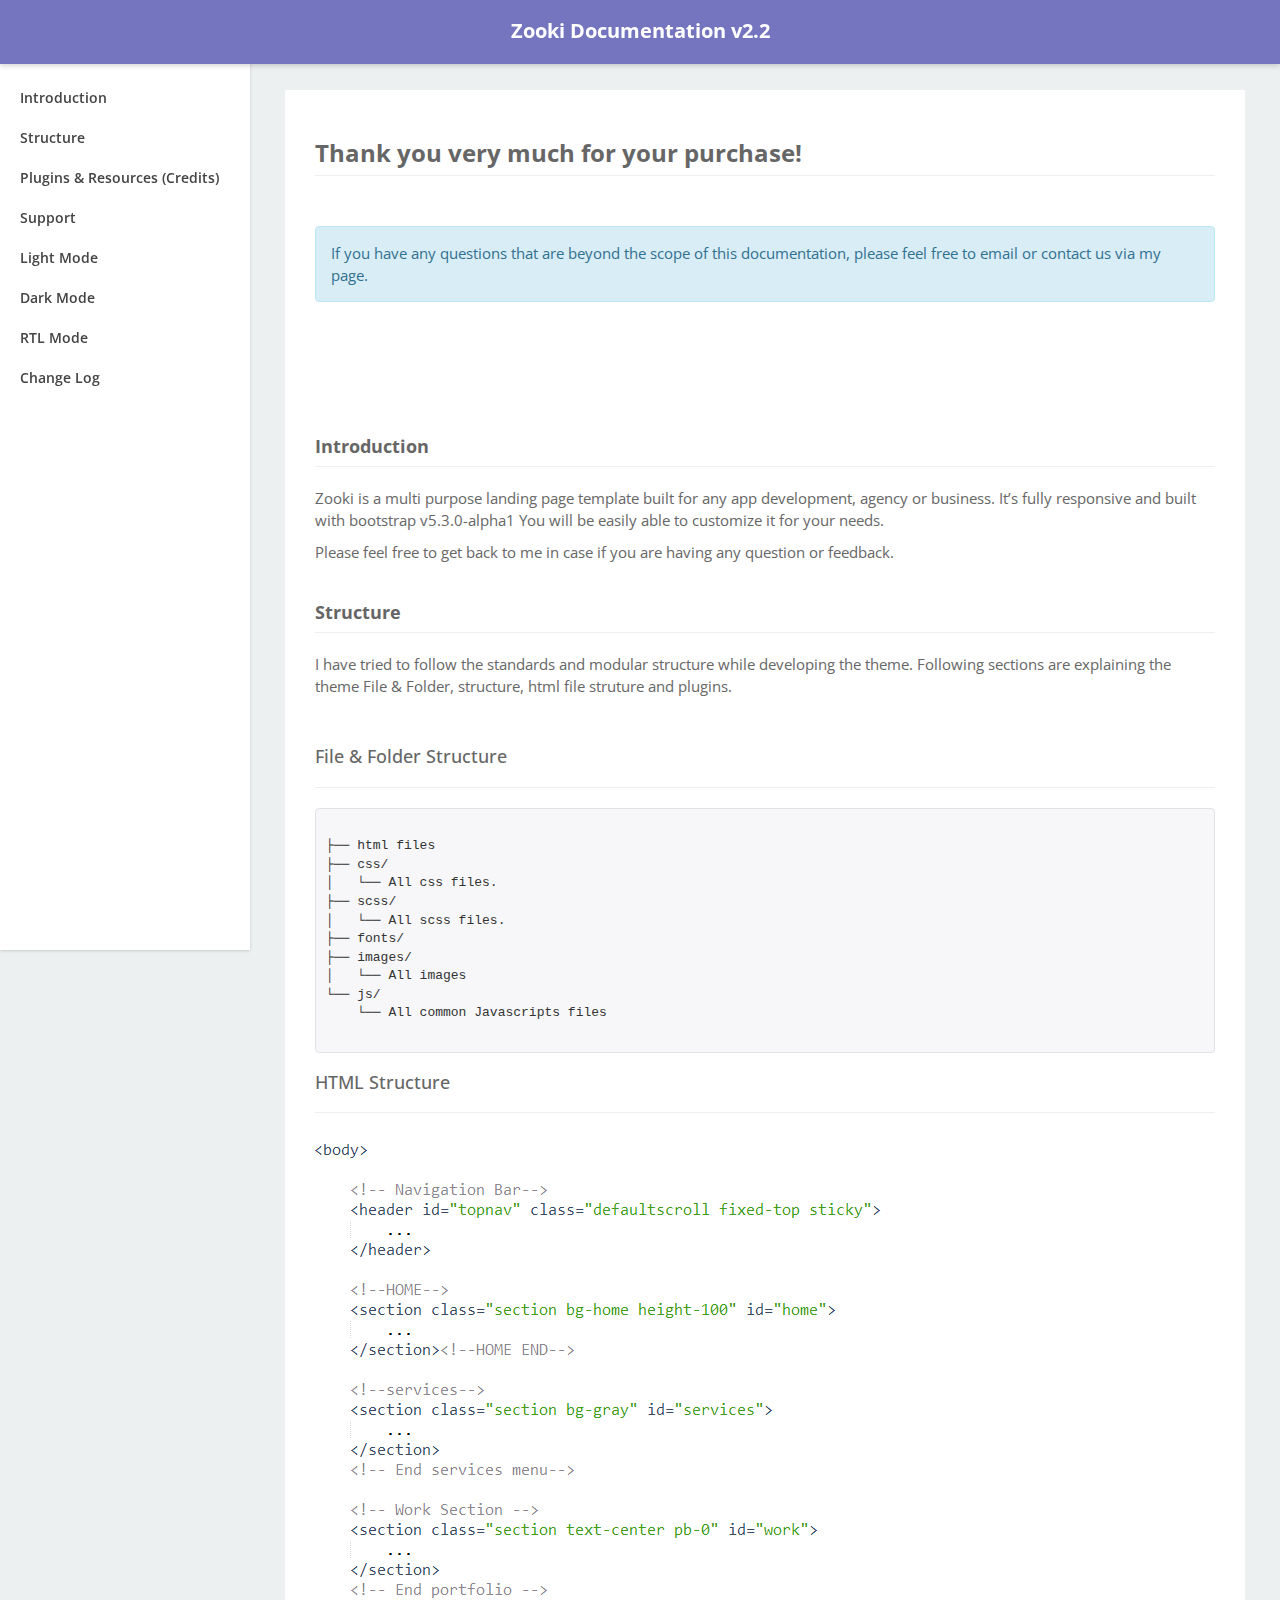
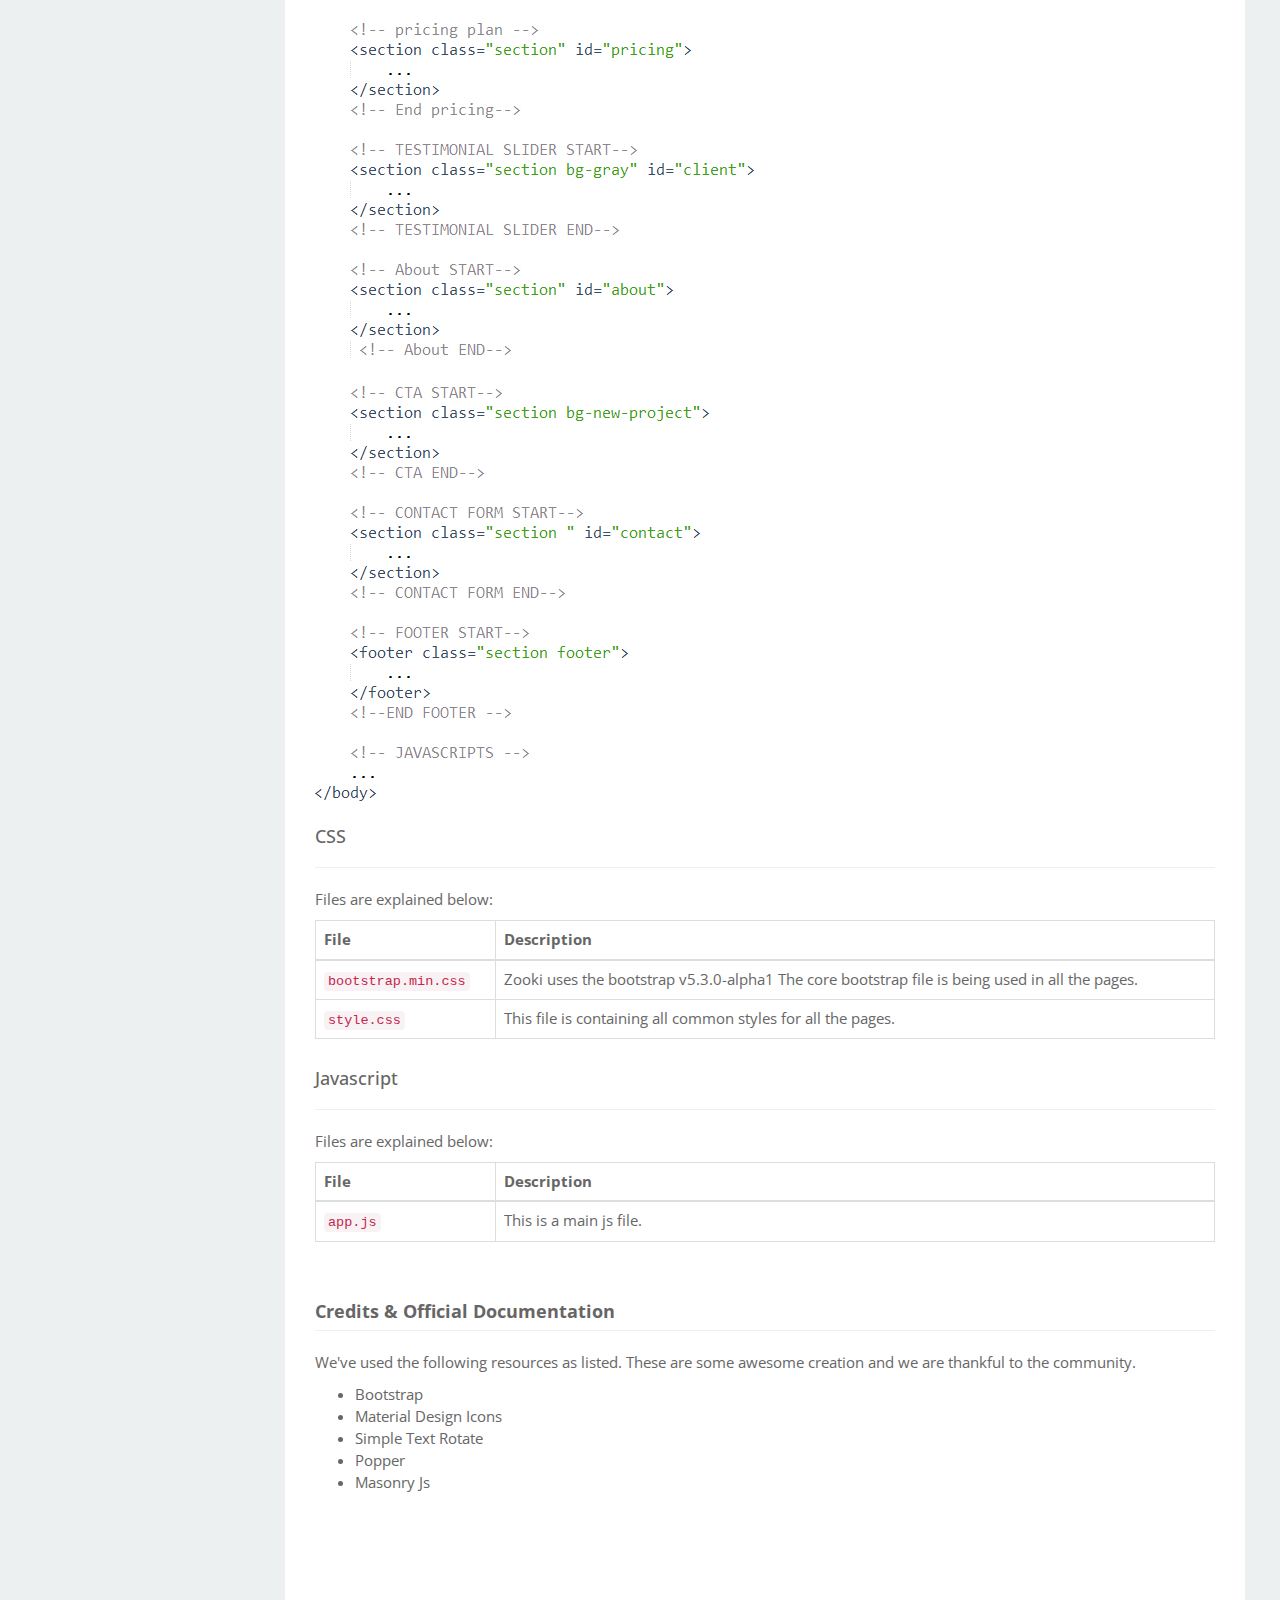
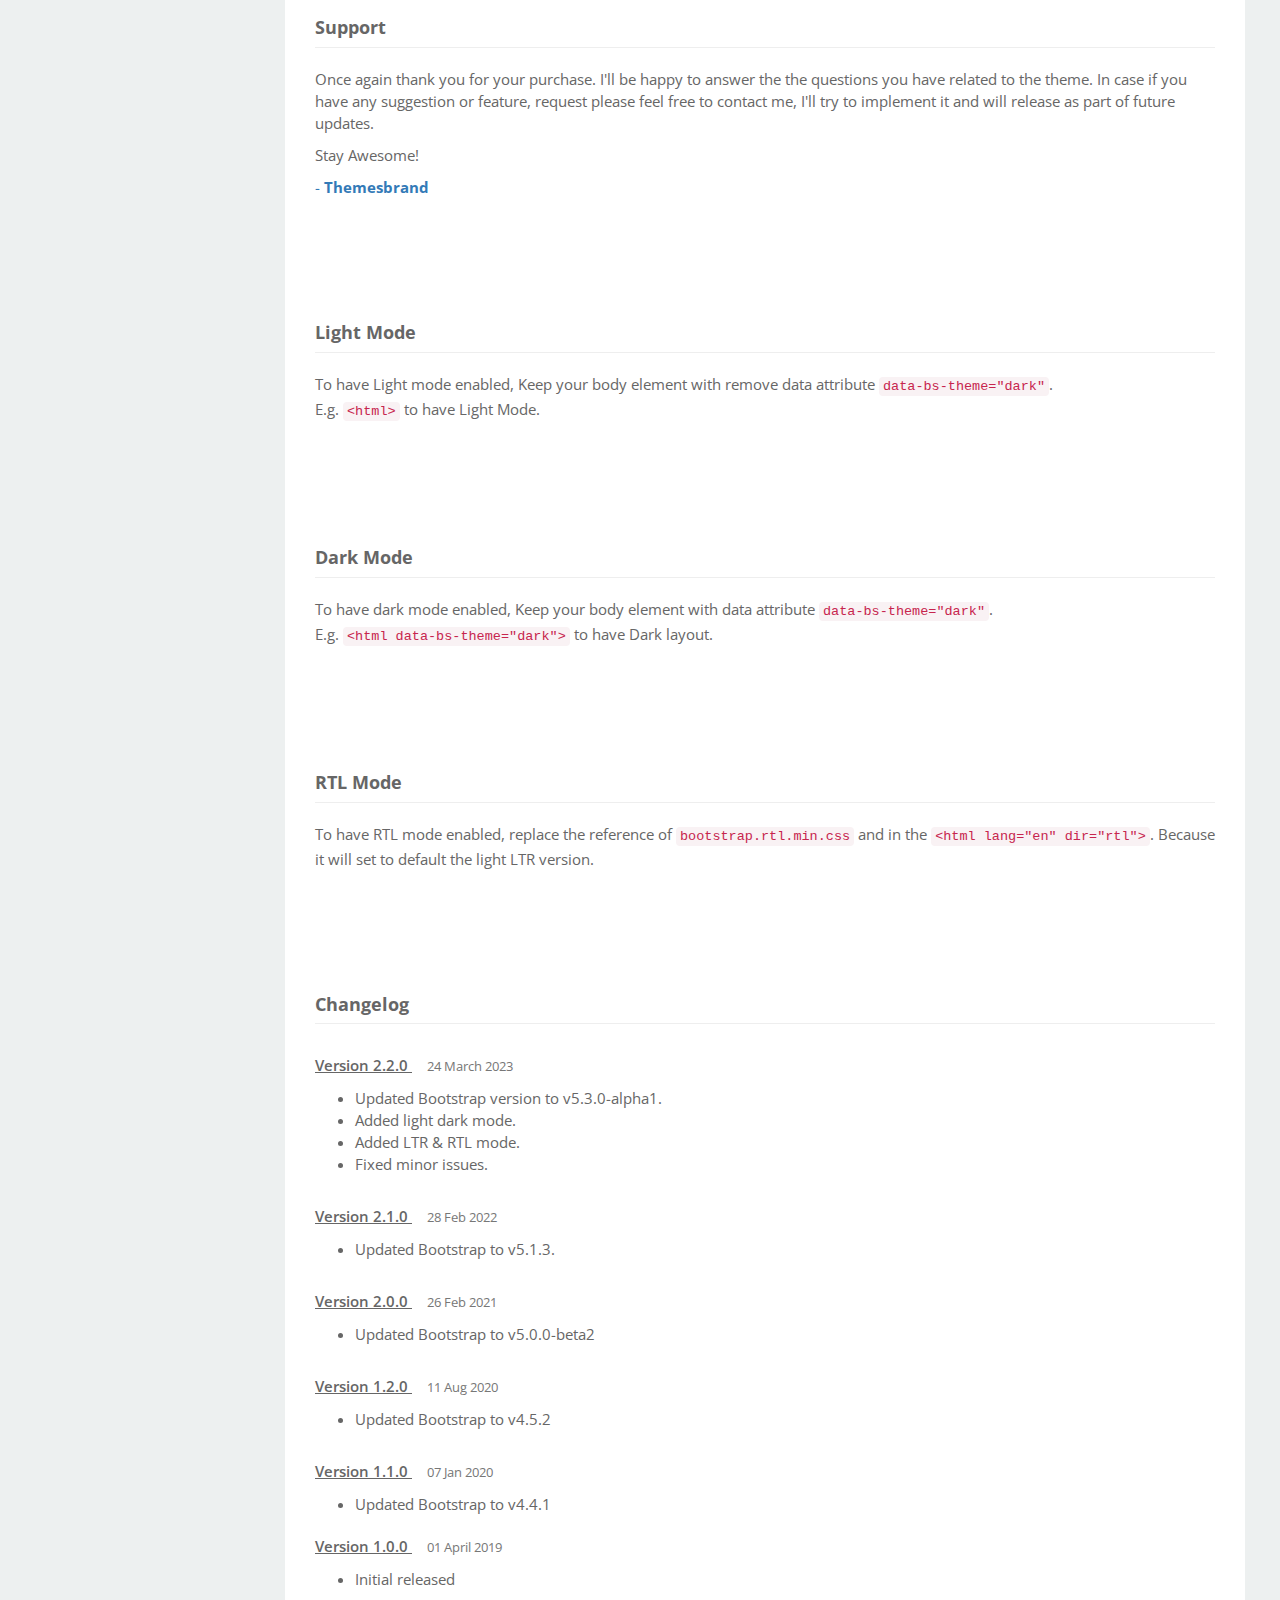
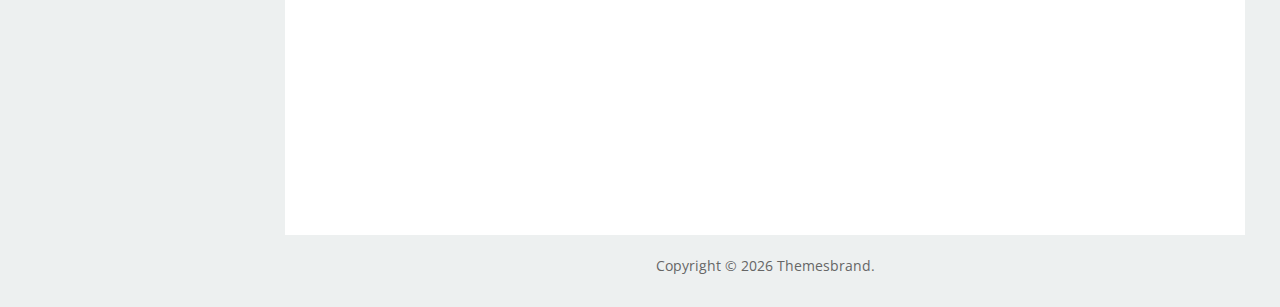
<file: Documentation/index.html>
<!DOCTYPE html>
<html lang="en">

<head>
	<!--SEO Meta Tags-->
	<meta charset="utf-8" />
	<!-- SITE TITLE -->
	<title>Zooki - Responsive Bootstrap 5 Landing Page Template</title>
	<meta name="viewport" content="width=device-width, initial-scale=1.0, maximum-scale=1.0, user-scalable=no" />
	<meta content="Responsive Bootstrap Multi-Purpose Landing Page Template" name="description" />
	<meta name="keywords" content="Landing, Bootstrap, Landing page, Template, Registration, Landing">
	<meta content="Themesbrand" name="author" />
	<meta http-equiv="X-UA-Compatible" content="IE=edge" />

	<link rel="shortcut icon" href="favicon.ico">

	<!-- Google-Fonts -->
	<link rel="stylesheet" href="http://fonts.googleapis.com/css?family=Open+Sans:400,600,700,800">

	<!-- Bootstrap Core CSS -->
	<link href="css/bootstrap.min.css" rel="stylesheet">

	<link rel="stylesheet" type="text/css" href="css/prettify.css" />

	<!-- Custom CSS -->
	<link href="css/styles.css" rel="stylesheet">

</head>

<body>

	<nav class="navbar navbar-default navbar-fixed-top">
		<div class="container-fluid">
			<!-- Brand and toggle get grouped for better mobile display -->
			<div class="text-center">
				<a class="logo" href="#">Zooki Documentation v2.2</a>
			</div>
		</div><!-- /.container-fluid -->
	</nav>

	<div id="wrapper">

		<!-- Sidebar -->
		<div id="sidebar-wrapper">
			<ul class="sidebar-nav">
				<li>
					<a href="#intro">Introduction</a>
				</li>
				<li>
					<a href="#structure">Structure</a>
				</li>
				<li>
					<a href="#credits">Plugins &amp; Resources (Credits)</a>
				</li>
				<li>
					<a href="#support">Support</a>
				</li>
				<li>
					<a href="#light-mode">Light Mode</a>
				</li>
				<li>
					<a href="#dark-mode">Dark Mode</a>
				</li>
				<li>
					<a href="#rtl-mode">RTL Mode</a>
				</li>
				<li>
					<a href="#changelog">Change Log</a>
				</li>
			</ul>
		</div>
		<!-- /#sidebar-wrapper -->

		<!-- Page Content -->
		<div id="page-content-wrapper">
			<div class="container-fluid">
				<div class="row">
					<div class="col-lg-12">
						<div class="right-bar">

							<div class="com-container">

								<div id="intro" class="com-container">
									<h3 class="page-header">Thank you very much for your purchase!</h3>

									<div class="p-t-20">
										<div class="alert alert-info">
											<p>If you have any questions that are beyond the scope of this
												documentation, please feel free to email or contact us via my page.</p>
										</div>
									</div>
								</div>

								<h4 class="page-header">Introduction</h4>

								<p>Zooki is a multi purpose landing page template built for any app development, agency
									or business. It’s fully responsive and built with bootstrap v5.3.0-alpha1 You will
									be
									easily able to customize it for your needs.
								</p>
								<p>
									Please feel free to get back to me in case if you are having any question or
									feedback.
								</p>



								<div id="structure" class="com-container">
									<h4 class="page-header">Structure</h4>
									<p>I have tried to follow the standards and modular structure while developing the
										theme. Following sections are explaining the theme File &amp; Folder, structure,
										html file struture and plugins.</p>

									<div class="row p-t-20">
										<div class="col-sm-12">
											<h4>File &amp; Folder Structure</h4>
											<hr />

											<pre class="prettyprint">

├── html files
├── css/
│   └── All css files.
├── scss/
│   └── All scss files.
├── fonts/
├── images/
│   └── All images
└── js/
    └── All common Javascripts files

</pre>


											<div class="row">
												<div class="col-sm-12 p-t-30">
													<h4>HTML Structure</h4>
													<hr />
													<p>
														<img src="html.jpg" alt="htnl-img" class="img-responsive">
													</p>
												</div>
											</div>

											<div class="row">
												<div class="col-sm-12 p-t-30">
													<h4>CSS</h4>
													<hr />

													<p class="m-t-20">Files are explained below: </p>

													<table class="table table-bordered m-0">
														<thead>
															<tr>
																<th style="width: 20%;"><i class="ti-file"></i> File
																</th>
																<th>Description</th>
															</tr>
														</thead>
														<tbody>
															<tr>
																<td>
																	<code>bootstrap.min.css</code>
																</td>
																<td>
																	Zooki uses the bootstrap v5.3.0-alpha1 The core
																	bootstrap
																	file is being used in all the pages.
																</td>
															</tr>

															<tr>
																<td>
																	<code>style.css</code>
																</td>
																<td>
																	This file is containing all common styles for all
																	the pages.
																</td>
															</tr>

														</tbody>
													</table>

												</div>
											</div>
										</div>

										<div class="col-sm-12 p-t-30">
											<h4>Javascript</h4>
											<hr />

											<p class="m-t-20">Files are explained below: </p>

											<table class="table table-bordered m-0">
												<thead>
													<tr>
														<th style="width: 20%;"><i class="ti-file"></i> File</th>
														<th>Description</th>
													</tr>
												</thead>
												<tbody>

													<tr>
														<td>
															<code>app.js</code>
														</td>
														<td>
															This is a main js file.
														</td>
													</tr>
												</tbody>
											</table>
										</div>

									</div>

									<div id="credits" class="com-container">
										<h4 class="page-header">Credits &amp; Official Documentation</h4>
										<p>We've used the following resources as listed. These are some awesome creation
											and we are thankful to the community.</p>

										<ul>
											<li><a href="http://getbootstrap.com/" rel="nofollow"
													target="_blank">Bootstrap</a></li>
											<li><a href="https://materialdesignicons.com/" rel="nofollow"
													target="_blank">Material Design Icons</a></li>
											<li><a href="https://github.com/peachananr/simple-text-rotator"
													rel="nofollow" target="_blank">Simple Text Rotate</a></li>
											<li><a href="https://popper.js.org/" rel="nofollow"
													target="_blank">Popper</a></li>
											<li><a href="https://masonry.desandro.com/" rel="nofollow"
													target="_blank">Masonry Js</a></li>
										</ul>
									</div>

									<div id="support" class="com-container">
										<h4 class="page-header">Support</h4>
										<p class="m-t-20">
											Once again thank you for your purchase. I'll be happy to answer the the
											questions you have related to the theme.
											In case if you have any suggestion or feature, request please feel free to
											contact me, I'll try to implement it and will release as part of future
											updates.
										</p>

										<p>
											Stay Awesome!
										</p>

										<p class="text-primary">
											- <strong>Themesbrand</strong>
										</p>
									</div>

									<div id="light-mode" class="com-container">
										<h4 class="page-header">Light Mode</h4>
										<p class="mb-0">
											To have Light mode enabled, Keep your body element with remove data
											attribute
											<code>data-bs-theme="dark"</code>.
											<br> E.g. <code> &lt;html&gt;</code> to
											have Light Mode.
										</p>
									</div>

									<div id="dark-mode" class="com-container">
										<h4 class="page-header">Dark Mode</h4>
										<p class="mb-0">
											To have dark mode enabled, Keep your body element with data attribute
											<code>data-bs-theme="dark"</code>.
											<br> E.g. <code> &lt;html data-bs-theme="dark"&gt;</code> to
											have Dark layout.
										</p>
									</div>

									<div id="rtl-mode" class="com-container">
										<h4 class="page-header">RTL Mode</h4>
										<p class="mb-0">
											To have RTL mode enabled, replace the reference of
											<code>bootstrap.rtl.min.css</code> and in the
											<code>&lt;html lang="en" dir="rtl"&gt;</code>.
											Because it will set to default the
											light LTR version.
										</p>
									</div>

									<div id="changelog" class="com-container">

										<h4 class="page-header">Changelog</h4>

										<p style="margin-top: 30px;"><span
												style="text-decoration: underline; font-weight: 600;">Version 2.2.0
											</span> &nbsp;&nbsp;&nbsp;<small class="text-muted"> 24 March 2023</small></p>

										<ul>
											<li>
												Updated Bootstrap version to v5.3.0-alpha1.
											</li>
											<li>
												Added light dark mode.
											</li>
											<li>
												Added LTR & RTL mode.
											</li>
											<li>
												Fixed minor issues.
											</li>
										</ul>

										<p style="margin-top: 30px;"><span
												style="text-decoration: underline; font-weight: 600;">Version 2.1.0
											</span> &nbsp;&nbsp;&nbsp;<small class="text-muted"> 28 Feb 2022</small></p>

										<ul>
											<li>
												Updated Bootstrap to v5.1.3.
											</li>
										</ul>

										<p style="margin-top: 30px;"><span
												style="text-decoration: underline; font-weight: 600;">Version 2.0.0
											</span> &nbsp;&nbsp;&nbsp;<small class="text-muted"> 26 Feb 2021</small></p>

										<ul>
											<li>
												Updated Bootstrap to v5.0.0-beta2
											</li>
										</ul>

										<p style="margin-top: 30px;"><span
												style="text-decoration: underline; font-weight: 600;">Version 1.2.0
											</span> &nbsp;&nbsp;&nbsp;<small class="text-muted"> 11 Aug 2020</small></p>

										<ul>
											<li>
												Updated Bootstrap to v4.5.2
											</li>
										</ul>

										<p style="margin-top: 30px;"><span
												style="text-decoration: underline; font-weight: 600;">Version 1.1.0
											</span> &nbsp;&nbsp;&nbsp;<small class="text-muted"> 07 Jan 2020</small></p>

										<ul>
											<li>
												Updated Bootstrap to v4.4.1
											</li>
										</ul>

										<p style="margin-top: 20px;"><span
												style="text-decoration: underline; font-weight: 600;">Version 1.0.0
											</span> &nbsp;&nbsp;&nbsp;<small class="text-muted"> 01 April 2019</small>
										</p>

										<ul>
											<li>
												Initial released
											</li>
										</ul>

									</div>

								</div>
							</div>
						</div>
					</div>
				</div>
				<!-- /#page-content-wrapper -->

				<div class="text-center">
					<p class="copy">Copyright ©
						<script>document.write(new Date().getFullYear())</script> Themesbrand.
					</p>
				</div>
			</div>
			<!-- /#wrapper -->

			<!-- jQuery -->
			<script src="js/jquery.js"></script>

			<!-- Bootstrap Core JavaScript -->
			<script src="js/bootstrap.min.js"></script>

			<script src="js/jquery.easing.min.js"></script>

			<script type="text/javascript" src="js/prettify.js"></script>

			<!-- Menu Toggle Script -->
			<script>

				//jQuery for page scrolling feature - requires jQuery Easing plugin
				$(function () {
					$('.sidebar-nav a').bind('click', function (event) {
						var $anchor = $(this);
						$('html, body').stop().animate({
							scrollTop: $($anchor.attr('href')).offset().top - 100
						}, 1500, 'easeInOutExpo');
						event.preventDefault();
					});
				});
			</script>

</body>

</html>
</file>
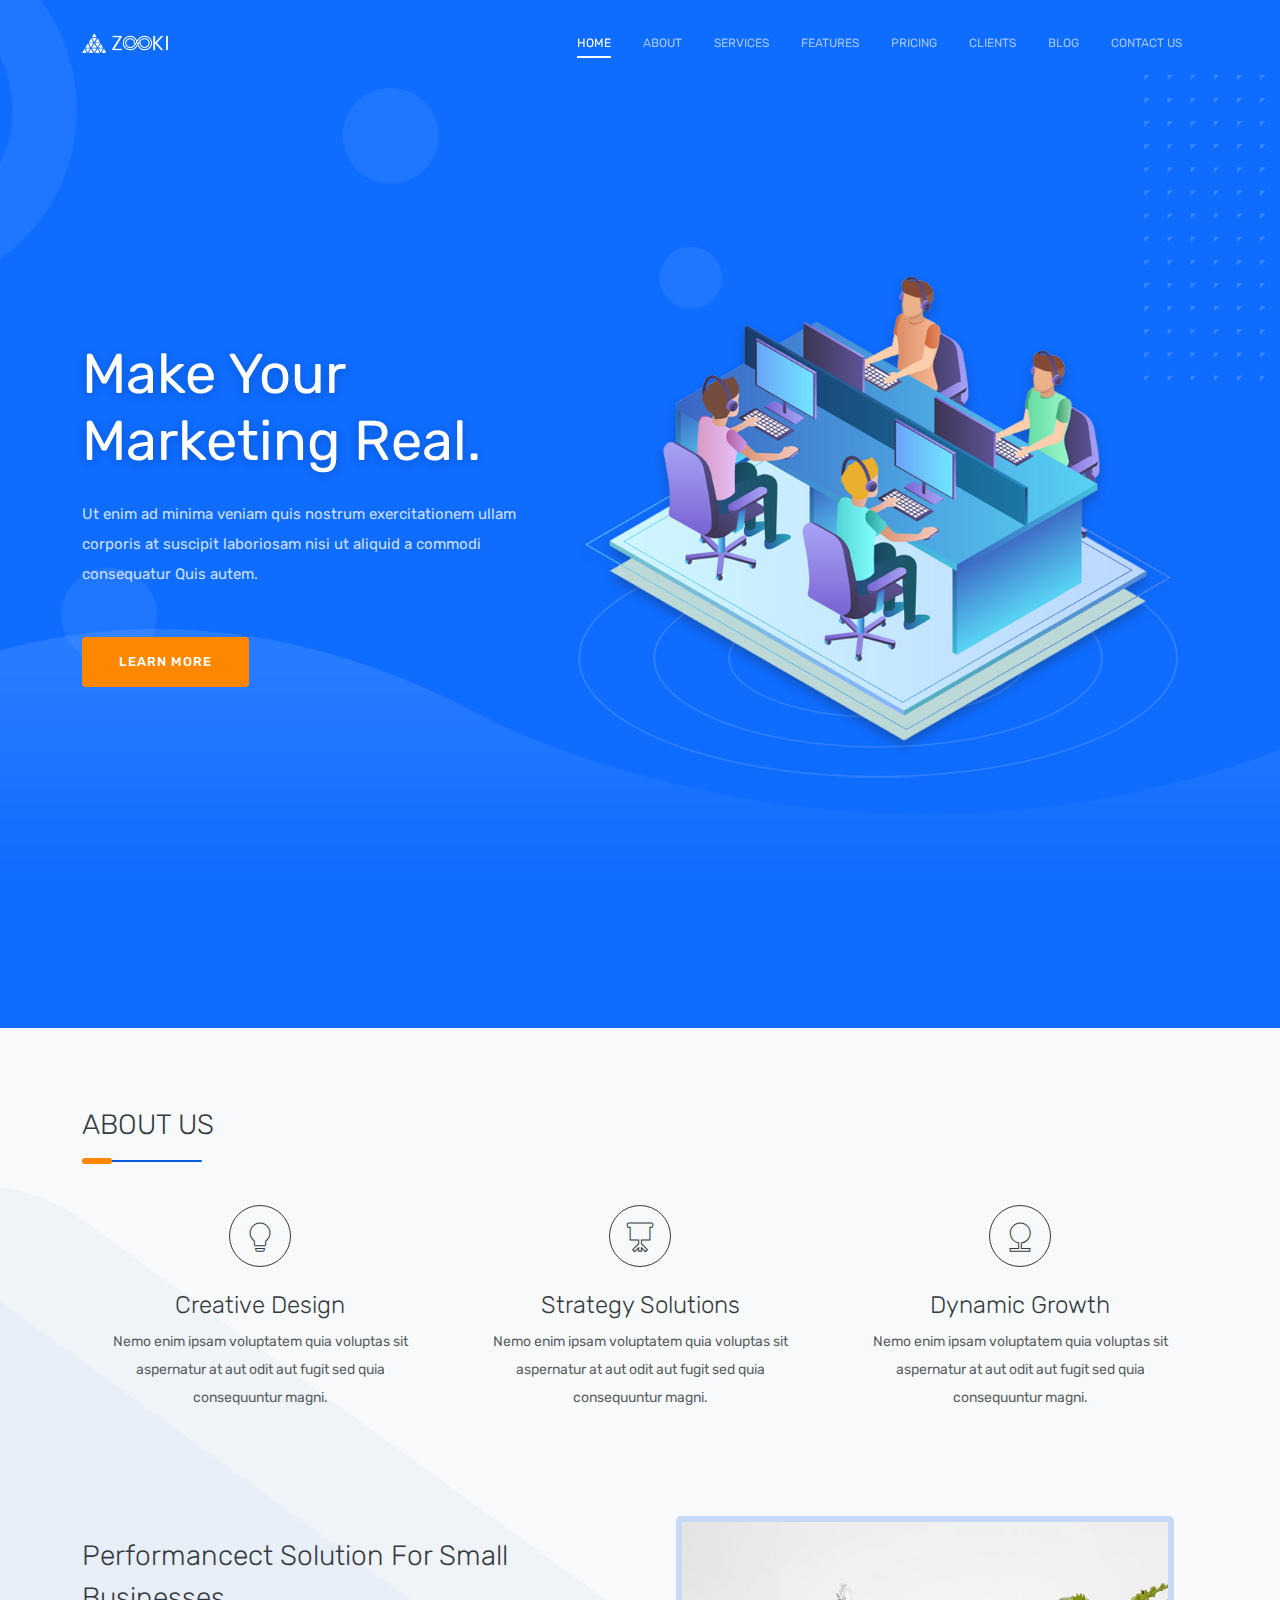
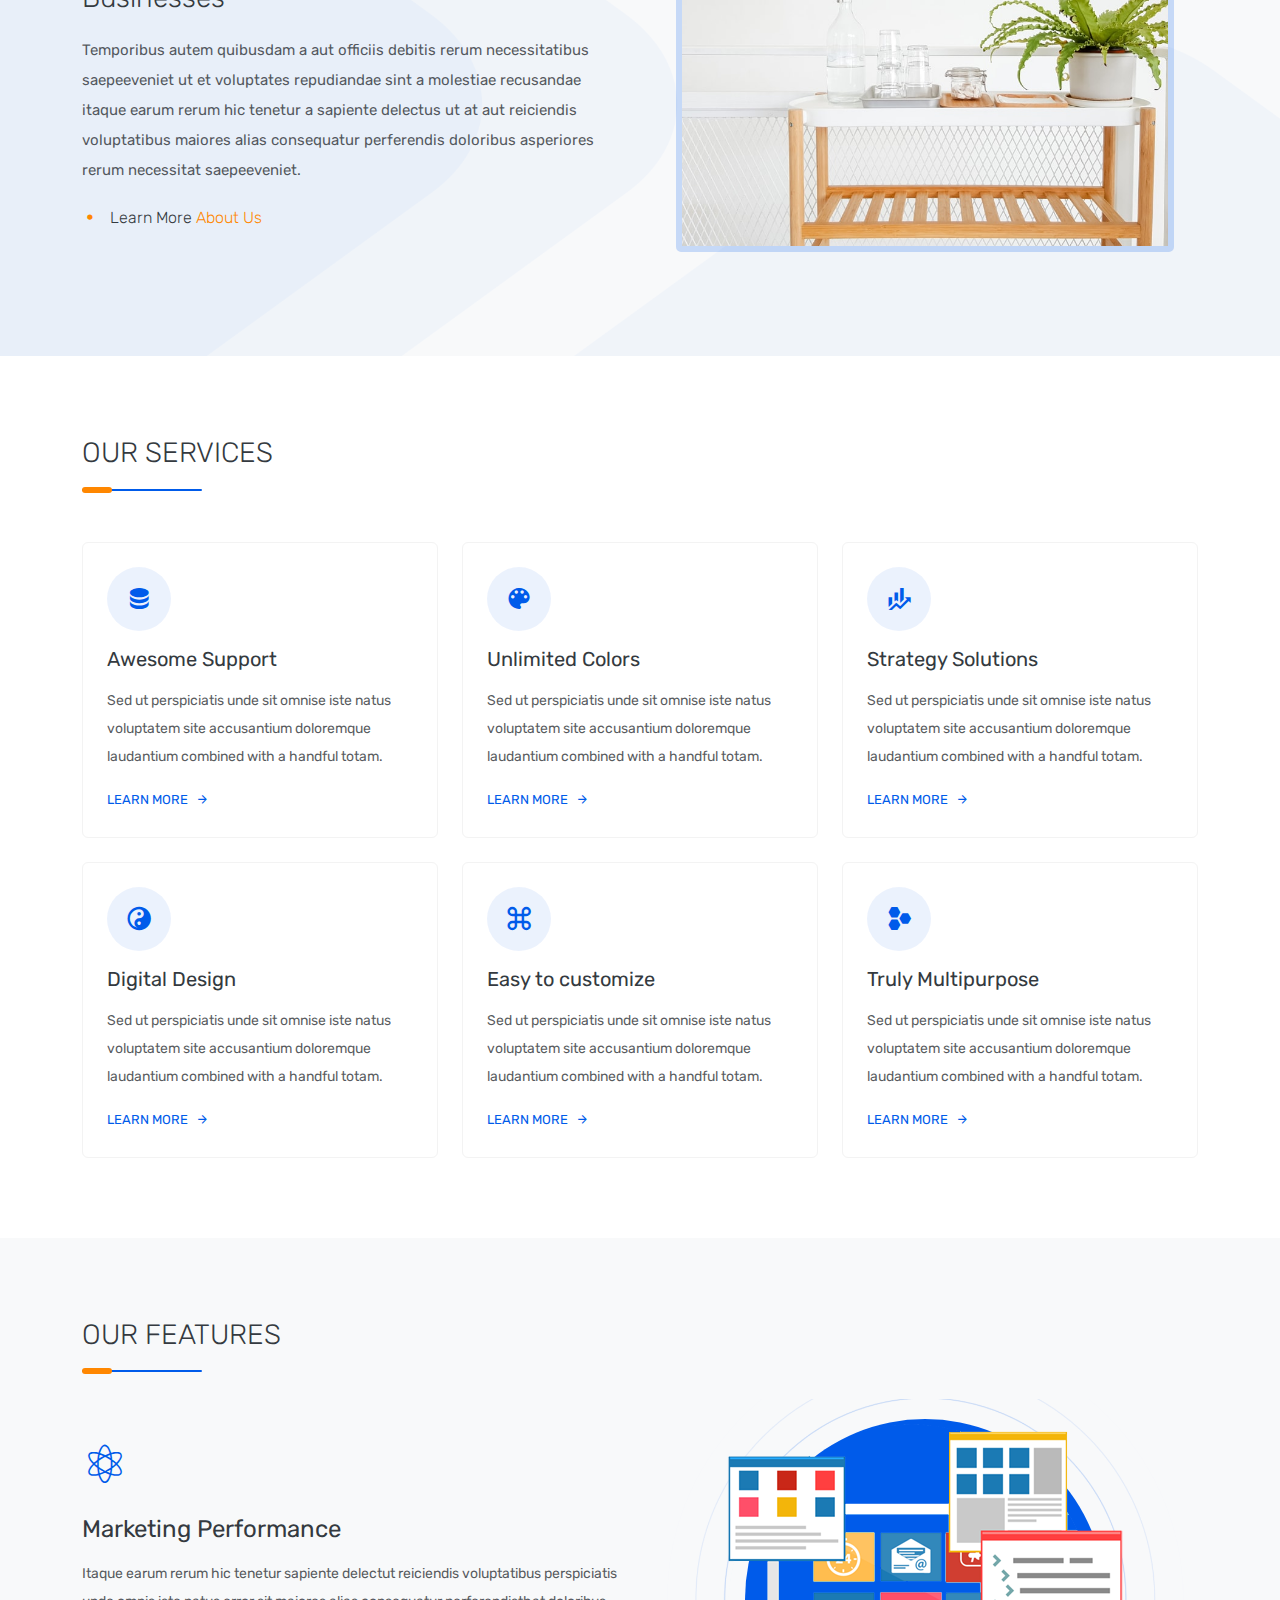
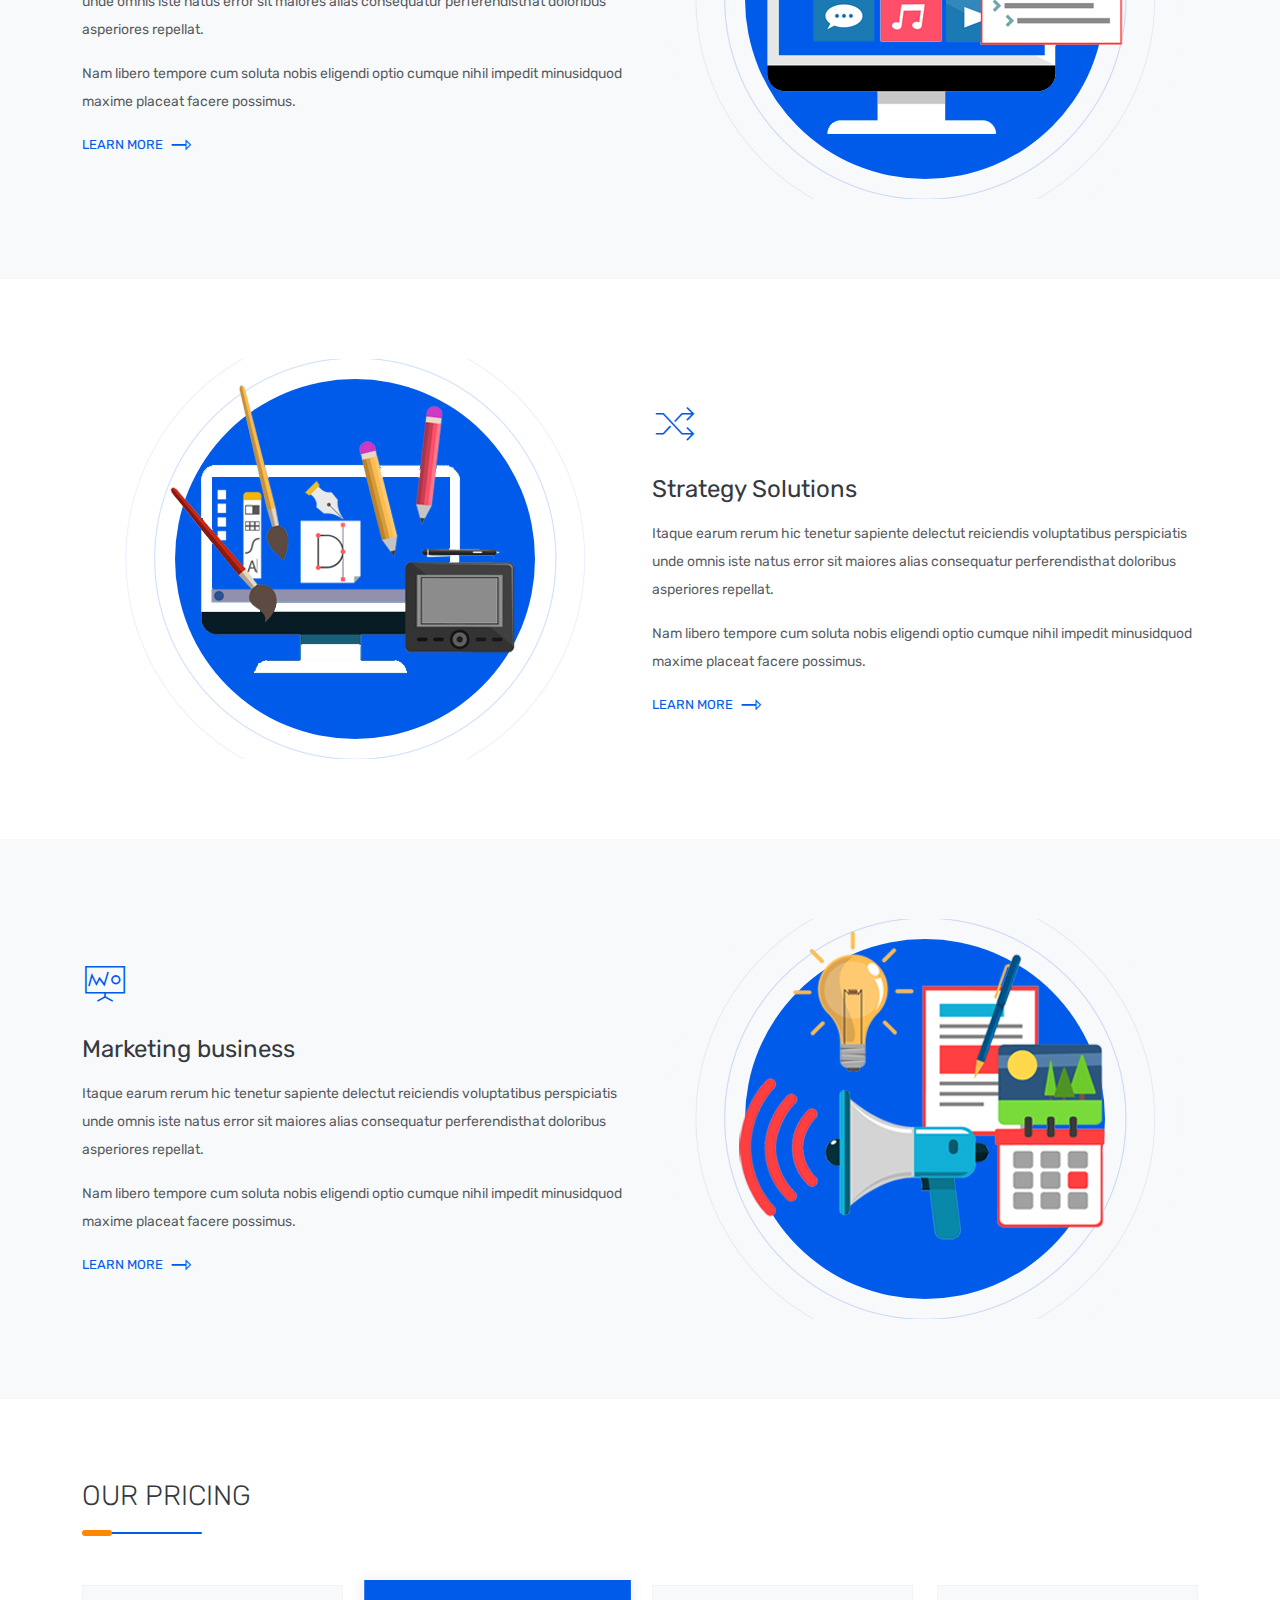
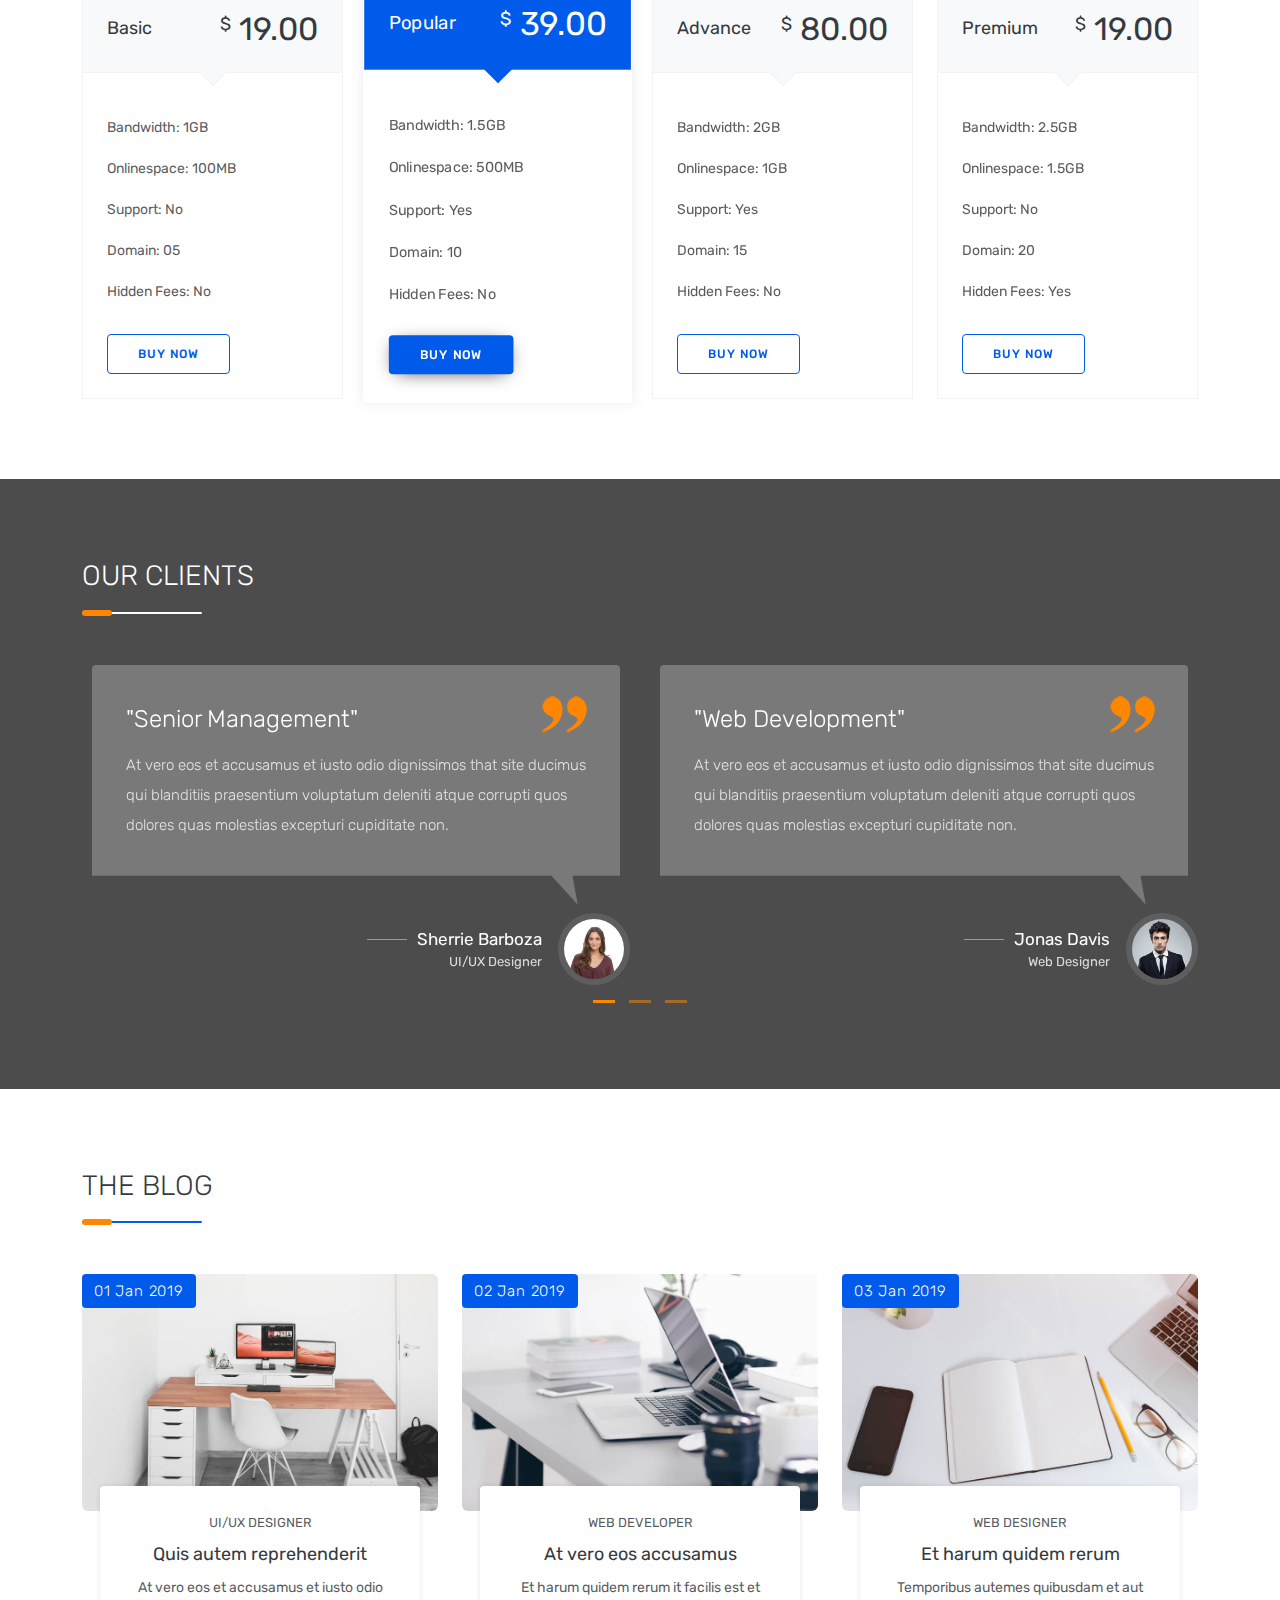
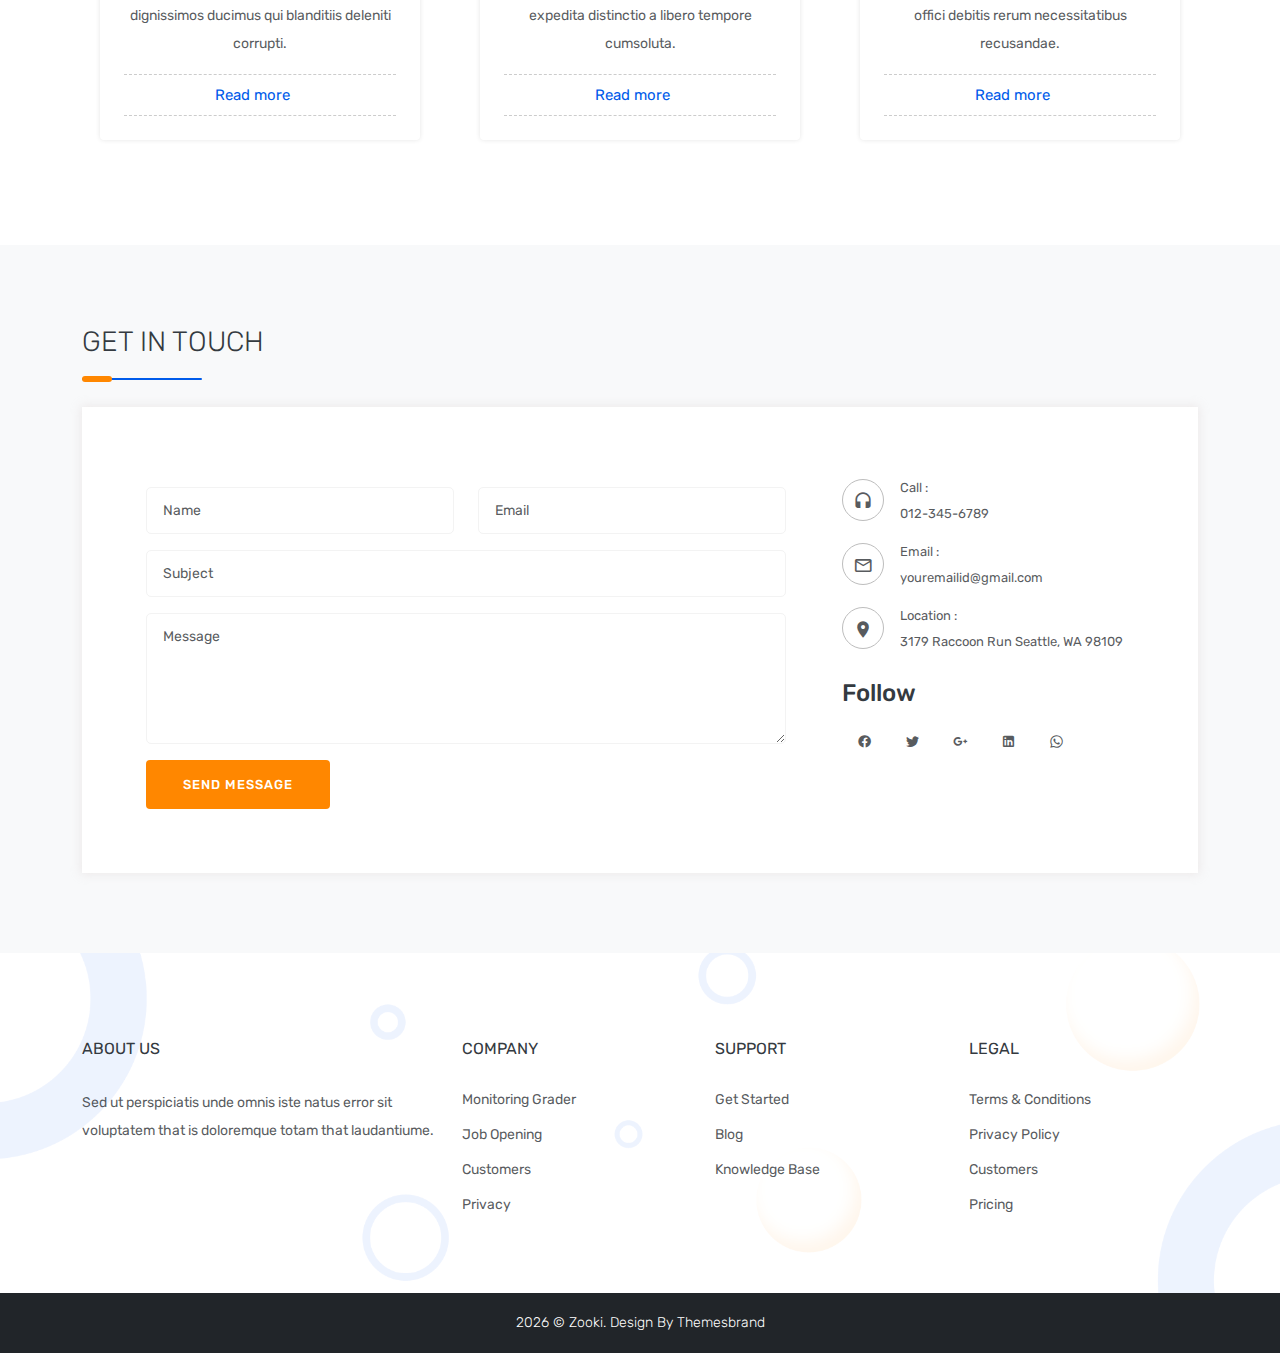
<file: HTML/index-1.html>
<!DOCTYPE html>
<html lang="en">

<head>
    <meta charset="utf-8" />
    <title>Zooki - Responsive Bootstrap 5 Landing Page Template</title>
    <meta name="viewport" content="width=device-width, initial-scale=1.0">
    <meta name="description" content="Premium Bootstrap 5 Landing Page Template" />
    <meta name="keywords" content="bootstrap 5, premium, marketing, multipurpose" />
    <meta content="Themesbrand" name="author" />
    <!-- favicon -->
    <link rel="shortcut icon" href="images/favicon.ico">

    <!--Material Icon -->
    <link rel="stylesheet" type="text/css" href="css/materialdesignicons.min.css" />

    <!-- Pixeden Icon -->
    <link rel="stylesheet" type="text/css" href="css/pe-icon-7.css" />

    <!-- tinyslider -->
    <link rel="stylesheet" href="css/tiny-slider.css">

    <!-- css -->
    <link href="css/bootstrap.min.css" rel="stylesheet" type="text/css" />
    <link href="css/materialdesignicons.min.css" rel="stylesheet" type="text/css" />
    <link href="css/style.min.css" rel="stylesheet" type="text/css" />

</head>

<body data-bs-spy="scroll" data-bs-target="#navbar" data-bs-offset="70" onload="return preloader();">

    <!-- Loader -->
    <div id="preloader">
        <div id="status">
            <div class="sk-cube-grid">
                <div class="sk-cube sk-cube1"></div>
                <div class="sk-cube sk-cube2"></div>
                <div class="sk-cube sk-cube3"></div>
                <div class="sk-cube sk-cube4"></div>
                <div class="sk-cube sk-cube5"></div>
                <div class="sk-cube sk-cube6"></div>
                <div class="sk-cube sk-cube7"></div>
                <div class="sk-cube sk-cube8"></div>
                <div class="sk-cube sk-cube9"></div>
            </div>
        </div>
    </div>

    <!--Navbar Start-->
    <nav class="navbar navbar-expand-lg fixed-top navbar-custom navbar-light sticky sticky-dark" id="navbar">
        <div class="container">
            <!-- LOGO -->
            <a class="navbar-brand logo" href="index-2.html">
                <img src="images/zooki.png" alt="" height="20">
            </a>
            <button class="navbar-toggler" type="button" data-bs-toggle="collapse" data-bs-target="#navbarCollapse"
                aria-controls="navbarCollapse" aria-expanded="false" aria-label="Toggle navigation">
                <i class="mdi mdi-menu"></i>
            </button>
            <div class="collapse navbar-collapse" id="navbarCollapse">
                <ul class="navbar-nav ms-auto navbar-center" id="navbar-navlist">
                    <li class="nav-item">
                        <a data-scroll href="#home" class="nav-link">Home</a>
                    </li>
                    <li class="nav-item">
                        <a data-scroll href="#about" class="nav-link">About</a>
                    </li>
                    <li class="nav-item">
                        <a data-scroll href="#services" class="nav-link">Services</a>
                    </li>
                    <li class="nav-item">
                        <a data-scroll href="#features" class="nav-link">Features</a>
                    </li>
                    <li class="nav-item">
                        <a data-scroll href="#pricing" class="nav-link">Pricing</a>
                    </li>
                    <li class="nav-item">
                        <a data-scroll href="#clients" class="nav-link">Clients</a>
                    </li>
                    <li class="nav-item">
                        <a data-scroll href="#blog" class="nav-link">Blog</a>
                    </li>
                    <li class="nav-item">
                        <a data-scroll href="#contact" class="nav-link">Contact us</a>
                    </li>
                </ul>

            </div>
        </div>
    </nav>
    <!-- Navbar End -->

    <!-- HOME START -->
    <section class="section home-2-bg" id="home">
        <div class="home-center">
            <div class="home-desc-center">
                <div class="container">
                    <div class="row align-items-center">
                        <div class="col-lg-5">
                            <div class="mt-40 home-2-content">
                                <h1 class="text-white fw-normal home-2-title display-4 mb-0">Make Your Marketing Real.
                                </h1>
                                <p class="text-white-70 mt-4 f-15 mb-0">Ut enim ad minima veniam quis nostrum
                                    exercitationem ullam corporis at suscipit laboriosam nisi ut aliquid a commodi
                                    consequatur Quis autem.</p>
                                <div class="mt-5">
                                    <a href="#" class="btn btn-custom me-4">Learn More</a>
                                </div>
                            </div>
                        </div>
                        <!-- col end -->

                        <div class="col-lg-7">
                            <div class="mt-40 home-2-content position-relative">
                                <img src="images/home-2-img.png" alt=""
                                    class="img-fluid mx-auto d-block home-2-img mover-img">
                                <div class="home-2-bottom-img">
                                    <img src="images/homr-2-bg-bottom.png" alt="" class="img-fluid d-block mx-auto">
                                </div>
                            </div>
                        </div>
                        <!-- col end -->
                    </div>
                    <!-- row end -->
                </div>
                <!-- container end -->
            </div>
        </div>
    </section>
    <!-- HOME END -->

    <!-- ABOUT START -->
    <section class="section bg-about bg-light-about bg-light" id="about">
        <div class="container">
            <div class="row">
                <div class="col-lg-12">
                    <div class="title-heading mb-5">
                        <h3 class="text-dark mb-1 fw-light text-uppercase">About Us</h3>
                        <div class="title-border-simple position-relative"></div>
                    </div>
                </div>
                <!-- col end -->
            </div>
            <!-- row end -->

            <div class="row">
                <div class="col-lg-4">
                    <div class="about-box about-light text-center p-3">
                        <div class="about-icon mb-4">
                            <i class="mdi mdi-lightbulb"></i>
                        </div>
                        <h4 class="fw-light"><a href="#" class="text-dark">Creative Design</a></h4>
                        <p class="text-muted f-14">Nemo enim ipsam voluptatem quia voluptas sit aspernatur at aut odit
                            aut fugit sed quia consequuntur magni.</p>
                    </div>
                </div>
                <!-- col end -->

                <div class="col-lg-4">
                    <div class="about-box about-light text-center p-3">
                        <div class="about-icon mb-4">
                            <i class="mdi mdi-projector-screen"></i>
                        </div>
                        <h4 class="fw-light"><a href="#" class="text-dark">Strategy Solutions</a></h4>
                        <p class="text-muted f-14">Nemo enim ipsam voluptatem quia voluptas sit aspernatur at aut odit
                            aut fugit sed quia consequuntur magni.</p>
                    </div>
                </div>
                <!-- col end -->

                <div class="col-lg-4">
                    <div class="about-box about-light text-center p-3">
                        <div class="about-icon mb-4">
                            <i class="mdi mdi-nature"></i>
                        </div>
                        <h4 class="fw-light"><a href="#" class="text-dark">Dynamic Growth</a></h4>
                        <p class="text-muted f-14">Nemo enim ipsam voluptatem quia voluptas sit aspernatur at aut odit
                            aut fugit sed quia consequuntur magni.</p>
                    </div>
                </div>
                <!-- col end -->
            </div>
            <!-- row end -->

            <div class="row align-items-center mt-5">
                <div class="col-md-6">
                    <div class="about-desc">
                        <h3 class="text-dark mb-3 fw-light">Performancect Solution For Small Businesses</h3>
                        <p class="text-muted f-15">Temporibus autem quibusdam a aut officiis debitis rerum
                            necessitatibus saepeeveniet ut et voluptates repudiandae sint a molestiae recusandae itaque
                            earum rerum hic tenetur a sapiente delectus ut at aut reiciendis voluptatibus maiores alias
                            consequatur perferendis doloribus asperiores rerum necessitat saepeeveniet.</p>
                        <div class="about-by">
                            <p class="fw-light mb-0"><a href="#" class="text-dark"><i
                                        class="mdi mdi-circle-medium text-custom me-2"></i>
                                    Learn More <span class="text-custom"> About Us</span></a></p>
                        </div>
                    </div>
                </div>
                <!-- col end -->

                <div class="col-md-6">
                    <div class="about-img light-img position-relative p-4">
                        <img src="images/about-img.jpg" alt="" class="img-fluid mx-auto d-block">
                    </div>
                </div>
                <!-- col end -->
            </div>
            <!-- row end -->
        </div>
        <!-- container end -->
    </section>
    <!-- ABOUT END -->

    <!-- SERVICE START -->
    <section class="section" id="services">
        <div class="container">
            <div class="row">
                <div class="col-lg-12">
                    <div class="title-heading mb-5">
                        <h3 class="text-dark mb-1 fw-light text-uppercase">Our Services</h3>
                        <div class="title-border-simple position-relative"></div>
                    </div>
                </div>
                <!-- col end -->
            </div>
            <!-- row end -->

            <div class="row">
                <div class="col-lg-4 col-md-6">
                    <div class="service-box rounded mt-4 p-4">
                        <div class="service-icon mb-3">
                            <i class="mdi mdi-database"></i>
                        </div>
                        <div class="services-desc">
                            <div class="service-title mb-2 position-relative">
                                <h5 class="fw-normal mb-3"><a href="#" class="text-dark">Awesome Support</a></h5>
                            </div>
                            <p class="text-muted mb-3 f-14">Sed ut perspiciatis unde sit omnise iste natus voluptatem
                                site accusantium doloremque laudantium combined with a handful totam.</p>
                            <p class="mb-0 text-uppercase f-13"><a href="#" class="text-primary">learn more<i
                                        class="mdi mdi-arrow-right ms-2"></i></a></p>
                        </div>
                    </div>
                </div>
                <!-- col end -->

                <div class="col-lg-4 col-md-6">
                    <div class="service-box rounded mt-4 p-4">
                        <div class="service-icon mb-3">
                            <i class="mdi mdi-palette"></i>
                        </div>
                        <div class="services-desc">
                            <div class="service-title mb-2 position-relative">
                                <h5 class="fw-normal mb-3"><a href="#" class="text-dark">Unlimited Colors</a></h5>
                            </div>
                            <p class="text-muted mb-3 f-14">Sed ut perspiciatis unde sit omnise iste natus voluptatem
                                site accusantium doloremque laudantium combined with a handful totam.</p>
                            <p class="mb-0 text-uppercase f-13"><a href="#" class="text-primary">learn more<i
                                        class="mdi mdi-arrow-right ms-2"></i></a></p>
                        </div>
                    </div>
                </div>
                <!-- col end -->

                <div class="col-lg-4 col-md-6">
                    <div class="service-box rounded mt-4 p-4">
                        <div class="service-icon mb-3">
                            <i class="mdi mdi-finance"></i>
                        </div>
                        <div class="services-desc">
                            <div class="service-title mb-2 position-relative">
                                <h5 class="fw-normal mb-3"><a href="#" class="text-dark">Strategy Solutions</a></h5>
                            </div>
                            <p class="text-muted mb-3 f-14">Sed ut perspiciatis unde sit omnise iste natus voluptatem
                                site accusantium doloremque laudantium combined with a handful totam.</p>
                            <p class="mb-0 text-uppercase f-13"><a href="#" class="text-primary">learn more<i
                                        class="mdi mdi-arrow-right ms-2"></i></a></p>
                        </div>
                    </div>
                </div>
                <!-- col end -->

                <div class="col-lg-4 col-md-6">
                    <div class="service-box rounded mt-4 p-4">
                        <div class="service-icon mb-3">
                            <i class="mdi mdi-yin-yang"></i>
                        </div>
                        <div class="services-desc">
                            <div class="service-title mb-2 position-relative">
                                <h5 class="fw-normal mb-3"><a href="#" class="text-dark">Digital Design</a></h5>
                            </div>
                            <p class="text-muted mb-3 f-14">Sed ut perspiciatis unde sit omnise iste natus voluptatem
                                site accusantium doloremque laudantium combined with a handful totam.</p>
                            <p class="mb-0 text-uppercase f-13"><a href="#" class="text-primary">learn more<i
                                        class="mdi mdi-arrow-right ms-2"></i></a></p>
                        </div>
                    </div>
                </div>
                <!-- col end -->

                <div class="col-lg-4 col-md-6">
                    <div class="service-box rounded mt-4 p-4">
                        <div class="service-icon mb-3">
                            <i class="mdi mdi-apple-keyboard-command"></i>
                        </div>
                        <div class="services-desc">
                            <div class="service-title mb-2 position-relative">
                                <h5 class="fw-normal mb-3"><a href="#" class="text-dark">Easy to customize</a></h5>
                            </div>
                            <p class="text-muted mb-3 f-14">Sed ut perspiciatis unde sit omnise iste natus voluptatem
                                site accusantium doloremque laudantium combined with a handful totam.</p>
                            <p class="mb-0 text-uppercase f-13"><a href="#" class="text-primary">learn more<i
                                        class="mdi mdi-arrow-right ms-2"></i></a></p>
                        </div>
                    </div>
                </div>
                <!-- col end -->

                <div class="col-lg-4 col-md-6">
                    <div class="service-box rounded mt-4 p-4">
                        <div class="service-icon mb-3">
                            <i class="mdi mdi-hexagon-multiple"></i>
                        </div>
                        <div class="services-desc">
                            <div class="service-title mb-2 position-relative">
                                <h5 class="fw-normal mb-3"><a href="#" class="text-dark">Truly Multipurpose</a></h5>
                            </div>
                            <p class="text-muted mb-3 f-14">Sed ut perspiciatis unde sit omnise iste natus voluptatem
                                site accusantium doloremque laudantium combined with a handful totam.</p>
                            <p class="mb-0 text-uppercase f-13"><a href="#" class="text-primary">learn more<i
                                        class="mdi mdi-arrow-right ms-2"></i></a></p>
                        </div>
                    </div>
                </div>
                <!-- col end -->
            </div>
            <!-- row end -->
        </div>
        <!-- container end -->
    </section>
    <!-- SERVICE END -->

    <!-- FEATURES START -->
    <section class="section bg-features bg-light" id="features">
        <div class="container">
            <div class="row">
                <div class="col-lg-12">
                    <div class="title-heading mb-5">
                        <h3 class="text-dark mb-1 fw-light text-uppercase">Our Features</h3>
                        <div class="title-border-simple position-relative"></div>
                    </div>
                </div>
                <!-- col end -->
            </div>
            <!-- row end -->

            <div class="row align-items-center">
                <div class="col-lg-6">
                    <div class="features-content">
                        <div class="features-icon">
                            <i class="pe-7s-science text-primary"></i>
                        </div>
                        <h4 class="fw-normal text-dark mb-3 mt-4">Marketing Performance</h4>
                        <p class="text-muted f-14">Itaque earum rerum hic tenetur sapiente delectut reiciendis
                            voluptatibus perspiciatis unde omnis iste natus error sit maiores alias consequatur
                            perferendisthat doloribus asperiores repellat.</p>
                        <p class="text-muted f-14">Nam libero tempore cum soluta nobis eligendi optio cumque nihil
                            impedit minusidquod maxime placeat facere possimus.</p>
                        <p class="mb-0 text-uppercase f-13"><a href="#" class="text-primary">learn more <span
                                    class="right-arrow ms-1">&#x21FE;</span></a></p>
                    </div>
                </div>
                <!-- col end -->
                <div class="col-lg-6">
                    <div class="features-img mt-32">
                        <img src="images/features-img/img-1.png" alt="" class="img-fluid mx-auto d-block">
                    </div>
                </div>
                <!-- col end -->
            </div>
            <!-- row end -->
        </div>
        <!-- container end -->
    </section>
    <!-- FEARURES 1 END -->

    <section class="section bg-features">
        <div class="container">
            <div class="row align-items-center">
                <div class="col-lg-6">
                    <div class="features-img">
                        <img src="images/features-img/img-2.png" alt="" class="img-fluid mx-auto d-block">
                    </div>
                </div>
                <!-- col end -->
                <div class="col-lg-6">
                    <div class="features-content mt-32">
                        <div class="features-icon">
                            <i class="pe-7s-shuffle text-primary"></i>
                        </div>
                        <h4 class="fw-normal text-dark mb-3 mt-4">Strategy Solutions</h4>
                        <p class="text-muted f-14">Itaque earum rerum hic tenetur sapiente delectut reiciendis
                            voluptatibus perspiciatis unde omnis iste natus error sit maiores alias consequatur
                            perferendisthat doloribus asperiores repellat.</p>
                        <p class="text-muted f-14">Nam libero tempore cum soluta nobis eligendi optio cumque nihil
                            impedit minusidquod maxime placeat facere possimus.</p>
                        <p class="mb-0 text-uppercase f-13"><a href="#" class="text-primary">learn more <span
                                    class="right-arrow ms-1">&#x21FE;</span></a></p>
                    </div>
                </div>
                <!-- col end -->
            </div>
            <!-- row end -->
        </div>
        <!-- container end -->
    </section>
    <!-- FEARURES 2 END -->

    <section class="section bg-features bg-light">
        <div class="container">
            <div class="row align-items-center">
                <div class="col-lg-6">
                    <div class="features-content">
                        <div class="features-icon">
                            <i class="pe-7s-display1 text-primary"></i>
                        </div>
                        <h4 class="fw-normal text-dark mb-3 mt-4">Marketing business</h4>
                        <p class="text-muted f-14">Itaque earum rerum hic tenetur sapiente delectut reiciendis
                            voluptatibus perspiciatis unde omnis iste natus error sit maiores alias consequatur
                            perferendisthat doloribus asperiores repellat.</p>
                        <p class="text-muted f-14">Nam libero tempore cum soluta nobis eligendi optio cumque nihil
                            impedit minusidquod maxime placeat facere possimus.</p>
                        <p class="mb-0 text-uppercase f-13"><a href="#" class="text-primary">learn more <span
                                    class="right-arrow ms-1">&#x21FE;</span></a></p>
                    </div>
                </div>
                <!-- col end -->
                <div class="col-lg-6">
                    <div class="features-img mt-40">
                        <img src="images/features-img/img-3.png" alt="" class="img-fluid mx-auto d-block">
                    </div>
                </div>
                <!-- col end -->
            </div>
            <!-- row end -->
        </div>
        <!-- container end -->
    </section>
    <!-- FEATURES 3 END -->

    <!-- PRICING START -->
    <section class="section" id="pricing">
        <div class="container">
            <div class="row">
                <div class="col-lg-12">
                    <div class="title-heading mb-5">
                        <h3 class="text-dark mb-1 fw-light text-uppercase">Our Pricing</h3>
                        <div class="title-border-simple position-relative"></div>
                    </div>
                </div>
                <!-- col end -->
            </div>
            <!-- row end -->

            <div class="row">
                <div class="col-lg-3 col-md-6">
                    <div class="pricing-box mt-4">
                        <div class="price bg-light position-relative p-4">
                            <div class="float-start">
                                <h5 class="text-dark title mt-2 fw-normal f-18 mb-0">Basic</h5>
                            </div>
                            <div class="">
                                <h2 class="text-dark fw-normal text-end mb-0"><sup>$</sup> 19.00</h2>
                            </div>
                        </div>
                        <div class="p-4 pricing-list">
                            <ul class="list-unstyled mb-0">
                                <li class="text-muted f-14">Bandwidth: 1GB</li>
                                <li class="text-muted f-14">Onlinespace: 100MB</li>
                                <li class="text-muted f-14">Support: No</li>
                                <li class="text-muted f-14">Domain: 05</li>
                                <li class="text-muted mb-0 f-14">Hidden Fees: No</li>
                            </ul>
                        </div>
                        <div class="ps-4 mb-4 mt-2">
                            <a href="#" class="btn btn-outline btn-sm">Buy Now</a>
                        </div>
                    </div>
                </div>
                <!-- col end -->

                <div class="col-lg-3 col-md-6">
                    <div class="pricing-box active mt-4">
                        <div class="price bg-light position-relative p-4">
                            <div class="float-start">
                                <h5 class="text-dark title mt-2 fw-normal f-18 mb-0">Popular</h5>
                            </div>
                            <div class="">
                                <h2 class="text-dark fw-normal text-end mb-0"><sup>$</sup> 39.00</h2>
                            </div>
                        </div>
                        <div class="p-4 pricing-list">
                            <ul class="list-unstyled mb-0">
                                <li class="text-muted f-14">Bandwidth: 1.5GB</li>
                                <li class="text-muted f-14">Onlinespace: 500MB</li>
                                <li class="text-muted f-14">Support: Yes</li>
                                <li class="text-muted f-14">Domain: 10</li>
                                <li class="text-muted mb-0 f-14">Hidden Fees: No</li>
                            </ul>
                        </div>
                        <div class="ps-4 mb-4 mt-2">
                            <a href="#" class="btn btn-outline active btn-sm">Buy Now</a>
                        </div>
                    </div>
                </div>
                <!-- col end -->

                <div class="col-lg-3 col-md-6">
                    <div class="pricing-box mt-4">
                        <div class="price bg-light position-relative p-4">
                            <div class="float-start">
                                <h5 class="text-dark title mt-2 fw-normal f-18 mb-0">Advance</h5>
                            </div>
                            <div class="">
                                <h2 class="text-dark fw-normal text-end mb-0"><sup>$</sup> 80.00</h2>
                            </div>
                        </div>
                        <div class="p-4 pricing-list">
                            <ul class="list-unstyled mb-0">
                                <li class="text-muted f-14">Bandwidth: 2GB</li>
                                <li class="text-muted f-14">Onlinespace: 1GB</li>
                                <li class="text-muted f-14">Support: Yes</li>
                                <li class="text-muted f-14">Domain: 15</li>
                                <li class="text-muted mb-0 f-14">Hidden Fees: No</li>
                            </ul>
                        </div>
                        <div class="ps-4 mb-4 mt-2">
                            <a href="#" class="btn btn-outline btn-sm">Buy Now</a>
                        </div>
                    </div>
                </div>
                <!-- col end -->

                <div class="col-lg-3 col-md-6">
                    <div class="pricing-box mt-4">
                        <div class="price bg-light position-relative p-4">
                            <div class="float-start">
                                <h5 class="text-dark title mt-2 fw-normal f-18 mb-0">Premium</h5>
                            </div>
                            <div class="">
                                <h2 class="text-dark fw-normal text-end mb-0"><sup>$</sup> 19.00</h2>
                            </div>
                        </div>
                        <div class="p-4 pricing-list">
                            <ul class="list-unstyled mb-0">
                                <li class="text-muted f-14">Bandwidth: 2.5GB</li>
                                <li class="text-muted f-14">Onlinespace: 1.5GB</li>
                                <li class="text-muted f-14">Support: No</li>
                                <li class="text-muted f-14">Domain: 20</li>
                                <li class="text-muted mb-0 f-14">Hidden Fees: Yes</li>
                            </ul>
                        </div>
                        <div class="ps-4 mb-4 mt-2">
                            <a href="#" class="btn btn-outline btn-sm">Buy Now</a>
                        </div>
                    </div>
                </div>
                <!-- col end -->
            </div>
            <!-- row end -->
        </div>
        <!-- container end -->
    </section>
    <!-- PRICING END -->

    <!-- CLIENTS START -->
    <section class="section bg-clients" id="clients">
        <div class="bg-overlay"></div>
        <div class="container">
            <div class="row">
                <div class="col-lg-12">
                    <div class="title-heading mb-5">
                        <h3 class="text-white mb-1 fw-light text-uppercase">Our Clients</h3>
                        <div class="title-border-color position-relative"></div>
                    </div>
                </div>
                <!-- col end -->
            </div>
            <!-- row end -->

            <div class="row" dir="ltr">
                <div class="col-lg-12">
                    <div class="client-slider">
                        <div>
                            <div class="testi-content">
                                <div class="testi-box mt-4">
                                    <h4 class="text-white mb-3 fw-light">"Senior Management"</h4>
                                    <p class="text-white-70 fw-light mb-0 f-15">At vero eos et accusamus et iusto odio
                                        dignissimos that site ducimus qui blanditiis praesentium voluptatum deleniti
                                        atque
                                        corrupti quos dolores quas molestias excepturi cupiditate non.</p>
                                    <div class="quote-img">
                                        <img src="images/quote-img.png" alt="" class="img-fluid">
                                    </div>
                                </div>
                                <div class="mt-2">
                                    <div class="float-end ms-3">
                                        <div class="client-img">
                                            <img src="images/clients/img-1.jpg" alt="" class="img-fluid rounded-circle">
                                        </div>
                                    </div>
                                    <div class="clients-name text-end pt-3">
                                        <h6 class="text-white fw-normal position-relative f-17 mb-0"><span
                                                class="after-border"></span> Sherrie Barboza</h6>
                                        <p class="text-white-70 f-13 mb-0">UI/UX Designer</p>
                                    </div>
                                </div>
                            </div>
                        </div>
                        <!-- and -->

                        <div>
                            <div class="testi-content">
                                <div class="testi-box mt-4">
                                    <h4 class="text-white mb-3 fw-light">"Web Development"</h4>
                                    <p class="text-white-70 fw-light mb-0 f-15">At vero eos et accusamus et iusto odio
                                        dignissimos that site ducimus qui blanditiis praesentium voluptatum deleniti
                                        atque
                                        corrupti quos dolores quas molestias excepturi cupiditate non.</p>
                                    <div class="quote-img">
                                        <img src="images/quote-img.png" alt="" class="img-fluid">
                                    </div>
                                </div>
                                <div class="mt-2">
                                    <div class="float-end ms-3">
                                        <div class="client-img">
                                            <img src="images/clients/img-2.jpg" alt="" class="img-fluid rounded-circle">
                                        </div>
                                    </div>
                                    <div class="clients-name text-end pt-3">
                                        <h6 class="text-white fw-normal position-relative f-17 mb-0"><span
                                                class="after-border"></span> Jonas Davis</h6>
                                        <p class="text-white-70 f-13 mb-0">Web Designer</p>
                                    </div>
                                </div>
                            </div>
                        </div>
                        <!-- and -->

                        <div>
                            <div class="testi-content">
                                <div class="testi-box mt-4">
                                    <h4 class="text-white mb-3 fw-light">"Graphic Developer"</h4>
                                    <p class="text-white-70 fw-light mb-0 f-15">At vero eos et accusamus et iusto odio
                                        dignissimos that site ducimus qui blanditiis praesentium voluptatum deleniti
                                        atque
                                        corrupti quos dolores quas molestias excepturi cupiditate non.</p>
                                    <div class="quote-img">
                                        <img src="images/quote-img.png" alt="" class="img-fluid">
                                    </div>
                                </div>
                                <div class="mt-2">
                                    <div class="float-end ms-3">
                                        <div class="client-img">
                                            <img src="images/clients/img-3.jpg" alt="" class="img-fluid rounded-circle">
                                        </div>
                                    </div>
                                    <div class="clients-name text-end pt-3">
                                        <h6 class="text-white fw-normal position-relative f-17 mb-0"><span
                                                class="after-border"></span> Mary Cantu</h6>
                                        <p class="text-white-70 f-13 mb-0">PHP Developer</p>
                                    </div>
                                </div>
                            </div>
                        </div>
                        <!-- and -->

                        <div>
                            <div class="testi-content">
                                <div class="testi-box mt-4">
                                    <h4 class="text-white mb-3 fw-light">"Best Designer"</h4>
                                    <p class="text-white-70 fw-light mb-0 f-15">At vero eos et accusamus et iusto odio
                                        dignissimos that site ducimus qui blanditiis praesentium voluptatum deleniti
                                        atque
                                        corrupti quos dolores quas molestias excepturi cupiditate non.</p>
                                    <div class="quote-img">
                                        <img src="images/quote-img.png" alt="" class="img-fluid">
                                    </div>
                                </div>
                                <div class="mt-2">
                                    <div class="float-end ms-3">
                                        <div class="client-img">
                                            <img src="images/clients/img-4.jpg" alt="" class="img-fluid rounded-circle">
                                        </div>
                                    </div>
                                    <div class="clients-name text-end pt-3">
                                        <h6 class="text-white fw-normal position-relative f-17 mb-0"><span
                                                class="after-border"></span> Rodney Grey</h6>
                                        <p class="text-white-70 f-13 mb-0">Graphic Designer</p>
                                    </div>
                                </div>
                            </div>
                        </div>
                        <!-- and -->

                        <div>
                            <div class="testi-content">
                                <div class="testi-box mt-4">
                                    <h4 class="text-white mb-3 fw-light">"Senior Management"</h4>
                                    <p class="text-white-70 fw-light mb-0 f-15">At vero eos et accusamus et iusto odio
                                        dignissimos that site ducimus qui blanditiis praesentium voluptatum deleniti
                                        atque
                                        corrupti quos dolores quas molestias excepturi cupiditate non.</p>
                                    <div class="quote-img">
                                        <img src="images/quote-img.png" alt="" class="img-fluid">
                                    </div>
                                </div>
                                <div class="mt-2">
                                    <div class="float-end ms-3">
                                        <div class="client-img">
                                            <img src="images/clients/img-5.jpg" alt="" class="img-fluid rounded-circle">
                                        </div>
                                    </div>
                                    <div class="clients-name text-end pt-3">
                                        <h6 class="text-white fw-normal position-relative f-17 mb-0"><span
                                                class="after-border"></span> Shana Esposito</h6>
                                        <p class="text-white-70 f-13 mb-0">Web Developer</p>
                                    </div>
                                </div>
                            </div>
                        </div>
                        <!-- and -->

                        <div>
                            <div class="testi-content">
                                <div class="testi-box mt-4">
                                    <h4 class="text-white mb-3 fw-light">"Graphic Developer"</h4>
                                    <p class="text-white-70 fw-light mb-0 f-15">At vero eos et accusamus et iusto odio
                                        dignissimos that site ducimus qui blanditiis praesentium voluptatum deleniti
                                        atque
                                        corrupti quos dolores quas molestias excepturi cupiditate non.</p>
                                    <div class="quote-img">
                                        <img src="images/quote-img.png" alt="" class="img-fluid">
                                    </div>
                                </div>
                                <div class="mt-2">
                                    <div class="float-end ms-3">
                                        <div class="client-img">
                                            <img src="images/clients/img-6.jpg" alt="" class="img-fluid rounded-circle">
                                        </div>
                                    </div>
                                    <div class="clients-name text-end pt-3">
                                        <h6 class="text-white fw-normal position-relative f-17 mb-0"><span
                                                class="after-border"></span> Linda Sanor</h6>
                                        <p class="text-white-70 f-13 mb-0">UI/UX Designer</p>
                                    </div>
                                </div>
                            </div>
                        </div>
                        <!-- and -->
                    </div>
                </div>
            </div>
            <!-- row end -->
        </div>
        <!-- container end -->
    </section>
    <!-- CLIENTS END -->

    <!-- BLOG START -->
    <section class="section" id="blog">
        <div class="container">
            <div class="row">
                <div class="col-lg-12">
                    <div class="title-heading mb-5">
                        <h3 class="text-dark mb-1 fw-light text-uppercase">The Blog</h3>
                        <div class="title-border-simple position-relative"></div>
                    </div>
                </div>
                <!-- col end -->
            </div>
            <!-- row end -->

            <div class="row">
                <div class="col-lg-4">
                    <div class="blog position-relative">
                        <div class="blog-img position-relative mt-4">
                            <div class="blog-date">
                                <p class="mb-0 fw-light text-white f-15">01 Jan 2019</p>
                            </div>
                            <img src="images/blog/img-1.jpg" alt="" class="img-fluid mx-auto d-block rounded">
                        </div>
                        <div class="position-relative">
                            <div class="blog-content text-center p-4">
                                <p class="text-uppercase f-13 mb-2 text-muted">ui/ux designer</p>
                                <h5 class="fw-normal f-18"><a href="#" class="text-dark">Quis autem reprehenderit</a>
                                </h5>
                                <p class="text-muted f-14">
                                    At vero eos et accusamus et iusto odio dignissimos ducimus qui blanditiis deleniti
                                    corrupti.
                                </p>
                                <div class="read-more">
                                    <a href="#" class=" text-primary f-15">Read more<i
                                            class="mdi mdi-arrow-right"></i></a>
                                </div>
                            </div>
                        </div>
                    </div>
                </div>
                <!-- col end -->

                <div class="col-lg-4">
                    <div class="blog position-relative">
                        <div class="blog-img position-relative mt-4">
                            <div class="blog-date">
                                <p class="mb-0 fw-light text-white f-15">02 Jan 2019</p>
                            </div>
                            <img src="images/blog/img-2.jpg" alt="" class="img-fluid mx-auto d-block rounded">
                        </div>
                        <div class="position-relative">
                            <div class="blog-content text-center p-4">
                                <p class="text-uppercase f-13 mb-2 text-muted">web developer</p>
                                <h5 class="fw-normal f-18"><a href="#" class="text-dark">At vero eos accusamus</a></h5>
                                <p class="text-muted f-14">
                                    Et harum quidem rerum it facilis est et expedita distinctio a libero tempore
                                    cumsoluta.
                                </p>
                                <div class="read-more">
                                    <a href="#" class=" text-primary f-15">Read more<i
                                            class="mdi mdi-arrow-right"></i></a>
                                </div>
                            </div>
                        </div>
                    </div>
                </div>
                <!-- col end -->

                <div class="col-lg-4">
                    <div class="blog position-relative">
                        <div class="blog-img position-relative mt-4">
                            <div class="blog-date">
                                <p class="mb-0 fw-light text-white f-15">03 Jan 2019</p>
                            </div>
                            <img src="images/blog/img-3.jpg" alt="" class="img-fluid mx-auto d-block rounded">
                        </div>
                        <div class="position-relative">
                            <div class="blog-content text-center p-4">
                                <p class="text-uppercase f-13 mb-2 text-muted">web designer</p>
                                <h5 class="fw-normal f-18"><a href="#" class="text-dark">Et harum quidem rerum</a></h5>
                                <p class="text-muted f-14">
                                    Temporibus autemes quibusdam et aut offici debitis rerum necessitatibus recusandae.
                                </p>
                                <div class="read-more">
                                    <a href="#" class=" text-primary f-15">Read more<i
                                            class="mdi mdi-arrow-right"></i></a>
                                </div>
                            </div>
                        </div>
                    </div>
                </div>
                <!-- col end -->
            </div>
            <!-- row end -->
        </div>
        <!-- container end -->
    </section>
    <!-- BLOG END -->

    <!-- CONTACT US START -->
    <section class="section bg-light" id="contact">
        <div class="container">
            <div class="row">
                <div class="col-lg-12">
                    <div class="title-heading mb-5">
                        <h3 class="text-dark mb-1 fw-light text-uppercase">Get in touch</h3>
                        <div class="title-border-simple position-relative"></div>
                    </div>
                </div>
                <!-- col end -->
            </div>
            <!-- row end -->

            <div class="row">
                <div class="col-lg-12">
                    <div class="contact-box p-5">
                        <div class="row">
                            <div class="col-lg-8 col-md-6">
                                <div class="custom-form p-3">
                                    <form method="post" name="myForm" onsubmit="return validateForm()">
                                        <p id="error-msg"></p>
                                        <div id="simple-msg"></div>
                                        <div class="row">
                                            <div class="col-lg-6">
                                                <div class="mb-3 app-label">
                                                    <input name="name" id="name" type="text" class="form-control"
                                                        placeholder="Name">
                                                </div>
                                            </div>
                                            <!-- col end -->
                                            <div class="col-lg-6">
                                                <div class="mb-3 app-label">
                                                    <input name="email" id="email" type="email" class="form-control"
                                                        placeholder="Email">
                                                </div>
                                            </div>
                                            <!-- col end -->
                                            <div class="col-lg-12">
                                                <div class="mb-3 app-label">
                                                    <input type="text" class="form-control" id="subject"
                                                        placeholder="Subject" />
                                                </div>
                                            </div>
                                            <!-- col end -->
                                            <div class="col-lg-12">
                                                <div class="mb-3 app-label">
                                                    <textarea name="comments" id="comments" rows="5"
                                                        class="form-control" placeholder="Message"></textarea>
                                                </div>
                                            </div>
                                            <!-- col end -->
                                        </div>
                                        <!-- row end -->
                                        <div class="row">
                                            <div class="col-sm-12">
                                                <input type="submit" id="submit" name="send"
                                                    class="submitBnt btn btn-custom" value="Send Message">
                                            </div>
                                            <!-- col end -->
                                        </div>
                                        <!-- row end -->
                                    </form>
                                </div>
                            </div>
                            <!-- col end -->

                            <div class="col-lg-4 col-md-6">
                                <div class="contact-cantent p-3">
                                    <div class="contact-details">
                                        <div class="float-start contact-icon me-3 mt-2">
                                            <i class="mdi mdi-headphones text-muted h5"></i>
                                        </div>
                                        <div class="app-contact-desc text-muted pt-1">
                                            <p class="mb-0 info-title f-13">Call :</p>
                                            <p class="mb-0 f-13">012-345-6789</p>
                                        </div>
                                    </div>

                                    <div class="contact-details mt-2">
                                        <div class="float-start contact-icon me-3 mt-2">
                                            <i class="mdi mdi-email-outline text-muted h5"></i>
                                        </div>
                                        <div class="app-contact-desc text-muted pt-1">
                                            <p class="mb-0 info-title f-13">Email :</p>
                                            <p class="mb-0 f-13"><a href="" class="text-muted">youremailid@gmail.com</a>
                                            </p>
                                        </div>
                                    </div>

                                    <div class="contact-details mt-2">
                                        <div class="float-start contact-icon me-3 mt-2">
                                            <i class="mdi mdi-map-marker text-muted h5"></i>
                                        </div>
                                        <div class="app-contact-desc text-muted pt-1">
                                            <p class="mb-0 info-title f-13">Location :</p>
                                            <p class="mb-0 f-13"><a href="" class="text-muted">3179 Raccoon Run Seattle,
                                                    WA 98109</a></p>
                                        </div>
                                    </div>

                                    <div class="follow mt-4">
                                        <h4 class="text-dark mb-3">Follow</h4>
                                        <ul class="follow-icon list-inline mt-32 mb-0">
                                            <li class="list-inline-item f-15"><a href="#"
                                                    class="social-icon text-muted"><i class="mdi mdi-facebook"></i></a>
                                            </li>
                                            <li class="list-inline-item f-15"><a href="#"
                                                    class="social-icon text-muted"><i class="mdi mdi-twitter"></i></a>
                                            </li>
                                            <li class="list-inline-item f-15"><a href="#"
                                                    class="social-icon text-muted"><i
                                                        class="mdi mdi-google-plus"></i></a></li>
                                            <li class="list-inline-item f-15"><a href="#"
                                                    class="social-icon text-muted"><i class="mdi mdi-linkedin"></i></a>
                                            </li>
                                            <li class="list-inline-item f-15"><a href="#"
                                                    class="social-icon text-muted"><i class="mdi mdi-whatsapp"></i></a>
                                            </li>
                                        </ul>
                                    </div>
                                </div>
                            </div>
                            <!-- col end -->
                        </div>
                        <!-- row end -->
                    </div>
                </div>
                <!-- col end -->
            </div>
            <!-- row end -->
        </div>
        <!-- container end -->
    </section>
    <!-- CONTACT US END -->

    <!-- FOOTER START -->
    <section class="footer-bg">
        <div class="container">
            <div class="row">
                <div class="col-lg-4">
                    <div class="mb-5">
                        <p class="text-uppercase text-dark footer-title mb-4">About Us</p>
                        <p class="text-muted f-14">Sed ut perspiciatis unde omnis iste natus error sit voluptatem that
                            is doloremque totam that laudantiume.</p>
                    </div>
                </div>
                <!-- col end -->
                <div class="col-lg-8">
                    <div class="row">
                        <div class="col-lg-4">
                            <div class="mb-5">
                                <p class="text-uppercase text-dark footer-title mb-4">company</p>
                                <ul class="list-unstyled footer-sub-menu">
                                    <li class="f-14"><a href="" class="text-muted">Monitoring Grader</a></li>
                                    <li class="f-14"><a href="" class="text-muted">Job Opening</a></li>
                                    <li class="f-14"><a href="" class="text-muted">Customers</a></li>
                                    <li class="f-14"><a href="" class="text-muted">Privacy</a></li>
                                </ul>
                            </div>
                        </div>
                        <!-- col end -->

                        <div class="col-lg-4">
                            <div class="mb-5">
                                <p class="text-uppercase text-dark footer-title mb-4">support</p>
                                <ul class="list-unstyled footer-sub-menu">
                                    <li class="f-14"><a href="" class="text-muted">Get Started</a></li>
                                    <li class="f-14"><a href="" class="text-muted">Blog</a></li>
                                    <li class="f-14"><a href="" class="text-muted">Knowledge Base</a></li>
                                </ul>
                            </div>
                        </div>
                        <!-- col end -->

                        <div class="col-lg-4">
                            <div class="mb-5">
                                <p class="text-uppercase text-dark footer-title mb-4">Legal</p>
                                <ul class="list-unstyled footer-sub-menu">
                                    <li class="f-14"><a href="" class="text-muted">Terms & Conditions</a></li>
                                    <li class="f-14"><a href="" class="text-muted">Privacy Policy</a></li>
                                    <li class="f-14"><a href="" class="text-muted">Customers</a></li>
                                    <li class="f-14"><a href="" class="text-muted">Pricing</a></li>
                                </ul>
                            </div>
                        </div>
                        <!-- col end -->
                    </div>
                    <!-- row end -->
                </div>
                <!-- col end -->
            </div>
            <!-- row end -->
        </div>
        <!-- container end -->
    </section>
    <!-- FOOTER END -->

    <!-- FOOTER ALT START -->
    <section class="footer-alt bg-dark pt-3 pb-3">
        <div class="container">
            <div class="row">
                <div class="col-lg-12 text-center">
                    <p class="copyright text-white f-14 fw-light mb-0">
                        <script>document.write(new Date().getFullYear())</script> © Zooki. Design By Themesbrand
                    </p>
                </div>
                <!-- col end -->
            </div>
            <!-- row end -->
        </div>
        <!-- container end -->
    </section>
    <!-- FOOTER ALT END -->

    <script src="js/bootstrap.bundle.min.js"></script>
    <script src="js/smooth-scroll.polyfills.min.js"></script>
    <script src="js/gumshoe.polyfills.min.js"></script>
    <script src="js/tiny-slider.js"></script>
    <!-- Main Js -->
    <script src="js/app.js"></script>

</body>

</html>
</file>
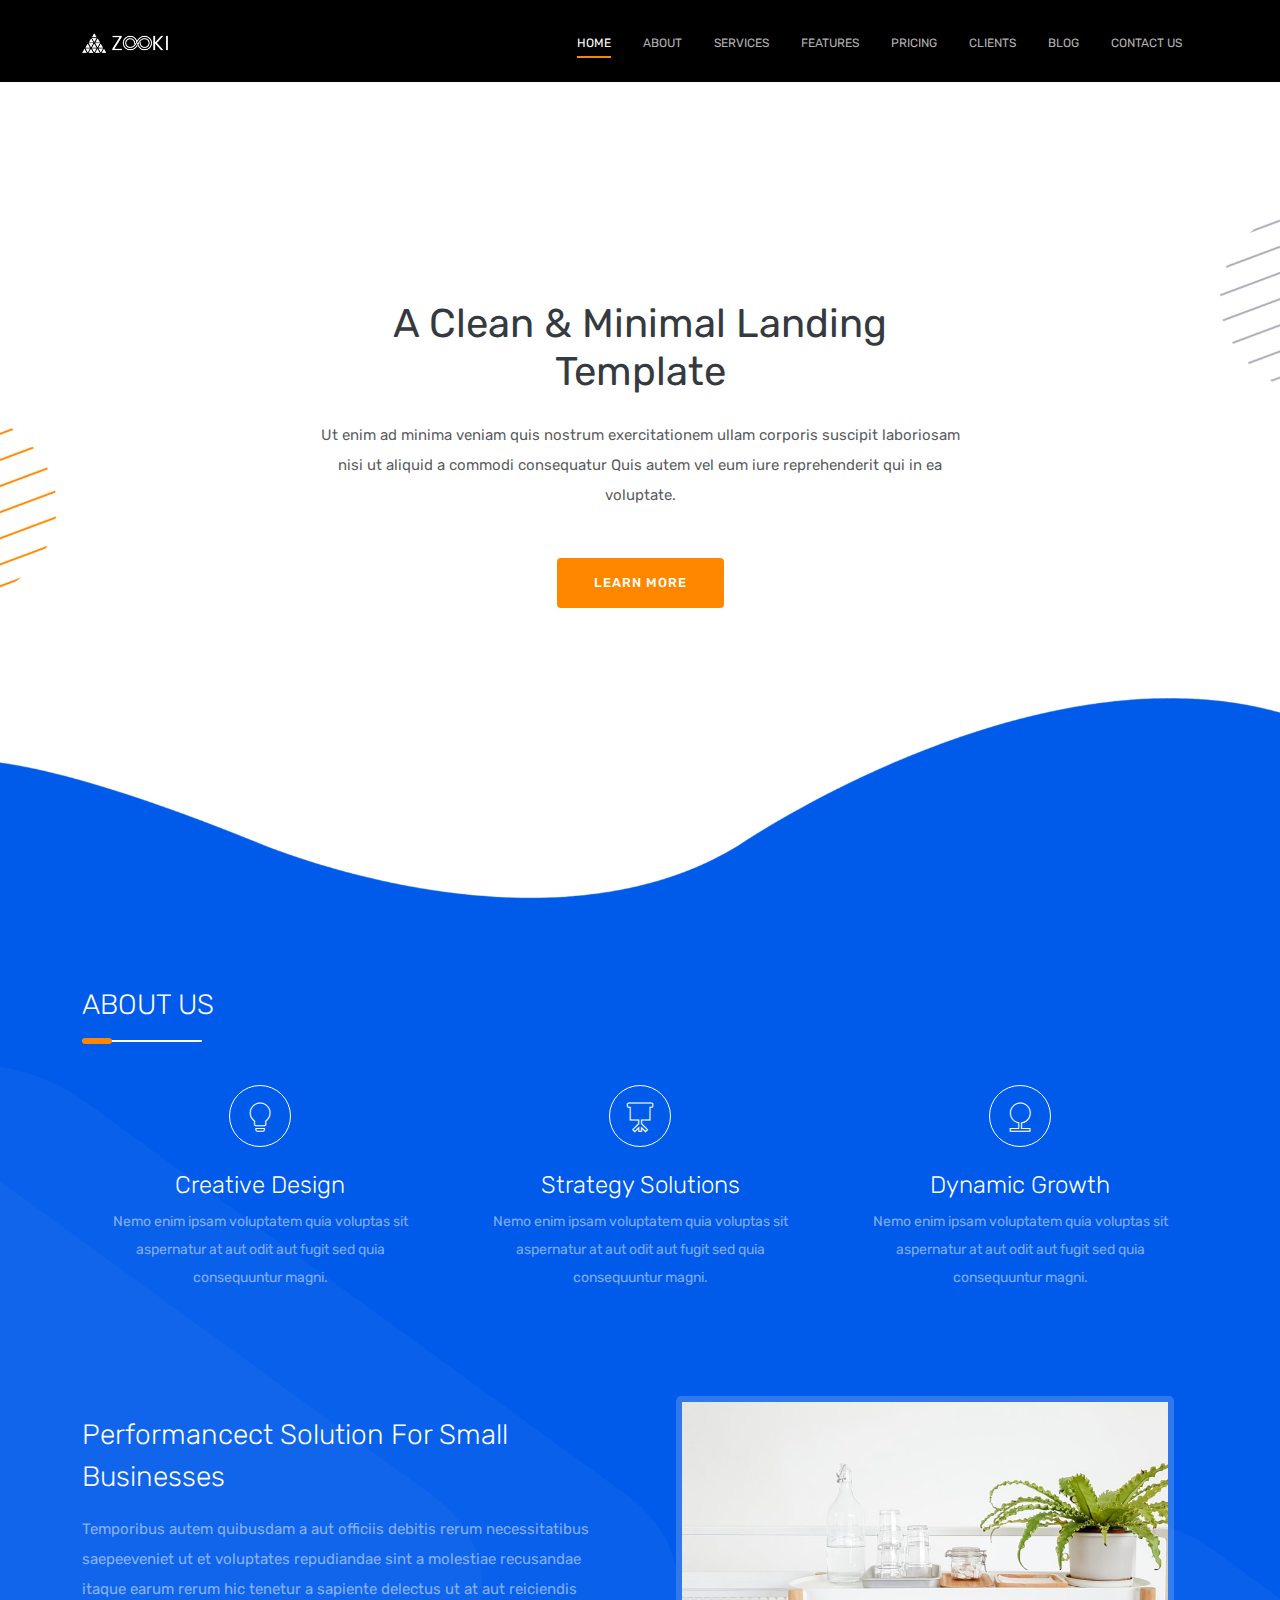
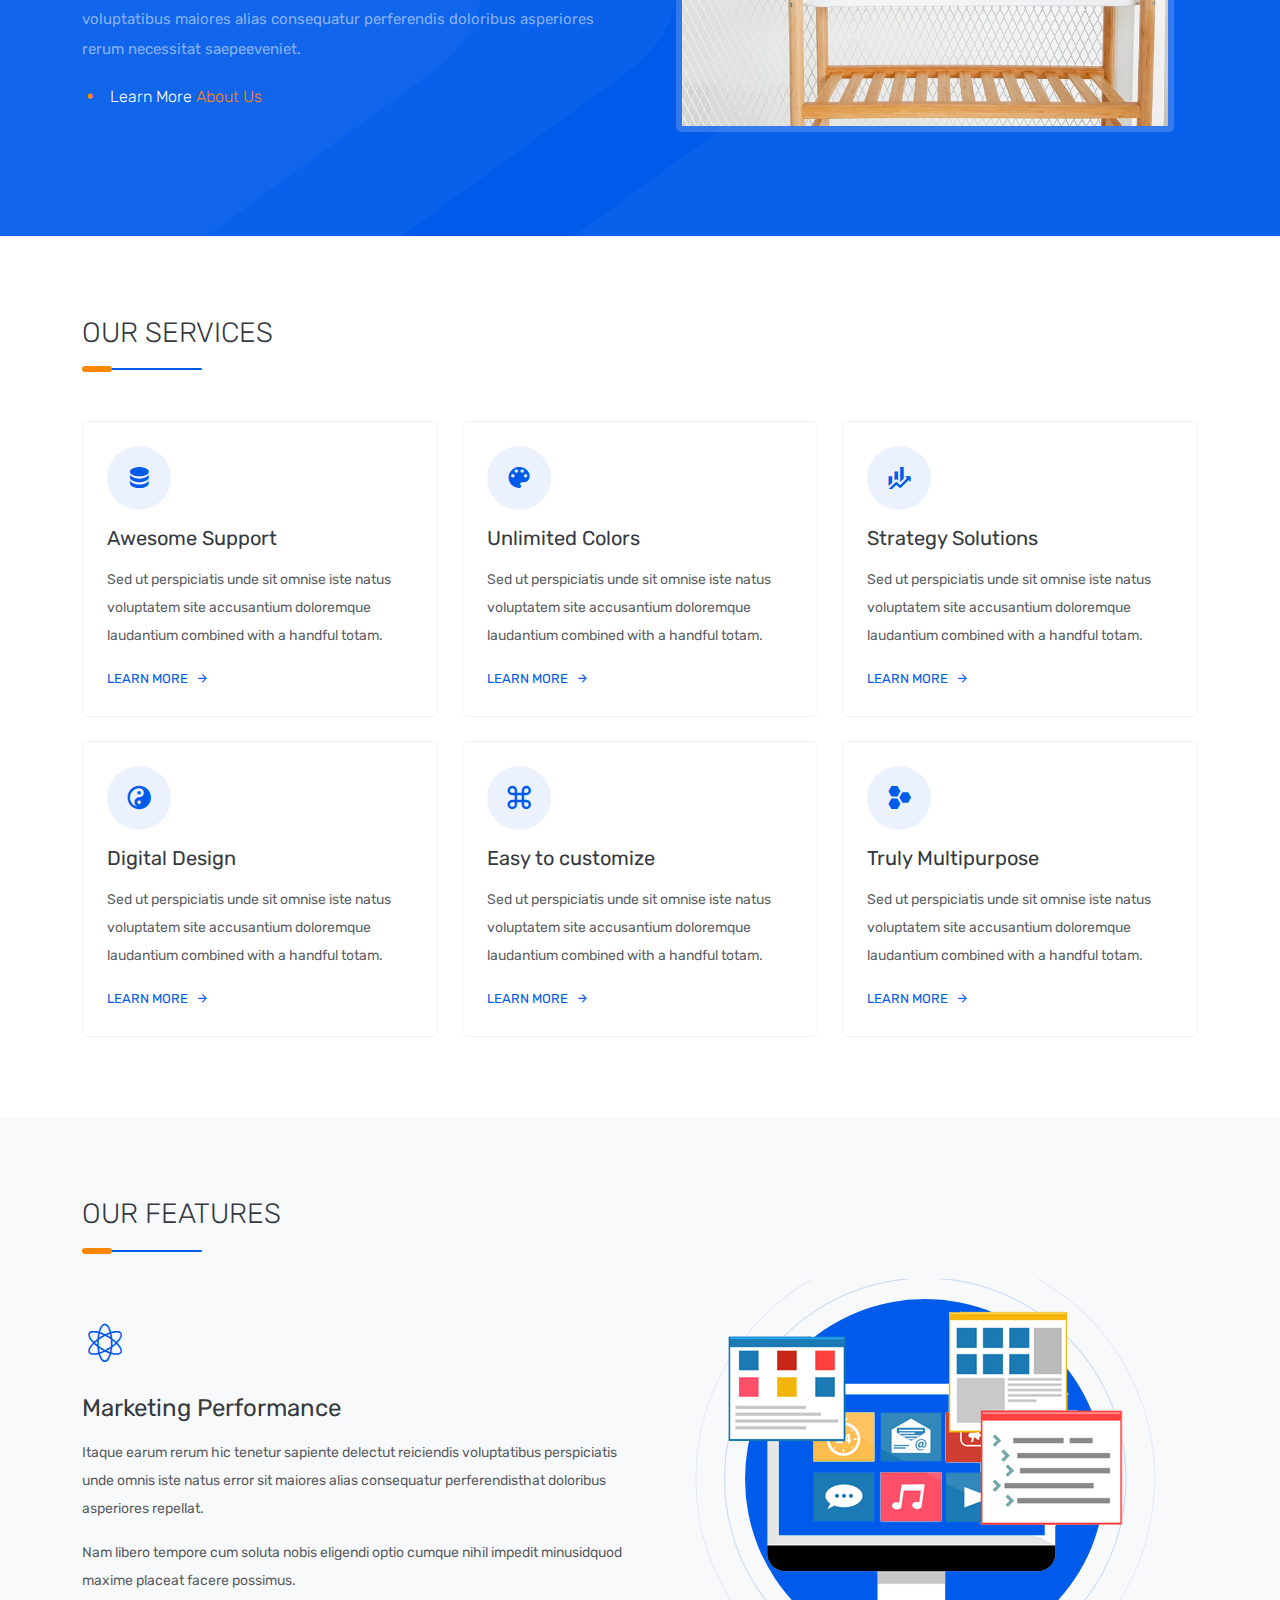
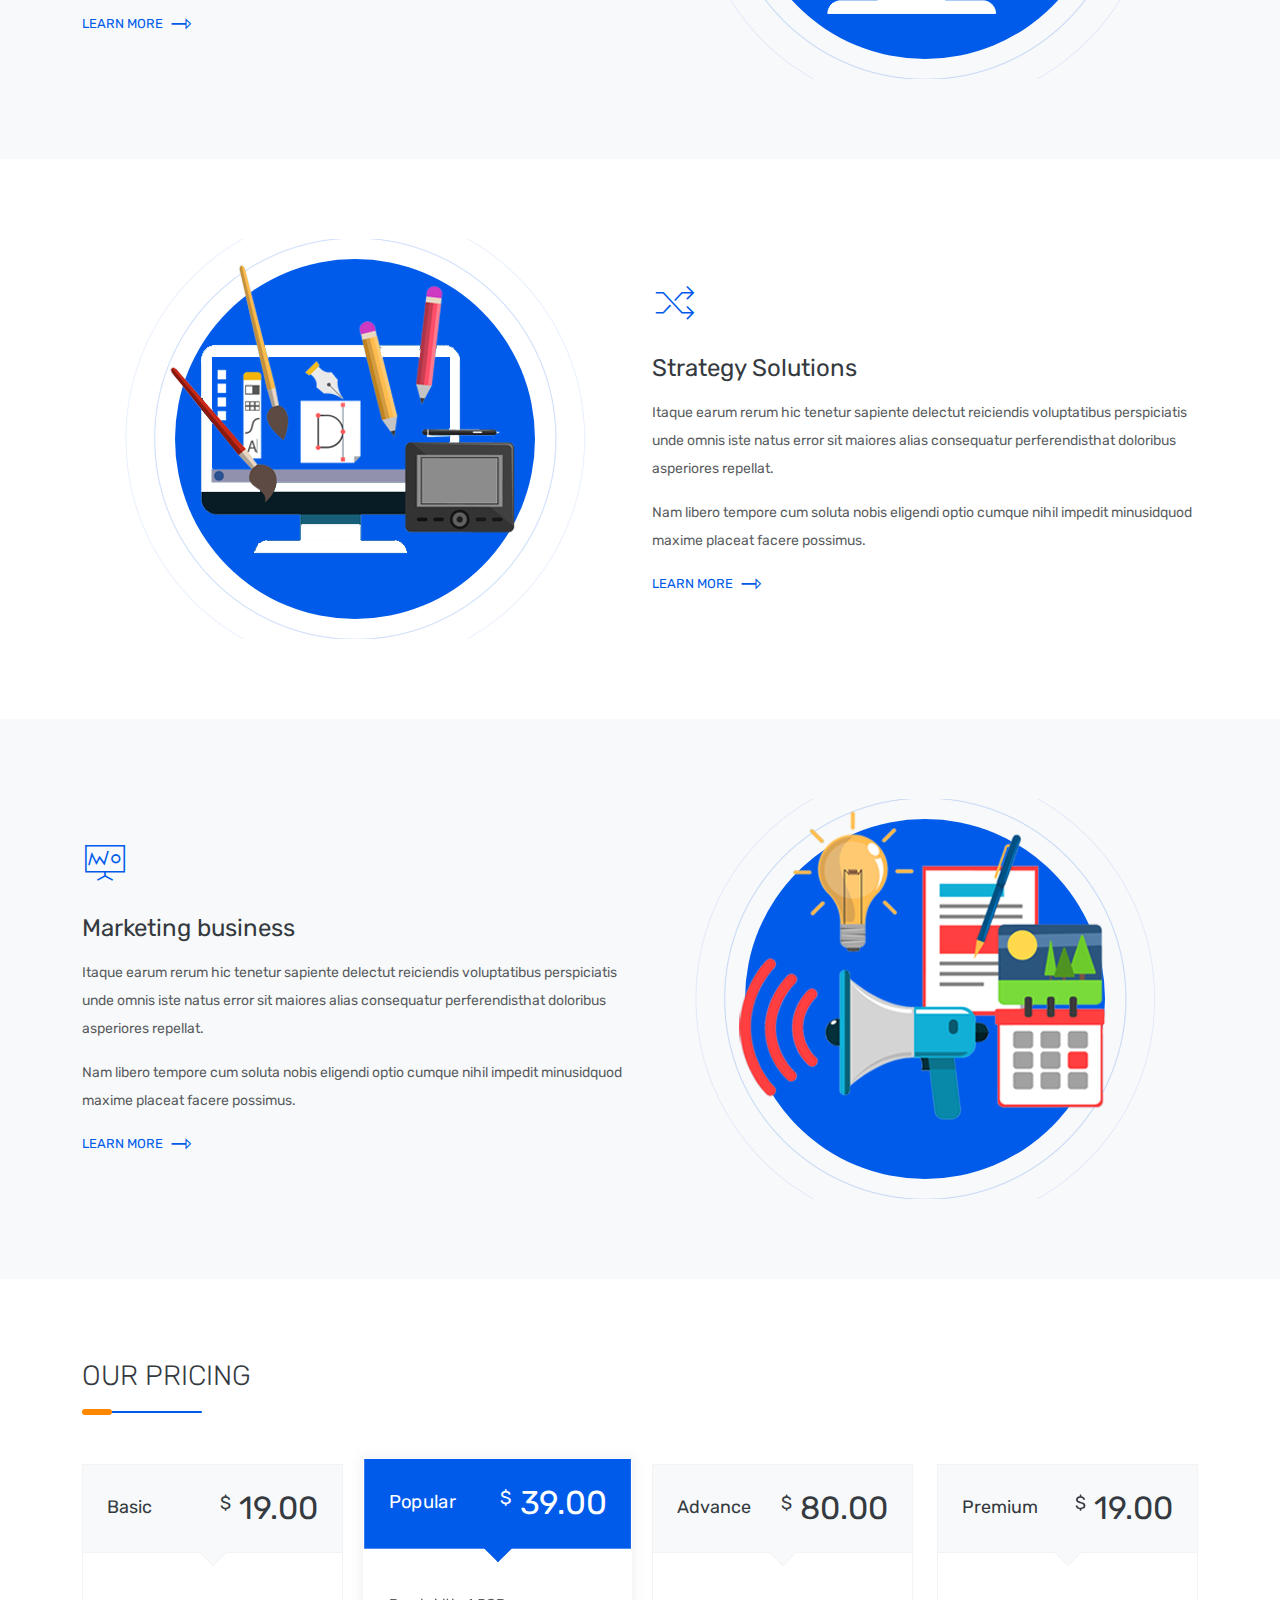
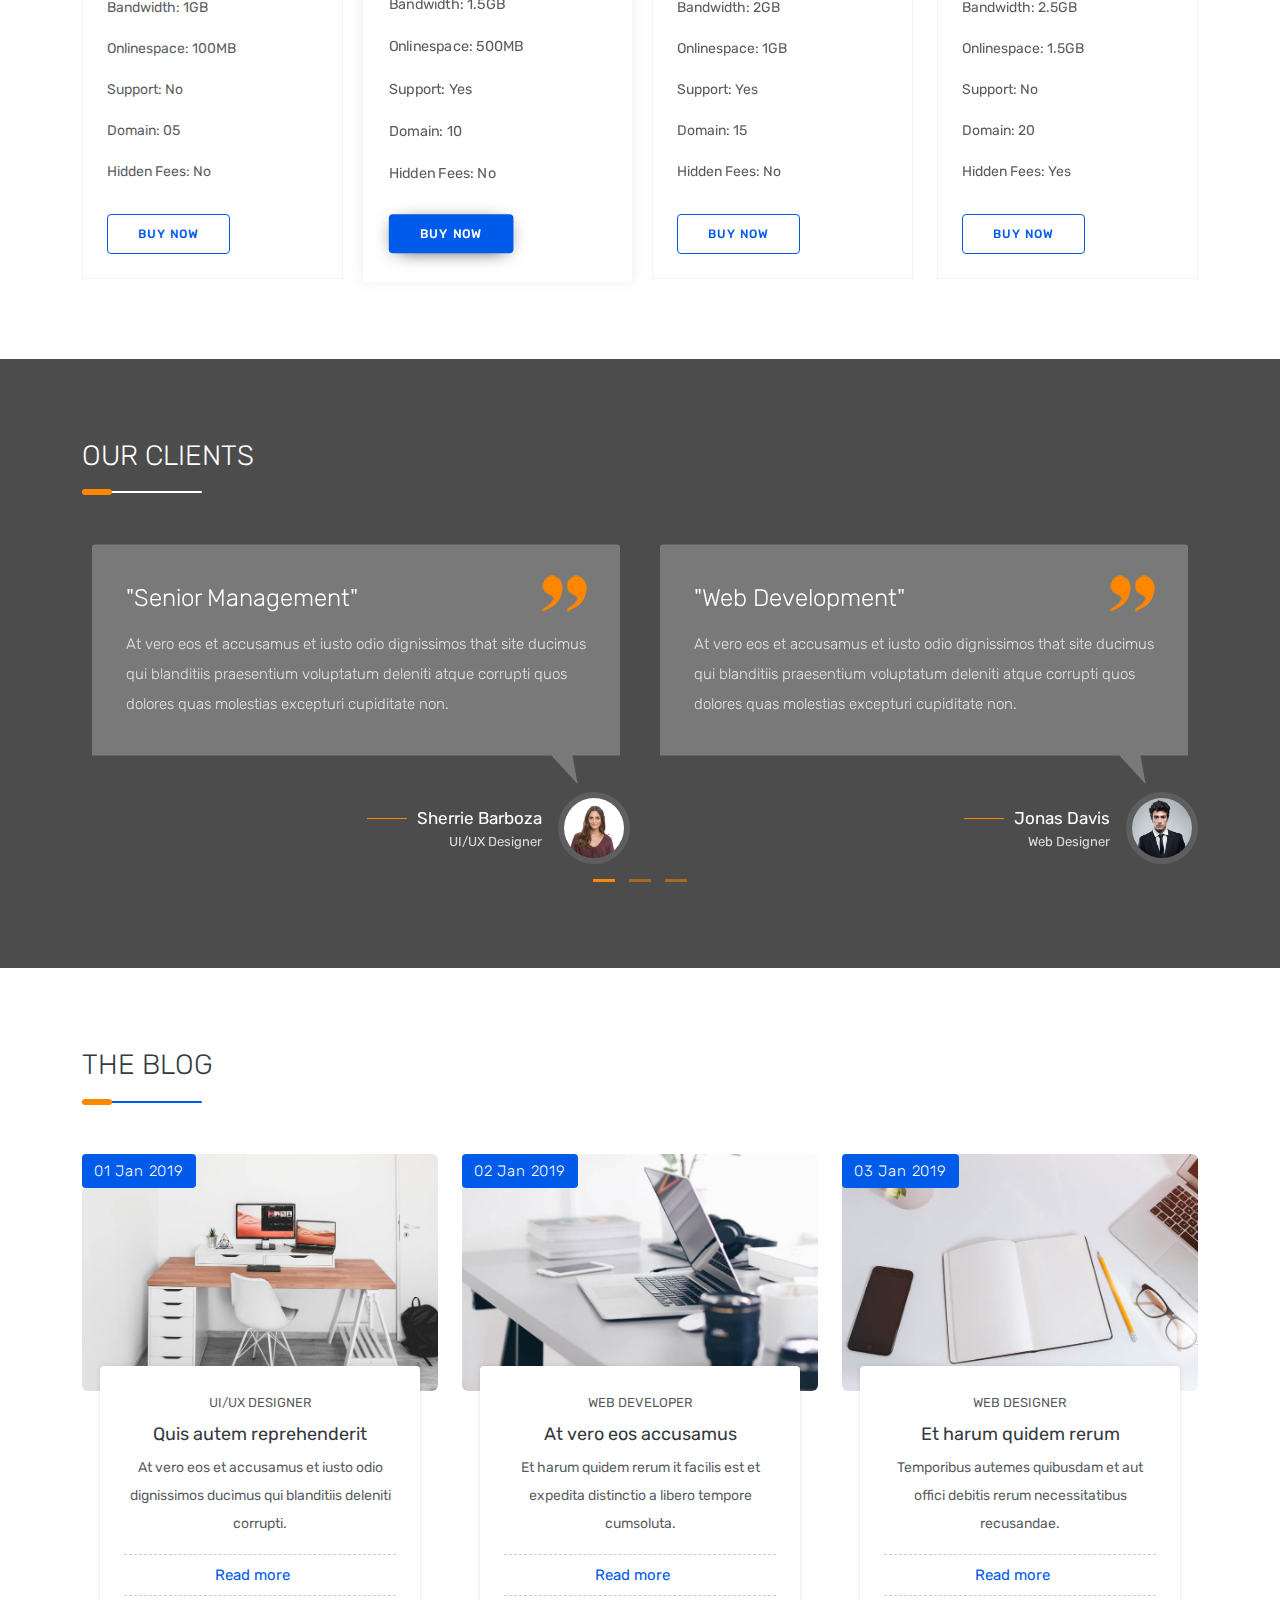
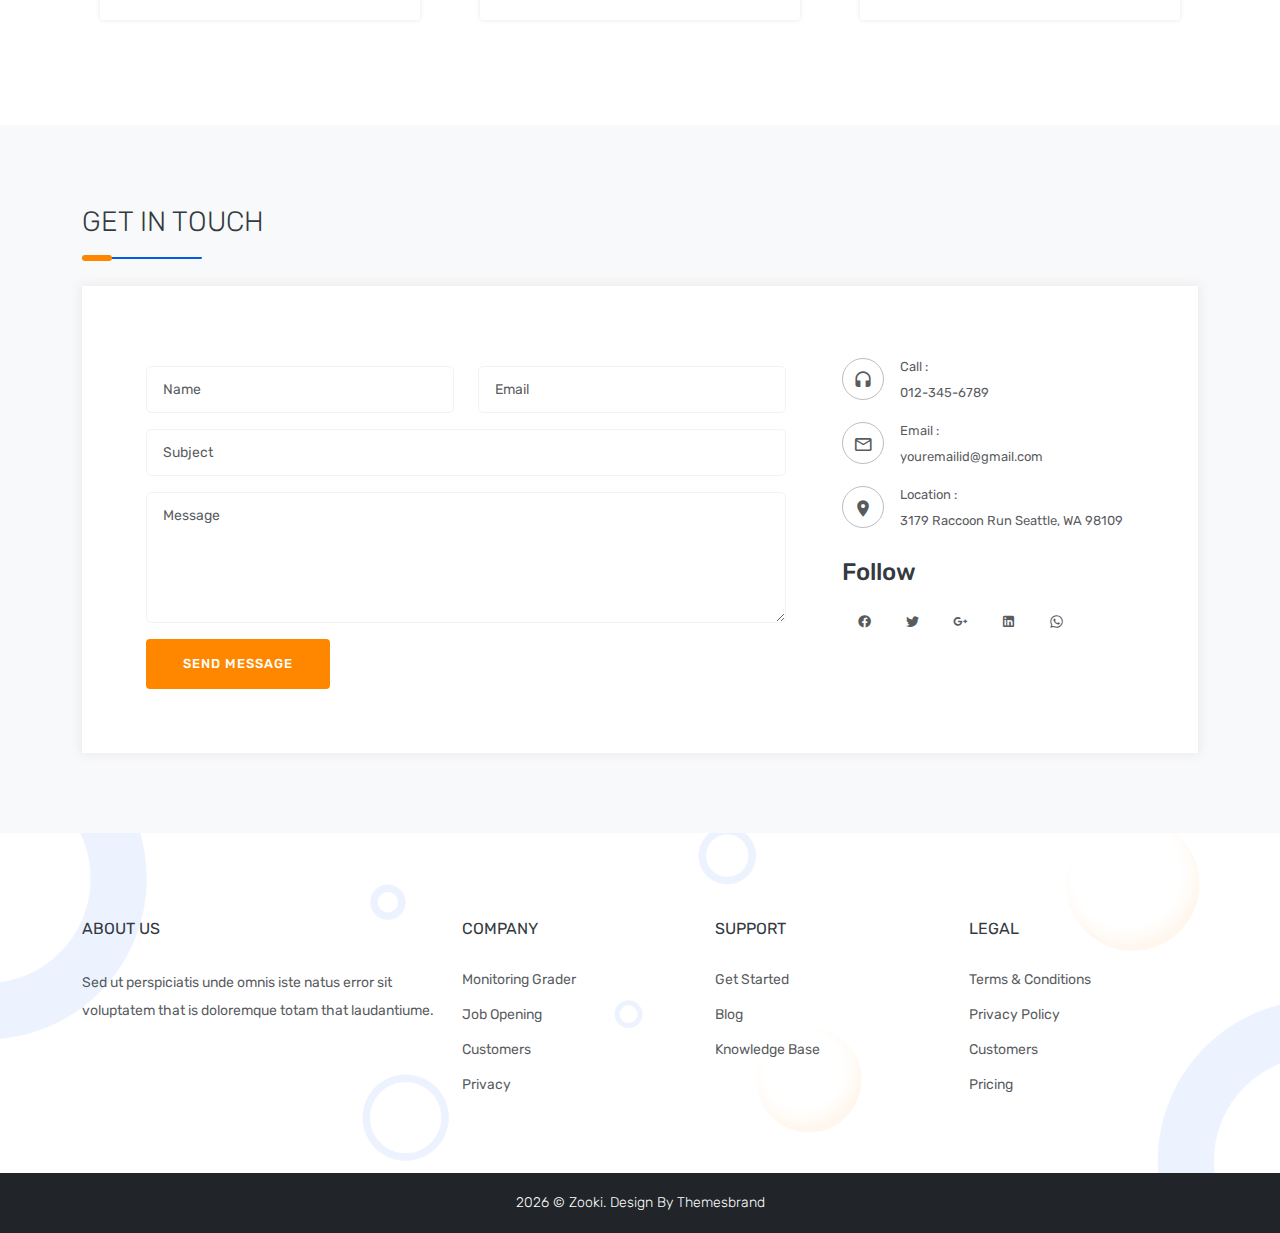
<file: HTML/index-2.html>
<!DOCTYPE html>
<html lang="en">

<head>
    <meta charset="utf-8" />
    <title>Zooki - Responsive Bootstrap 5 Landing Page Template</title>
    <meta name="viewport" content="width=device-width, initial-scale=1.0">
    <meta name="description" content="Premium Bootstrap 5 Landing Page Template" />
    <meta name="keywords" content="bootstrap 5, premium, marketing, multipurpose" />
    <meta content="Themesbrand" name="author" />
    <!-- favicon -->
    <link rel="shortcut icon" href="images/favicon.ico">

    <!--Material Icon -->
    <link rel="stylesheet" type="text/css" href="css/materialdesignicons.min.css" />

    <!-- Pixeden Icon -->
    <link rel="stylesheet" type="text/css" href="css/pe-icon-7.css" />

    <!-- tinyslider -->
    <link rel="stylesheet" href="css/tiny-slider.css">

    <!-- css -->
    <link href="css/bootstrap.min.css" rel="stylesheet" type="text/css" />
    <link href="css/materialdesignicons.min.css" rel="stylesheet" type="text/css" />
    <link href="css/style.min.css" rel="stylesheet" type="text/css" />

</head>

<body data-bs-spy="scroll" data-bs-target="#navbar" data-bs-offset="70" onload="return preloader();">

    <!-- Loader -->
    <div id="preloader">
        <div id="status">
            <div class="sk-cube-grid">
                <div class="sk-cube sk-cube1"></div>
                <div class="sk-cube sk-cube2"></div>
                <div class="sk-cube sk-cube3"></div>
                <div class="sk-cube sk-cube4"></div>
                <div class="sk-cube sk-cube5"></div>
                <div class="sk-cube sk-cube6"></div>
                <div class="sk-cube sk-cube7"></div>
                <div class="sk-cube sk-cube8"></div>
                <div class="sk-cube sk-cube9"></div>
            </div>
        </div>
    </div>

    <!--Navbar Start-->
    <nav class="navbar navbar-expand-lg fixed-top navbar-custom sticky sticky-dark sticky-bg-dark" id="navbar">
        <div class="container">
            <!-- LOGO -->
            <a class="navbar-brand logo" href="index-2.html">
                <img src="images/zooki.png" alt="" height="20">
            </a>
            <button class="navbar-toggler" type="button" data-bs-toggle="collapse" data-bs-target="#navbarCollapse"
                aria-controls="navbarCollapse" aria-expanded="false" aria-label="Toggle navigation">
                <i class="mdi mdi-menu"></i>
            </button>
            <div class="collapse navbar-collapse" id="navbarCollapse">
                <ul class="navbar-nav ms-auto navbar-center" id="navbar-navlist">
                    <li class="nav-item">
                        <a data-scroll href="#home" class="nav-link">Home</a>
                    </li>
                    <li class="nav-item">
                        <a data-scroll href="#about" class="nav-link">About</a>
                    </li>
                    <li class="nav-item">
                        <a data-scroll href="#services" class="nav-link">Services</a>
                    </li>
                    <li class="nav-item">
                        <a data-scroll href="#features" class="nav-link">Features</a>
                    </li>
                    <li class="nav-item">
                        <a data-scroll href="#pricing" class="nav-link">Pricing</a>
                    </li>
                    <li class="nav-item">
                        <a data-scroll href="#clients" class="nav-link">Clients</a>
                    </li>
                    <li class="nav-item">
                        <a data-scroll href="#blog" class="nav-link">Blog</a>
                    </li>
                    <li class="nav-item">
                        <a data-scroll href="#contact" class="nav-link">Contact us</a>
                    </li>
                </ul>

            </div>
        </div>
    </nav>
    <!-- Navbar End -->

    <!-- HOME START -->
    <section class="section home-1-bg" id="home">
        <div class="home-8-bg-overlay"></div>
        <div class="home-center">
            <div class="home-desc-center">
                <div class="container">
                    <div class="row justify-content-center">
                        <div class="col-lg-7">
                            <div class="home-1-title text-center">
                                <h1 class="text-dark fw-normal mb-0">A Clean & Minimal Landing Template</h1>
                                <p class="text-muted home-subtitle mt-4 f-15 mb-0">Ut enim ad minima veniam quis nostrum
                                    exercitationem ullam corporis suscipit laboriosam nisi ut aliquid a commodi
                                    consequatur Quis autem vel eum iure reprehenderit qui in ea voluptate.</p>
                                <div class="watch-video mt-5">
                                    <a href="#" class="btn btn-custom">Learn More</a>
                                </div>
                            </div>
                        </div>
                        <!-- col end -->
                    </div>
                    <!-- row end -->
                </div>
                <!-- container end -->

                <div class="container-fluid">
                    <div class="row">
                        <div class="home-1-shape">
                            <img src="images/home-shape.png" alt="" class="img-fluid mx-auto w-100 shape-ltr">
                            <img src="images/home-shape-rtl.png" alt="" class="img-fluid mx-auto w-100 shape-rtl">
                        </div>
                    </div>
                    <!-- row end -->
                </div>
                <!-- container-fluid end -->
            </div>
        </div>
    </section>
    <!-- HOME END -->

    <!-- ABOUT START -->
    <section class="section bg-about" id="about">
        <div class="container">
            <div class="row">
                <div class="col-lg-12">
                    <div class="title-heading mb-5">
                        <h3 class="text-white mb-1 fw-light text-uppercase">About Us</h3>
                        <div class="title-border-color position-relative"></div>
                    </div>
                </div>
                <!-- col end -->
            </div>
            <!-- row end -->

            <div class="row">
                <div class="col-lg-4">
                    <div class="about-box text-center p-3">
                        <div class="about-icon mb-4">
                            <i class="mdi mdi-lightbulb"></i>
                        </div>
                        <h4 class="fw-light"><a href="#" class="text-white">Creative Design</a></h4>
                        <p class="text-white-50 f-14">Nemo enim ipsam voluptatem quia voluptas sit aspernatur at aut
                            odit aut fugit sed quia consequuntur magni.</p>
                    </div>
                </div>
                <!-- col end -->

                <div class="col-lg-4">
                    <div class="about-box text-center p-3">
                        <div class="about-icon mb-4">
                            <i class="mdi mdi-projector-screen"></i>
                        </div>
                        <h4 class="fw-light"><a href="#" class="text-white">Strategy Solutions</a></h4>
                        <p class="text-white-50 f-14">Nemo enim ipsam voluptatem quia voluptas sit aspernatur at aut
                            odit aut fugit sed quia consequuntur magni.</p>
                    </div>
                </div>
                <!-- col end -->

                <div class="col-lg-4">
                    <div class="about-box text-center p-3">
                        <div class="about-icon mb-4">
                            <i class="mdi mdi-nature"></i>
                        </div>
                        <h4 class="fw-light"><a href="#" class="text-white">Dynamic Growth</a></h4>
                        <p class="text-white-50 f-14">Nemo enim ipsam voluptatem quia voluptas sit aspernatur at aut
                            odit aut fugit sed quia consequuntur magni.</p>
                    </div>
                </div>
                <!-- col end -->
            </div>
            <!-- row end -->

            <div class="row align-items-center mt-5">
                <div class="col-md-6">
                    <div class="about-desc">
                        <h3 class="text-white mb-3 fw-light">Performancect Solution For Small Businesses</h3>
                        <p class="text-white-50 f-15">Temporibus autem quibusdam a aut officiis debitis rerum
                            necessitatibus saepeeveniet ut et voluptates repudiandae sint a molestiae recusandae itaque
                            earum rerum hic tenetur a sapiente delectus ut at aut reiciendis voluptatibus maiores alias
                            consequatur perferendis doloribus asperiores rerum necessitat saepeeveniet.</p>
                        <div class="about-by">
                            <p class="fw-light mb-0"><a href="#" class="text-white"><i
                                        class="mdi mdi-circle-medium text-custom me-2"></i>
                                    Learn More <span class="text-custom"> About Us</span></a></p>
                        </div>
                    </div>
                </div>
                <!-- col end -->

                <div class="col-md-6">
                    <div class="about-img position-relative p-4">
                        <img src="images/about-img.jpg" alt="" class="img-fluid mx-auto d-block">
                    </div>
                </div>
                <!-- col end -->
            </div>
            <!-- row end -->
        </div>
        <!-- container end -->
    </section>
    <!-- ABOUT END -->

    <!-- SERVICE START -->
    <section class="section" id="services">
        <div class="container">
            <div class="row">
                <div class="col-lg-12">
                    <div class="title-heading mb-5">
                        <h3 class="text-dark mb-1 fw-light text-uppercase">Our Services</h3>
                        <div class="title-border-simple position-relative"></div>
                    </div>
                </div>
                <!-- col end -->
            </div>
            <!-- row end -->

            <div class="row">
                <div class="col-lg-4 col-md-6">
                    <div class="service-box rounded mt-4 p-4">
                        <div class="service-icon mb-3">
                            <i class="mdi mdi-database"></i>
                        </div>
                        <div class="services-desc">
                            <div class="service-title mb-2 position-relative">
                                <h5 class="fw-normal mb-3"><a href="#" class="text-dark">Awesome Support</a></h5>
                            </div>
                            <p class="text-muted mb-3 f-14">Sed ut perspiciatis unde sit omnise iste natus voluptatem
                                site accusantium doloremque laudantium combined with a handful totam.</p>
                            <p class="mb-0 text-uppercase f-13"><a href="#" class="text-primary">learn more<i
                                        class="mdi mdi-arrow-right ms-2"></i></a></p>
                        </div>
                    </div>
                </div>
                <!-- col end -->

                <div class="col-lg-4 col-md-6">
                    <div class="service-box rounded mt-4 p-4">
                        <div class="service-icon mb-3">
                            <i class="mdi mdi-palette"></i>
                        </div>
                        <div class="services-desc">
                            <div class="service-title mb-2 position-relative">
                                <h5 class="fw-normal mb-3"><a href="#" class="text-dark">Unlimited Colors</a></h5>
                            </div>
                            <p class="text-muted mb-3 f-14">Sed ut perspiciatis unde sit omnise iste natus voluptatem
                                site accusantium doloremque laudantium combined with a handful totam.</p>
                            <p class="mb-0 text-uppercase f-13"><a href="#" class="text-primary">learn more<i
                                        class="mdi mdi-arrow-right ms-2"></i></a></p>
                        </div>
                    </div>
                </div>
                <!-- col end -->

                <div class="col-lg-4 col-md-6">
                    <div class="service-box rounded mt-4 p-4">
                        <div class="service-icon mb-3">
                            <i class="mdi mdi-finance"></i>
                        </div>
                        <div class="services-desc">
                            <div class="service-title mb-2 position-relative">
                                <h5 class="fw-normal mb-3"><a href="#" class="text-dark">Strategy Solutions</a></h5>
                            </div>
                            <p class="text-muted mb-3 f-14">Sed ut perspiciatis unde sit omnise iste natus voluptatem
                                site accusantium doloremque laudantium combined with a handful totam.</p>
                            <p class="mb-0 text-uppercase f-13"><a href="#" class="text-primary">learn more<i
                                        class="mdi mdi-arrow-right ms-2"></i></a></p>
                        </div>
                    </div>
                </div>
                <!-- col end -->

                <div class="col-lg-4 col-md-6">
                    <div class="service-box rounded mt-4 p-4">
                        <div class="service-icon mb-3">
                            <i class="mdi mdi-yin-yang"></i>
                        </div>
                        <div class="services-desc">
                            <div class="service-title mb-2 position-relative">
                                <h5 class="fw-normal mb-3"><a href="#" class="text-dark">Digital Design</a></h5>
                            </div>
                            <p class="text-muted mb-3 f-14">Sed ut perspiciatis unde sit omnise iste natus voluptatem
                                site accusantium doloremque laudantium combined with a handful totam.</p>
                            <p class="mb-0 text-uppercase f-13"><a href="#" class="text-primary">learn more<i
                                        class="mdi mdi-arrow-right ms-2"></i></a></p>
                        </div>
                    </div>
                </div>
                <!-- col end -->

                <div class="col-lg-4 col-md-6">
                    <div class="service-box rounded mt-4 p-4">
                        <div class="service-icon mb-3">
                            <i class="mdi mdi-apple-keyboard-command"></i>
                        </div>
                        <div class="services-desc">
                            <div class="service-title mb-2 position-relative">
                                <h5 class="fw-normal mb-3"><a href="#" class="text-dark">Easy to customize</a></h5>
                            </div>
                            <p class="text-muted mb-3 f-14">Sed ut perspiciatis unde sit omnise iste natus voluptatem
                                site accusantium doloremque laudantium combined with a handful totam.</p>
                            <p class="mb-0 text-uppercase f-13"><a href="#" class="text-primary">learn more<i
                                        class="mdi mdi-arrow-right ms-2"></i></a></p>
                        </div>
                    </div>
                </div>
                <!-- col end -->

                <div class="col-lg-4 col-md-6">
                    <div class="service-box rounded mt-4 p-4">
                        <div class="service-icon mb-3">
                            <i class="mdi mdi-hexagon-multiple"></i>
                        </div>
                        <div class="services-desc">
                            <div class="service-title mb-2 position-relative">
                                <h5 class="fw-normal mb-3"><a href="#" class="text-dark">Truly Multipurpose</a></h5>
                            </div>
                            <p class="text-muted mb-3 f-14">Sed ut perspiciatis unde sit omnise iste natus voluptatem
                                site accusantium doloremque laudantium combined with a handful totam.</p>
                            <p class="mb-0 text-uppercase f-13"><a href="#" class="text-primary">learn more<i
                                        class="mdi mdi-arrow-right ms-2"></i></a></p>
                        </div>
                    </div>
                </div>
                <!-- col end -->
            </div>
            <!-- row end -->
        </div>
        <!-- container end -->
    </section>
    <!-- SERVICE END -->

    <!-- FEATURES START -->
    <section class="section bg-features bg-light" id="features">
        <div class="container">
            <div class="row">
                <div class="col-lg-12">
                    <div class="title-heading mb-5">
                        <h3 class="text-dark mb-1 fw-light text-uppercase">Our Features</h3>
                        <div class="title-border-simple position-relative"></div>
                    </div>
                </div>
                <!-- col end -->
            </div>
            <!-- row end -->

            <div class="row align-items-center">
                <div class="col-lg-6">
                    <div class="features-content">
                        <div class="features-icon">
                            <i class="pe-7s-science text-primary"></i>
                        </div>
                        <h4 class="fw-normal text-dark mb-3 mt-4">Marketing Performance</h4>
                        <p class="text-muted f-14">Itaque earum rerum hic tenetur sapiente delectut reiciendis
                            voluptatibus perspiciatis unde omnis iste natus error sit maiores alias consequatur
                            perferendisthat doloribus asperiores repellat.</p>
                        <p class="text-muted f-14">Nam libero tempore cum soluta nobis eligendi optio cumque nihil
                            impedit minusidquod maxime placeat facere possimus.</p>
                        <p class="mb-0 text-uppercase f-13"><a href="#" class="text-primary">learn more <span
                                    class="right-arrow ms-1">&#x21FE;</span></a></p>
                    </div>
                </div>
                <!-- col end -->
                <div class="col-lg-6">
                    <div class="features-img mt-32">
                        <img src="images/features-img/img-1.png" alt="" class="img-fluid mx-auto d-block">
                    </div>
                </div>
                <!-- col end -->
            </div>
            <!-- row end -->
        </div>
        <!-- container end -->
    </section>
    <!-- FEARURES 1 END -->

    <section class="section bg-features">
        <div class="container">
            <div class="row align-items-center">
                <div class="col-lg-6">
                    <div class="features-img">
                        <img src="images/features-img/img-2.png" alt="" class="img-fluid mx-auto d-block">
                    </div>
                </div>
                <!-- col end -->
                <div class="col-lg-6">
                    <div class="features-content mt-32">
                        <div class="features-icon">
                            <i class="pe-7s-shuffle text-primary"></i>
                        </div>
                        <h4 class="fw-normal text-dark mb-3 mt-4">Strategy Solutions</h4>
                        <p class="text-muted f-14">Itaque earum rerum hic tenetur sapiente delectut reiciendis
                            voluptatibus perspiciatis unde omnis iste natus error sit maiores alias consequatur
                            perferendisthat doloribus asperiores repellat.</p>
                        <p class="text-muted f-14">Nam libero tempore cum soluta nobis eligendi optio cumque nihil
                            impedit minusidquod maxime placeat facere possimus.</p>
                        <p class="mb-0 text-uppercase f-13"><a href="#" class="text-primary">learn more <span
                                    class="right-arrow ms-1">&#x21FE;</span></a></p>
                    </div>
                </div>
                <!-- col end -->
            </div>
            <!-- row end -->
        </div>
        <!-- container end -->
    </section>
    <!-- FEARURES 2 END -->

    <section class="section bg-features bg-light">
        <div class="container">
            <div class="row align-items-center">
                <div class="col-lg-6">
                    <div class="features-content">
                        <div class="features-icon">
                            <i class="pe-7s-display1 text-primary"></i>
                        </div>
                        <h4 class="fw-normal text-dark mb-3 mt-4">Marketing business</h4>
                        <p class="text-muted f-14">Itaque earum rerum hic tenetur sapiente delectut reiciendis
                            voluptatibus perspiciatis unde omnis iste natus error sit maiores alias consequatur
                            perferendisthat doloribus asperiores repellat.</p>
                        <p class="text-muted f-14">Nam libero tempore cum soluta nobis eligendi optio cumque nihil
                            impedit minusidquod maxime placeat facere possimus.</p>
                        <p class="mb-0 text-uppercase f-13"><a href="#" class="text-primary">learn more <span
                                    class="right-arrow ms-1">&#x21FE;</span></a></p>
                    </div>
                </div>
                <!-- col end -->
                <div class="col-lg-6">
                    <div class="features-img mt-40">
                        <img src="images/features-img/img-3.png" alt="" class="img-fluid mx-auto d-block">
                    </div>
                </div>
                <!-- col end -->
            </div>
            <!-- row end -->
        </div>
        <!-- container end -->
    </section>
    <!-- FEATURES 3 END -->

    <!-- PRICING START -->
    <section class="section" id="pricing">
        <div class="container">
            <div class="row">
                <div class="col-lg-12">
                    <div class="title-heading mb-5">
                        <h3 class="text-dark mb-1 fw-light text-uppercase">Our Pricing</h3>
                        <div class="title-border-simple position-relative"></div>
                    </div>
                </div>
                <!-- col end -->
            </div>
            <!-- row end -->

            <div class="row">
                <div class="col-lg-3 col-md-6">
                    <div class="pricing-box mt-4">
                        <div class="price bg-light position-relative p-4">
                            <div class="float-start">
                                <h5 class="text-dark title mt-2 fw-normal f-18 mb-0">Basic</h5>
                            </div>
                            <div>
                                <h2 class="text-dark fw-normal text-end mb-0"><sup>$</sup> 19.00</h2>
                            </div>
                        </div>
                        <div class="p-4 pricing-list">
                            <ul class="list-unstyled mb-0">
                                <li class="text-muted f-14">Bandwidth: 1GB</li>
                                <li class="text-muted f-14">Onlinespace: 100MB</li>
                                <li class="text-muted f-14">Support: No</li>
                                <li class="text-muted f-14">Domain: 05</li>
                                <li class="text-muted mb-0 f-14">Hidden Fees: No</li>
                            </ul>
                        </div>
                        <div class="ps-4 mb-4 mt-2">
                            <a href="#" class="btn btn-outline btn-sm">Buy Now</a>
                        </div>
                    </div>
                </div>
                <!-- col end -->

                <div class="col-lg-3 col-md-6">
                    <div class="pricing-box active mt-4">
                        <div class="price bg-light position-relative p-4">
                            <div class="float-start">
                                <h5 class="text-dark title mt-2 fw-normal f-18 mb-0">Popular</h5>
                            </div>
                            <div>
                                <h2 class="text-dark fw-normal text-end mb-0"><sup>$</sup> 39.00</h2>
                            </div>
                        </div>
                        <div class="p-4 pricing-list">
                            <ul class="list-unstyled mb-0">
                                <li class="text-muted f-14">Bandwidth: 1.5GB</li>
                                <li class="text-muted f-14">Onlinespace: 500MB</li>
                                <li class="text-muted f-14">Support: Yes</li>
                                <li class="text-muted f-14">Domain: 10</li>
                                <li class="text-muted mb-0 f-14">Hidden Fees: No</li>
                            </ul>
                        </div>
                        <div class="ps-4 mb-4 mt-2">
                            <a href="#" class="btn btn-outline active btn-sm">Buy Now</a>
                        </div>
                    </div>
                </div>
                <!-- col end -->

                <div class="col-lg-3 col-md-6">
                    <div class="pricing-box mt-4">
                        <div class="price bg-light position-relative p-4">
                            <div class="float-start">
                                <h5 class="text-dark title mt-2 fw-normal f-18 mb-0">Advance</h5>
                            </div>
                            <div>
                                <h2 class="text-dark fw-normal text-end mb-0"><sup>$</sup> 80.00</h2>
                            </div>
                        </div>
                        <div class="p-4 pricing-list">
                            <ul class="list-unstyled mb-0">
                                <li class="text-muted f-14">Bandwidth: 2GB</li>
                                <li class="text-muted f-14">Onlinespace: 1GB</li>
                                <li class="text-muted f-14">Support: Yes</li>
                                <li class="text-muted f-14">Domain: 15</li>
                                <li class="text-muted mb-0 f-14">Hidden Fees: No</li>
                            </ul>
                        </div>
                        <div class="ps-4 mb-4 mt-2">
                            <a href="#" class="btn btn-outline btn-sm">Buy Now</a>
                        </div>
                    </div>
                </div>
                <!-- col end -->

                <div class="col-lg-3 col-md-6">
                    <div class="pricing-box mt-4">
                        <div class="price bg-light position-relative p-4">
                            <div class="float-start">
                                <h5 class="text-dark title mt-2 fw-normal f-18 mb-0">Premium</h5>
                            </div>
                            <div>
                                <h2 class="text-dark fw-normal text-end mb-0"><sup>$</sup> 19.00</h2>
                            </div>
                        </div>
                        <div class="p-4 pricing-list">
                            <ul class="list-unstyled mb-0">
                                <li class="text-muted f-14">Bandwidth: 2.5GB</li>
                                <li class="text-muted f-14">Onlinespace: 1.5GB</li>
                                <li class="text-muted f-14">Support: No</li>
                                <li class="text-muted f-14">Domain: 20</li>
                                <li class="text-muted mb-0 f-14">Hidden Fees: Yes</li>
                            </ul>
                        </div>
                        <div class="ps-4 mb-4 mt-2">
                            <a href="#" class="btn btn-outline btn-sm">Buy Now</a>
                        </div>
                    </div>
                </div>
                <!-- col end -->
            </div>
            <!-- row end -->
        </div>
        <!-- container end -->
    </section>
    <!-- PRICING END -->

    <!-- CLIENTS START -->
    <section class="section bg-clients" id="clients">
        <div class="bg-overlay"></div>
        <div class="container">
            <div class="row">
                <div class="col-lg-12">
                    <div class="title-heading mb-5">
                        <h3 class="text-white mb-1 fw-light text-uppercase">Our Clients</h3>
                        <div class="title-border-color position-relative"></div>
                    </div>
                </div>
                <!-- col end -->
            </div>
            <!-- row end -->

            <div class="row" dir="ltr">
                <div class="col-lg-12">
                    <div class="client-slider">
                        <div>
                            <div class="testi-content">
                                <div class="testi-box mt-4">
                                    <h4 class="text-white mb-3 fw-light">"Senior Management"</h4>
                                    <p class="text-white-70 fw-light mb-0 f-15">At vero eos et accusamus et iusto odio
                                        dignissimos that site ducimus qui blanditiis praesentium voluptatum deleniti
                                        atque
                                        corrupti quos dolores quas molestias excepturi cupiditate non.</p>
                                    <div class="quote-img">
                                        <img src="images/quote-img.png" alt="" class="img-fluid">
                                    </div>
                                </div>
                                <div class="mt-2">
                                    <div class="float-end ms-3">
                                        <div class="client-img">
                                            <img src="images/clients/img-1.jpg" alt="" class="img-fluid rounded-circle">
                                        </div>
                                    </div>
                                    <div class="clients-name text-end pt-3">
                                        <h6 class="text-white fw-normal position-relative f-17 mb-0"><span
                                                class="after-border"></span> Sherrie Barboza</h6>
                                        <p class="text-white-70 f-13 mb-0">UI/UX Designer</p>
                                    </div>
                                </div>
                            </div>
                        </div>
                        <!-- and -->

                        <div>
                            <div class="testi-content">
                                <div class="testi-box mt-4">
                                    <h4 class="text-white mb-3 fw-light">"Web Development"</h4>
                                    <p class="text-white-70 fw-light mb-0 f-15">At vero eos et accusamus et iusto odio
                                        dignissimos that site ducimus qui blanditiis praesentium voluptatum deleniti
                                        atque
                                        corrupti quos dolores quas molestias excepturi cupiditate non.</p>
                                    <div class="quote-img">
                                        <img src="images/quote-img.png" alt="" class="img-fluid">
                                    </div>
                                </div>
                                <div class="mt-2">
                                    <div class="float-end ms-3">
                                        <div class="client-img">
                                            <img src="images/clients/img-2.jpg" alt="" class="img-fluid rounded-circle">
                                        </div>
                                    </div>
                                    <div class="clients-name text-end pt-3">
                                        <h6 class="text-white fw-normal position-relative f-17 mb-0"><span
                                                class="after-border"></span> Jonas Davis</h6>
                                        <p class="text-white-70 f-13 mb-0">Web Designer</p>
                                    </div>
                                </div>
                            </div>
                        </div>
                        <!-- and -->

                        <div>
                            <div class="testi-content">
                                <div class="testi-box mt-4">
                                    <h4 class="text-white mb-3 fw-light">"Graphic Developer"</h4>
                                    <p class="text-white-70 fw-light mb-0 f-15">At vero eos et accusamus et iusto odio
                                        dignissimos that site ducimus qui blanditiis praesentium voluptatum deleniti
                                        atque
                                        corrupti quos dolores quas molestias excepturi cupiditate non.</p>
                                    <div class="quote-img">
                                        <img src="images/quote-img.png" alt="" class="img-fluid">
                                    </div>
                                </div>
                                <div class="mt-2">
                                    <div class="float-end ms-3">
                                        <div class="client-img">
                                            <img src="images/clients/img-3.jpg" alt="" class="img-fluid rounded-circle">
                                        </div>
                                    </div>
                                    <div class="clients-name text-end pt-3">
                                        <h6 class="text-white fw-normal position-relative f-17 mb-0"><span
                                                class="after-border"></span> Mary Cantu</h6>
                                        <p class="text-white-70 f-13 mb-0">PHP Developer</p>
                                    </div>
                                </div>
                            </div>
                        </div>
                        <!-- and -->

                        <div>
                            <div class="testi-content">
                                <div class="testi-box mt-4">
                                    <h4 class="text-white mb-3 fw-light">"Best Designer"</h4>
                                    <p class="text-white-70 fw-light mb-0 f-15">At vero eos et accusamus et iusto odio
                                        dignissimos that site ducimus qui blanditiis praesentium voluptatum deleniti
                                        atque
                                        corrupti quos dolores quas molestias excepturi cupiditate non.</p>
                                    <div class="quote-img">
                                        <img src="images/quote-img.png" alt="" class="img-fluid">
                                    </div>
                                </div>
                                <div class="mt-2">
                                    <div class="float-end ms-3">
                                        <div class="client-img">
                                            <img src="images/clients/img-4.jpg" alt="" class="img-fluid rounded-circle">
                                        </div>
                                    </div>
                                    <div class="clients-name text-end pt-3">
                                        <h6 class="text-white fw-normal position-relative f-17 mb-0"><span
                                                class="after-border"></span> Rodney Grey</h6>
                                        <p class="text-white-70 f-13 mb-0">Graphic Designer</p>
                                    </div>
                                </div>
                            </div>
                        </div>
                        <!-- and -->

                        <div>
                            <div class="testi-content">
                                <div class="testi-box mt-4">
                                    <h4 class="text-white mb-3 fw-light">"Senior Management"</h4>
                                    <p class="text-white-70 fw-light mb-0 f-15">At vero eos et accusamus et iusto odio
                                        dignissimos that site ducimus qui blanditiis praesentium voluptatum deleniti
                                        atque
                                        corrupti quos dolores quas molestias excepturi cupiditate non.</p>
                                    <div class="quote-img">
                                        <img src="images/quote-img.png" alt="" class="img-fluid">
                                    </div>
                                </div>
                                <div class="mt-2">
                                    <div class="float-end ms-3">
                                        <div class="client-img">
                                            <img src="images/clients/img-5.jpg" alt="" class="img-fluid rounded-circle">
                                        </div>
                                    </div>
                                    <div class="clients-name text-end pt-3">
                                        <h6 class="text-white fw-normal position-relative f-17 mb-0"><span
                                                class="after-border"></span> Shana Esposito</h6>
                                        <p class="text-white-70 f-13 mb-0">Web Developer</p>
                                    </div>
                                </div>
                            </div>
                        </div>
                        <!-- and -->

                        <div>
                            <div class="testi-content">
                                <div class="testi-box mt-4">
                                    <h4 class="text-white mb-3 fw-light">"Graphic Developer"</h4>
                                    <p class="text-white-70 fw-light mb-0 f-15">At vero eos et accusamus et iusto odio
                                        dignissimos that site ducimus qui blanditiis praesentium voluptatum deleniti
                                        atque
                                        corrupti quos dolores quas molestias excepturi cupiditate non.</p>
                                    <div class="quote-img">
                                        <img src="images/quote-img.png" alt="" class="img-fluid">
                                    </div>
                                </div>
                                <div class="mt-2">
                                    <div class="float-end ms-3">
                                        <div class="client-img">
                                            <img src="images/clients/img-6.jpg" alt="" class="img-fluid rounded-circle">
                                        </div>
                                    </div>
                                    <div class="clients-name text-end pt-3">
                                        <h6 class="text-white fw-normal position-relative f-17 mb-0"><span
                                                class="after-border"></span> Linda Sanor</h6>
                                        <p class="text-white-70 f-13 mb-0">UI/UX Designer</p>
                                    </div>
                                </div>
                            </div>
                        </div>
                        <!-- and -->
                    </div>
                </div>
            </div>
            <!-- row end -->
        </div>
        <!-- container end -->
    </section>
    <!-- CLIENTS END -->

    <!-- BLOG START -->
    <section class="section" id="blog">
        <div class="container">
            <div class="row">
                <div class="col-lg-12">
                    <div class="title-heading mb-5">
                        <h3 class="text-dark mb-1 fw-light text-uppercase">The Blog</h3>
                        <div class="title-border-simple position-relative"></div>
                    </div>
                </div>
                <!-- col end -->
            </div>
            <!-- row end -->

            <div class="row">
                <div class="col-lg-4">
                    <div class="blog position-relative">
                        <div class="blog-img position-relative mt-4">
                            <div class="blog-date">
                                <p class="mb-0 fw-light text-white f-15">01 Jan 2019</p>
                            </div>
                            <img src="images/blog/img-1.jpg" alt="" class="img-fluid mx-auto d-block rounded">
                        </div>
                        <div class="position-relative">
                            <div class="blog-content text-center bg-white p-4">
                                <p class="text-uppercase f-13 mb-2 text-muted">ui/ux designer</p>
                                <h5 class="fw-normal f-18"><a href="#" class="text-dark">Quis autem reprehenderit</a>
                                </h5>
                                <p class="text-muted f-14">
                                    At vero eos et accusamus et iusto odio dignissimos ducimus qui blanditiis deleniti
                                    corrupti.
                                </p>
                                <div class="read-more">
                                    <a href="#" class=" text-primary f-15">Read more<i
                                            class="mdi mdi-arrow-right"></i></a>
                                </div>
                            </div>
                        </div>
                    </div>
                </div>
                <!-- col end -->

                <div class="col-lg-4">
                    <div class="blog position-relative">
                        <div class="blog-img position-relative mt-4">
                            <div class="blog-date">
                                <p class="mb-0 fw-light text-white f-15">02 Jan 2019</p>
                            </div>
                            <img src="images/blog/img-2.jpg" alt="" class="img-fluid mx-auto d-block rounded">
                        </div>
                        <div class="position-relative">
                            <div class="blog-content text-center bg-white p-4">
                                <p class="text-uppercase f-13 mb-2 text-muted">web developer</p>
                                <h5 class="fw-normal f-18"><a href="#" class="text-dark">At vero eos accusamus</a></h5>
                                <p class="text-muted f-14">
                                    Et harum quidem rerum it facilis est et expedita distinctio a libero tempore
                                    cumsoluta.
                                </p>
                                <div class="read-more">
                                    <a href="#" class=" text-primary f-15">Read more<i
                                            class="mdi mdi-arrow-right"></i></a>
                                </div>
                            </div>
                        </div>
                    </div>
                </div>
                <!-- col end -->

                <div class="col-lg-4">
                    <div class="blog position-relative">
                        <div class="blog-img position-relative mt-4">
                            <div class="blog-date">
                                <p class="mb-0 fw-light text-white f-15">03 Jan 2019</p>
                            </div>
                            <img src="images/blog/img-3.jpg" alt="" class="img-fluid mx-auto d-block rounded">
                        </div>
                        <div class="position-relative">
                            <div class="blog-content text-center bg-white p-4">
                                <p class="text-uppercase f-13 mb-2 text-muted">web designer</p>
                                <h5 class="fw-normal f-18"><a href="#" class="text-dark">Et harum quidem rerum</a></h5>
                                <p class="text-muted f-14">
                                    Temporibus autemes quibusdam et aut offici debitis rerum necessitatibus recusandae.
                                </p>
                                <div class="read-more">
                                    <a href="#" class=" text-primary f-15">Read more<i
                                            class="mdi mdi-arrow-right"></i></a>
                                </div>
                            </div>
                        </div>
                    </div>
                </div>
                <!-- col end -->
            </div>
            <!-- row end -->
        </div>
        <!-- container end -->
    </section>
    <!-- BLOG END -->

    <!-- CONTACT US START -->
    <section class="section bg-light" id="contact">
        <div class="container">
            <div class="row">
                <div class="col-lg-12">
                    <div class="title-heading mb-5">
                        <h3 class="text-dark mb-1 fw-light text-uppercase">Get in touch</h3>
                        <div class="title-border-simple position-relative"></div>
                    </div>
                </div>
                <!-- col end -->
            </div>
            <!-- row end -->

            <div class="row">
                <div class="col-lg-12">
                    <div class="contact-box p-5">
                        <div class="row">
                            <div class="col-lg-8 col-md-6">
                                <div class="custom-form p-3">
                                    <form method="post" name="myForm" onsubmit="return validateForm()">
                                        <p id="error-msg"></p>
                                        <div id="simple-msg"></div>
                                        <div class="row">
                                            <div class="col-lg-6">
                                                <div class="mb-3 app-label">
                                                    <input name="name" id="name" type="text" class="form-control"
                                                        placeholder="Name">
                                                </div>
                                            </div>
                                            <!-- col end -->
                                            <div class="col-lg-6">
                                                <div class="mb-3 app-label">
                                                    <input name="email" id="email" type="email" class="form-control"
                                                        placeholder="Email">
                                                </div>
                                            </div>
                                            <!-- col end -->
                                            <div class="col-lg-12">
                                                <div class="mb-3 app-label">
                                                    <input type="text" class="form-control" id="subject"
                                                        placeholder="Subject" />
                                                </div>
                                            </div>
                                            <!-- col end -->
                                            <div class="col-lg-12">
                                                <div class="mb-3 app-label">
                                                    <textarea name="comments" id="comments" rows="5"
                                                        class="form-control" placeholder="Message"></textarea>
                                                </div>
                                            </div>
                                            <!-- col end -->
                                        </div>
                                        <!-- row end -->
                                        <div class="row">
                                            <div class="col-sm-12">
                                                <input type="submit" id="submit" name="send"
                                                    class="submitBnt btn btn-custom" value="Send Message">
                                            </div>
                                            <!-- col end -->
                                        </div>
                                        <!-- row end -->
                                    </form>
                                </div>
                            </div>
                            <!-- col end -->

                            <div class="col-lg-4 col-md-6">
                                <div class="contact-cantent p-3">
                                    <div class="contact-details">
                                        <div class="float-start contact-icon me-3 mt-2">
                                            <i class="mdi mdi-headphones text-muted h5"></i>
                                        </div>
                                        <div class="app-contact-desc text-muted pt-1">
                                            <p class="mb-0 info-title f-13">Call :</p>
                                            <p class="mb-0 f-13">012-345-6789</p>
                                        </div>
                                    </div>

                                    <div class="contact-details mt-2">
                                        <div class="float-start contact-icon me-3 mt-2">
                                            <i class="mdi mdi-email-outline text-muted h5"></i>
                                        </div>
                                        <div class="app-contact-desc text-muted pt-1">
                                            <p class="mb-0 info-title f-13">Email :</p>
                                            <p class="mb-0 f-13"><a href="" class="text-muted">youremailid@gmail.com</a>
                                            </p>
                                        </div>
                                    </div>

                                    <div class="contact-details mt-2">
                                        <div class="float-start contact-icon me-3 mt-2">
                                            <i class="mdi mdi-map-marker text-muted h5"></i>
                                        </div>
                                        <div class="app-contact-desc text-muted pt-1">
                                            <p class="mb-0 info-title f-13">Location :</p>
                                            <p class="mb-0 f-13"><a href="" class="text-muted">3179 Raccoon Run Seattle,
                                                    WA 98109</a></p>
                                        </div>
                                    </div>

                                    <div class="follow mt-4">
                                        <h4 class="text-dark mb-3">Follow</h4>
                                        <ul class="follow-icon list-inline mt-32 mb-0">
                                            <li class="list-inline-item f-15"><a href="#"
                                                    class="social-icon text-muted"><i class="mdi mdi-facebook"></i></a>
                                            </li>
                                            <li class="list-inline-item f-15"><a href="#"
                                                    class="social-icon text-muted"><i class="mdi mdi-twitter"></i></a>
                                            </li>
                                            <li class="list-inline-item f-15"><a href="#"
                                                    class="social-icon text-muted"><i
                                                        class="mdi mdi-google-plus"></i></a></li>
                                            <li class="list-inline-item f-15"><a href="#"
                                                    class="social-icon text-muted"><i class="mdi mdi-linkedin"></i></a>
                                            </li>
                                            <li class="list-inline-item f-15"><a href="#"
                                                    class="social-icon text-muted"><i class="mdi mdi-whatsapp"></i></a>
                                            </li>
                                        </ul>
                                    </div>
                                </div>
                            </div>
                            <!-- col end -->
                        </div>
                        <!-- row end -->
                    </div>
                </div>
                <!-- col end -->
            </div>
            <!-- row end -->
        </div>
        <!-- container end -->
    </section>
    <!-- CONTACT US END -->

    <!-- FOOTER START -->
    <section class="footer-bg">
        <div class="container">
            <div class="row">
                <div class="col-lg-4">
                    <div class="mb-5">
                        <p class="text-uppercase text-dark footer-title mb-4">About Us</p>
                        <p class="text-muted f-14">Sed ut perspiciatis unde omnis iste natus error sit voluptatem that
                            is doloremque totam that laudantiume.</p>
                    </div>
                </div>
                <!-- col end -->
                <div class="col-lg-8">
                    <div class="row">
                        <div class="col-lg-4">
                            <div class="mb-5">
                                <p class="text-uppercase text-dark footer-title mb-4">company</p>
                                <ul class="list-unstyled footer-sub-menu">
                                    <li class="f-14"><a href="" class="text-muted">Monitoring Grader</a></li>
                                    <li class="f-14"><a href="" class="text-muted">Job Opening</a></li>
                                    <li class="f-14"><a href="" class="text-muted">Customers</a></li>
                                    <li class="f-14"><a href="" class="text-muted">Privacy</a></li>
                                </ul>
                            </div>
                        </div>
                        <!-- col end -->

                        <div class="col-lg-4">
                            <div class="mb-5">
                                <p class="text-uppercase text-dark footer-title mb-4">support</p>
                                <ul class="list-unstyled footer-sub-menu">
                                    <li class="f-14"><a href="" class="text-muted">Get Started</a></li>
                                    <li class="f-14"><a href="" class="text-muted">Blog</a></li>
                                    <li class="f-14"><a href="" class="text-muted">Knowledge Base</a></li>
                                </ul>
                            </div>
                        </div>
                        <!-- col end -->

                        <div class="col-lg-4">
                            <div class="mb-5">
                                <p class="text-uppercase text-dark footer-title mb-4">Legal</p>
                                <ul class="list-unstyled footer-sub-menu">
                                    <li class="f-14"><a href="" class="text-muted">Terms & Conditions</a></li>
                                    <li class="f-14"><a href="" class="text-muted">Privacy Policy</a></li>
                                    <li class="f-14"><a href="" class="text-muted">Customers</a></li>
                                    <li class="f-14"><a href="" class="text-muted">Pricing</a></li>
                                </ul>
                            </div>
                        </div>
                        <!-- col end -->
                    </div>
                    <!-- row end -->
                </div>
                <!-- col end -->
            </div>
            <!-- row end -->
        </div>
        <!-- container end -->
    </section>
    <!-- FOOTER END -->

    <!-- FOOTER ALT START -->
    <section class="footer-alt bg-dark pt-3 pb-3">
        <div class="container">
            <div class="row">
                <div class="col-lg-12 text-center">
                    <p class="copyright text-white f-14 fw-light mb-0">
                        <script>
                            document.write(new Date().getFullYear())
                        </script> © Zooki. Design By Themesbrand
                    </p>
                </div>
                <!-- col end -->
            </div>
            <!-- row end -->
        </div>
        <!-- container end -->
    </section>
    <!-- FOOTER ALT END -->

    <script src="js/bootstrap.bundle.min.js"></script>
    <script src="js/smooth-scroll.polyfills.min.js"></script>
    <script src="js/gumshoe.polyfills.min.js"></script>
    <script src="js/tiny-slider.js"></script>
    <!-- Main Js -->
    <script src="js/app.js"></script>

</body>

</html>
</file>
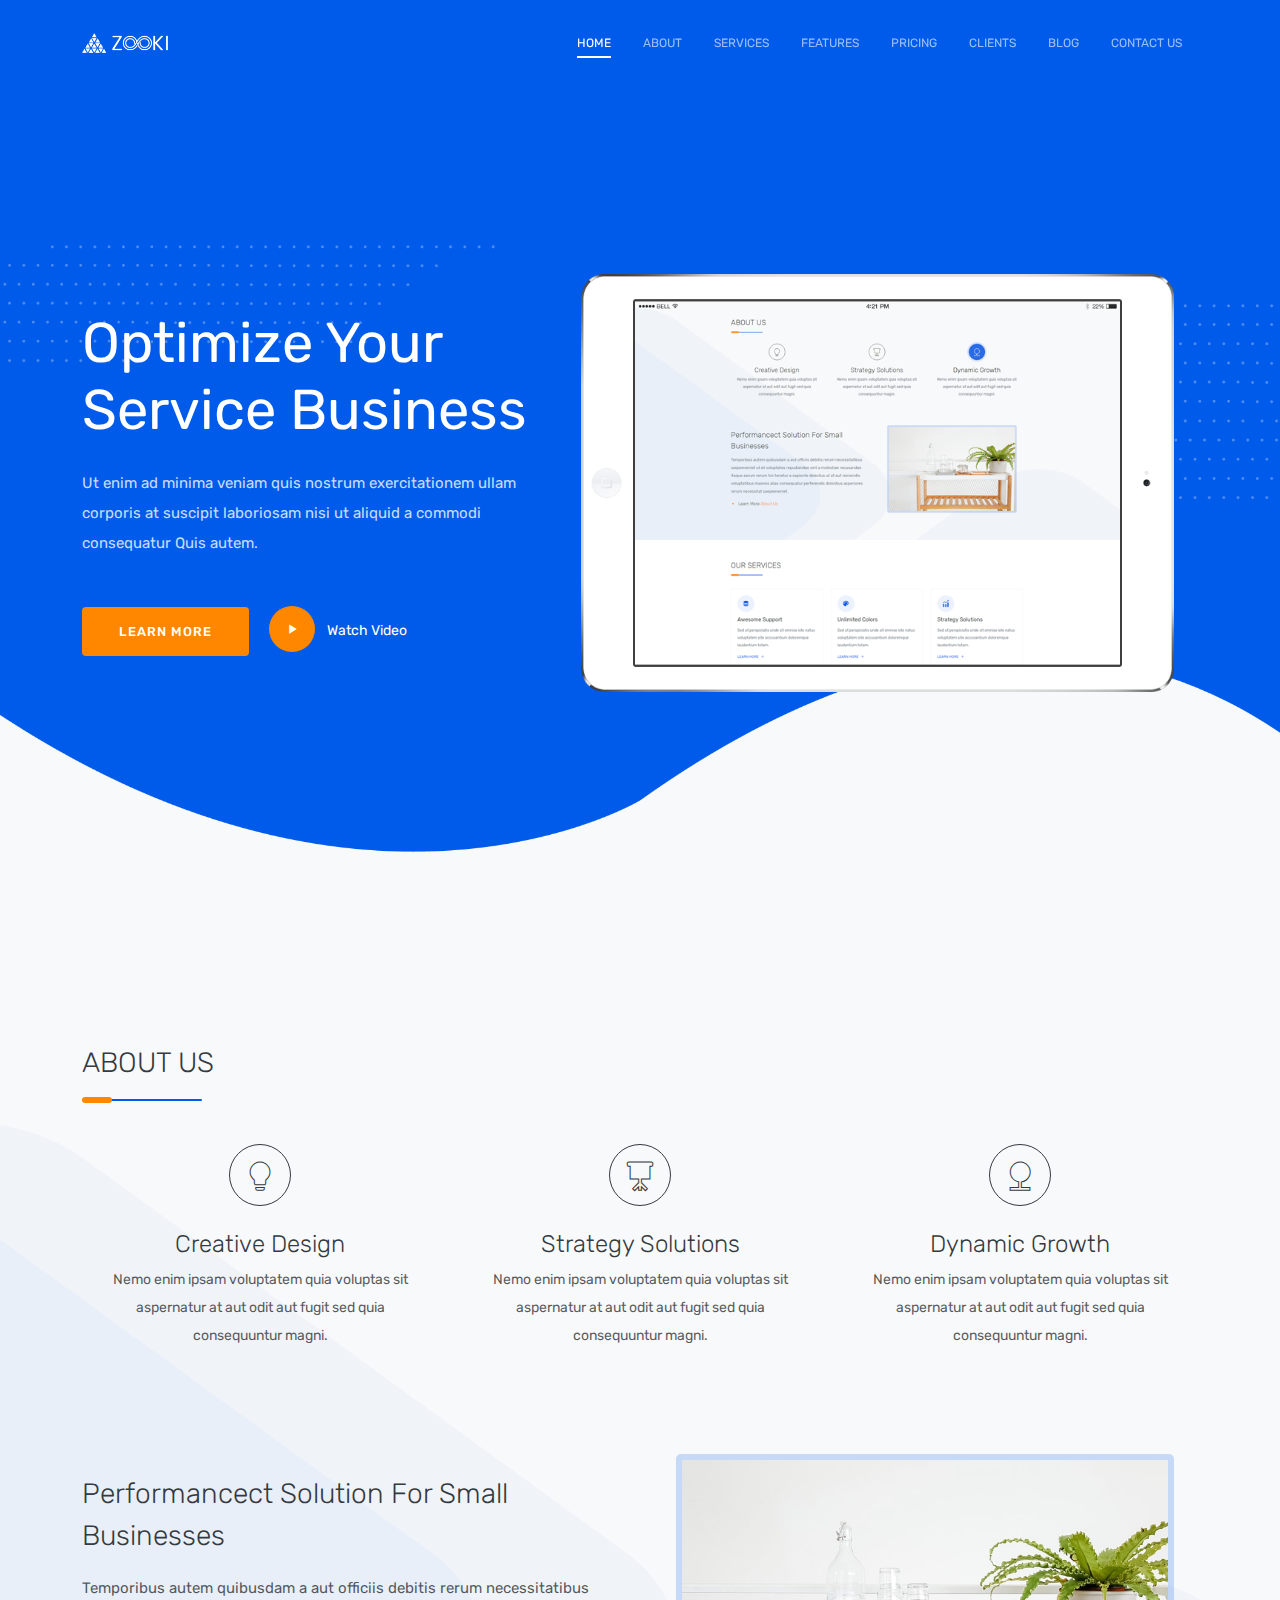
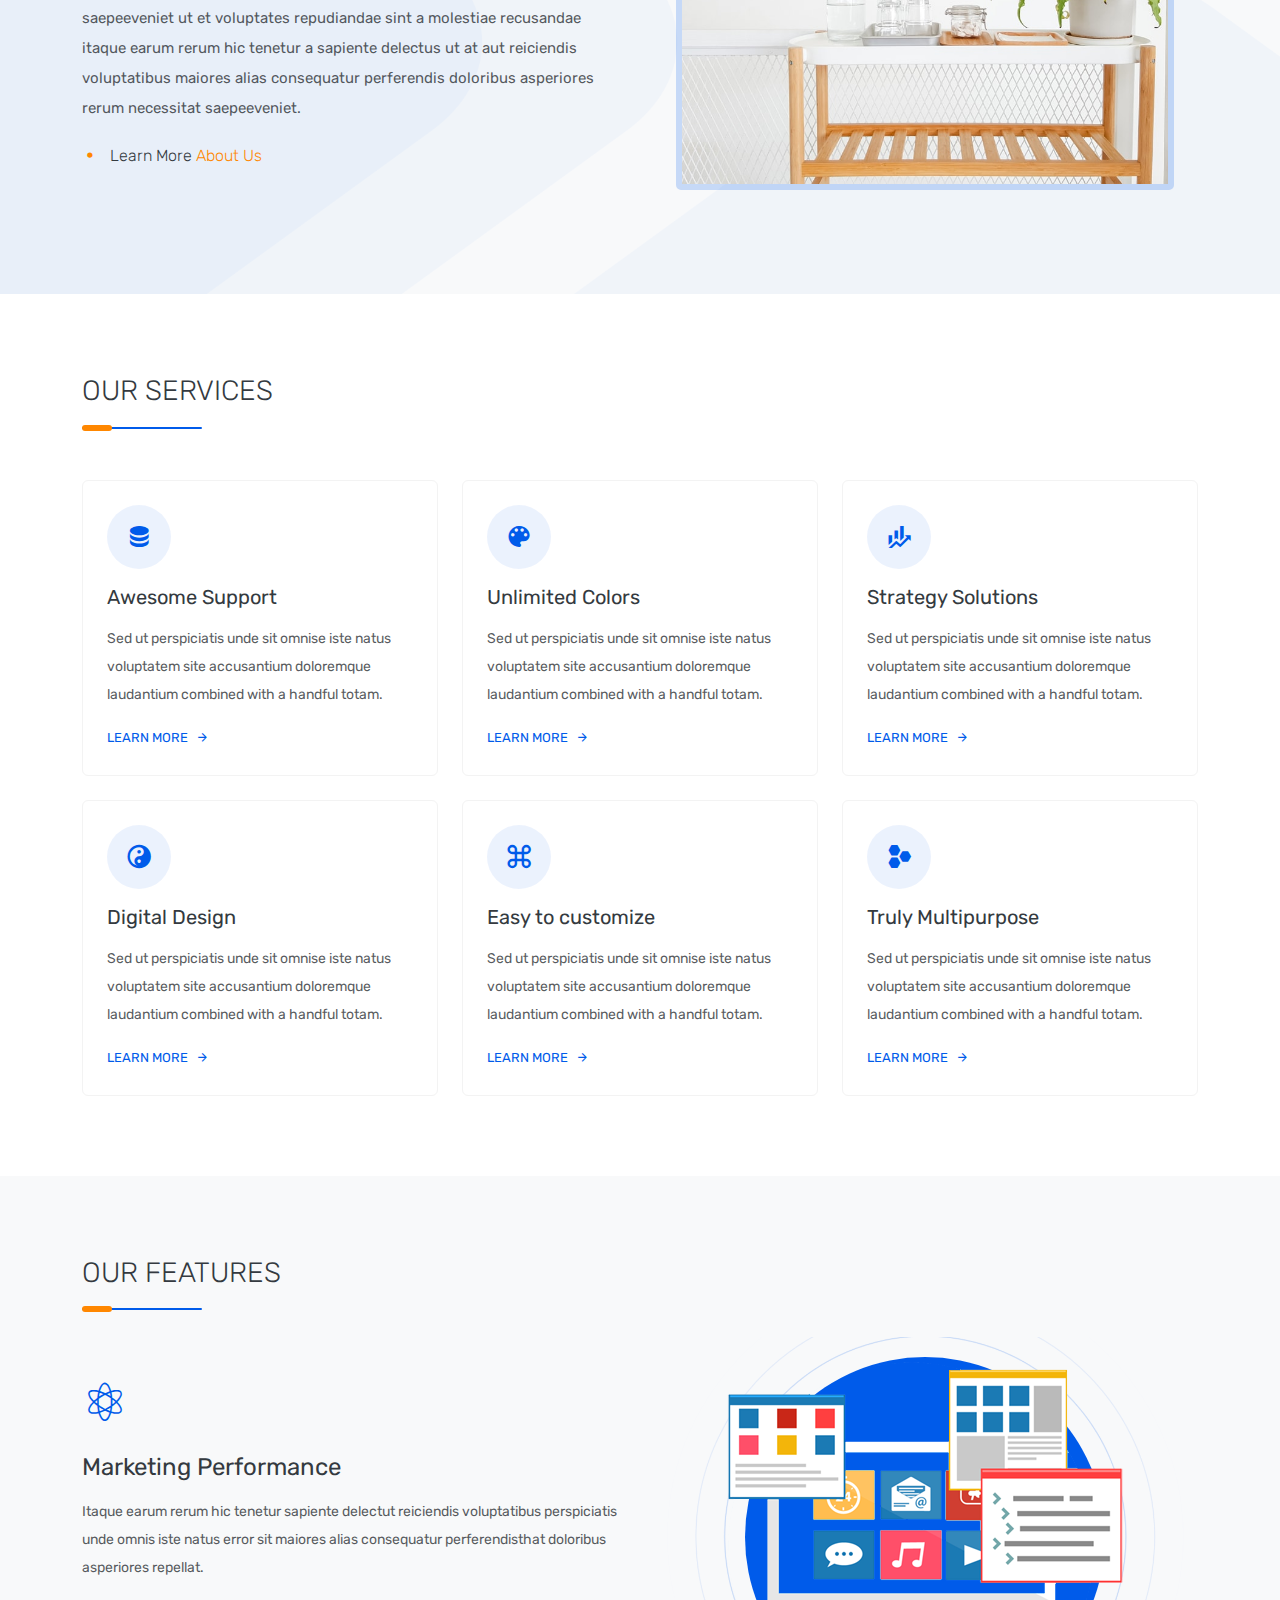
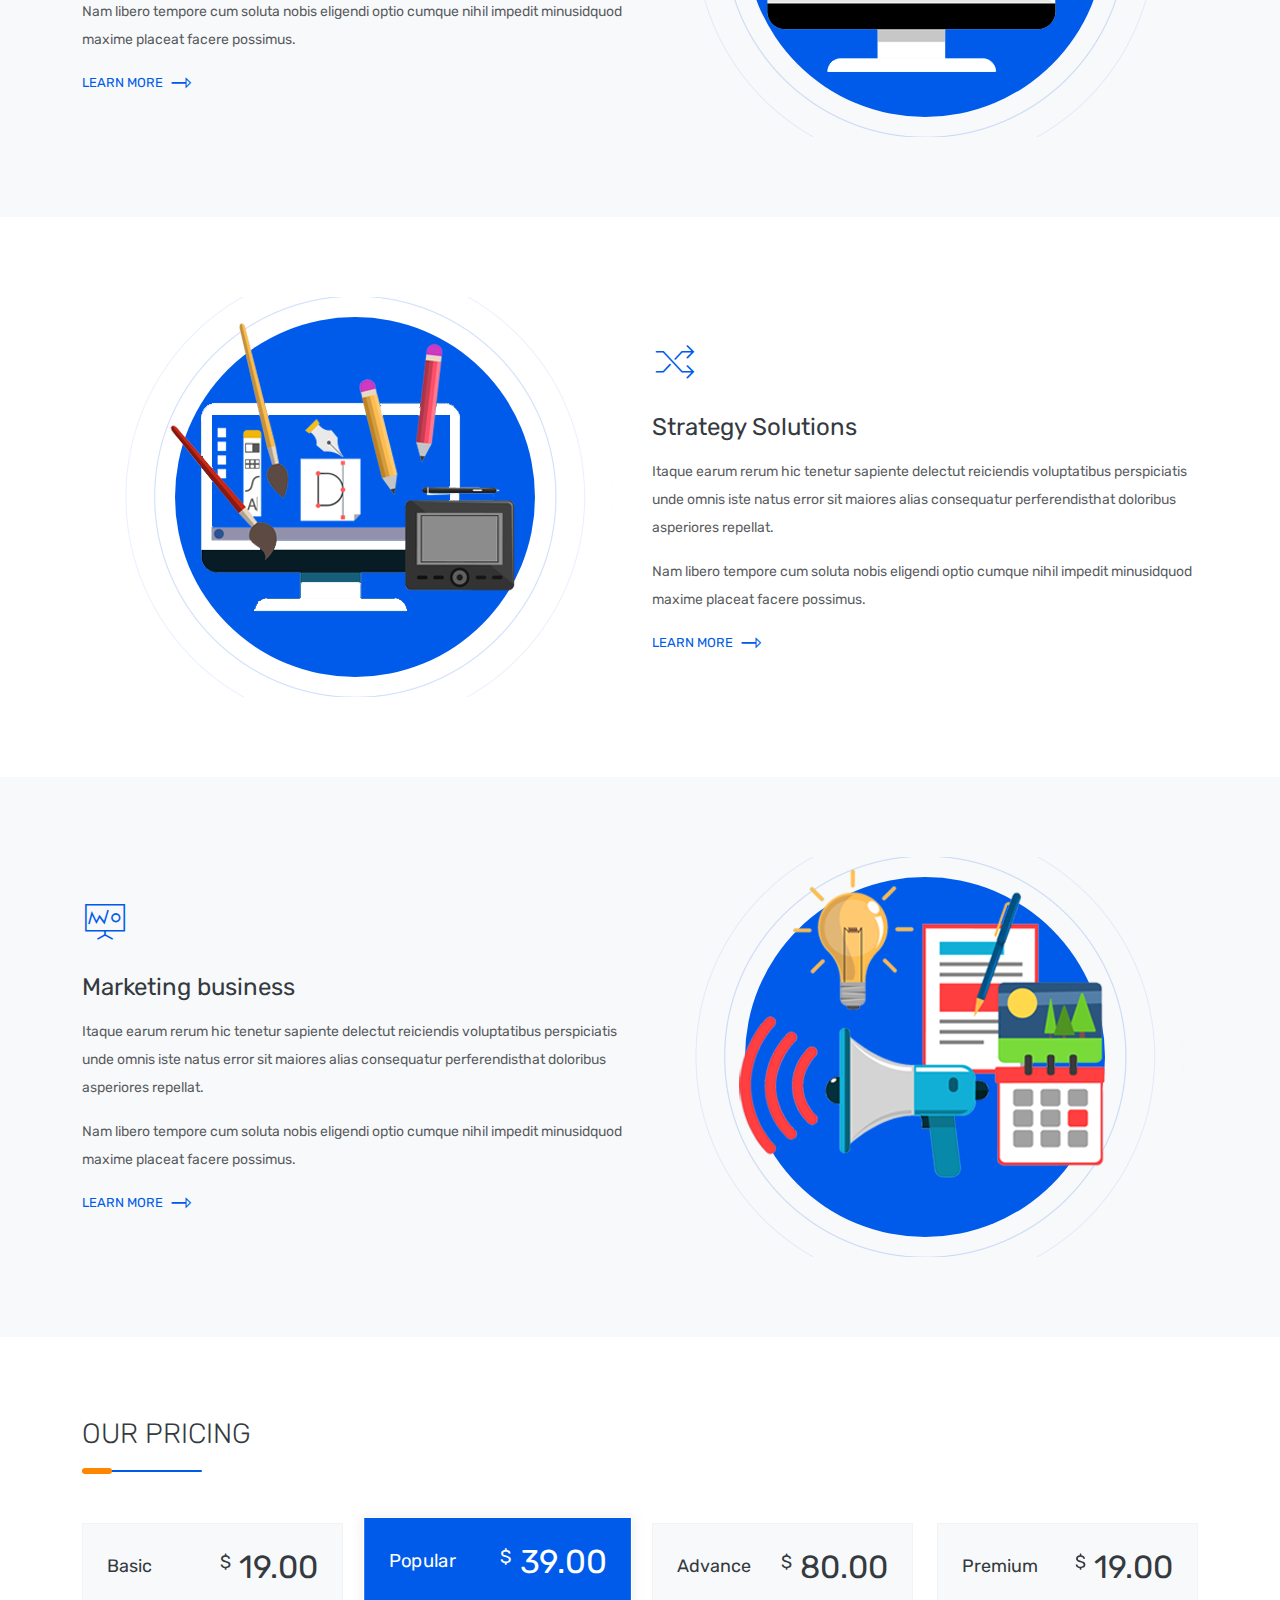
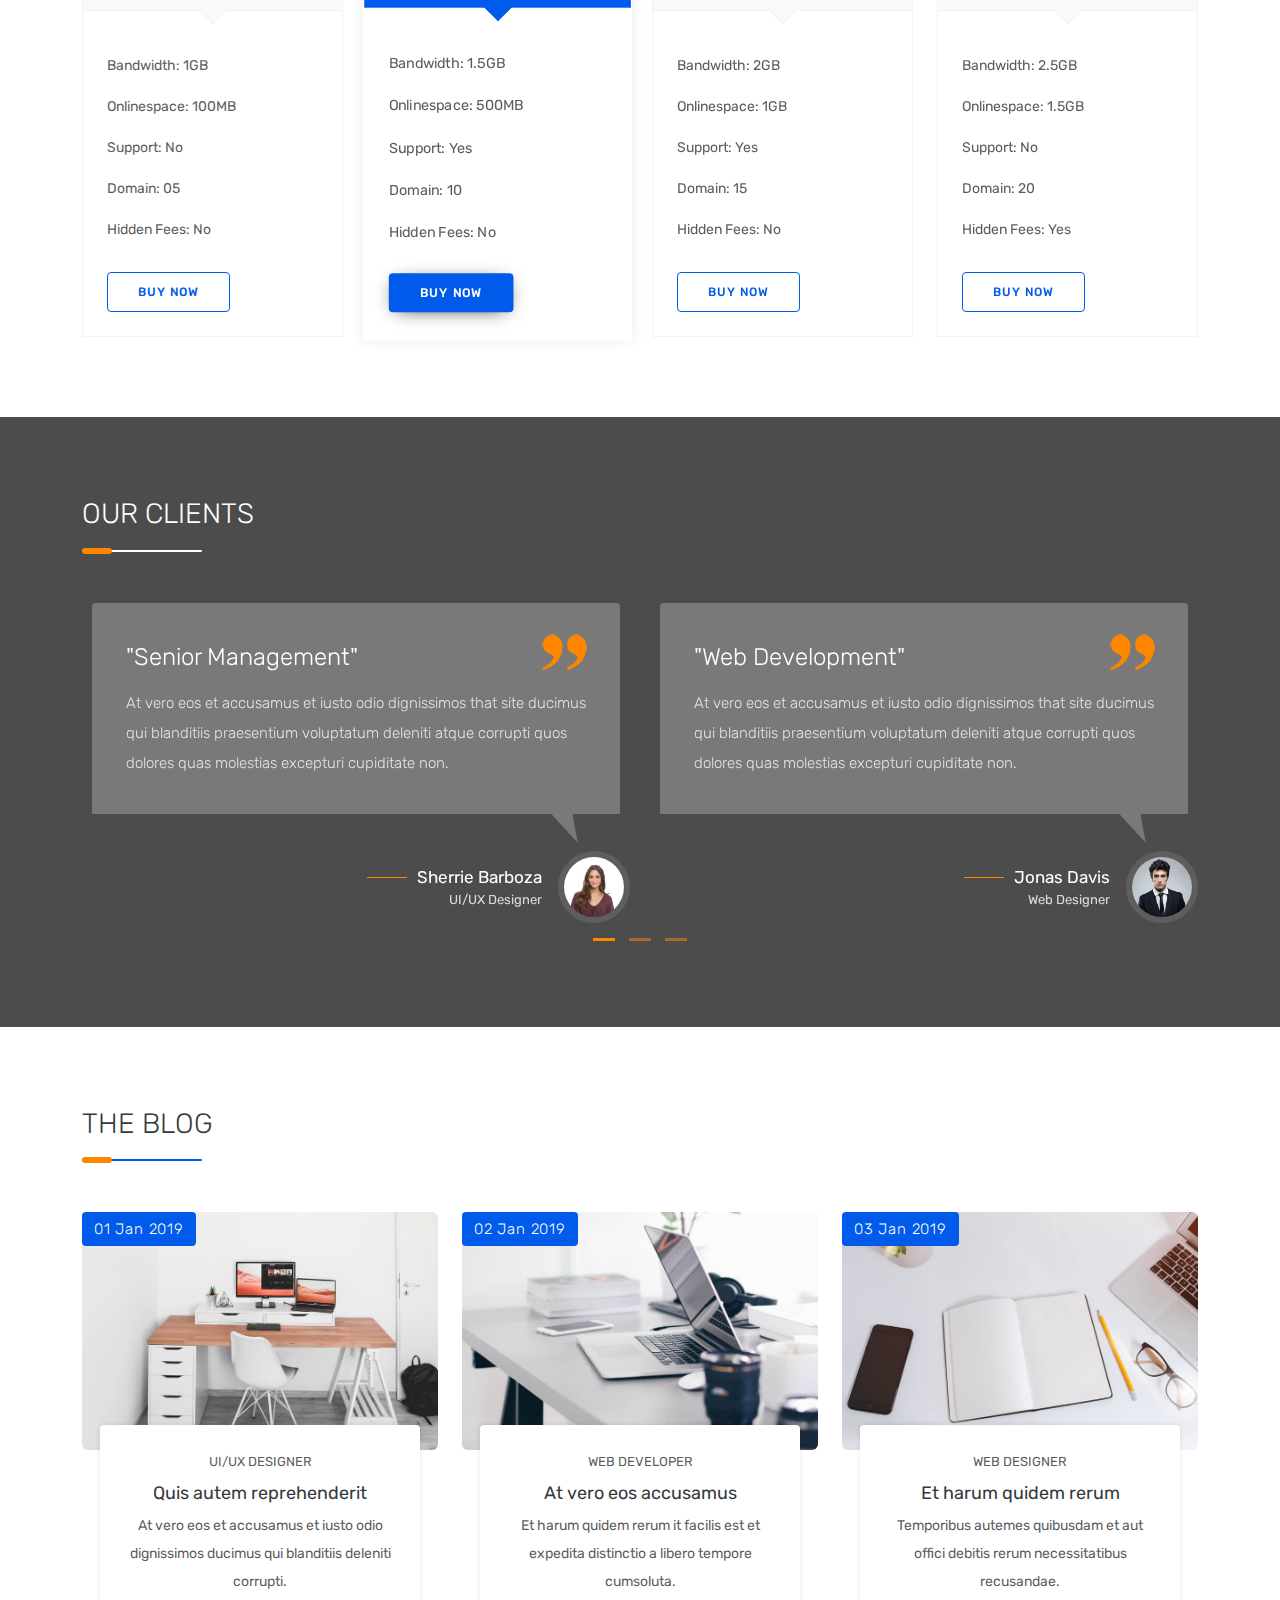
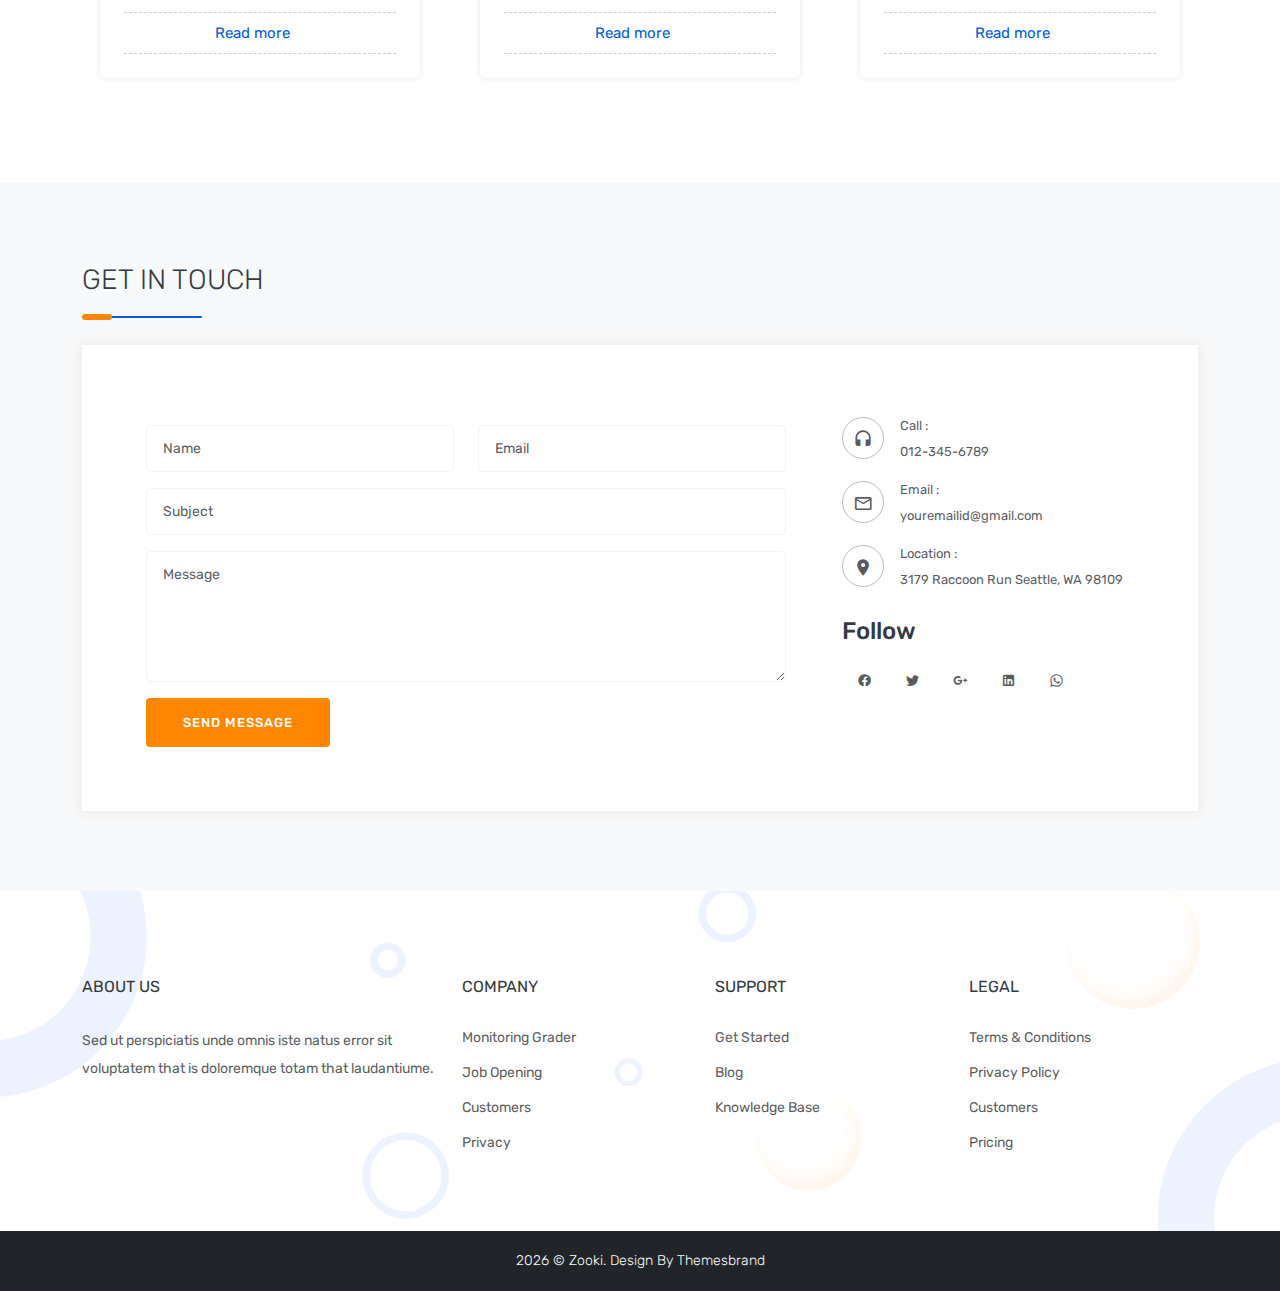
<file: HTML/index-3.html>
<!DOCTYPE html>
<html lang="en">

<head>
    <meta charset="utf-8" />
    <title>Zooki - Responsive Bootstrap 5 Landing Page Template</title>
    <meta name="viewport" content="width=device-width, initial-scale=1.0">
    <meta name="description" content="Premium Bootstrap 5 Landing Page Template" />
    <meta name="keywords" content="bootstrap 5, premium, marketing, multipurpose" />
    <meta content="Themesbrand" name="author" />
    <!-- favicon -->
    <link rel="shortcut icon" href="images/favicon.ico">

    <!--Material Icon -->
    <link rel="stylesheet" type="text/css" href="css/materialdesignicons.min.css" />

    <!-- Pixeden Icon -->
    <link rel="stylesheet" type="text/css" href="css/pe-icon-7.css" />

    <!-- tinyslider -->
    <link rel="stylesheet" href="css/tiny-slider.css">

    <!-- css -->
    <link href="css/bootstrap.min.css" rel="stylesheet" type="text/css" />
    <link href="css/materialdesignicons.min.css" rel="stylesheet" type="text/css" />
    <link href="css/style.min.css" rel="stylesheet" type="text/css" />

</head>

<body data-bs-spy="scroll" data-bs-target="#navbar" data-bs-offset="70" onload="return preloader();">

    <!-- Loader -->
    <div id="preloader">
        <div id="status">
            <div class="sk-cube-grid">
                <div class="sk-cube sk-cube1"></div>
                <div class="sk-cube sk-cube2"></div>
                <div class="sk-cube sk-cube3"></div>
                <div class="sk-cube sk-cube4"></div>
                <div class="sk-cube sk-cube5"></div>
                <div class="sk-cube sk-cube6"></div>
                <div class="sk-cube sk-cube7"></div>
                <div class="sk-cube sk-cube8"></div>
                <div class="sk-cube sk-cube9"></div>
            </div>
        </div>
    </div>

    <!--Navbar Start-->
    <nav class="navbar navbar-expand-lg fixed-top navbar-custom navbar-light sticky sticky-dark" id="navbar">
        <div class="container">
            <!-- LOGO -->
            <a class="navbar-brand logo" href="index-2.html">
                <img src="images/zooki.png" alt="" height="20">
            </a>
            <button class="navbar-toggler" type="button" data-bs-toggle="collapse" data-bs-target="#navbarCollapse"
                aria-controls="navbarCollapse" aria-expanded="false" aria-label="Toggle navigation">
                <i class="mdi mdi-menu"></i>
            </button>
            <div class="collapse navbar-collapse" id="navbarCollapse">
                <ul class="navbar-nav ms-auto navbar-center" id="navbar-navlist">
                    <li class="nav-item">
                        <a data-scroll href="#home" class="nav-link">Home</a>
                    </li>
                    <li class="nav-item">
                        <a data-scroll href="#about" class="nav-link">About</a>
                    </li>
                    <li class="nav-item">
                        <a data-scroll href="#services" class="nav-link">Services</a>
                    </li>
                    <li class="nav-item">
                        <a data-scroll href="#features" class="nav-link">Features</a>
                    </li>
                    <li class="nav-item">
                        <a data-scroll href="#pricing" class="nav-link">Pricing</a>
                    </li>
                    <li class="nav-item">
                        <a data-scroll href="#clients" class="nav-link">Clients</a>
                    </li>
                    <li class="nav-item">
                        <a data-scroll href="#blog" class="nav-link">Blog</a>
                    </li>
                    <li class="nav-item">
                        <a data-scroll href="#contact" class="nav-link">Contact us</a>
                    </li>
                </ul>

            </div>
        </div>
    </nav>
    <!-- Navbar End -->

    <!-- HOME START -->
    <section class="section home-3-bg" id="home">
        <div class="home-center">
            <div class="home-desc-center">
                <div class="container">
                    <div class="row align-items-center">
                        <div class="col-lg-5">
                            <div class="mt-40 home-3-content">
                                <h1 class="text-white fw-normal home-3-title display-4 mb-0">Optimize Your Service
                                    Business</h1>
                                <p class="text-white-70 mt-4 f-15 mb-0">Ut enim ad minima veniam quis nostrum
                                    exercitationem ullam corporis at suscipit laboriosam nisi ut aliquid a commodi
                                    consequatur Quis autem.</p>
                                <div class="mt-5">
                                    <a href="#" class="btn btn-custom me-3">Learn More</a>

                                    <span class="play-shadow mt-4" data-bs-toggle="modal"
                                        data-bs-target="#watchvideomodal"><a href="javascript: void(0);"
                                            class="video-play-icon text-white"><i
                                                class="mdi mdi-play play-icon-circle text-white me-2"></i>
                                            <span class="f-14">Watch Video</span></a>
                                    </span>
                                </div>
                            </div>
                        </div>
                        <!-- col end -->

                        <div class="col-lg-7">
                            <div class="mt-40 home-3-content position-relative p-4">
                                <img src="images/ipad-img.png" alt="" class="img-fluid mx-auto d-block home-2-img">
                            </div>
                        </div>
                        <!-- col end -->
                    </div>
                    <!-- row end -->
                </div>
                <!-- container end -->

                <div class="container-fluid">
                    <div class="row">
                        <div class="home-3-shape">
                            <img src="images/home-3-shape.png" alt=""
                                class="img-fluid mx-auto w-100 home-3-shape-light">
                            <img src="images/home-3-shape-dark.png" alt=""
                                class="img-fluid mx-auto w-100 home-3-shape-dark">
                            <img src="images/home-3-shape-rtl.png" alt=""
                                class="img-fluid mx-auto w-100 home-3-shape-light-rtl">
                            <img src="images/home-3-shape-dark-rtl.png" alt=""
                                class="img-fluid mx-auto w-100 home-3-shape-dark-rtl">
                        </div>
                    </div>
                    <!-- row end -->
                </div>
                <!-- container-fluid end -->

                <!-- Modal -->
                <div class="modal fade bd-example-modal-lg" id="watchvideomodal" data-keyboard="false" tabindex="-1"
                    aria-labelledby="watchvideomodalLabel" aria-hidden="true">
                    <div class="modal-dialog modal-dialog-centered modal-dialog modal-lg">
                        <div class="modal-content home-modal">
                            <div class="modal-header border-0">
                                <button type="button" class="btn-close" data-bs-dismiss="modal"
                                    aria-label="Close"></button>
                            </div>
                            <video id="VisaChipCardVideo" class="video-box" controls>
                                <source src="https://www.w3schools.com/html/mov_bbb.mp4" type="video/mp4">
                                <!--Browser does not support <video> tag -->
                            </video>
                        </div>
                    </div>
                </div>


            </div>
        </div>
    </section>
    <!-- HOME END -->

    <!-- ABOUT START -->
    <section class="section bg-about bg-light-about bg-light" id="about">
        <div class="container">
            <div class="row">
                <div class="col-lg-12">
                    <div class="title-heading mb-5">
                        <h3 class="text-dark mb-1 fw-light text-uppercase">About Us</h3>
                        <div class="title-border-simple position-relative"></div>
                    </div>
                </div>
                <!-- col end -->
            </div>
            <!-- row end -->

            <div class="row">
                <div class="col-lg-4">
                    <div class="about-box about-light text-center p-3">
                        <div class="about-icon mb-4">
                            <i class="mdi mdi-lightbulb"></i>
                        </div>
                        <h4 class="fw-light"><a href="#" class="text-dark">Creative Design</a></h4>
                        <p class="text-muted f-14">Nemo enim ipsam voluptatem quia voluptas sit aspernatur at aut odit
                            aut fugit sed quia consequuntur magni.</p>
                    </div>
                </div>
                <!-- col end -->

                <div class="col-lg-4">
                    <div class="about-box about-light text-center p-3">
                        <div class="about-icon mb-4">
                            <i class="mdi mdi-projector-screen"></i>
                        </div>
                        <h4 class="fw-light"><a href="#" class="text-dark">Strategy Solutions</a></h4>
                        <p class="text-muted f-14">Nemo enim ipsam voluptatem quia voluptas sit aspernatur at aut odit
                            aut fugit sed quia consequuntur magni.</p>
                    </div>
                </div>
                <!-- col end -->

                <div class="col-lg-4">
                    <div class="about-box about-light text-center p-3">
                        <div class="about-icon mb-4">
                            <i class="mdi mdi-nature"></i>
                        </div>
                        <h4 class="fw-light"><a href="#" class="text-dark">Dynamic Growth</a></h4>
                        <p class="text-muted f-14">Nemo enim ipsam voluptatem quia voluptas sit aspernatur at aut odit
                            aut fugit sed quia consequuntur magni.</p>
                    </div>
                </div>
                <!-- col end -->
            </div>
            <!-- row end -->

            <div class="row align-items-center mt-5">
                <div class="col-md-6">
                    <div class="about-desc">
                        <h3 class="text-dark mb-3 fw-light">Performancect Solution For Small Businesses</h3>
                        <p class="text-muted f-15">Temporibus autem quibusdam a aut officiis debitis rerum
                            necessitatibus saepeeveniet ut et voluptates repudiandae sint a molestiae recusandae itaque
                            earum rerum hic tenetur a sapiente delectus ut at aut reiciendis voluptatibus maiores alias
                            consequatur perferendis doloribus asperiores rerum necessitat saepeeveniet.</p>
                        <div class="about-by">
                            <p class="fw-light mb-0"><a href="#" class="text-dark"><i
                                        class="mdi mdi-circle-medium text-custom me-2"></i>
                                    Learn More <span class="text-custom"> About Us</span></a></p>
                        </div>
                    </div>
                </div>
                <!-- col end -->

                <div class="col-md-6">
                    <div class="about-img light-img position-relative p-4">
                        <img src="images/about-img.jpg" alt="" class="img-fluid mx-auto d-block">
                    </div>
                </div>
                <!-- col end -->
            </div>
            <!-- row end -->
        </div>
        <!-- container end -->
    </section>
    <!-- ABOUT END -->

    <!-- SERVICE START -->
    <section class="section" id="services">
        <div class="container">
            <div class="row">
                <div class="col-lg-12">
                    <div class="title-heading mb-5">
                        <h3 class="text-dark mb-1 fw-light text-uppercase">Our Services</h3>
                        <div class="title-border-simple position-relative"></div>
                    </div>
                </div>
                <!-- col end -->
            </div>
            <!-- row end -->

            <div class="row">
                <div class="col-lg-4 col-md-6">
                    <div class="service-box rounded mt-4 p-4">
                        <div class="service-icon mb-3">
                            <i class="mdi mdi-database"></i>
                        </div>
                        <div class="services-desc">
                            <div class="service-title mb-2 position-relative">
                                <h5 class="fw-normal mb-3"><a href="#" class="text-dark">Awesome Support</a></h5>
                            </div>
                            <p class="text-muted mb-3 f-14">Sed ut perspiciatis unde sit omnise iste natus voluptatem
                                site accusantium doloremque laudantium combined with a handful totam.</p>
                            <p class="mb-0 text-uppercase f-13"><a href="#" class="text-primary">learn more<i
                                        class="mdi mdi-arrow-right ms-2"></i></a></p>
                        </div>
                    </div>
                </div>
                <!-- col end -->

                <div class="col-lg-4 col-md-6">
                    <div class="service-box rounded mt-4 p-4">
                        <div class="service-icon mb-3">
                            <i class="mdi mdi-palette"></i>
                        </div>
                        <div class="services-desc">
                            <div class="service-title mb-2 position-relative">
                                <h5 class="fw-normal mb-3"><a href="#" class="text-dark">Unlimited Colors</a></h5>
                            </div>
                            <p class="text-muted mb-3 f-14">Sed ut perspiciatis unde sit omnise iste natus voluptatem
                                site accusantium doloremque laudantium combined with a handful totam.</p>
                            <p class="mb-0 text-uppercase f-13"><a href="#" class="text-primary">learn more<i
                                        class="mdi mdi-arrow-right ms-2"></i></a></p>
                        </div>
                    </div>
                </div>
                <!-- col end -->

                <div class="col-lg-4 col-md-6">
                    <div class="service-box rounded mt-4 p-4">
                        <div class="service-icon mb-3">
                            <i class="mdi mdi-finance"></i>
                        </div>
                        <div class="services-desc">
                            <div class="service-title mb-2 position-relative">
                                <h5 class="fw-normal mb-3"><a href="#" class="text-dark">Strategy Solutions</a></h5>
                            </div>
                            <p class="text-muted mb-3 f-14">Sed ut perspiciatis unde sit omnise iste natus voluptatem
                                site accusantium doloremque laudantium combined with a handful totam.</p>
                            <p class="mb-0 text-uppercase f-13"><a href="#" class="text-primary">learn more<i
                                        class="mdi mdi-arrow-right ms-2"></i></a></p>
                        </div>
                    </div>
                </div>
                <!-- col end -->

                <div class="col-lg-4 col-md-6">
                    <div class="service-box rounded mt-4 p-4">
                        <div class="service-icon mb-3">
                            <i class="mdi mdi-yin-yang"></i>
                        </div>
                        <div class="services-desc">
                            <div class="service-title mb-2 position-relative">
                                <h5 class="fw-normal mb-3"><a href="#" class="text-dark">Digital Design</a></h5>
                            </div>
                            <p class="text-muted mb-3 f-14">Sed ut perspiciatis unde sit omnise iste natus voluptatem
                                site accusantium doloremque laudantium combined with a handful totam.</p>
                            <p class="mb-0 text-uppercase f-13"><a href="#" class="text-primary">learn more<i
                                        class="mdi mdi-arrow-right ms-2"></i></a></p>
                        </div>
                    </div>
                </div>
                <!-- col end -->

                <div class="col-lg-4 col-md-6">
                    <div class="service-box rounded mt-4 p-4">
                        <div class="service-icon mb-3">
                            <i class="mdi mdi-apple-keyboard-command"></i>
                        </div>
                        <div class="services-desc">
                            <div class="service-title mb-2 position-relative">
                                <h5 class="fw-normal mb-3"><a href="#" class="text-dark">Easy to customize</a></h5>
                            </div>
                            <p class="text-muted mb-3 f-14">Sed ut perspiciatis unde sit omnise iste natus voluptatem
                                site accusantium doloremque laudantium combined with a handful totam.</p>
                            <p class="mb-0 text-uppercase f-13"><a href="#" class="text-primary">learn more<i
                                        class="mdi mdi-arrow-right ms-2"></i></a></p>
                        </div>
                    </div>
                </div>
                <!-- col end -->

                <div class="col-lg-4 col-md-6">
                    <div class="service-box rounded mt-4 p-4">
                        <div class="service-icon mb-3">
                            <i class="mdi mdi-hexagon-multiple"></i>
                        </div>
                        <div class="services-desc">
                            <div class="service-title mb-2 position-relative">
                                <h5 class="fw-normal mb-3"><a href="#" class="text-dark">Truly Multipurpose</a></h5>
                            </div>
                            <p class="text-muted mb-3 f-14">Sed ut perspiciatis unde sit omnise iste natus voluptatem
                                site accusantium doloremque laudantium combined with a handful totam.</p>
                            <p class="mb-0 text-uppercase f-13"><a href="#" class="text-primary">learn more<i
                                        class="mdi mdi-arrow-right ms-2"></i></a></p>
                        </div>
                    </div>
                </div>
                <!-- col end -->
            </div>
            <!-- row end -->
        </div>
        <!-- container end -->
    </section>
    <!-- SERVICE END -->

    <!-- FEATURES START -->
    <section class="section bg-features bg-light" id="features">
        <div class="container">
            <div class="row">
                <div class="col-lg-12">
                    <div class="title-heading mb-5">
                        <h3 class="text-dark mb-1 fw-light text-uppercase">Our Features</h3>
                        <div class="title-border-simple position-relative"></div>
                    </div>
                </div>
                <!-- col end -->
            </div>
            <!-- row end -->

            <div class="row align-items-center">
                <div class="col-lg-6">
                    <div class="features-content">
                        <div class="features-icon">
                            <i class="pe-7s-science text-primary"></i>
                        </div>
                        <h4 class="fw-normal text-dark mb-3 mt-4">Marketing Performance</h4>
                        <p class="text-muted f-14">Itaque earum rerum hic tenetur sapiente delectut reiciendis
                            voluptatibus perspiciatis unde omnis iste natus error sit maiores alias consequatur
                            perferendisthat doloribus asperiores repellat.</p>
                        <p class="text-muted f-14">Nam libero tempore cum soluta nobis eligendi optio cumque nihil
                            impedit minusidquod maxime placeat facere possimus.</p>
                        <p class="mb-0 text-uppercase f-13"><a href="#" class="text-primary">learn more <span
                                    class="right-arrow ms-1">&#x21FE;</span></a></p>
                    </div>
                </div>
                <!-- col end -->
                <div class="col-lg-6">
                    <div class="features-img mt-32">
                        <img src="images/features-img/img-1.png" alt="" class="img-fluid mx-auto d-block">
                    </div>
                </div>
                <!-- col end -->
            </div>
            <!-- row end -->
        </div>
        <!-- container end -->
    </section>
    <!-- FEARURES 1 END -->

    <section class="section bg-features">
        <div class="container">
            <div class="row align-items-center">
                <div class="col-lg-6">
                    <div class="features-img">
                        <img src="images/features-img/img-2.png" alt="" class="img-fluid mx-auto d-block">
                    </div>
                </div>
                <!-- col end -->
                <div class="col-lg-6">
                    <div class="features-content mt-32">
                        <div class="features-icon">
                            <i class="pe-7s-shuffle text-primary"></i>
                        </div>
                        <h4 class="fw-normal text-dark mb-3 mt-4">Strategy Solutions</h4>
                        <p class="text-muted f-14">Itaque earum rerum hic tenetur sapiente delectut reiciendis
                            voluptatibus perspiciatis unde omnis iste natus error sit maiores alias consequatur
                            perferendisthat doloribus asperiores repellat.</p>
                        <p class="text-muted f-14">Nam libero tempore cum soluta nobis eligendi optio cumque nihil
                            impedit minusidquod maxime placeat facere possimus.</p>
                        <p class="mb-0 text-uppercase f-13"><a href="#" class="text-primary">learn more <span
                                    class="right-arrow ms-1">&#x21FE;</span></a></p>
                    </div>
                </div>
                <!-- col end -->
            </div>
            <!-- row end -->
        </div>
        <!-- container end -->
    </section>
    <!-- FEARURES 2 END -->

    <section class="section bg-features bg-light">
        <div class="container">
            <div class="row align-items-center">
                <div class="col-lg-6">
                    <div class="features-content">
                        <div class="features-icon">
                            <i class="pe-7s-display1 text-primary"></i>
                        </div>
                        <h4 class="fw-normal text-dark mb-3 mt-4">Marketing business</h4>
                        <p class="text-muted f-14">Itaque earum rerum hic tenetur sapiente delectut reiciendis
                            voluptatibus perspiciatis unde omnis iste natus error sit maiores alias consequatur
                            perferendisthat doloribus asperiores repellat.</p>
                        <p class="text-muted f-14">Nam libero tempore cum soluta nobis eligendi optio cumque nihil
                            impedit minusidquod maxime placeat facere possimus.</p>
                        <p class="mb-0 text-uppercase f-13"><a href="#" class="text-primary">learn more <span
                                    class="right-arrow ms-1">&#x21FE;</span></a></p>
                    </div>
                </div>
                <!-- col end -->
                <div class="col-lg-6">
                    <div class="features-img mt-40">
                        <img src="images/features-img/img-3.png" alt="" class="img-fluid mx-auto d-block">
                    </div>
                </div>
                <!-- col end -->
            </div>
            <!-- row end -->
        </div>
        <!-- container end -->
    </section>
    <!-- FEATURES 3 END -->

    <!-- PRICING START -->
    <section class="section" id="pricing">
        <div class="container">
            <div class="row">
                <div class="col-lg-12">
                    <div class="title-heading mb-5">
                        <h3 class="text-dark mb-1 fw-light text-uppercase">Our Pricing</h3>
                        <div class="title-border-simple position-relative"></div>
                    </div>
                </div>
                <!-- col end -->
            </div>
            <!-- row end -->

            <div class="row">
                <div class="col-lg-3 col-md-6">
                    <div class="pricing-box mt-4">
                        <div class="price bg-light position-relative p-4">
                            <div class="float-start">
                                <h5 class="text-dark title mt-2 fw-normal f-18 mb-0">Basic</h5>
                            </div>
                            <div class="">
                                <h2 class="text-dark fw-normal text-end mb-0"><sup>$</sup> 19.00</h2>
                            </div>
                        </div>
                        <div class="p-4 pricing-list">
                            <ul class="list-unstyled mb-0">
                                <li class="text-muted f-14">Bandwidth: 1GB</li>
                                <li class="text-muted f-14">Onlinespace: 100MB</li>
                                <li class="text-muted f-14">Support: No</li>
                                <li class="text-muted f-14">Domain: 05</li>
                                <li class="text-muted mb-0 f-14">Hidden Fees: No</li>
                            </ul>
                        </div>
                        <div class="ps-4 mb-4 mt-2">
                            <a href="#" class="btn btn-outline btn-sm">Buy Now</a>
                        </div>
                    </div>
                </div>
                <!-- col end -->

                <div class="col-lg-3 col-md-6">
                    <div class="pricing-box active mt-4">
                        <div class="price bg-light position-relative p-4">
                            <div class="float-start">
                                <h5 class="text-dark title mt-2 fw-normal f-18 mb-0">Popular</h5>
                            </div>
                            <div class="">
                                <h2 class="text-dark fw-normal text-end mb-0"><sup>$</sup> 39.00</h2>
                            </div>
                        </div>
                        <div class="p-4 pricing-list">
                            <ul class="list-unstyled mb-0">
                                <li class="text-muted f-14">Bandwidth: 1.5GB</li>
                                <li class="text-muted f-14">Onlinespace: 500MB</li>
                                <li class="text-muted f-14">Support: Yes</li>
                                <li class="text-muted f-14">Domain: 10</li>
                                <li class="text-muted mb-0 f-14">Hidden Fees: No</li>
                            </ul>
                        </div>
                        <div class="ps-4 mb-4 mt-2">
                            <a href="#" class="btn btn-outline active btn-sm">Buy Now</a>
                        </div>
                    </div>
                </div>
                <!-- col end -->

                <div class="col-lg-3 col-md-6">
                    <div class="pricing-box mt-4">
                        <div class="price bg-light position-relative p-4">
                            <div class="float-start">
                                <h5 class="text-dark title mt-2 fw-normal f-18 mb-0">Advance</h5>
                            </div>
                            <div class="">
                                <h2 class="text-dark fw-normal text-end mb-0"><sup>$</sup> 80.00</h2>
                            </div>
                        </div>
                        <div class="p-4 pricing-list">
                            <ul class="list-unstyled mb-0">
                                <li class="text-muted f-14">Bandwidth: 2GB</li>
                                <li class="text-muted f-14">Onlinespace: 1GB</li>
                                <li class="text-muted f-14">Support: Yes</li>
                                <li class="text-muted f-14">Domain: 15</li>
                                <li class="text-muted mb-0 f-14">Hidden Fees: No</li>
                            </ul>
                        </div>
                        <div class="ps-4 mb-4 mt-2">
                            <a href="#" class="btn btn-outline btn-sm">Buy Now</a>
                        </div>
                    </div>
                </div>
                <!-- col end -->

                <div class="col-lg-3 col-md-6">
                    <div class="pricing-box mt-4">
                        <div class="price bg-light position-relative p-4">
                            <div class="float-start">
                                <h5 class="text-dark title mt-2 fw-normal f-18 mb-0">Premium</h5>
                            </div>
                            <div class="">
                                <h2 class="text-dark fw-normal text-end mb-0"><sup>$</sup> 19.00</h2>
                            </div>
                        </div>
                        <div class="p-4 pricing-list">
                            <ul class="list-unstyled mb-0">
                                <li class="text-muted f-14">Bandwidth: 2.5GB</li>
                                <li class="text-muted f-14">Onlinespace: 1.5GB</li>
                                <li class="text-muted f-14">Support: No</li>
                                <li class="text-muted f-14">Domain: 20</li>
                                <li class="text-muted mb-0 f-14">Hidden Fees: Yes</li>
                            </ul>
                        </div>
                        <div class="ps-4 mb-4 mt-2">
                            <a href="#" class="btn btn-outline btn-sm">Buy Now</a>
                        </div>
                    </div>
                </div>
                <!-- col end -->
            </div>
            <!-- row end -->
        </div>
        <!-- container end -->
    </section>
    <!-- PRICING END -->

    <!-- CLIENTS START -->
    <section class="section bg-clients" id="clients">
        <div class="bg-overlay"></div>
        <div class="container">
            <div class="row">
                <div class="col-lg-12">
                    <div class="title-heading mb-5">
                        <h3 class="text-white mb-1 fw-light text-uppercase">Our Clients</h3>
                        <div class="title-border-color position-relative"></div>
                    </div>
                </div>
                <!-- col end -->
            </div>
            <!-- row end -->

            <div class="row" dir="ltr">
                <div class="col-lg-12">
                    <div class="client-slider">
                        <div>
                            <div class="testi-content">
                                <div class="testi-box mt-4">
                                    <h4 class="text-white mb-3 fw-light">"Senior Management"</h4>
                                    <p class="text-white-70 fw-light mb-0 f-15">At vero eos et accusamus et iusto odio
                                        dignissimos that site ducimus qui blanditiis praesentium voluptatum deleniti
                                        atque
                                        corrupti quos dolores quas molestias excepturi cupiditate non.</p>
                                    <div class="quote-img">
                                        <img src="images/quote-img.png" alt="" class="img-fluid">
                                    </div>
                                </div>
                                <div class="mt-2">
                                    <div class="float-end ms-3">
                                        <div class="client-img">
                                            <img src="images/clients/img-1.jpg" alt="" class="img-fluid rounded-circle">
                                        </div>
                                    </div>
                                    <div class="clients-name text-end pt-3">
                                        <h6 class="text-white fw-normal position-relative f-17 mb-0"><span
                                                class="after-border"></span> Sherrie Barboza</h6>
                                        <p class="text-white-70 f-13 mb-0">UI/UX Designer</p>
                                    </div>
                                </div>
                            </div>
                        </div>
                        <!-- and -->

                        <div>
                            <div class="testi-content">
                                <div class="testi-box mt-4">
                                    <h4 class="text-white mb-3 fw-light">"Web Development"</h4>
                                    <p class="text-white-70 fw-light mb-0 f-15">At vero eos et accusamus et iusto odio
                                        dignissimos that site ducimus qui blanditiis praesentium voluptatum deleniti
                                        atque
                                        corrupti quos dolores quas molestias excepturi cupiditate non.</p>
                                    <div class="quote-img">
                                        <img src="images/quote-img.png" alt="" class="img-fluid">
                                    </div>
                                </div>
                                <div class="mt-2">
                                    <div class="float-end ms-3">
                                        <div class="client-img">
                                            <img src="images/clients/img-2.jpg" alt="" class="img-fluid rounded-circle">
                                        </div>
                                    </div>
                                    <div class="clients-name text-end pt-3">
                                        <h6 class="text-white fw-normal position-relative f-17 mb-0"><span
                                                class="after-border"></span> Jonas Davis</h6>
                                        <p class="text-white-70 f-13 mb-0">Web Designer</p>
                                    </div>
                                </div>
                            </div>
                        </div>
                        <!-- and -->

                        <div>
                            <div class="testi-content">
                                <div class="testi-box mt-4">
                                    <h4 class="text-white mb-3 fw-light">"Graphic Developer"</h4>
                                    <p class="text-white-70 fw-light mb-0 f-15">At vero eos et accusamus et iusto odio
                                        dignissimos that site ducimus qui blanditiis praesentium voluptatum deleniti
                                        atque
                                        corrupti quos dolores quas molestias excepturi cupiditate non.</p>
                                    <div class="quote-img">
                                        <img src="images/quote-img.png" alt="" class="img-fluid">
                                    </div>
                                </div>
                                <div class="mt-2">
                                    <div class="float-end ms-3">
                                        <div class="client-img">
                                            <img src="images/clients/img-3.jpg" alt="" class="img-fluid rounded-circle">
                                        </div>
                                    </div>
                                    <div class="clients-name text-end pt-3">
                                        <h6 class="text-white fw-normal position-relative f-17 mb-0"><span
                                                class="after-border"></span> Mary Cantu</h6>
                                        <p class="text-white-70 f-13 mb-0">PHP Developer</p>
                                    </div>
                                </div>
                            </div>
                        </div>
                        <!-- and -->

                        <div>
                            <div class="testi-content">
                                <div class="testi-box mt-4">
                                    <h4 class="text-white mb-3 fw-light">"Best Designer"</h4>
                                    <p class="text-white-70 fw-light mb-0 f-15">At vero eos et accusamus et iusto odio
                                        dignissimos that site ducimus qui blanditiis praesentium voluptatum deleniti
                                        atque
                                        corrupti quos dolores quas molestias excepturi cupiditate non.</p>
                                    <div class="quote-img">
                                        <img src="images/quote-img.png" alt="" class="img-fluid">
                                    </div>
                                </div>
                                <div class="mt-2">
                                    <div class="float-end ms-3">
                                        <div class="client-img">
                                            <img src="images/clients/img-4.jpg" alt="" class="img-fluid rounded-circle">
                                        </div>
                                    </div>
                                    <div class="clients-name text-end pt-3">
                                        <h6 class="text-white fw-normal position-relative f-17 mb-0"><span
                                                class="after-border"></span> Rodney Grey</h6>
                                        <p class="text-white-70 f-13 mb-0">Graphic Designer</p>
                                    </div>
                                </div>
                            </div>
                        </div>
                        <!-- and -->

                        <div>
                            <div class="testi-content">
                                <div class="testi-box mt-4">
                                    <h4 class="text-white mb-3 fw-light">"Senior Management"</h4>
                                    <p class="text-white-70 fw-light mb-0 f-15">At vero eos et accusamus et iusto odio
                                        dignissimos that site ducimus qui blanditiis praesentium voluptatum deleniti
                                        atque
                                        corrupti quos dolores quas molestias excepturi cupiditate non.</p>
                                    <div class="quote-img">
                                        <img src="images/quote-img.png" alt="" class="img-fluid">
                                    </div>
                                </div>
                                <div class="mt-2">
                                    <div class="float-end ms-3">
                                        <div class="client-img">
                                            <img src="images/clients/img-5.jpg" alt="" class="img-fluid rounded-circle">
                                        </div>
                                    </div>
                                    <div class="clients-name text-end pt-3">
                                        <h6 class="text-white fw-normal position-relative f-17 mb-0"><span
                                                class="after-border"></span> Shana Esposito</h6>
                                        <p class="text-white-70 f-13 mb-0">Web Developer</p>
                                    </div>
                                </div>
                            </div>
                        </div>
                        <!-- and -->

                        <div>
                            <div class="testi-content">
                                <div class="testi-box mt-4">
                                    <h4 class="text-white mb-3 fw-light">"Graphic Developer"</h4>
                                    <p class="text-white-70 fw-light mb-0 f-15">At vero eos et accusamus et iusto odio
                                        dignissimos that site ducimus qui blanditiis praesentium voluptatum deleniti
                                        atque
                                        corrupti quos dolores quas molestias excepturi cupiditate non.</p>
                                    <div class="quote-img">
                                        <img src="images/quote-img.png" alt="" class="img-fluid">
                                    </div>
                                </div>
                                <div class="mt-2">
                                    <div class="float-end ms-3">
                                        <div class="client-img">
                                            <img src="images/clients/img-6.jpg" alt="" class="img-fluid rounded-circle">
                                        </div>
                                    </div>
                                    <div class="clients-name text-end pt-3">
                                        <h6 class="text-white fw-normal position-relative f-17 mb-0"><span
                                                class="after-border"></span> Linda Sanor</h6>
                                        <p class="text-white-70 f-13 mb-0">UI/UX Designer</p>
                                    </div>
                                </div>
                            </div>
                        </div>
                        <!-- and -->
                    </div>
                </div>
            </div>
            <!-- row end -->
        </div>
        <!-- container end -->
    </section>
    <!-- CLIENTS END -->

    <!-- BLOG START -->
    <section class="section" id="blog">
        <div class="container">
            <div class="row">
                <div class="col-lg-12">
                    <div class="title-heading mb-5">
                        <h3 class="text-dark mb-1 fw-light text-uppercase">The Blog</h3>
                        <div class="title-border-simple position-relative"></div>
                    </div>
                </div>
                <!-- col end -->
            </div>
            <!-- row end -->

            <div class="row">
                <div class="col-lg-4">
                    <div class="blog position-relative">
                        <div class="blog-img position-relative mt-4">
                            <div class="blog-date">
                                <p class="mb-0 fw-light text-white f-15">01 Jan 2019</p>
                            </div>
                            <img src="images/blog/img-1.jpg" alt="" class="img-fluid mx-auto d-block rounded">
                        </div>
                        <div class="position-relative">
                            <div class="blog-content text-center bg-white p-4">
                                <p class="text-uppercase f-13 mb-2 text-muted">ui/ux designer</p>
                                <h5 class="fw-normal f-18"><a href="#" class="text-dark">Quis autem reprehenderit</a>
                                </h5>
                                <p class="text-muted f-14">
                                    At vero eos et accusamus et iusto odio dignissimos ducimus qui blanditiis deleniti
                                    corrupti.
                                </p>
                                <div class="read-more">
                                    <a href="#" class=" text-primary f-15">Read more<i
                                            class="mdi mdi-arrow-right"></i></a>
                                </div>
                            </div>
                        </div>
                    </div>
                </div>
                <!-- col end -->

                <div class="col-lg-4">
                    <div class="blog position-relative">
                        <div class="blog-img position-relative mt-4">
                            <div class="blog-date">
                                <p class="mb-0 fw-light text-white f-15">02 Jan 2019</p>
                            </div>
                            <img src="images/blog/img-2.jpg" alt="" class="img-fluid mx-auto d-block rounded">
                        </div>
                        <div class="position-relative">
                            <div class="blog-content text-center bg-white p-4">
                                <p class="text-uppercase f-13 mb-2 text-muted">web developer</p>
                                <h5 class="fw-normal f-18"><a href="#" class="text-dark">At vero eos accusamus</a></h5>
                                <p class="text-muted f-14">
                                    Et harum quidem rerum it facilis est et expedita distinctio a libero tempore
                                    cumsoluta.
                                </p>
                                <div class="read-more">
                                    <a href="#" class=" text-primary f-15">Read more<i
                                            class="mdi mdi-arrow-right"></i></a>
                                </div>
                            </div>
                        </div>
                    </div>
                </div>
                <!-- col end -->

                <div class="col-lg-4">
                    <div class="blog position-relative">
                        <div class="blog-img position-relative mt-4">
                            <div class="blog-date">
                                <p class="mb-0 fw-light text-white f-15">03 Jan 2019</p>
                            </div>
                            <img src="images/blog/img-3.jpg" alt="" class="img-fluid mx-auto d-block rounded">
                        </div>
                        <div class="position-relative">
                            <div class="blog-content text-center bg-white p-4">
                                <p class="text-uppercase f-13 mb-2 text-muted">web designer</p>
                                <h5 class="fw-normal f-18"><a href="#" class="text-dark">Et harum quidem rerum</a></h5>
                                <p class="text-muted f-14">
                                    Temporibus autemes quibusdam et aut offici debitis rerum necessitatibus recusandae.
                                </p>
                                <div class="read-more">
                                    <a href="#" class=" text-primary f-15">Read more<i
                                            class="mdi mdi-arrow-right"></i></a>
                                </div>
                            </div>
                        </div>
                    </div>
                </div>
                <!-- col end -->
            </div>
            <!-- row end -->
        </div>
        <!-- container end -->
    </section>
    <!-- BLOG END -->

    <!-- CONTACT US START -->
    <section class="section bg-light" id="contact">
        <div class="container">
            <div class="row">
                <div class="col-lg-12">
                    <div class="title-heading mb-5">
                        <h3 class="text-dark mb-1 fw-light text-uppercase">Get in touch</h3>
                        <div class="title-border-simple position-relative"></div>
                    </div>
                </div>
                <!-- col end -->
            </div>
            <!-- row end -->

            <div class="row">
                <div class="col-lg-12">
                    <div class="contact-box p-5">
                        <div class="row">
                            <div class="col-lg-8 col-md-6">
                                <div class="custom-form p-3">
                                    <form method="post" name="myForm" onsubmit="return validateForm()">
                                        <p id="error-msg"></p>
                                        <div id="simple-msg"></div>
                                        <div class="row">
                                            <div class="col-lg-6">
                                                <div class="mb-3 app-label">
                                                    <input name="name" id="name" type="text" class="form-control"
                                                        placeholder="Name">
                                                </div>
                                            </div>
                                            <!-- col end -->
                                            <div class="col-lg-6">
                                                <div class="mb-3 app-label">
                                                    <input name="email" id="email" type="email" class="form-control"
                                                        placeholder="Email">
                                                </div>
                                            </div>
                                            <!-- col end -->
                                            <div class="col-lg-12">
                                                <div class="mb-3 app-label">
                                                    <input type="text" class="form-control" id="subject"
                                                        placeholder="Subject" />
                                                </div>
                                            </div>
                                            <!-- col end -->
                                            <div class="col-lg-12">
                                                <div class="mb-3 app-label">
                                                    <textarea name="comments" id="comments" rows="5"
                                                        class="form-control" placeholder="Message"></textarea>
                                                </div>
                                            </div>
                                            <!-- col end -->
                                        </div>
                                        <!-- row end -->
                                        <div class="row">
                                            <div class="col-sm-12">
                                                <input type="submit" id="submit" name="send"
                                                    class="submitBnt btn btn-custom" value="Send Message">
                                            </div>
                                            <!-- col end -->
                                        </div>
                                        <!-- row end -->
                                    </form>
                                </div>
                            </div>
                            <!-- col end -->

                            <div class="col-lg-4 col-md-6">
                                <div class="contact-cantent p-3">
                                    <div class="contact-details">
                                        <div class="float-start contact-icon me-3 mt-2">
                                            <i class="mdi mdi-headphones text-muted h5"></i>
                                        </div>
                                        <div class="app-contact-desc text-muted pt-1">
                                            <p class="mb-0 info-title f-13">Call :</p>
                                            <p class="mb-0 f-13">012-345-6789</p>
                                        </div>
                                    </div>

                                    <div class="contact-details mt-2">
                                        <div class="float-start contact-icon me-3 mt-2">
                                            <i class="mdi mdi-email-outline text-muted h5"></i>
                                        </div>
                                        <div class="app-contact-desc text-muted pt-1">
                                            <p class="mb-0 info-title f-13">Email :</p>
                                            <p class="mb-0 f-13"><a href="" class="text-muted">youremailid@gmail.com</a>
                                            </p>
                                        </div>
                                    </div>

                                    <div class="contact-details mt-2">
                                        <div class="float-start contact-icon me-3 mt-2">
                                            <i class="mdi mdi-map-marker text-muted h5"></i>
                                        </div>
                                        <div class="app-contact-desc text-muted pt-1">
                                            <p class="mb-0 info-title f-13">Location :</p>
                                            <p class="mb-0 f-13"><a href="" class="text-muted">3179 Raccoon Run Seattle,
                                                    WA 98109</a></p>
                                        </div>
                                    </div>

                                    <div class="follow mt-4">
                                        <h4 class="text-dark mb-3">Follow</h4>
                                        <ul class="follow-icon list-inline mt-32 mb-0">
                                            <li class="list-inline-item f-15"><a href="#"
                                                    class="social-icon text-muted"><i class="mdi mdi-facebook"></i></a>
                                            </li>
                                            <li class="list-inline-item f-15"><a href="#"
                                                    class="social-icon text-muted"><i class="mdi mdi-twitter"></i></a>
                                            </li>
                                            <li class="list-inline-item f-15"><a href="#"
                                                    class="social-icon text-muted"><i
                                                        class="mdi mdi-google-plus"></i></a></li>
                                            <li class="list-inline-item f-15"><a href="#"
                                                    class="social-icon text-muted"><i class="mdi mdi-linkedin"></i></a>
                                            </li>
                                            <li class="list-inline-item f-15"><a href="#"
                                                    class="social-icon text-muted"><i class="mdi mdi-whatsapp"></i></a>
                                            </li>
                                        </ul>
                                    </div>
                                </div>
                            </div>
                            <!-- col end -->
                        </div>
                        <!-- row end -->
                    </div>
                </div>
                <!-- col end -->
            </div>
            <!-- row end -->
        </div>
        <!-- container end -->
    </section>
    <!-- CONTACT US END -->

    <!-- FOOTER START -->
    <section class="footer-bg">
        <div class="container">
            <div class="row">
                <div class="col-lg-4">
                    <div class="mb-5">
                        <p class="text-uppercase text-dark footer-title mb-4">About Us</p>
                        <p class="text-muted f-14">Sed ut perspiciatis unde omnis iste natus error sit voluptatem that
                            is doloremque totam that laudantiume.</p>
                    </div>
                </div>
                <!-- col end -->
                <div class="col-lg-8">
                    <div class="row">
                        <div class="col-lg-4">
                            <div class="mb-5">
                                <p class="text-uppercase text-dark footer-title mb-4">company</p>
                                <ul class="list-unstyled footer-sub-menu">
                                    <li class="f-14"><a href="" class="text-muted">Monitoring Grader</a></li>
                                    <li class="f-14"><a href="" class="text-muted">Job Opening</a></li>
                                    <li class="f-14"><a href="" class="text-muted">Customers</a></li>
                                    <li class="f-14"><a href="" class="text-muted">Privacy</a></li>
                                </ul>
                            </div>
                        </div>
                        <!-- col end -->

                        <div class="col-lg-4">
                            <div class="mb-5">
                                <p class="text-uppercase text-dark footer-title mb-4">support</p>
                                <ul class="list-unstyled footer-sub-menu">
                                    <li class="f-14"><a href="" class="text-muted">Get Started</a></li>
                                    <li class="f-14"><a href="" class="text-muted">Blog</a></li>
                                    <li class="f-14"><a href="" class="text-muted">Knowledge Base</a></li>
                                </ul>
                            </div>
                        </div>
                        <!-- col end -->

                        <div class="col-lg-4">
                            <div class="mb-5">
                                <p class="text-uppercase text-dark footer-title mb-4">Legal</p>
                                <ul class="list-unstyled footer-sub-menu">
                                    <li class="f-14"><a href="" class="text-muted">Terms & Conditions</a></li>
                                    <li class="f-14"><a href="" class="text-muted">Privacy Policy</a></li>
                                    <li class="f-14"><a href="" class="text-muted">Customers</a></li>
                                    <li class="f-14"><a href="" class="text-muted">Pricing</a></li>
                                </ul>
                            </div>
                        </div>
                        <!-- col end -->
                    </div>
                    <!-- row end -->
                </div>
                <!-- col end -->
            </div>
            <!-- row end -->
        </div>
        <!-- container end -->
    </section>
    <!-- FOOTER END -->

    <!-- FOOTER ALT START -->
    <section class="footer-alt bg-dark pt-3 pb-3">
        <div class="container">
            <div class="row">
                <div class="col-lg-12 text-center">
                    <p class="copyright text-white f-14 fw-light mb-0">
                        <script>
                            document.write(new Date().getFullYear())
                        </script> © Zooki. Design By Themesbrand
                    </p>
                </div>
                <!-- col end -->
            </div>
            <!-- row end -->
        </div>
        <!-- container end -->
    </section>
    <!-- FOOTER ALT END -->

    <script src="js/bootstrap.bundle.min.js"></script>
    <script src="js/smooth-scroll.polyfills.min.js"></script>
    <script src="js/gumshoe.polyfills.min.js"></script>
    <script src="js/tiny-slider.js"></script>
    <!-- Main Js -->
    <script src="js/app.js"></script>

</body>

</html>
</file>
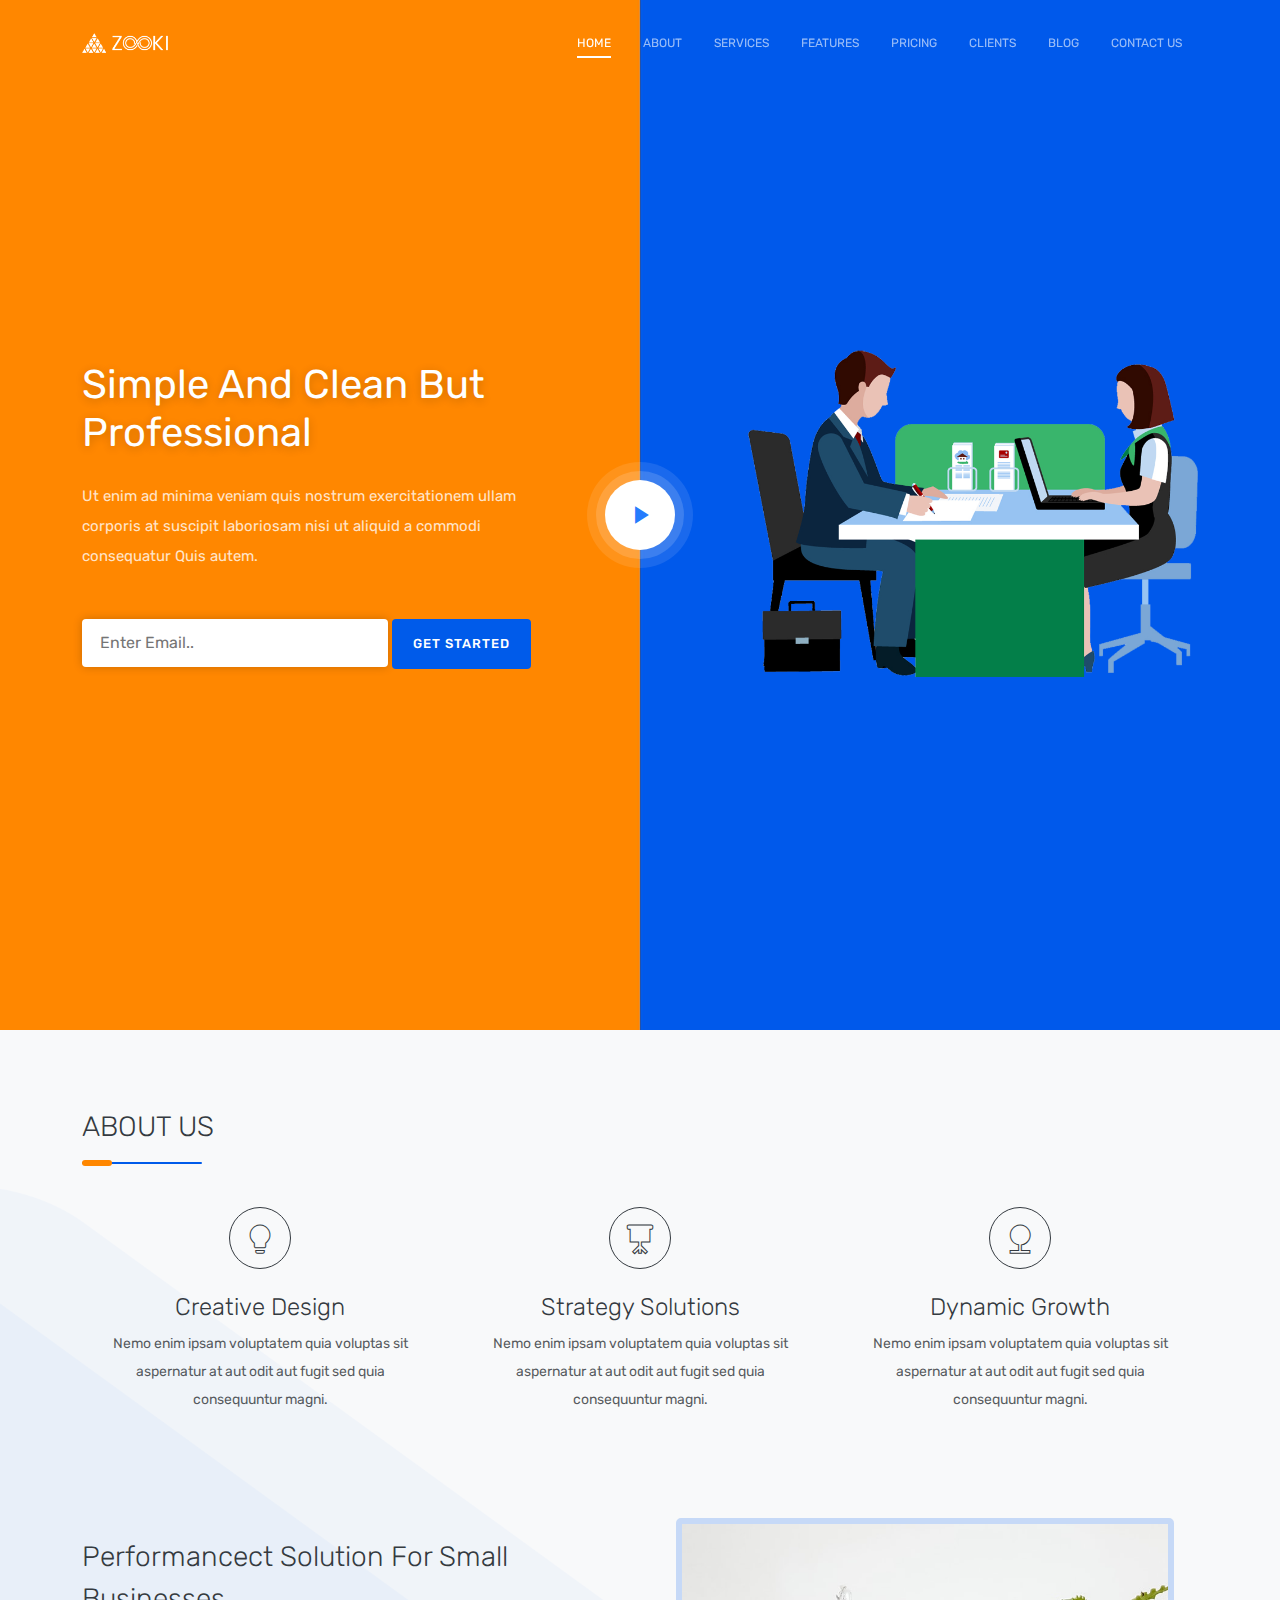
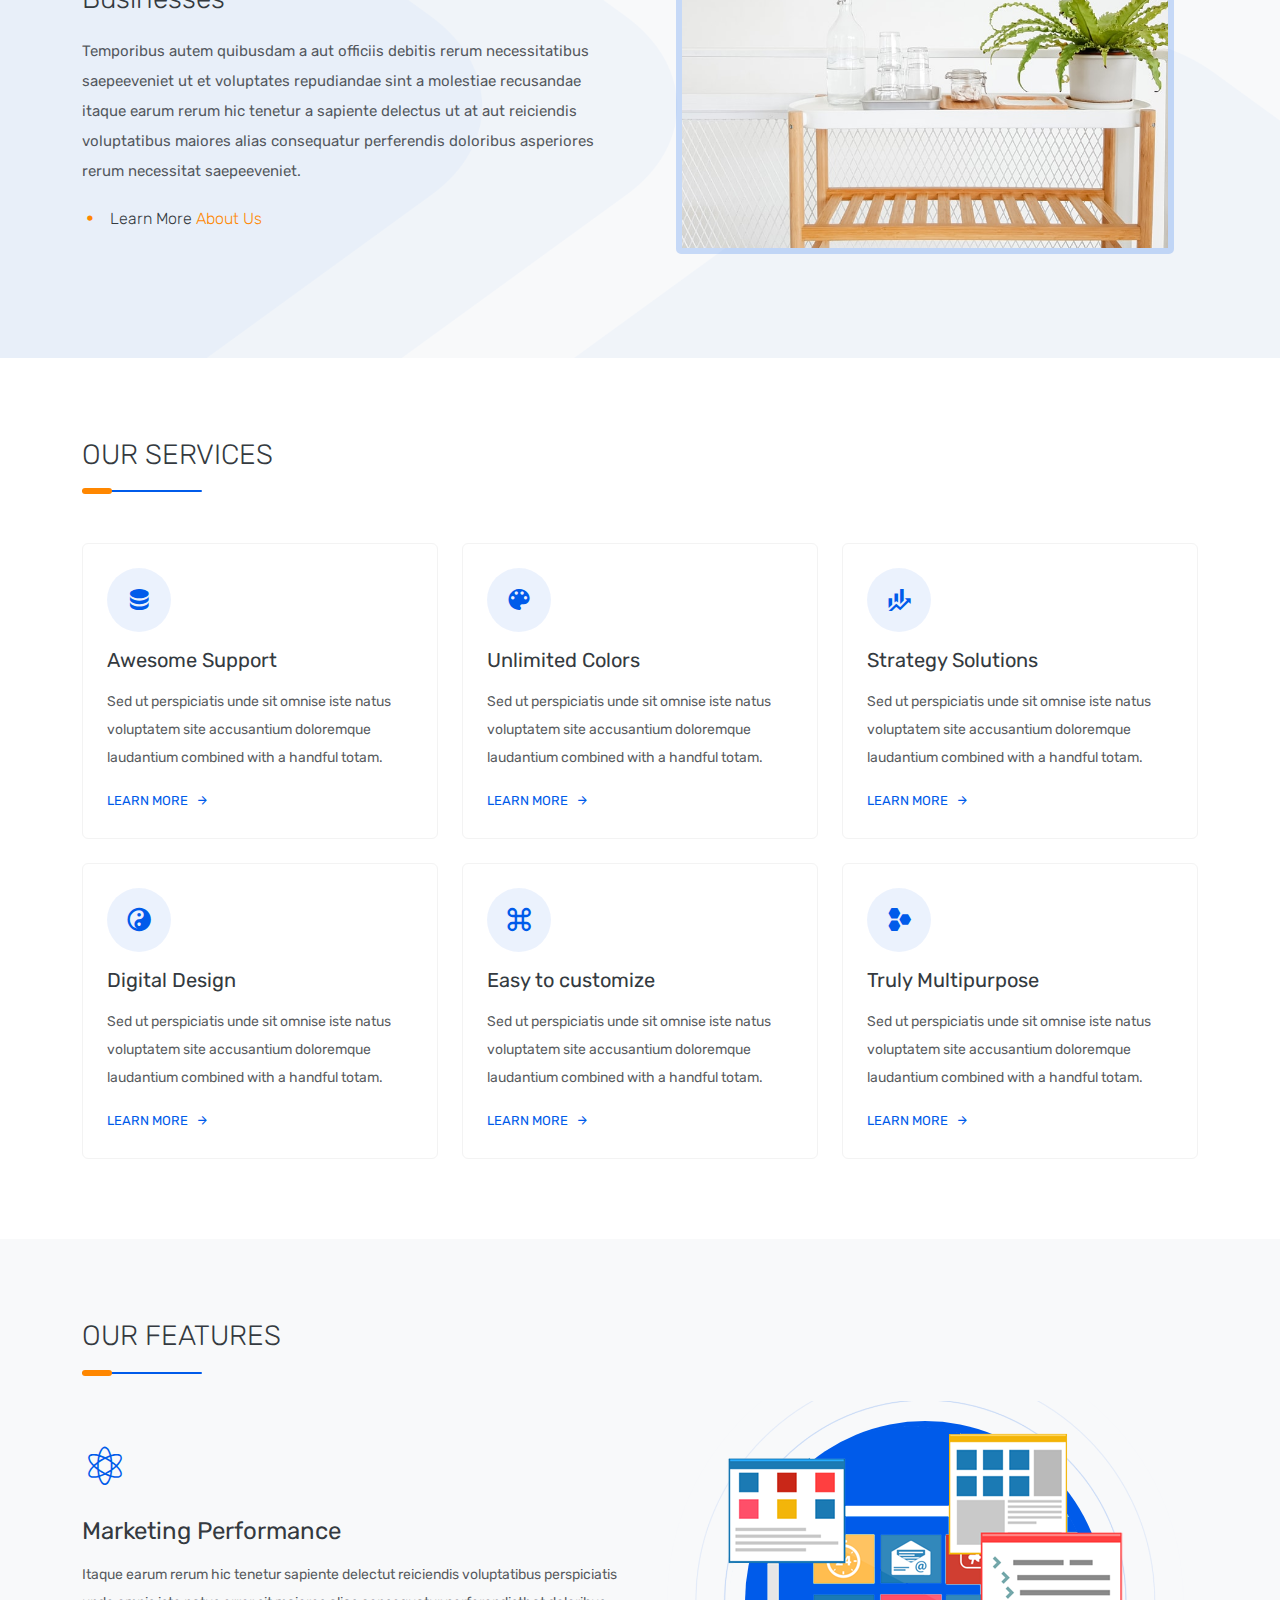
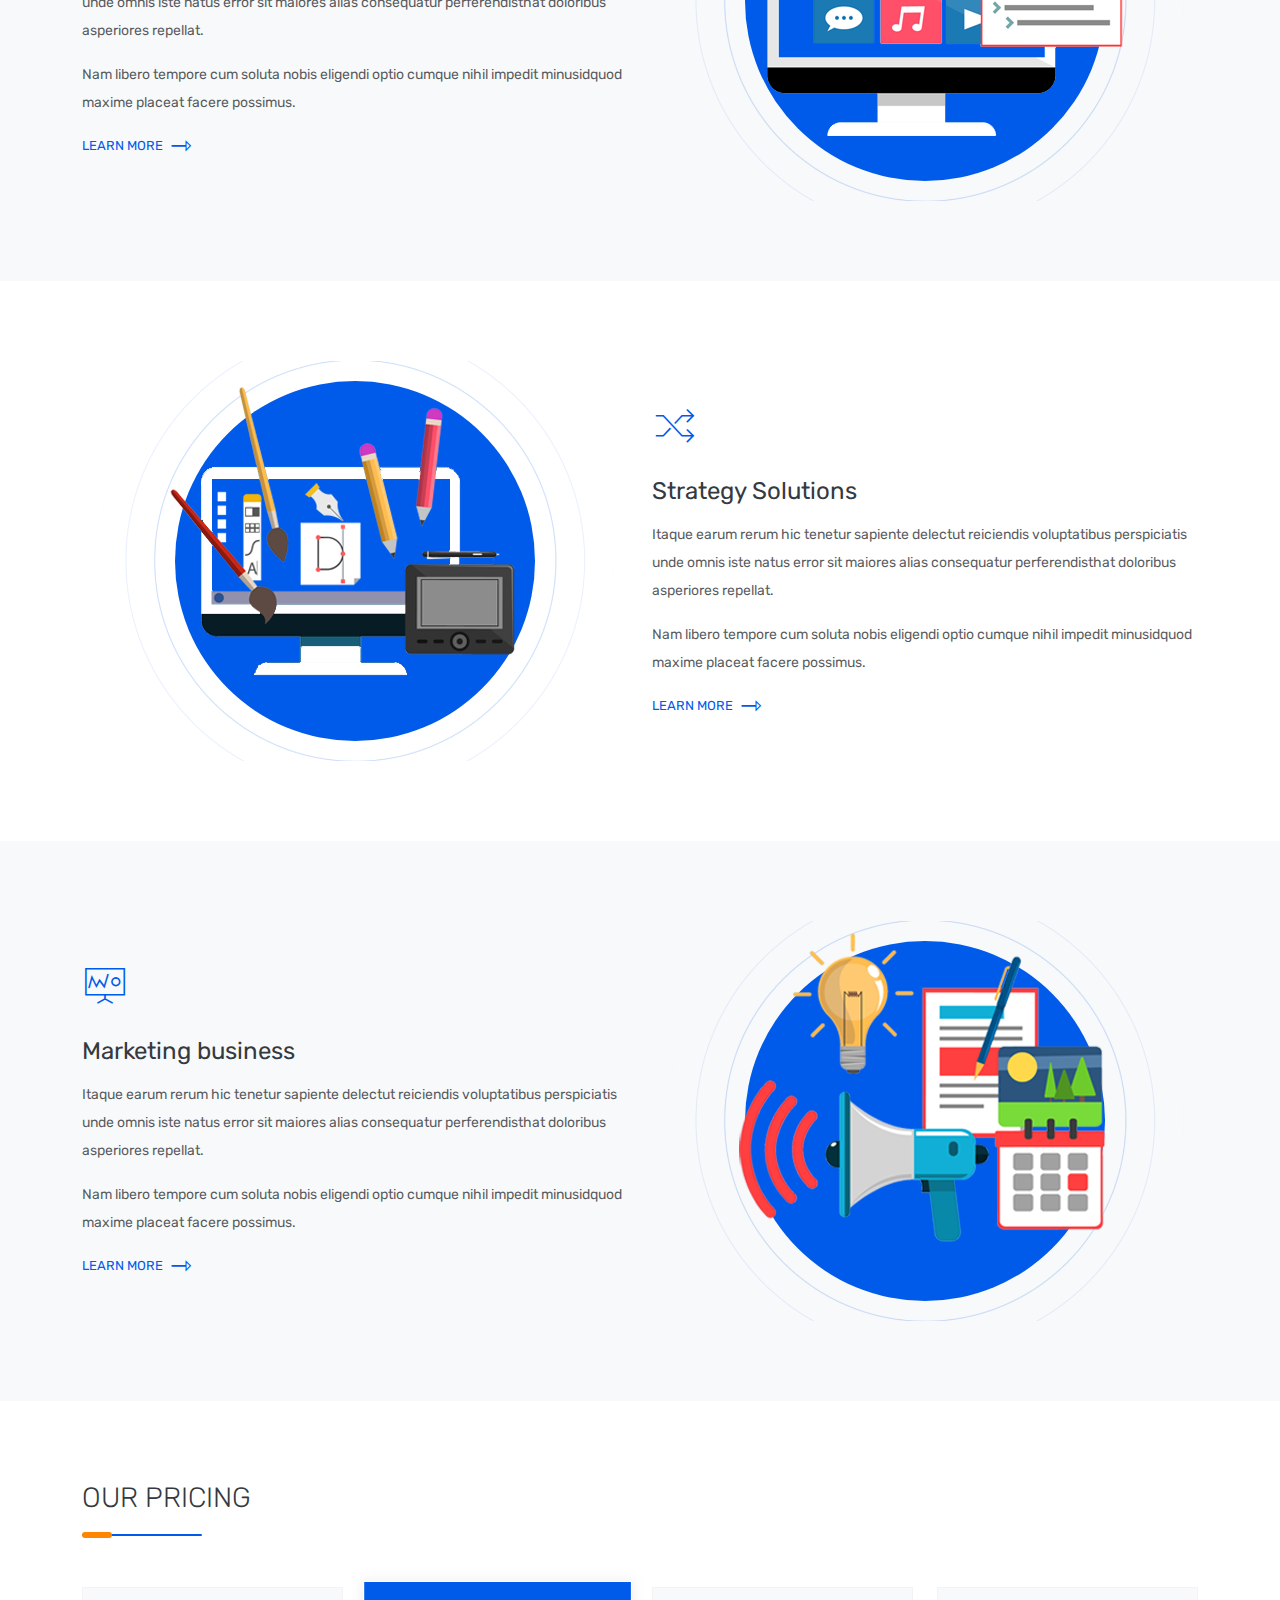
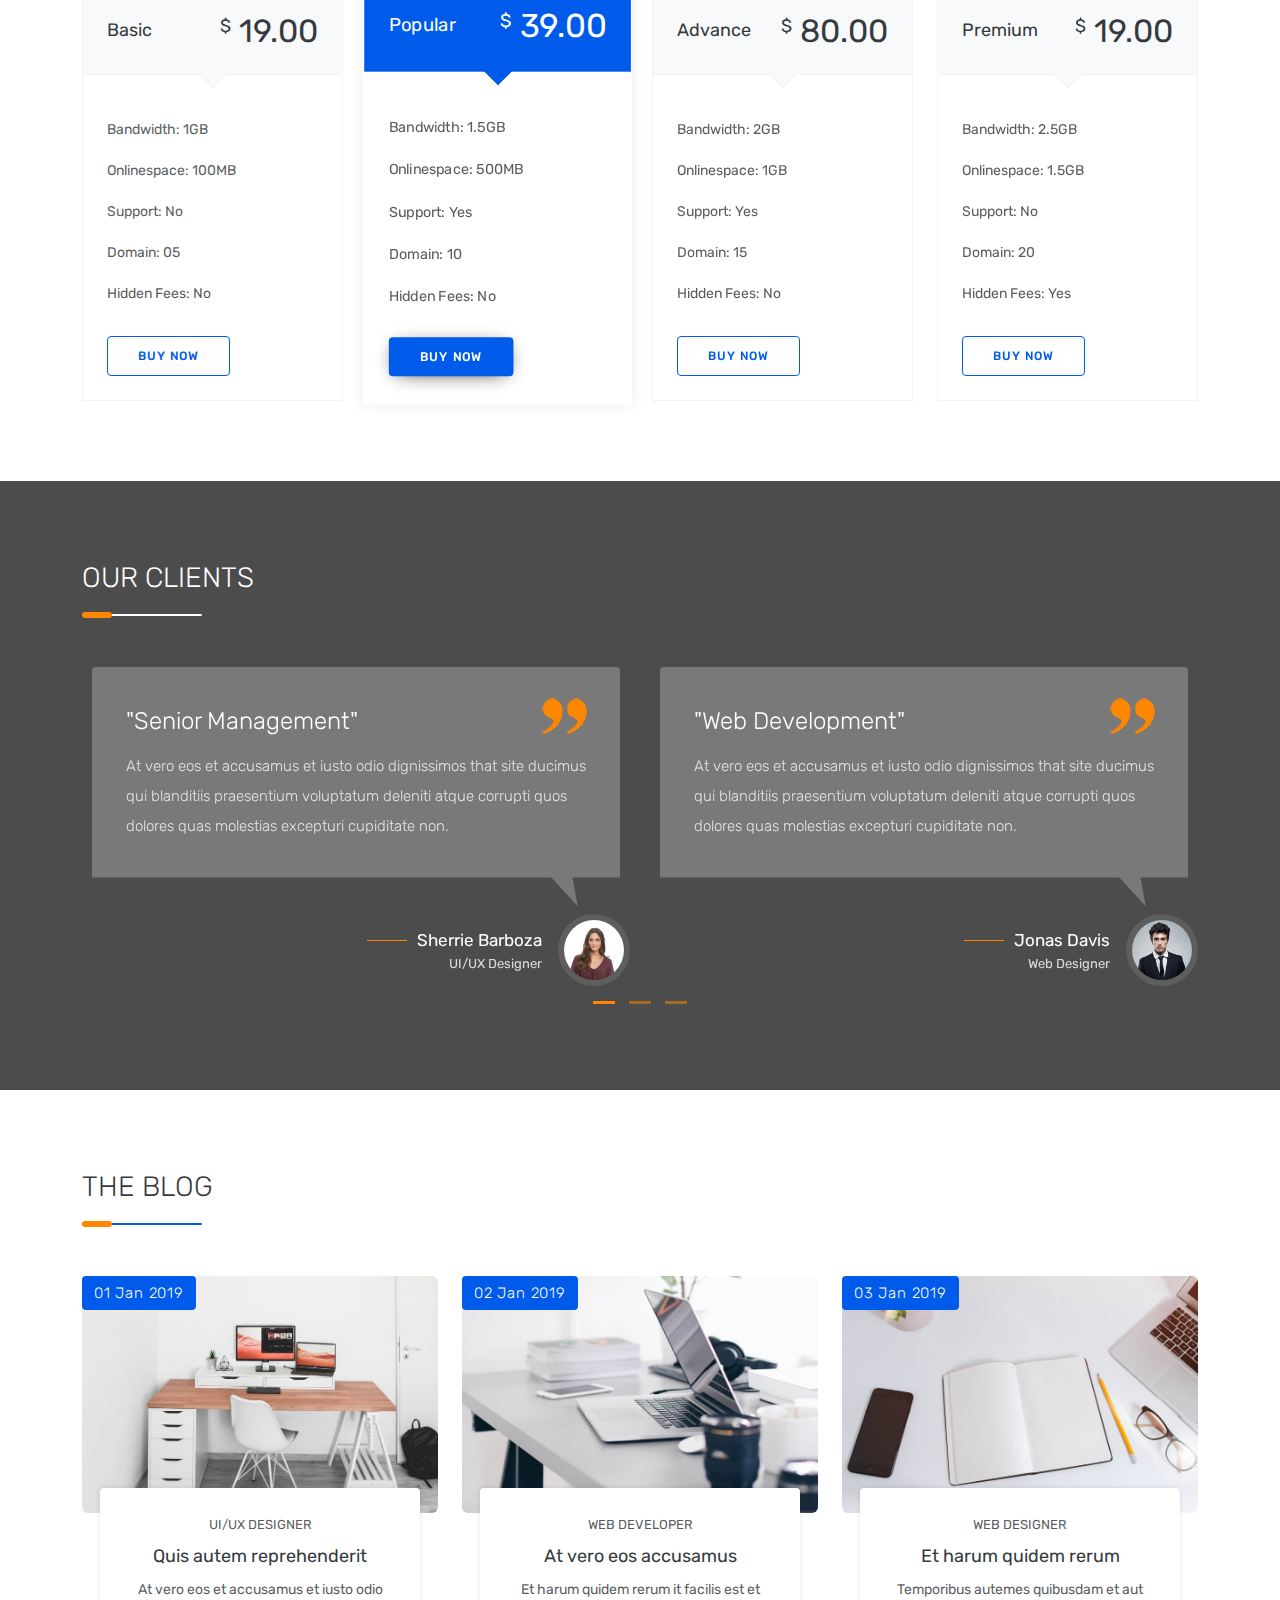
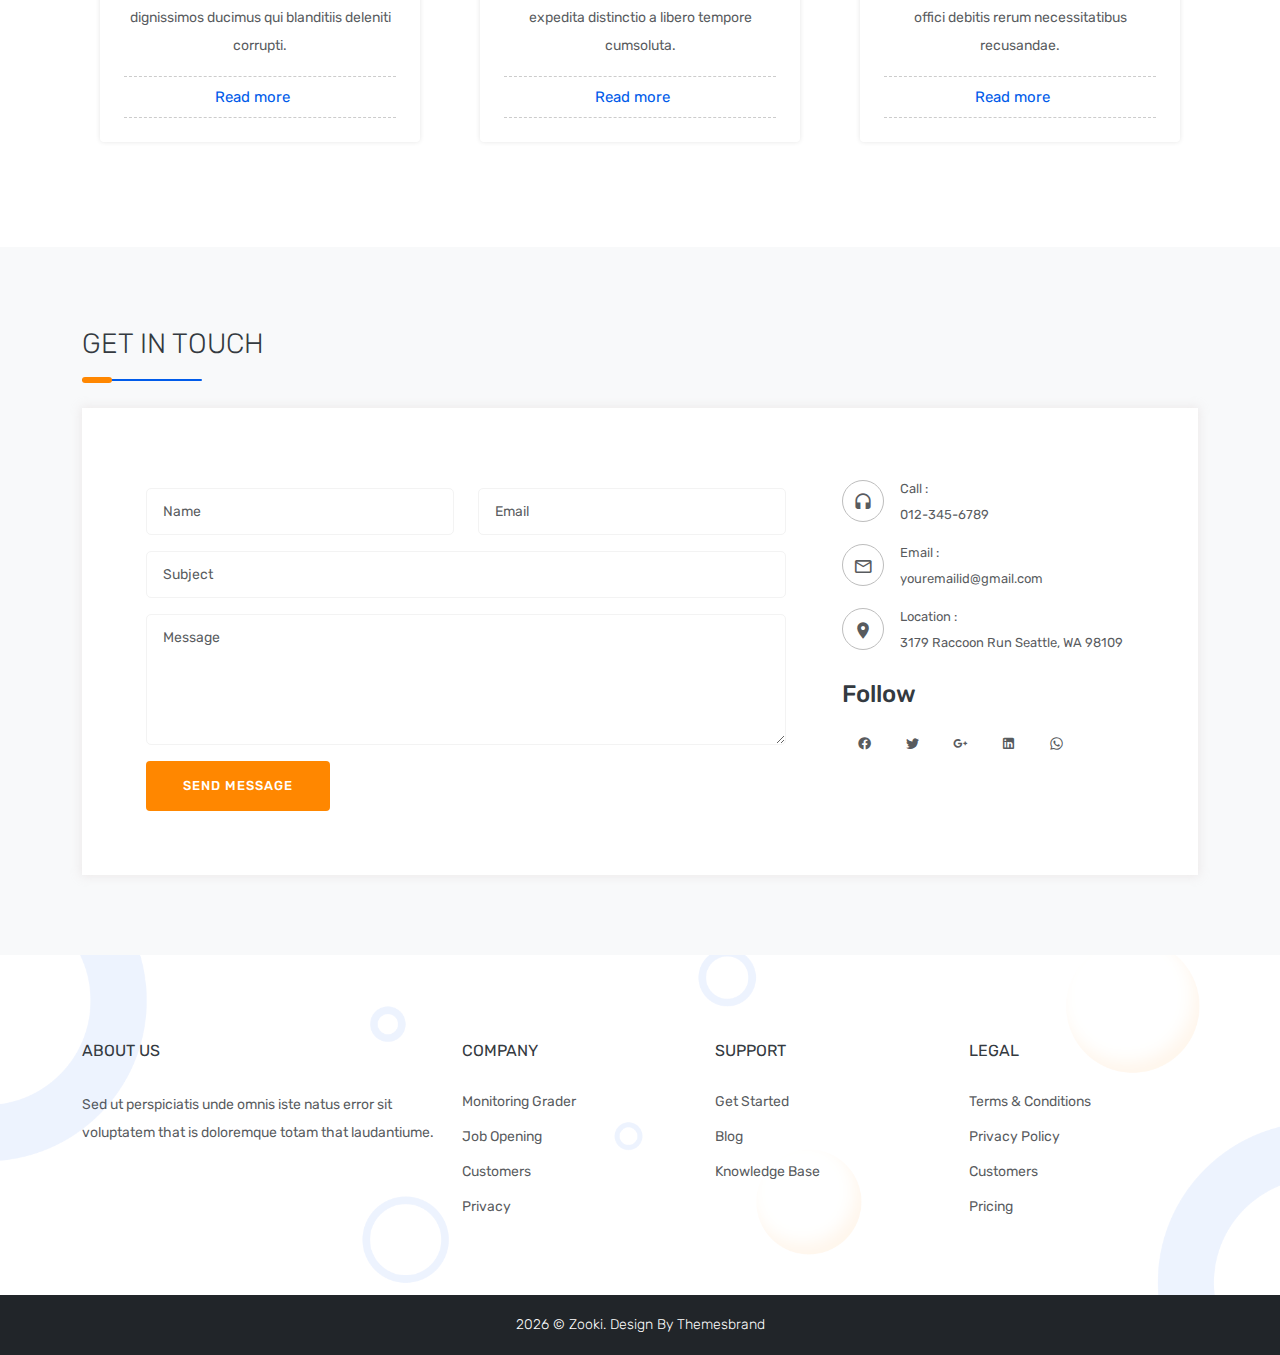
<file: HTML/index-4.html>
<!DOCTYPE html>
<html lang="en">

<head>
    <meta charset="utf-8" />
    <title>Zooki - Responsive Bootstrap 5 Landing Page Template</title>
    <meta name="viewport" content="width=device-width, initial-scale=1.0">
    <meta name="description" content="Premium Bootstrap 5 Landing Page Template" />
    <meta name="keywords" content="bootstrap 5, premium, marketing, multipurpose" />
    <meta content="Themesbrand" name="author" />
    <!-- favicon -->
    <link rel="shortcut icon" href="images/favicon.ico">

    <!--Material Icon -->
    <link rel="stylesheet" type="text/css" href="css/materialdesignicons.min.css" />

    <!-- Pixeden Icon -->
    <link rel="stylesheet" type="text/css" href="css/pe-icon-7.css" />

    <!-- tinyslider -->
    <link rel="stylesheet" href="css/tiny-slider.css">

    <!-- css -->
    <link href="css/bootstrap.min.css" rel="stylesheet" type="text/css" />
    <link href="css/materialdesignicons.min.css" rel="stylesheet" type="text/css" />
    <link href="css/style.min.css" rel="stylesheet" type="text/css" />

</head>

<body data-bs-spy="scroll" data-bs-target="#navbar" data-bs-offset="70" onload="return preloader();">

    <!-- Loader -->
    <div id="preloader">
        <div id="status">
            <div class="sk-cube-grid">
                <div class="sk-cube sk-cube1"></div>
                <div class="sk-cube sk-cube2"></div>
                <div class="sk-cube sk-cube3"></div>
                <div class="sk-cube sk-cube4"></div>
                <div class="sk-cube sk-cube5"></div>
                <div class="sk-cube sk-cube6"></div>
                <div class="sk-cube sk-cube7"></div>
                <div class="sk-cube sk-cube8"></div>
                <div class="sk-cube sk-cube9"></div>
            </div>
        </div>
    </div>

    <!--Navbar Start-->
    <nav class="navbar navbar-expand-lg fixed-top navbar-custom navbar-light sticky sticky-dark" id="navbar">
        <div class="container">
            <!-- LOGO -->
            <a class="navbar-brand logo" href="index-2.html">
                <img src="images/zooki.png" alt="" height="20">
            </a>
            <button class="navbar-toggler" type="button" data-bs-toggle="collapse" data-bs-target="#navbarCollapse"
                aria-controls="navbarCollapse" aria-expanded="false" aria-label="Toggle navigation">
                <i class="mdi mdi-menu"></i>
            </button>
            <div class="collapse navbar-collapse" id="navbarCollapse">
                <ul class="navbar-nav ms-auto navbar-center" id="navbar-navlist">
                    <li class="nav-item">
                        <a data-scroll href="#home" class="nav-link">Home</a>
                    </li>
                    <li class="nav-item">
                        <a data-scroll href="#about" class="nav-link">About</a>
                    </li>
                    <li class="nav-item">
                        <a data-scroll href="#services" class="nav-link">Services</a>
                    </li>
                    <li class="nav-item">
                        <a data-scroll href="#features" class="nav-link">Features</a>
                    </li>
                    <li class="nav-item">
                        <a data-scroll href="#pricing" class="nav-link">Pricing</a>
                    </li>
                    <li class="nav-item">
                        <a data-scroll href="#clients" class="nav-link">Clients</a>
                    </li>
                    <li class="nav-item">
                        <a data-scroll href="#blog" class="nav-link">Blog</a>
                    </li>
                    <li class="nav-item">
                        <a data-scroll href="#contact" class="nav-link">Contact us</a>
                    </li>
                </ul>

            </div>
        </div>
    </nav>
    <!-- Navbar End -->

    <!-- HOME START -->
    <section class="section home-4-bg" id="home">
        <div class="home-center">
            <div class="home-desc-center">
                <div class="container">
                    <div class="row align-items-center">
                        <div class="col-lg-6 position-static">
                            <div class="mt-40 home-4-content">
                                <h1 class="text-white fw-normal home-2-title mb-0">Simple And Clean But
                                    Professional</h1>
                                <p class="text-white-70 mt-4 f-15 mb-0">Ut enim ad minima veniam quis nostrum
                                    exercitationem ullam corporis at suscipit laboriosam nisi ut aliquid a commodi
                                    consequatur Quis autem.</p>
                                <div class="subcribe-form mt-5">
                                    <form>
                                        <input type="text" class="mdi mdi-send" placeholder="Enter Email..">
                                        <button type="submit" class="btn btn-w btn-custom-primary mt-10">Get
                                            started</button>
                                    </form>
                                </div>
                            </div>
                            <div class="video-button my-sm-5 my-xl-0">
                                <p class="play-shadow mb-0" data-bs-toggle="modal" data-bs-target="#watchvideomodal"><a
                                        href="javascript: void(0);" class="video-play-icon">
                                        <i class="mdi mdi-play play-icon-circle "></i></a>
                                </p>
                            </div>
                            <!-- Modal -->
                            <div class="modal fade bd-example-modal-lg" id="watchvideomodal" data-keyboard="false"
                                tabindex="-1" aria-hidden="true">
                                <div class="modal-dialog modal-dialog-centered modal-dialog modal-lg">
                                    <div class="modal-content home-modal">
                                        <div class="modal-header border-0">
                                            <button type="button" class="btn-close" data-bs-dismiss="modal"
                                                aria-label="Close"></button>
                                        </div>
                                        <video id="VisaChipCardVideo" class="video-box" controls>
                                            <source src="https://www.w3schools.com/html/mov_bbb.mp4" type="video/mp4">
                                            <!--Browser does not support <video> tag -->
                                        </video>
                                    </div>
                                </div>
                            </div>


                        </div>
                        <!-- col end -->

                        <div class="col-lg-6 position-static">
                            <div class="mt-40 home-4-img position-relative ps-xl-5 ms-lg-5 mt-xl-0 mt-sm-5">
                                <img src="images/home-4-img.png" alt="" class="img-fluid mx-auto d-block">
                            </div>
                        </div>
                        <!-- col end -->
                    </div>
                    <!-- row end -->
                </div>
                <!-- container end -->
            </div>
        </div>
    </section>
    <!-- HOME END -->


    <!-- ABOUT START -->
    <section class="section bg-about bg-light-about bg-light" id="about">
        <div class="container">
            <div class="row">
                <div class="col-lg-12">
                    <div class="title-heading mb-5">
                        <h3 class="text-dark mb-1 fw-light text-uppercase">About Us</h3>
                        <div class="title-border-simple position-relative"></div>
                    </div>
                </div>
                <!-- col end -->
            </div>
            <!-- row end -->

            <div class="row">
                <div class="col-lg-4">
                    <div class="about-box about-light text-center p-3">
                        <div class="about-icon mb-4">
                            <i class="mdi mdi-lightbulb"></i>
                        </div>
                        <h4 class="fw-light"><a href="#" class="text-dark">Creative Design</a></h4>
                        <p class="text-muted f-14">Nemo enim ipsam voluptatem quia voluptas sit aspernatur at aut odit
                            aut fugit sed quia consequuntur magni.</p>
                    </div>
                </div>
                <!-- col end -->

                <div class="col-lg-4">
                    <div class="about-box about-light text-center p-3">
                        <div class="about-icon mb-4">
                            <i class="mdi mdi-projector-screen"></i>
                        </div>
                        <h4 class="fw-light"><a href="#" class="text-dark">Strategy Solutions</a></h4>
                        <p class="text-muted f-14">Nemo enim ipsam voluptatem quia voluptas sit aspernatur at aut odit
                            aut fugit sed quia consequuntur magni.</p>
                    </div>
                </div>
                <!-- col end -->

                <div class="col-lg-4">
                    <div class="about-box about-light text-center p-3">
                        <div class="about-icon mb-4">
                            <i class="mdi mdi-nature"></i>
                        </div>
                        <h4 class="fw-light"><a href="#" class="text-dark">Dynamic Growth</a></h4>
                        <p class="text-muted f-14">Nemo enim ipsam voluptatem quia voluptas sit aspernatur at aut odit
                            aut fugit sed quia consequuntur magni.</p>
                    </div>
                </div>
                <!-- col end -->
            </div>
            <!-- row end -->

            <div class="row align-items-center mt-5">
                <div class="col-md-6">
                    <div class="about-desc">
                        <h3 class="text-dark mb-3 fw-light">Performancect Solution For Small Businesses</h3>
                        <p class="text-muted f-15">Temporibus autem quibusdam a aut officiis debitis rerum
                            necessitatibus saepeeveniet ut et voluptates repudiandae sint a molestiae recusandae itaque
                            earum rerum hic tenetur a sapiente delectus ut at aut reiciendis voluptatibus maiores alias
                            consequatur perferendis doloribus asperiores rerum necessitat saepeeveniet.</p>
                        <div class="about-by">
                            <p class="fw-light mb-0"><a href="#" class="text-dark"><i
                                        class="mdi mdi-circle-medium text-custom me-2"></i>
                                    Learn More <span class="text-custom"> About Us</span></a></p>
                        </div>
                    </div>
                </div>
                <!-- col end -->

                <div class="col-md-6">
                    <div class="about-img light-img position-relative p-4">
                        <img src="images/about-img.jpg" alt="" class="img-fluid mx-auto d-block">
                    </div>
                </div>
                <!-- col end -->
            </div>
            <!-- row end -->
        </div>
        <!-- container end -->
    </section>
    <!-- ABOUT END -->

    <!-- SERVICE START -->
    <section class="section" id="services">
        <div class="container">
            <div class="row">
                <div class="col-lg-12">
                    <div class="title-heading mb-5">
                        <h3 class="text-dark mb-1 fw-light text-uppercase">Our Services</h3>
                        <div class="title-border-simple position-relative"></div>
                    </div>
                </div>
                <!-- col end -->
            </div>
            <!-- row end -->

            <div class="row">
                <div class="col-lg-4 col-md-6">
                    <div class="service-box rounded mt-4 p-4">
                        <div class="service-icon mb-3">
                            <i class="mdi mdi-database"></i>
                        </div>
                        <div class="services-desc">
                            <div class="service-title mb-2 position-relative">
                                <h5 class="fw-normal mb-3"><a href="#" class="text-dark">Awesome Support</a></h5>
                            </div>
                            <p class="text-muted mb-3 f-14">Sed ut perspiciatis unde sit omnise iste natus voluptatem
                                site accusantium doloremque laudantium combined with a handful totam.</p>
                            <p class="mb-0 text-uppercase f-13"><a href="#" class="text-primary">learn more<i
                                        class="mdi mdi-arrow-right ms-2"></i></a></p>
                        </div>
                    </div>
                </div>
                <!-- col end -->

                <div class="col-lg-4 col-md-6">
                    <div class="service-box rounded mt-4 p-4">
                        <div class="service-icon mb-3">
                            <i class="mdi mdi-palette"></i>
                        </div>
                        <div class="services-desc">
                            <div class="service-title mb-2 position-relative">
                                <h5 class="fw-normal mb-3"><a href="#" class="text-dark">Unlimited Colors</a></h5>
                            </div>
                            <p class="text-muted mb-3 f-14">Sed ut perspiciatis unde sit omnise iste natus voluptatem
                                site accusantium doloremque laudantium combined with a handful totam.</p>
                            <p class="mb-0 text-uppercase f-13"><a href="#" class="text-primary">learn more<i
                                        class="mdi mdi-arrow-right ms-2"></i></a></p>
                        </div>
                    </div>
                </div>
                <!-- col end -->

                <div class="col-lg-4 col-md-6">
                    <div class="service-box rounded mt-4 p-4">
                        <div class="service-icon mb-3">
                            <i class="mdi mdi-finance"></i>
                        </div>
                        <div class="services-desc">
                            <div class="service-title mb-2 position-relative">
                                <h5 class="fw-normal mb-3"><a href="#" class="text-dark">Strategy Solutions</a></h5>
                            </div>
                            <p class="text-muted mb-3 f-14">Sed ut perspiciatis unde sit omnise iste natus voluptatem
                                site accusantium doloremque laudantium combined with a handful totam.</p>
                            <p class="mb-0 text-uppercase f-13"><a href="#" class="text-primary">learn more<i
                                        class="mdi mdi-arrow-right ms-2"></i></a></p>
                        </div>
                    </div>
                </div>
                <!-- col end -->

                <div class="col-lg-4 col-md-6">
                    <div class="service-box rounded mt-4 p-4">
                        <div class="service-icon mb-3">
                            <i class="mdi mdi-yin-yang"></i>
                        </div>
                        <div class="services-desc">
                            <div class="service-title mb-2 position-relative">
                                <h5 class="fw-normal mb-3"><a href="#" class="text-dark">Digital Design</a></h5>
                            </div>
                            <p class="text-muted mb-3 f-14">Sed ut perspiciatis unde sit omnise iste natus voluptatem
                                site accusantium doloremque laudantium combined with a handful totam.</p>
                            <p class="mb-0 text-uppercase f-13"><a href="#" class="text-primary">learn more<i
                                        class="mdi mdi-arrow-right ms-2"></i></a></p>
                        </div>
                    </div>
                </div>
                <!-- col end -->

                <div class="col-lg-4 col-md-6">
                    <div class="service-box rounded mt-4 p-4">
                        <div class="service-icon mb-3">
                            <i class="mdi mdi-apple-keyboard-command"></i>
                        </div>
                        <div class="services-desc">
                            <div class="service-title mb-2 position-relative">
                                <h5 class="fw-normal mb-3"><a href="#" class="text-dark">Easy to customize</a></h5>
                            </div>
                            <p class="text-muted mb-3 f-14">Sed ut perspiciatis unde sit omnise iste natus voluptatem
                                site accusantium doloremque laudantium combined with a handful totam.</p>
                            <p class="mb-0 text-uppercase f-13"><a href="#" class="text-primary">learn more<i
                                        class="mdi mdi-arrow-right ms-2"></i></a></p>
                        </div>
                    </div>
                </div>
                <!-- col end -->

                <div class="col-lg-4 col-md-6">
                    <div class="service-box rounded mt-4 p-4">
                        <div class="service-icon mb-3">
                            <i class="mdi mdi-hexagon-multiple"></i>
                        </div>
                        <div class="services-desc">
                            <div class="service-title mb-2 position-relative">
                                <h5 class="fw-normal mb-3"><a href="#" class="text-dark">Truly Multipurpose</a></h5>
                            </div>
                            <p class="text-muted mb-3 f-14">Sed ut perspiciatis unde sit omnise iste natus voluptatem
                                site accusantium doloremque laudantium combined with a handful totam.</p>
                            <p class="mb-0 text-uppercase f-13"><a href="#" class="text-primary">learn more<i
                                        class="mdi mdi-arrow-right ms-2"></i></a></p>
                        </div>
                    </div>
                </div>
                <!-- col end -->
            </div>
            <!-- row end -->
        </div>
        <!-- container end -->
    </section>
    <!-- SERVICE END -->

    <!-- FEATURES START -->
    <section class="section bg-features bg-light" id="features">
        <div class="container">
            <div class="row">
                <div class="col-lg-12">
                    <div class="title-heading mb-5">
                        <h3 class="text-dark mb-1 fw-light text-uppercase">Our Features</h3>
                        <div class="title-border-simple position-relative"></div>
                    </div>
                </div>
                <!-- col end -->
            </div>
            <!-- row end -->

            <div class="row align-items-center">
                <div class="col-lg-6">
                    <div class="features-content">
                        <div class="features-icon">
                            <i class="pe-7s-science text-primary"></i>
                        </div>
                        <h4 class="fw-normal text-dark mb-3 mt-4">Marketing Performance</h4>
                        <p class="text-muted f-14">Itaque earum rerum hic tenetur sapiente delectut reiciendis
                            voluptatibus perspiciatis unde omnis iste natus error sit maiores alias consequatur
                            perferendisthat doloribus asperiores repellat.</p>
                        <p class="text-muted f-14">Nam libero tempore cum soluta nobis eligendi optio cumque nihil
                            impedit minusidquod maxime placeat facere possimus.</p>
                        <p class="mb-0 text-uppercase f-13"><a href="#" class="text-primary">learn more <span
                                    class="right-arrow ms-1">&#x21FE;</span></a></p>
                    </div>
                </div>
                <!-- col end -->
                <div class="col-lg-6">
                    <div class="features-img mt-32">
                        <img src="images/features-img/img-1.png" alt="" class="img-fluid mx-auto d-block">
                    </div>
                </div>
                <!-- col end -->
            </div>
            <!-- row end -->
        </div>
        <!-- container end -->
    </section>
    <!-- FEARURES 1 END -->

    <section class="section bg-features">
        <div class="container">
            <div class="row align-items-center">
                <div class="col-lg-6">
                    <div class="features-img">
                        <img src="images/features-img/img-2.png" alt="" class="img-fluid mx-auto d-block">
                    </div>
                </div>
                <!-- col end -->
                <div class="col-lg-6">
                    <div class="features-content mt-32">
                        <div class="features-icon">
                            <i class="pe-7s-shuffle text-primary"></i>
                        </div>
                        <h4 class="fw-normal text-dark mb-3 mt-4">Strategy Solutions</h4>
                        <p class="text-muted f-14">Itaque earum rerum hic tenetur sapiente delectut reiciendis
                            voluptatibus perspiciatis unde omnis iste natus error sit maiores alias consequatur
                            perferendisthat doloribus asperiores repellat.</p>
                        <p class="text-muted f-14">Nam libero tempore cum soluta nobis eligendi optio cumque nihil
                            impedit minusidquod maxime placeat facere possimus.</p>
                        <p class="mb-0 text-uppercase f-13"><a href="#" class="text-primary">learn more <span
                                    class="right-arrow ms-1">&#x21FE;</span></a></p>
                    </div>
                </div>
                <!-- col end -->
            </div>
            <!-- row end -->
        </div>
        <!-- container end -->
    </section>
    <!-- FEARURES 2 END -->

    <section class="section bg-features bg-light">
        <div class="container">
            <div class="row align-items-center">
                <div class="col-lg-6">
                    <div class="features-content">
                        <div class="features-icon">
                            <i class="pe-7s-display1 text-primary"></i>
                        </div>
                        <h4 class="fw-normal text-dark mb-3 mt-4">Marketing business</h4>
                        <p class="text-muted f-14">Itaque earum rerum hic tenetur sapiente delectut reiciendis
                            voluptatibus perspiciatis unde omnis iste natus error sit maiores alias consequatur
                            perferendisthat doloribus asperiores repellat.</p>
                        <p class="text-muted f-14">Nam libero tempore cum soluta nobis eligendi optio cumque nihil
                            impedit minusidquod maxime placeat facere possimus.</p>
                        <p class="mb-0 text-uppercase f-13"><a href="#" class="text-primary">learn more <span
                                    class="right-arrow ms-1">&#x21FE;</span></a></p>
                    </div>
                </div>
                <!-- col end -->
                <div class="col-lg-6">
                    <div class="features-img mt-40">
                        <img src="images/features-img/img-3.png" alt="" class="img-fluid mx-auto d-block">
                    </div>
                </div>
                <!-- col end -->
            </div>
            <!-- row end -->
        </div>
        <!-- container end -->
    </section>
    <!-- FEATURES 3 END -->

    <!-- PRICING START -->
    <section class="section" id="pricing">
        <div class="container">
            <div class="row">
                <div class="col-lg-12">
                    <div class="title-heading mb-5">
                        <h3 class="text-dark mb-1 fw-light text-uppercase">Our Pricing</h3>
                        <div class="title-border-simple position-relative"></div>
                    </div>
                </div>
                <!-- col end -->
            </div>
            <!-- row end -->

            <div class="row">
                <div class="col-lg-3 col-md-6">
                    <div class="pricing-box mt-4">
                        <div class="price bg-light position-relative p-4">
                            <div class="float-start">
                                <h5 class="text-dark title mt-2 fw-normal f-18 mb-0">Basic</h5>
                            </div>
                            <div class="">
                                <h2 class="text-dark fw-normal text-end mb-0"><sup>$</sup> 19.00</h2>
                            </div>
                        </div>
                        <div class="p-4 pricing-list">
                            <ul class="list-unstyled mb-0">
                                <li class="text-muted f-14">Bandwidth: 1GB</li>
                                <li class="text-muted f-14">Onlinespace: 100MB</li>
                                <li class="text-muted f-14">Support: No</li>
                                <li class="text-muted f-14">Domain: 05</li>
                                <li class="text-muted mb-0 f-14">Hidden Fees: No</li>
                            </ul>
                        </div>
                        <div class="ps-4 mb-4 mt-2">
                            <a href="#" class="btn btn-outline btn-sm">Buy Now</a>
                        </div>
                    </div>
                </div>
                <!-- col end -->

                <div class="col-lg-3 col-md-6">
                    <div class="pricing-box active mt-4">
                        <div class="price bg-light position-relative p-4">
                            <div class="float-start">
                                <h5 class="text-dark title mt-2 fw-normal f-18 mb-0">Popular</h5>
                            </div>
                            <div class="">
                                <h2 class="text-dark fw-normal text-end mb-0"><sup>$</sup> 39.00</h2>
                            </div>
                        </div>
                        <div class="p-4 pricing-list">
                            <ul class="list-unstyled mb-0">
                                <li class="text-muted f-14">Bandwidth: 1.5GB</li>
                                <li class="text-muted f-14">Onlinespace: 500MB</li>
                                <li class="text-muted f-14">Support: Yes</li>
                                <li class="text-muted f-14">Domain: 10</li>
                                <li class="text-muted mb-0 f-14">Hidden Fees: No</li>
                            </ul>
                        </div>
                        <div class="ps-4 mb-4 mt-2">
                            <a href="#" class="btn btn-outline active btn-sm">Buy Now</a>
                        </div>
                    </div>
                </div>
                <!-- col end -->

                <div class="col-lg-3 col-md-6">
                    <div class="pricing-box mt-4">
                        <div class="price bg-light position-relative p-4">
                            <div class="float-start">
                                <h5 class="text-dark title mt-2 fw-normal f-18 mb-0">Advance</h5>
                            </div>
                            <div class="">
                                <h2 class="text-dark fw-normal text-end mb-0"><sup>$</sup> 80.00</h2>
                            </div>
                        </div>
                        <div class="p-4 pricing-list">
                            <ul class="list-unstyled mb-0">
                                <li class="text-muted f-14">Bandwidth: 2GB</li>
                                <li class="text-muted f-14">Onlinespace: 1GB</li>
                                <li class="text-muted f-14">Support: Yes</li>
                                <li class="text-muted f-14">Domain: 15</li>
                                <li class="text-muted mb-0 f-14">Hidden Fees: No</li>
                            </ul>
                        </div>
                        <div class="ps-4 mb-4 mt-2">
                            <a href="#" class="btn btn-outline btn-sm">Buy Now</a>
                        </div>
                    </div>
                </div>
                <!-- col end -->

                <div class="col-lg-3 col-md-6">
                    <div class="pricing-box mt-4">
                        <div class="price bg-light position-relative p-4">
                            <div class="float-start">
                                <h5 class="text-dark title mt-2 fw-normal f-18 mb-0">Premium</h5>
                            </div>
                            <div class="">
                                <h2 class="text-dark fw-normal text-end mb-0"><sup>$</sup> 19.00</h2>
                            </div>
                        </div>
                        <div class="p-4 pricing-list">
                            <ul class="list-unstyled mb-0">
                                <li class="text-muted f-14">Bandwidth: 2.5GB</li>
                                <li class="text-muted f-14">Onlinespace: 1.5GB</li>
                                <li class="text-muted f-14">Support: No</li>
                                <li class="text-muted f-14">Domain: 20</li>
                                <li class="text-muted mb-0 f-14">Hidden Fees: Yes</li>
                            </ul>
                        </div>
                        <div class="ps-4 mb-4 mt-2">
                            <a href="#" class="btn btn-outline btn-sm">Buy Now</a>
                        </div>
                    </div>
                </div>
                <!-- col end -->
            </div>
            <!-- row end -->
        </div>
        <!-- container end -->
    </section>
    <!-- PRICING END -->

    <!-- CLIENTS START -->
    <section class="section bg-clients" id="clients">
        <div class="bg-overlay"></div>
        <div class="container">
            <div class="row">
                <div class="col-lg-12">
                    <div class="title-heading mb-5">
                        <h3 class="text-white mb-1 fw-light text-uppercase">Our Clients</h3>
                        <div class="title-border-color position-relative"></div>
                    </div>
                </div>
                <!-- col end -->
            </div>
            <!-- row end -->

            <div class="row" dir="ltr">
                <div class="col-lg-12">
                    <div class="client-slider">
                        <div>
                            <div class="testi-content">
                                <div class="testi-box mt-4">
                                    <h4 class="text-white mb-3 fw-light">"Senior Management"</h4>
                                    <p class="text-white-70 fw-light mb-0 f-15">At vero eos et accusamus et iusto odio
                                        dignissimos that site ducimus qui blanditiis praesentium voluptatum deleniti
                                        atque
                                        corrupti quos dolores quas molestias excepturi cupiditate non.</p>
                                    <div class="quote-img">
                                        <img src="images/quote-img.png" alt="" class="img-fluid">
                                    </div>
                                </div>
                                <div class="mt-2">
                                    <div class="float-end ms-3">
                                        <div class="client-img">
                                            <img src="images/clients/img-1.jpg" alt="" class="img-fluid rounded-circle">
                                        </div>
                                    </div>
                                    <div class="clients-name text-end pt-3">
                                        <h6 class="text-white fw-normal position-relative f-17 mb-0"><span
                                                class="after-border"></span> Sherrie Barboza</h6>
                                        <p class="text-white-70 f-13 mb-0">UI/UX Designer</p>
                                    </div>
                                </div>
                            </div>
                        </div>
                        <!-- and -->

                        <div>
                            <div class="testi-content">
                                <div class="testi-box mt-4">
                                    <h4 class="text-white mb-3 fw-light">"Web Development"</h4>
                                    <p class="text-white-70 fw-light mb-0 f-15">At vero eos et accusamus et iusto odio
                                        dignissimos that site ducimus qui blanditiis praesentium voluptatum deleniti
                                        atque
                                        corrupti quos dolores quas molestias excepturi cupiditate non.</p>
                                    <div class="quote-img">
                                        <img src="images/quote-img.png" alt="" class="img-fluid">
                                    </div>
                                </div>
                                <div class="mt-2">
                                    <div class="float-end ms-3">
                                        <div class="client-img">
                                            <img src="images/clients/img-2.jpg" alt="" class="img-fluid rounded-circle">
                                        </div>
                                    </div>
                                    <div class="clients-name text-end pt-3">
                                        <h6 class="text-white fw-normal position-relative f-17 mb-0"><span
                                                class="after-border"></span> Jonas Davis</h6>
                                        <p class="text-white-70 f-13 mb-0">Web Designer</p>
                                    </div>
                                </div>
                            </div>
                        </div>
                        <!-- and -->

                        <div>
                            <div class="testi-content">
                                <div class="testi-box mt-4">
                                    <h4 class="text-white mb-3 fw-light">"Graphic Developer"</h4>
                                    <p class="text-white-70 fw-light mb-0 f-15">At vero eos et accusamus et iusto odio
                                        dignissimos that site ducimus qui blanditiis praesentium voluptatum deleniti
                                        atque
                                        corrupti quos dolores quas molestias excepturi cupiditate non.</p>
                                    <div class="quote-img">
                                        <img src="images/quote-img.png" alt="" class="img-fluid">
                                    </div>
                                </div>
                                <div class="mt-2">
                                    <div class="float-end ms-3">
                                        <div class="client-img">
                                            <img src="images/clients/img-3.jpg" alt="" class="img-fluid rounded-circle">
                                        </div>
                                    </div>
                                    <div class="clients-name text-end pt-3">
                                        <h6 class="text-white fw-normal position-relative f-17 mb-0"><span
                                                class="after-border"></span> Mary Cantu</h6>
                                        <p class="text-white-70 f-13 mb-0">PHP Developer</p>
                                    </div>
                                </div>
                            </div>
                        </div>
                        <!-- and -->

                        <div>
                            <div class="testi-content">
                                <div class="testi-box mt-4">
                                    <h4 class="text-white mb-3 fw-light">"Best Designer"</h4>
                                    <p class="text-white-70 fw-light mb-0 f-15">At vero eos et accusamus et iusto odio
                                        dignissimos that site ducimus qui blanditiis praesentium voluptatum deleniti
                                        atque
                                        corrupti quos dolores quas molestias excepturi cupiditate non.</p>
                                    <div class="quote-img">
                                        <img src="images/quote-img.png" alt="" class="img-fluid">
                                    </div>
                                </div>
                                <div class="mt-2">
                                    <div class="float-end ms-3">
                                        <div class="client-img">
                                            <img src="images/clients/img-4.jpg" alt="" class="img-fluid rounded-circle">
                                        </div>
                                    </div>
                                    <div class="clients-name text-end pt-3">
                                        <h6 class="text-white fw-normal position-relative f-17 mb-0"><span
                                                class="after-border"></span> Rodney Grey</h6>
                                        <p class="text-white-70 f-13 mb-0">Graphic Designer</p>
                                    </div>
                                </div>
                            </div>
                        </div>
                        <!-- and -->

                        <div>
                            <div class="testi-content">
                                <div class="testi-box mt-4">
                                    <h4 class="text-white mb-3 fw-light">"Senior Management"</h4>
                                    <p class="text-white-70 fw-light mb-0 f-15">At vero eos et accusamus et iusto odio
                                        dignissimos that site ducimus qui blanditiis praesentium voluptatum deleniti
                                        atque
                                        corrupti quos dolores quas molestias excepturi cupiditate non.</p>
                                    <div class="quote-img">
                                        <img src="images/quote-img.png" alt="" class="img-fluid">
                                    </div>
                                </div>
                                <div class="mt-2">
                                    <div class="float-end ms-3">
                                        <div class="client-img">
                                            <img src="images/clients/img-5.jpg" alt="" class="img-fluid rounded-circle">
                                        </div>
                                    </div>
                                    <div class="clients-name text-end pt-3">
                                        <h6 class="text-white fw-normal position-relative f-17 mb-0"><span
                                                class="after-border"></span> Shana Esposito</h6>
                                        <p class="text-white-70 f-13 mb-0">Web Developer</p>
                                    </div>
                                </div>
                            </div>
                        </div>
                        <!-- and -->

                        <div>
                            <div class="testi-content">
                                <div class="testi-box mt-4">
                                    <h4 class="text-white mb-3 fw-light">"Graphic Developer"</h4>
                                    <p class="text-white-70 fw-light mb-0 f-15">At vero eos et accusamus et iusto odio
                                        dignissimos that site ducimus qui blanditiis praesentium voluptatum deleniti
                                        atque
                                        corrupti quos dolores quas molestias excepturi cupiditate non.</p>
                                    <div class="quote-img">
                                        <img src="images/quote-img.png" alt="" class="img-fluid">
                                    </div>
                                </div>
                                <div class="mt-2">
                                    <div class="float-end ms-3">
                                        <div class="client-img">
                                            <img src="images/clients/img-6.jpg" alt="" class="img-fluid rounded-circle">
                                        </div>
                                    </div>
                                    <div class="clients-name text-end pt-3">
                                        <h6 class="text-white fw-normal position-relative f-17 mb-0"><span
                                                class="after-border"></span> Linda Sanor</h6>
                                        <p class="text-white-70 f-13 mb-0">UI/UX Designer</p>
                                    </div>
                                </div>
                            </div>
                        </div>
                        <!-- and -->
                    </div>
                </div>
            </div>
            <!-- row end -->
        </div>
        <!-- container end -->
    </section>
    <!-- CLIENTS END -->

    <!-- BLOG START -->
    <section class="section" id="blog">
        <div class="container">
            <div class="row">
                <div class="col-lg-12">
                    <div class="title-heading mb-5">
                        <h3 class="text-dark mb-1 fw-light text-uppercase">The Blog</h3>
                        <div class="title-border-simple position-relative"></div>
                    </div>
                </div>
                <!-- col end -->
            </div>
            <!-- row end -->

            <div class="row">
                <div class="col-lg-4">
                    <div class="blog position-relative">
                        <div class="blog-img position-relative mt-4">
                            <div class="blog-date">
                                <p class="mb-0 fw-light text-white f-15">01 Jan 2019</p>
                            </div>
                            <img src="images/blog/img-1.jpg" alt="" class="img-fluid mx-auto d-block rounded">
                        </div>
                        <div class="position-relative">
                            <div class="blog-content text-center bg-white p-4">
                                <p class="text-uppercase f-13 mb-2 text-muted">ui/ux designer</p>
                                <h5 class="fw-normal f-18"><a href="#" class="text-dark">Quis autem reprehenderit</a>
                                </h5>
                                <p class="text-muted f-14">
                                    At vero eos et accusamus et iusto odio dignissimos ducimus qui blanditiis deleniti
                                    corrupti.
                                </p>
                                <div class="read-more">
                                    <a href="#" class=" text-primary f-15">Read more<i
                                            class="mdi mdi-arrow-right"></i></a>
                                </div>
                            </div>
                        </div>
                    </div>
                </div>
                <!-- col end -->

                <div class="col-lg-4">
                    <div class="blog position-relative">
                        <div class="blog-img position-relative mt-4">
                            <div class="blog-date">
                                <p class="mb-0 fw-light text-white f-15">02 Jan 2019</p>
                            </div>
                            <img src="images/blog/img-2.jpg" alt="" class="img-fluid mx-auto d-block rounded">
                        </div>
                        <div class="position-relative">
                            <div class="blog-content text-center bg-white p-4">
                                <p class="text-uppercase f-13 mb-2 text-muted">web developer</p>
                                <h5 class="fw-normal f-18"><a href="#" class="text-dark">At vero eos accusamus</a></h5>
                                <p class="text-muted f-14">
                                    Et harum quidem rerum it facilis est et expedita distinctio a libero tempore
                                    cumsoluta.
                                </p>
                                <div class="read-more">
                                    <a href="#" class=" text-primary f-15">Read more<i
                                            class="mdi mdi-arrow-right"></i></a>
                                </div>
                            </div>
                        </div>
                    </div>
                </div>
                <!-- col end -->

                <div class="col-lg-4">
                    <div class="blog position-relative">
                        <div class="blog-img position-relative mt-4">
                            <div class="blog-date">
                                <p class="mb-0 fw-light text-white f-15">03 Jan 2019</p>
                            </div>
                            <img src="images/blog/img-3.jpg" alt="" class="img-fluid mx-auto d-block rounded">
                        </div>
                        <div class="position-relative">
                            <div class="blog-content text-center bg-white p-4">
                                <p class="text-uppercase f-13 mb-2 text-muted">web designer</p>
                                <h5 class="fw-normal f-18"><a href="#" class="text-dark">Et harum quidem rerum</a></h5>
                                <p class="text-muted f-14">
                                    Temporibus autemes quibusdam et aut offici debitis rerum necessitatibus recusandae.
                                </p>
                                <div class="read-more">
                                    <a href="#" class=" text-primary f-15">Read more<i
                                            class="mdi mdi-arrow-right"></i></a>
                                </div>
                            </div>
                        </div>
                    </div>
                </div>
                <!-- col end -->
            </div>
            <!-- row end -->
        </div>
        <!-- container end -->
    </section>
    <!-- BLOG END -->

    <!-- CONTACT US START -->
    <section class="section bg-light" id="contact">
        <div class="container">
            <div class="row">
                <div class="col-lg-12">
                    <div class="title-heading mb-5">
                        <h3 class="text-dark mb-1 fw-light text-uppercase">Get in touch</h3>
                        <div class="title-border-simple position-relative"></div>
                    </div>
                </div>
                <!-- col end -->
            </div>
            <!-- row end -->

            <div class="row">
                <div class="col-lg-12">
                    <div class="contact-box p-5">
                        <div class="row">
                            <div class="col-lg-8 col-md-6">
                                <div class="custom-form p-3">
                                    <form method="post" name="myForm" onsubmit="return validateForm()">
                                        <p id="error-msg"></p>
                                        <div id="simple-msg"></div>
                                        <div class="row">
                                            <div class="col-lg-6">
                                                <div class="mb-3 app-label">
                                                    <input name="name" id="name" type="text" class="form-control"
                                                        placeholder="Name">
                                                </div>
                                            </div>
                                            <!-- col end -->
                                            <div class="col-lg-6">
                                                <div class="mb-3 app-label">
                                                    <input name="email" id="email" type="email" class="form-control"
                                                        placeholder="Email">
                                                </div>
                                            </div>
                                            <!-- col end -->
                                            <div class="col-lg-12">
                                                <div class="mb-3 app-label">
                                                    <input type="text" class="form-control" id="subject"
                                                        placeholder="Subject" />
                                                </div>
                                            </div>
                                            <!-- col end -->
                                            <div class="col-lg-12">
                                                <div class="mb-3 app-label">
                                                    <textarea name="comments" id="comments" rows="5"
                                                        class="form-control" placeholder="Message"></textarea>
                                                </div>
                                            </div>
                                            <!-- col end -->
                                        </div>
                                        <!-- row end -->
                                        <div class="row">
                                            <div class="col-sm-12">
                                                <input type="submit" id="submit" name="send"
                                                    class="submitBnt btn btn-custom" value="Send Message">
                                            </div>
                                            <!-- col end -->
                                        </div>
                                        <!-- row end -->
                                    </form>
                                </div>
                            </div>
                            <!-- col end -->

                            <div class="col-lg-4 col-md-6">
                                <div class="contact-cantent p-3">
                                    <div class="contact-details">
                                        <div class="float-start contact-icon me-3 mt-2">
                                            <i class="mdi mdi-headphones text-muted h5"></i>
                                        </div>
                                        <div class="app-contact-desc text-muted pt-1">
                                            <p class="mb-0 info-title f-13">Call :</p>
                                            <p class="mb-0 f-13">012-345-6789</p>
                                        </div>
                                    </div>

                                    <div class="contact-details mt-2">
                                        <div class="float-start contact-icon me-3 mt-2">
                                            <i class="mdi mdi-email-outline text-muted h5"></i>
                                        </div>
                                        <div class="app-contact-desc text-muted pt-1">
                                            <p class="mb-0 info-title f-13">Email :</p>
                                            <p class="mb-0 f-13"><a href="" class="text-muted">youremailid@gmail.com</a>
                                            </p>
                                        </div>
                                    </div>

                                    <div class="contact-details mt-2">
                                        <div class="float-start contact-icon me-3 mt-2">
                                            <i class="mdi mdi-map-marker text-muted h5"></i>
                                        </div>
                                        <div class="app-contact-desc text-muted pt-1">
                                            <p class="mb-0 info-title f-13">Location :</p>
                                            <p class="mb-0 f-13"><a href="" class="text-muted">3179 Raccoon Run Seattle,
                                                    WA 98109</a></p>
                                        </div>
                                    </div>

                                    <div class="follow mt-4">
                                        <h4 class="text-dark mb-3">Follow</h4>
                                        <ul class="follow-icon list-inline mt-32 mb-0">
                                            <li class="list-inline-item f-15"><a href="#"
                                                    class="social-icon text-muted"><i class="mdi mdi-facebook"></i></a>
                                            </li>
                                            <li class="list-inline-item f-15"><a href="#"
                                                    class="social-icon text-muted"><i class="mdi mdi-twitter"></i></a>
                                            </li>
                                            <li class="list-inline-item f-15"><a href="#"
                                                    class="social-icon text-muted"><i
                                                        class="mdi mdi-google-plus"></i></a></li>
                                            <li class="list-inline-item f-15"><a href="#"
                                                    class="social-icon text-muted"><i class="mdi mdi-linkedin"></i></a>
                                            </li>
                                            <li class="list-inline-item f-15"><a href="#"
                                                    class="social-icon text-muted"><i class="mdi mdi-whatsapp"></i></a>
                                            </li>
                                        </ul>
                                    </div>
                                </div>
                            </div>
                            <!-- col end -->
                        </div>
                        <!-- row end -->
                    </div>
                </div>
                <!-- col end -->
            </div>
            <!-- row end -->
        </div>
        <!-- container end -->
    </section>
    <!-- CONTACT US END -->

    <!-- FOOTER START -->
    <section class="footer-bg">
        <div class="container">
            <div class="row">
                <div class="col-lg-4">
                    <div class="mb-5">
                        <p class="text-uppercase text-dark footer-title mb-4">About Us</p>
                        <p class="text-muted f-14">Sed ut perspiciatis unde omnis iste natus error sit voluptatem that
                            is doloremque totam that laudantiume.</p>
                    </div>
                </div>
                <!-- col end -->
                <div class="col-lg-8">
                    <div class="row">
                        <div class="col-lg-4">
                            <div class="mb-5">
                                <p class="text-uppercase text-dark footer-title mb-4">company</p>
                                <ul class="list-unstyled footer-sub-menu">
                                    <li class="f-14"><a href="" class="text-muted">Monitoring Grader</a></li>
                                    <li class="f-14"><a href="" class="text-muted">Job Opening</a></li>
                                    <li class="f-14"><a href="" class="text-muted">Customers</a></li>
                                    <li class="f-14"><a href="" class="text-muted">Privacy</a></li>
                                </ul>
                            </div>
                        </div>
                        <!-- col end -->

                        <div class="col-lg-4">
                            <div class="mb-5">
                                <p class="text-uppercase text-dark footer-title mb-4">support</p>
                                <ul class="list-unstyled footer-sub-menu">
                                    <li class="f-14"><a href="" class="text-muted">Get Started</a></li>
                                    <li class="f-14"><a href="" class="text-muted">Blog</a></li>
                                    <li class="f-14"><a href="" class="text-muted">Knowledge Base</a></li>
                                </ul>
                            </div>
                        </div>
                        <!-- col end -->

                        <div class="col-lg-4">
                            <div class="mb-5">
                                <p class="text-uppercase text-dark footer-title mb-4">Legal</p>
                                <ul class="list-unstyled footer-sub-menu">
                                    <li class="f-14"><a href="" class="text-muted">Terms & Conditions</a></li>
                                    <li class="f-14"><a href="" class="text-muted">Privacy Policy</a></li>
                                    <li class="f-14"><a href="" class="text-muted">Customers</a></li>
                                    <li class="f-14"><a href="" class="text-muted">Pricing</a></li>
                                </ul>
                            </div>
                        </div>
                        <!-- col end -->
                    </div>
                    <!-- row end -->
                </div>
                <!-- col end -->
            </div>
            <!-- row end -->
        </div>
        <!-- container end -->
    </section>
    <!-- FOOTER END -->

    <!-- FOOTER ALT START -->
    <section class="footer-alt bg-dark pt-3 pb-3">
        <div class="container">
            <div class="row">
                <div class="col-lg-12 text-center">
                    <p class="copyright text-white f-14 fw-light mb-0">
                        <script>
                            document.write(new Date().getFullYear())
                        </script> © Zooki. Design By Themesbrand
                    </p>
                </div>
                <!-- col end -->
            </div>
            <!-- row end -->
        </div>
        <!-- container end -->
    </section>
    <!-- FOOTER ALT END -->

    <script src="js/bootstrap.bundle.min.js"></script>
    <script src="js/smooth-scroll.polyfills.min.js"></script>
    <script src="js/gumshoe.polyfills.min.js"></script>
    <script src="js/tiny-slider.js"></script>
    <!-- Main Js -->
    <script src="js/app.js"></script>

</body>

</html>
</file>
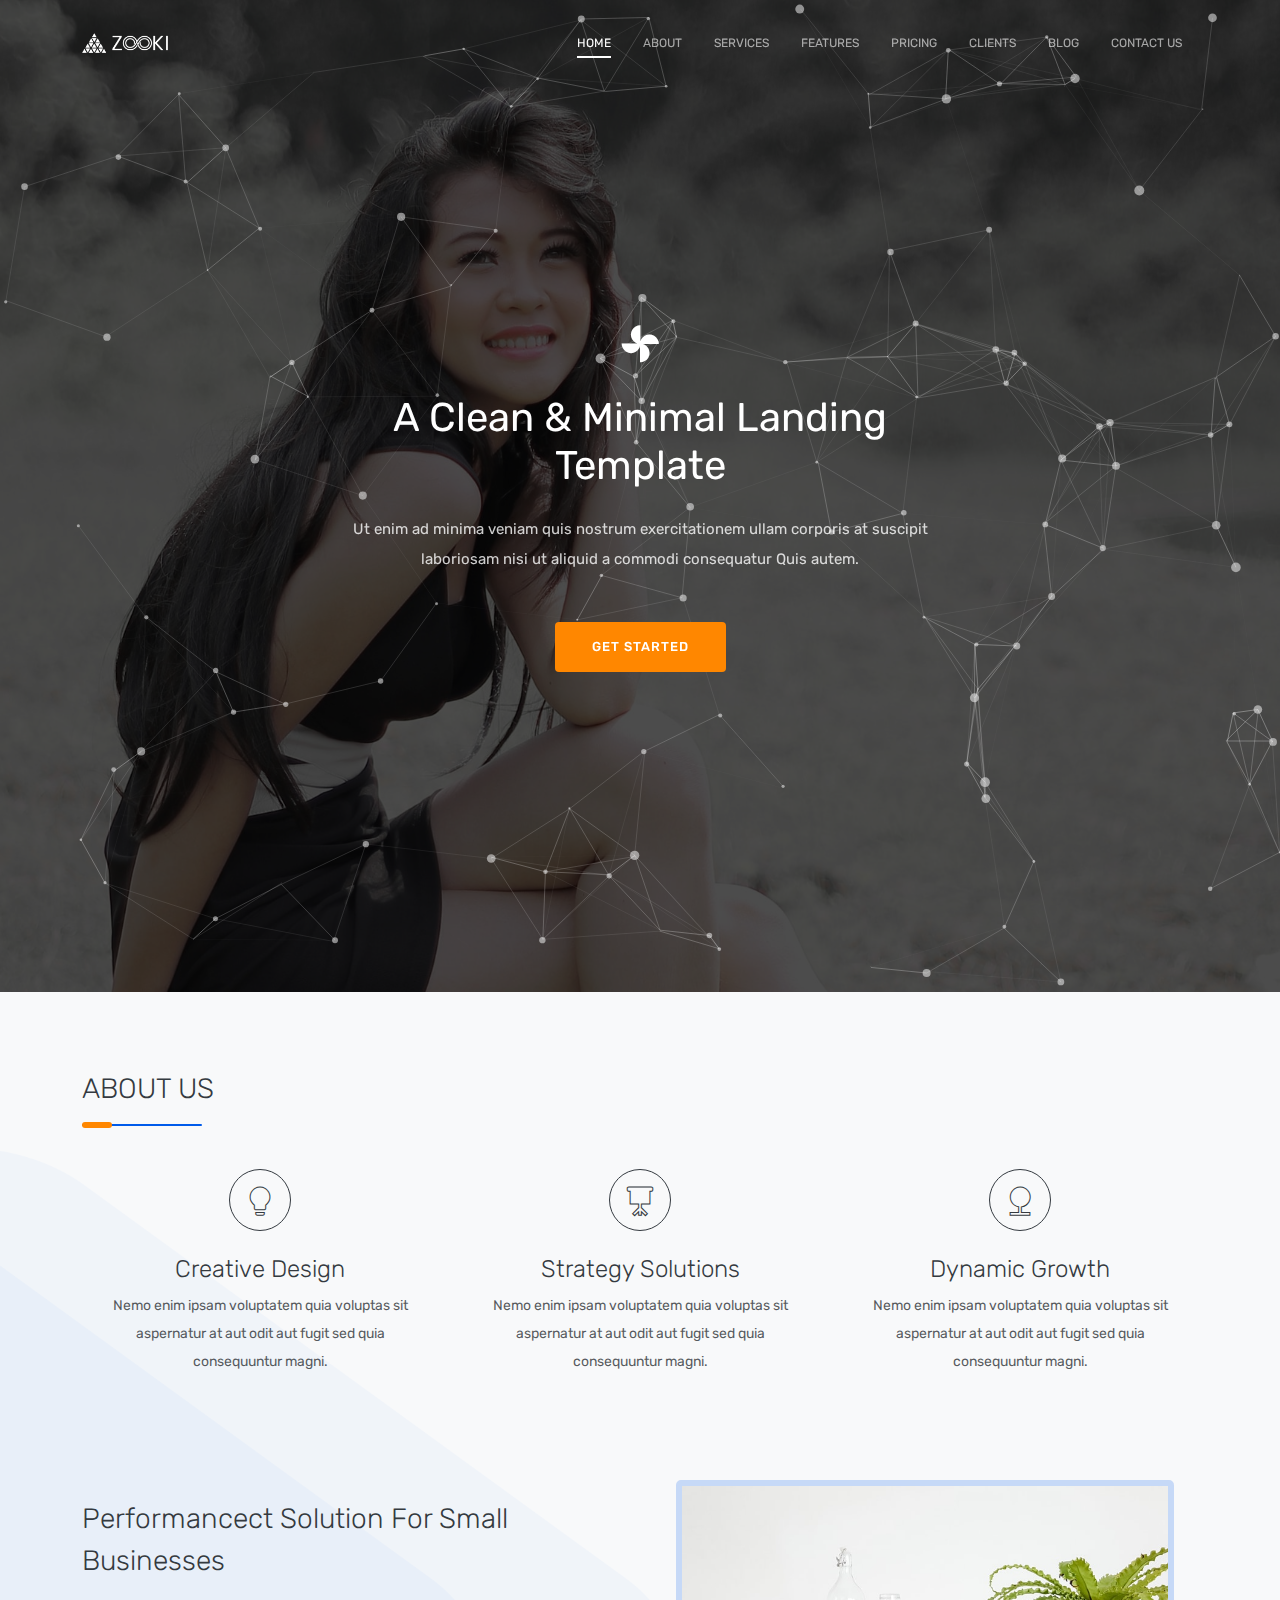
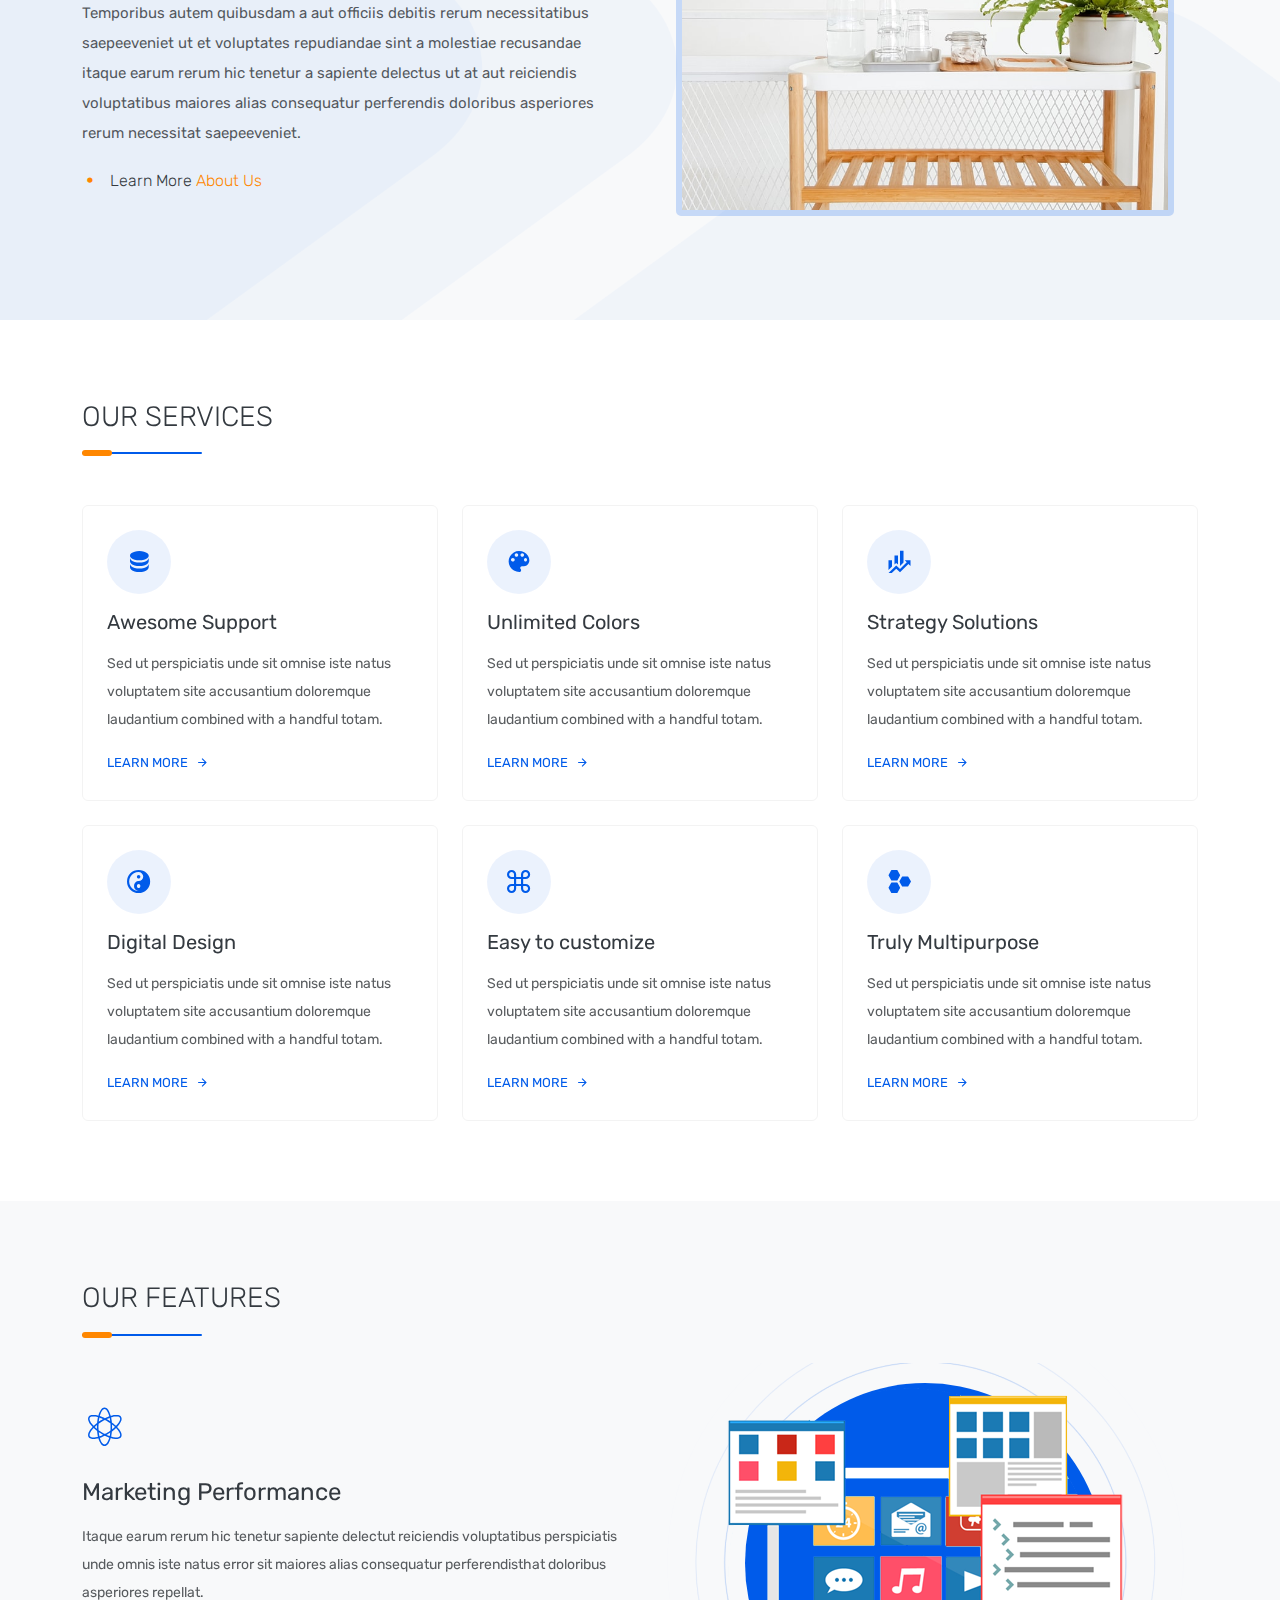
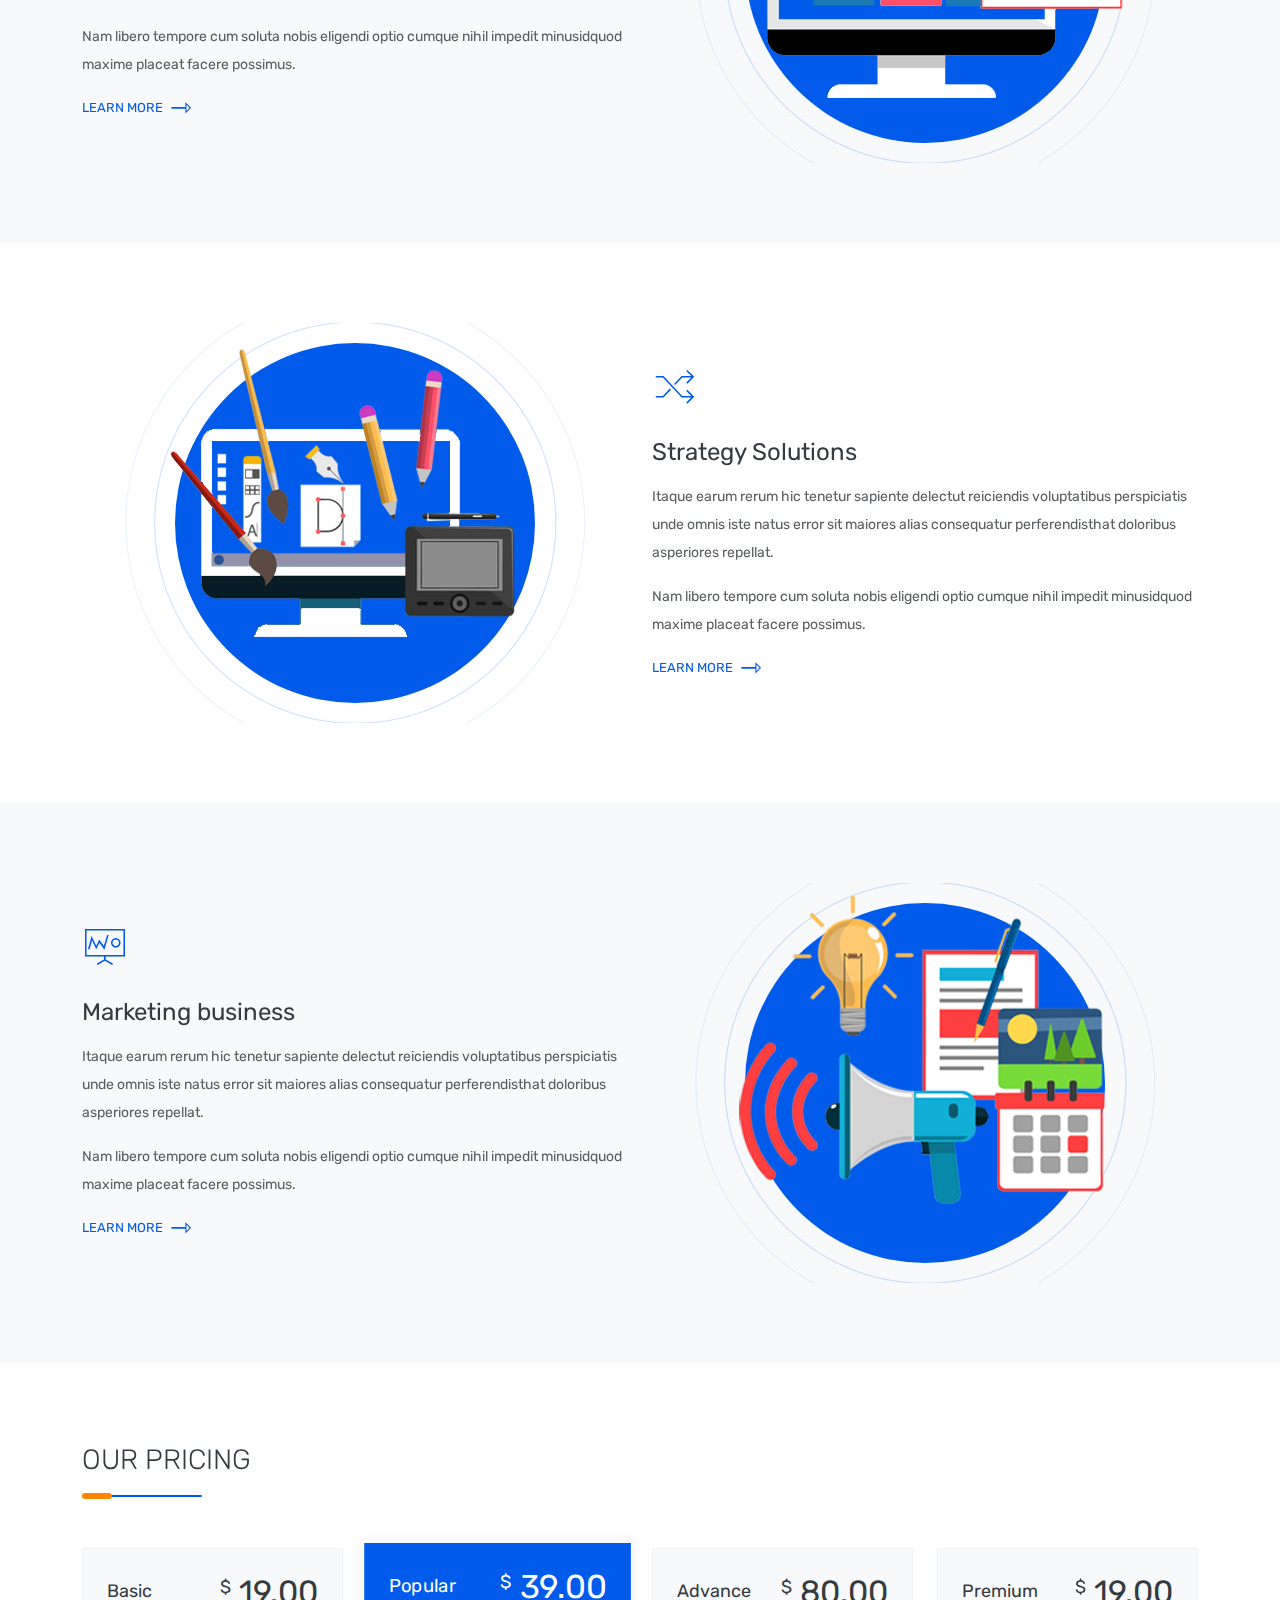
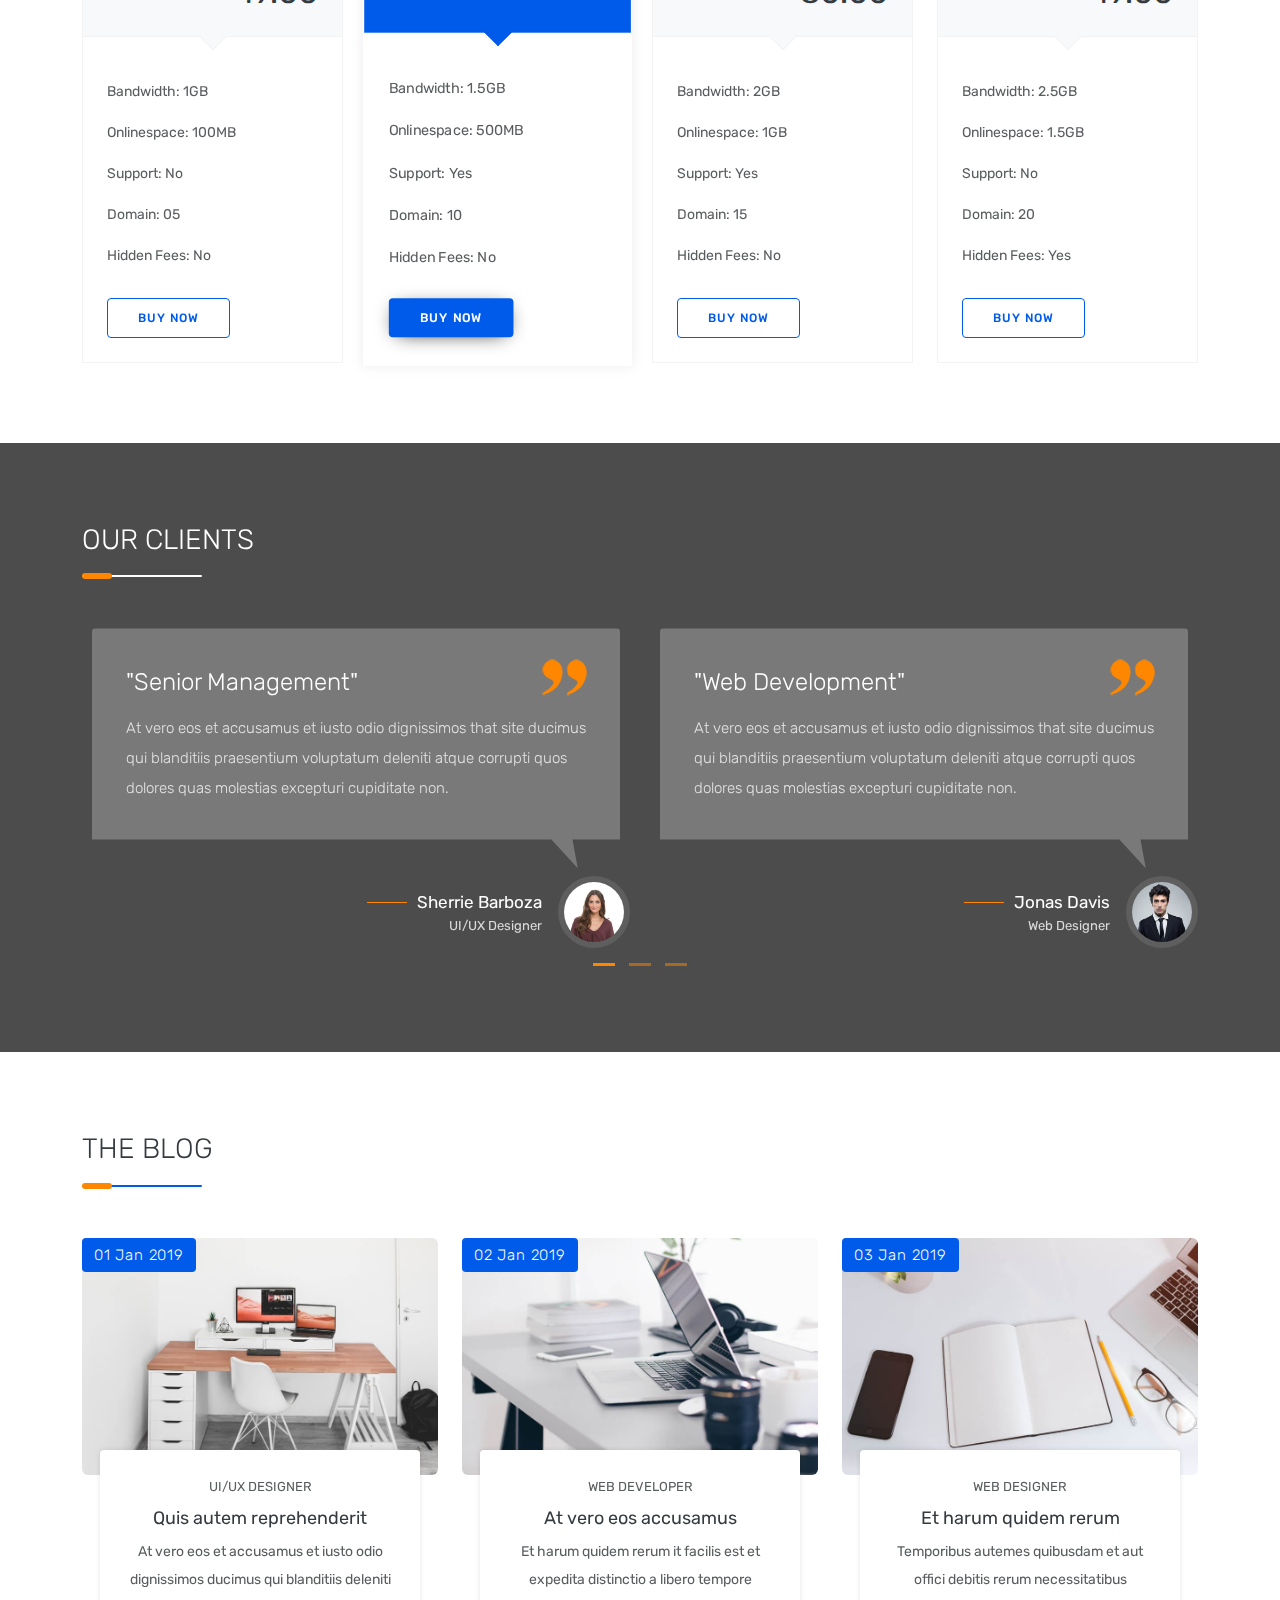
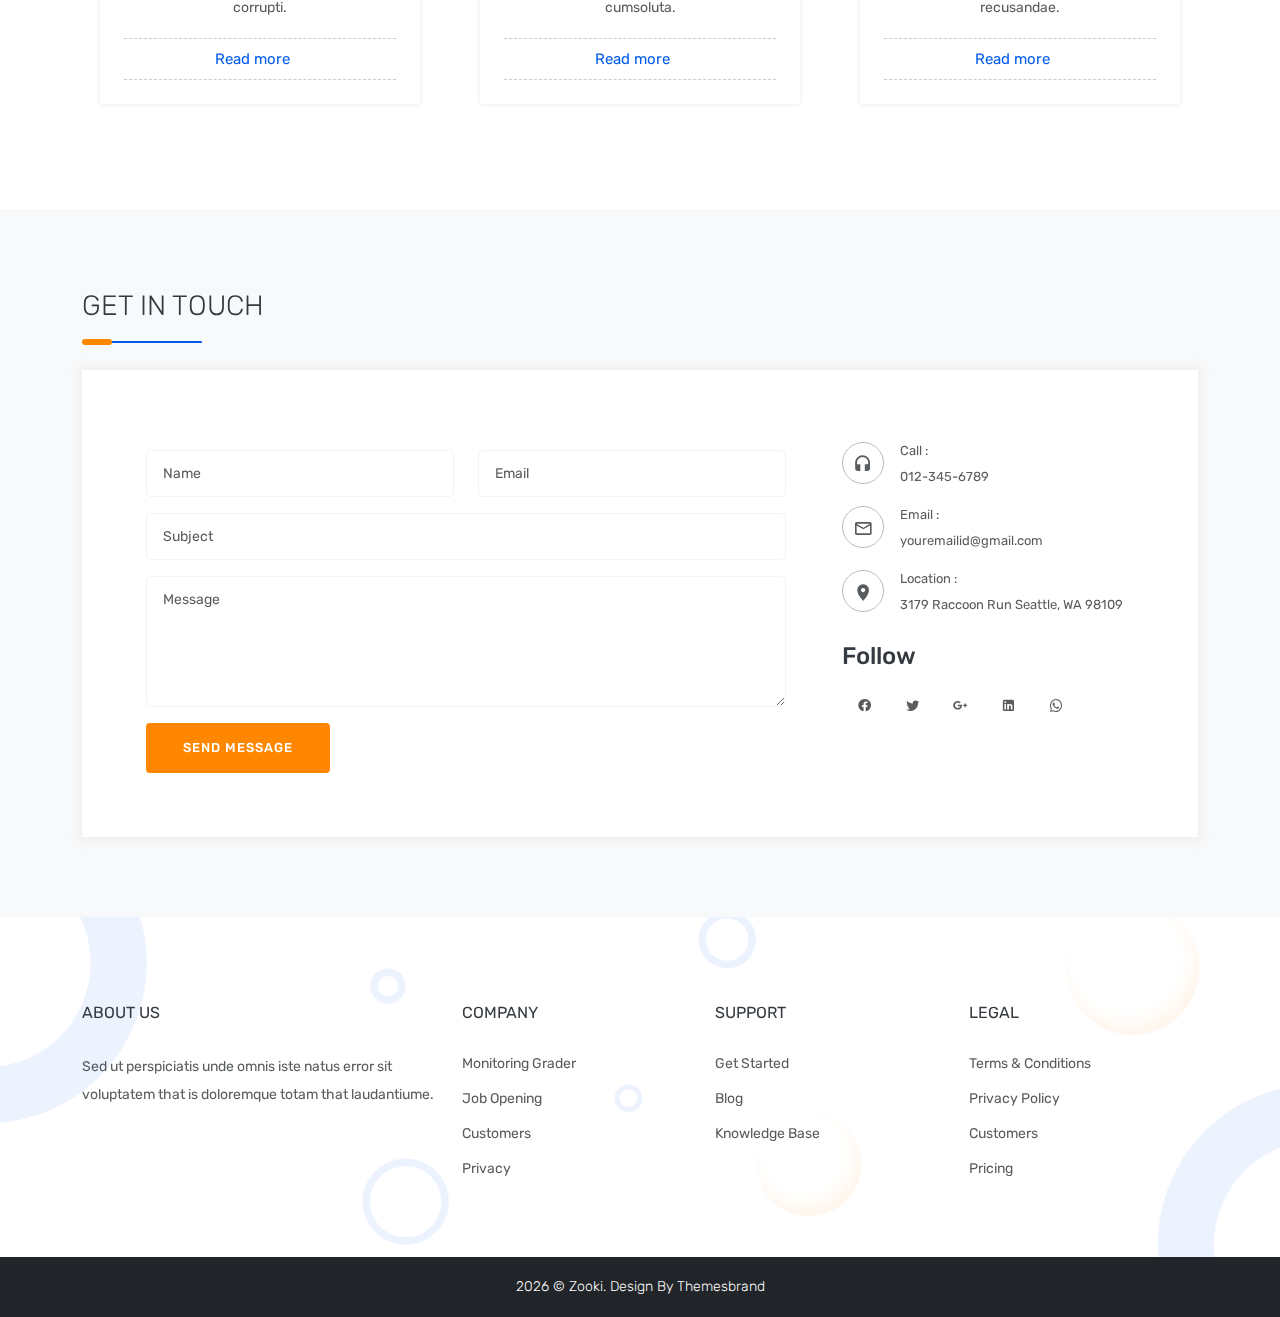
<file: HTML/index-5.html>
<!DOCTYPE html>
<html lang="en">

<head>
    <meta charset="utf-8" />
    <title>Zooki - Responsive Bootstrap 5 Landing Page Template</title>
    <meta name="viewport" content="width=device-width, initial-scale=1.0">
    <meta name="description" content="Premium Bootstrap 5 Landing Page Template" />
    <meta name="keywords" content="bootstrap 5, premium, marketing, multipurpose" />
    <meta content="Themesbrand" name="author" />
    <!-- favicon -->
    <link rel="shortcut icon" href="images/favicon.ico">

    <!--Material Icon -->
    <link rel="stylesheet" type="text/css" href="css/materialdesignicons.min.css" />

    <!-- Pixeden Icon -->
    <link rel="stylesheet" type="text/css" href="css/pe-icon-7.css" />

    <!-- tinyslider -->
    <link rel="stylesheet" href="css/tiny-slider.css">

    <!-- css -->
    <link href="css/bootstrap.min.css" rel="stylesheet" type="text/css" />
    <link href="css/materialdesignicons.min.css" rel="stylesheet" type="text/css" />
    <link href="css/style.min.css" rel="stylesheet" type="text/css" />

</head>

<body data-bs-spy="scroll" data-bs-target="#navbar" data-bs-offset="70" onload="return preloader();">

    <!-- Loader -->
    <div id="preloader">
        <div id="status">
            <div class="sk-cube-grid">
                <div class="sk-cube sk-cube1"></div>
                <div class="sk-cube sk-cube2"></div>
                <div class="sk-cube sk-cube3"></div>
                <div class="sk-cube sk-cube4"></div>
                <div class="sk-cube sk-cube5"></div>
                <div class="sk-cube sk-cube6"></div>
                <div class="sk-cube sk-cube7"></div>
                <div class="sk-cube sk-cube8"></div>
                <div class="sk-cube sk-cube9"></div>
            </div>
        </div>
    </div>

    <!--Navbar Start-->
    <nav class="navbar navbar-expand-lg fixed-top navbar-custom navbar-light sticky sticky-dark" id="navbar">
        <div class="container">
            <!-- LOGO -->
            <a class="navbar-brand logo" href="index-2.html">
                <img src="images/zooki.png" alt="" height="20">
            </a>
            <button class="navbar-toggler" type="button" data-bs-toggle="collapse" data-bs-target="#navbarCollapse"
                aria-controls="navbarCollapse" aria-expanded="false" aria-label="Toggle navigation">
                <i class="mdi mdi-menu"></i>
            </button>
            <div class="collapse navbar-collapse" id="navbarCollapse">
                <ul class="navbar-nav ms-auto navbar-center" id="navbar-navlist">
                    <li class="nav-item">
                        <a data-scroll href="#home" class="nav-link">Home</a>
                    </li>
                    <li class="nav-item">
                        <a data-scroll href="#about" class="nav-link">About</a>
                    </li>
                    <li class="nav-item">
                        <a data-scroll href="#services" class="nav-link">Services</a>
                    </li>
                    <li class="nav-item">
                        <a data-scroll href="#features" class="nav-link">Features</a>
                    </li>
                    <li class="nav-item">
                        <a data-scroll href="#pricing" class="nav-link">Pricing</a>
                    </li>
                    <li class="nav-item">
                        <a data-scroll href="#clients" class="nav-link">Clients</a>
                    </li>
                    <li class="nav-item">
                        <a data-scroll href="#blog" class="nav-link">Blog</a>
                    </li>
                    <li class="nav-item">
                        <a data-scroll href="#contact" class="nav-link">Contact us</a>
                    </li>
                </ul>

            </div>
        </div>
    </nav>
    <!-- Navbar End -->

    <!-- HOME START -->
    <section class="section home-5-bg" id="home">
        <div class="bg-overlay"></div>
        <div class="home-center">
            <div class="home-desc-center">
                <div class="container">
                    <div class="row justify-content-center">
                        <div class="col-lg-7">
                            <div class="mt-40 text-center home-5-content">
                                <div class="home-icon mb-4">
                                    <i class="mdi mdi-pinwheel mdi-spin text-white h1"></i>
                                </div>
                                <h1 class="text-white fw-normal home-5-title mb-0">A Clean & Minimal Landing Template
                                </h1>
                                <p class="text-white-70 mt-4 f-15 mb-0">Ut enim ad minima veniam quis nostrum
                                    exercitationem ullam corporis at suscipit laboriosam nisi ut aliquid a commodi
                                    consequatur Quis autem.</p>
                                <div class="mt-5">
                                    <button type="submit" class="btn btn-custom">Get started</button>
                                </div>
                            </div>
                        </div>
                        <!-- col end -->
                    </div>
                    <!-- row end -->
                </div>
                <!-- container end -->
            </div>
        </div>
    </section>
    <!-- HOME END -->


    <!-- ABOUT START -->
    <section class="section bg-about bg-light-about bg-light" id="about">
        <div class="container">
            <div class="row">
                <div class="col-lg-12">
                    <div class="title-heading mb-5">
                        <h3 class="text-dark mb-1 fw-light text-uppercase">About Us</h3>
                        <div class="title-border-simple position-relative"></div>
                    </div>
                </div>
                <!-- col end -->
            </div>
            <!-- row end -->

            <div class="row">
                <div class="col-lg-4">
                    <div class="about-box about-light text-center p-3">
                        <div class="about-icon mb-4">
                            <i class="mdi mdi-lightbulb"></i>
                        </div>
                        <h4 class="fw-light"><a href="#" class="text-dark">Creative Design</a></h4>
                        <p class="text-muted f-14">Nemo enim ipsam voluptatem quia voluptas sit aspernatur at aut odit
                            aut fugit sed quia consequuntur magni.</p>
                    </div>
                </div>
                <!-- col end -->

                <div class="col-lg-4">
                    <div class="about-box about-light text-center p-3">
                        <div class="about-icon mb-4">
                            <i class="mdi mdi-projector-screen"></i>
                        </div>
                        <h4 class="fw-light"><a href="#" class="text-dark">Strategy Solutions</a></h4>
                        <p class="text-muted f-14">Nemo enim ipsam voluptatem quia voluptas sit aspernatur at aut odit
                            aut fugit sed quia consequuntur magni.</p>
                    </div>
                </div>
                <!-- col end -->

                <div class="col-lg-4">
                    <div class="about-box about-light text-center p-3">
                        <div class="about-icon mb-4">
                            <i class="mdi mdi-nature"></i>
                        </div>
                        <h4 class="fw-light"><a href="#" class="text-dark">Dynamic Growth</a></h4>
                        <p class="text-muted f-14">Nemo enim ipsam voluptatem quia voluptas sit aspernatur at aut odit
                            aut fugit sed quia consequuntur magni.</p>
                    </div>
                </div>
                <!-- col end -->
            </div>
            <!-- row end -->

            <div class="row align-items-center mt-5">
                <div class="col-md-6">
                    <div class="about-desc">
                        <h3 class="text-dark mb-3 fw-light">Performancect Solution For Small Businesses</h3>
                        <p class="text-muted f-15">Temporibus autem quibusdam a aut officiis debitis rerum
                            necessitatibus saepeeveniet ut et voluptates repudiandae sint a molestiae recusandae itaque
                            earum rerum hic tenetur a sapiente delectus ut at aut reiciendis voluptatibus maiores alias
                            consequatur perferendis doloribus asperiores rerum necessitat saepeeveniet.</p>
                        <div class="about-by">
                            <p class="fw-light mb-0"><a href="#" class="text-dark"><i
                                        class="mdi mdi-circle-medium text-custom me-2"></i>
                                    Learn More <span class="text-custom"> About Us</span></a></p>
                        </div>
                    </div>
                </div>
                <!-- col end -->

                <div class="col-md-6">
                    <div class="about-img light-img position-relative p-4">
                        <img src="images/about-img.jpg" alt="" class="img-fluid mx-auto d-block">
                    </div>
                </div>
                <!-- col end -->
            </div>
            <!-- row end -->
        </div>
        <!-- container end -->
    </section>
    <!-- ABOUT END -->

    <!-- SERVICE START -->
    <section class="section" id="services">
        <div class="container">
            <div class="row">
                <div class="col-lg-12">
                    <div class="title-heading mb-5">
                        <h3 class="text-dark mb-1 fw-light text-uppercase">Our Services</h3>
                        <div class="title-border-simple position-relative"></div>
                    </div>
                </div>
                <!-- col end -->
            </div>
            <!-- row end -->

            <div class="row">
                <div class="col-lg-4 col-md-6">
                    <div class="service-box rounded mt-4 p-4">
                        <div class="service-icon mb-3">
                            <i class="mdi mdi-database"></i>
                        </div>
                        <div class="services-desc">
                            <div class="service-title mb-2 position-relative">
                                <h5 class="fw-normal mb-3"><a href="#" class="text-dark">Awesome Support</a></h5>
                            </div>
                            <p class="text-muted mb-3 f-14">Sed ut perspiciatis unde sit omnise iste natus voluptatem
                                site accusantium doloremque laudantium combined with a handful totam.</p>
                            <p class="mb-0 text-uppercase f-13"><a href="#" class="text-primary">learn more<i
                                        class="mdi mdi-arrow-right ms-2"></i></a></p>
                        </div>
                    </div>
                </div>
                <!-- col end -->

                <div class="col-lg-4 col-md-6">
                    <div class="service-box rounded mt-4 p-4">
                        <div class="service-icon mb-3">
                            <i class="mdi mdi-palette"></i>
                        </div>
                        <div class="services-desc">
                            <div class="service-title mb-2 position-relative">
                                <h5 class="fw-normal mb-3"><a href="#" class="text-dark">Unlimited Colors</a></h5>
                            </div>
                            <p class="text-muted mb-3 f-14">Sed ut perspiciatis unde sit omnise iste natus voluptatem
                                site accusantium doloremque laudantium combined with a handful totam.</p>
                            <p class="mb-0 text-uppercase f-13"><a href="#" class="text-primary">learn more<i
                                        class="mdi mdi-arrow-right ms-2"></i></a></p>
                        </div>
                    </div>
                </div>
                <!-- col end -->

                <div class="col-lg-4 col-md-6">
                    <div class="service-box rounded mt-4 p-4">
                        <div class="service-icon mb-3">
                            <i class="mdi mdi-finance"></i>
                        </div>
                        <div class="services-desc">
                            <div class="service-title mb-2 position-relative">
                                <h5 class="fw-normal mb-3"><a href="#" class="text-dark">Strategy Solutions</a></h5>
                            </div>
                            <p class="text-muted mb-3 f-14">Sed ut perspiciatis unde sit omnise iste natus voluptatem
                                site accusantium doloremque laudantium combined with a handful totam.</p>
                            <p class="mb-0 text-uppercase f-13"><a href="#" class="text-primary">learn more<i
                                        class="mdi mdi-arrow-right ms-2"></i></a></p>
                        </div>
                    </div>
                </div>
                <!-- col end -->

                <div class="col-lg-4 col-md-6">
                    <div class="service-box rounded mt-4 p-4">
                        <div class="service-icon mb-3">
                            <i class="mdi mdi-yin-yang"></i>
                        </div>
                        <div class="services-desc">
                            <div class="service-title mb-2 position-relative">
                                <h5 class="fw-normal mb-3"><a href="#" class="text-dark">Digital Design</a></h5>
                            </div>
                            <p class="text-muted mb-3 f-14">Sed ut perspiciatis unde sit omnise iste natus voluptatem
                                site accusantium doloremque laudantium combined with a handful totam.</p>
                            <p class="mb-0 text-uppercase f-13"><a href="#" class="text-primary">learn more<i
                                        class="mdi mdi-arrow-right ms-2"></i></a></p>
                        </div>
                    </div>
                </div>
                <!-- col end -->

                <div class="col-lg-4 col-md-6">
                    <div class="service-box rounded mt-4 p-4">
                        <div class="service-icon mb-3">
                            <i class="mdi mdi-apple-keyboard-command"></i>
                        </div>
                        <div class="services-desc">
                            <div class="service-title mb-2 position-relative">
                                <h5 class="fw-normal mb-3"><a href="#" class="text-dark">Easy to customize</a></h5>
                            </div>
                            <p class="text-muted mb-3 f-14">Sed ut perspiciatis unde sit omnise iste natus voluptatem
                                site accusantium doloremque laudantium combined with a handful totam.</p>
                            <p class="mb-0 text-uppercase f-13"><a href="#" class="text-primary">learn more<i
                                        class="mdi mdi-arrow-right ms-2"></i></a></p>
                        </div>
                    </div>
                </div>
                <!-- col end -->

                <div class="col-lg-4 col-md-6">
                    <div class="service-box rounded mt-4 p-4">
                        <div class="service-icon mb-3">
                            <i class="mdi mdi-hexagon-multiple"></i>
                        </div>
                        <div class="services-desc">
                            <div class="service-title mb-2 position-relative">
                                <h5 class="fw-normal mb-3"><a href="#" class="text-dark">Truly Multipurpose</a></h5>
                            </div>
                            <p class="text-muted mb-3 f-14">Sed ut perspiciatis unde sit omnise iste natus voluptatem
                                site accusantium doloremque laudantium combined with a handful totam.</p>
                            <p class="mb-0 text-uppercase f-13"><a href="#" class="text-primary">learn more<i
                                        class="mdi mdi-arrow-right ms-2"></i></a></p>
                        </div>
                    </div>
                </div>
                <!-- col end -->
            </div>
            <!-- row end -->
        </div>
        <!-- container end -->
    </section>
    <!-- SERVICE END -->

    <!-- FEATURES START -->
    <section class="section bg-features bg-light" id="features">
        <div class="container">
            <div class="row">
                <div class="col-lg-12">
                    <div class="title-heading mb-5">
                        <h3 class="text-dark mb-1 fw-light text-uppercase">Our Features</h3>
                        <div class="title-border-simple position-relative"></div>
                    </div>
                </div>
                <!-- col end -->
            </div>
            <!-- row end -->

            <div class="row align-items-center">
                <div class="col-lg-6">
                    <div class="features-content">
                        <div class="features-icon">
                            <i class="pe-7s-science text-primary"></i>
                        </div>
                        <h4 class="fw-normal text-dark mb-3 mt-4">Marketing Performance</h4>
                        <p class="text-muted f-14">Itaque earum rerum hic tenetur sapiente delectut reiciendis
                            voluptatibus perspiciatis unde omnis iste natus error sit maiores alias consequatur
                            perferendisthat doloribus asperiores repellat.</p>
                        <p class="text-muted f-14">Nam libero tempore cum soluta nobis eligendi optio cumque nihil
                            impedit minusidquod maxime placeat facere possimus.</p>
                        <p class="mb-0 text-uppercase f-13"><a href="#" class="text-primary">learn more <span
                                    class="right-arrow ms-1">&#x21FE;</span></a></p>
                    </div>
                </div>
                <!-- col end -->
                <div class="col-lg-6">
                    <div class="features-img mt-32">
                        <img src="images/features-img/img-1.png" alt="" class="img-fluid mx-auto d-block">
                    </div>
                </div>
                <!-- col end -->
            </div>
            <!-- row end -->
        </div>
        <!-- container end -->
    </section>
    <!-- FEARURES 1 END -->

    <section class="section bg-features">
        <div class="container">
            <div class="row align-items-center">
                <div class="col-lg-6">
                    <div class="features-img">
                        <img src="images/features-img/img-2.png" alt="" class="img-fluid mx-auto d-block">
                    </div>
                </div>
                <!-- col end -->
                <div class="col-lg-6">
                    <div class="features-content mt-32">
                        <div class="features-icon">
                            <i class="pe-7s-shuffle text-primary"></i>
                        </div>
                        <h4 class="fw-normal text-dark mb-3 mt-4">Strategy Solutions</h4>
                        <p class="text-muted f-14">Itaque earum rerum hic tenetur sapiente delectut reiciendis
                            voluptatibus perspiciatis unde omnis iste natus error sit maiores alias consequatur
                            perferendisthat doloribus asperiores repellat.</p>
                        <p class="text-muted f-14">Nam libero tempore cum soluta nobis eligendi optio cumque nihil
                            impedit minusidquod maxime placeat facere possimus.</p>
                        <p class="mb-0 text-uppercase f-13"><a href="#" class="text-primary">learn more <span
                                    class="right-arrow ms-1">&#x21FE;</span></a></p>
                    </div>
                </div>
                <!-- col end -->
            </div>
            <!-- row end -->
        </div>
        <!-- container end -->
    </section>
    <!-- FEARURES 2 END -->

    <section class="section bg-features bg-light">
        <div class="container">
            <div class="row align-items-center">
                <div class="col-lg-6">
                    <div class="features-content">
                        <div class="features-icon">
                            <i class="pe-7s-display1 text-primary"></i>
                        </div>
                        <h4 class="fw-normal text-dark mb-3 mt-4">Marketing business</h4>
                        <p class="text-muted f-14">Itaque earum rerum hic tenetur sapiente delectut reiciendis
                            voluptatibus perspiciatis unde omnis iste natus error sit maiores alias consequatur
                            perferendisthat doloribus asperiores repellat.</p>
                        <p class="text-muted f-14">Nam libero tempore cum soluta nobis eligendi optio cumque nihil
                            impedit minusidquod maxime placeat facere possimus.</p>
                        <p class="mb-0 text-uppercase f-13"><a href="#" class="text-primary">learn more <span
                                    class="right-arrow ms-1">&#x21FE;</span></a></p>
                    </div>
                </div>
                <!-- col end -->
                <div class="col-lg-6">
                    <div class="features-img mt-40">
                        <img src="images/features-img/img-3.png" alt="" class="img-fluid mx-auto d-block">
                    </div>
                </div>
                <!-- col end -->
            </div>
            <!-- row end -->
        </div>
        <!-- container end -->
    </section>
    <!-- FEATURES 3 END -->

    <!-- PRICING START -->
    <section class="section" id="pricing">
        <div class="container">
            <div class="row">
                <div class="col-lg-12">
                    <div class="title-heading mb-5">
                        <h3 class="text-dark mb-1 fw-light text-uppercase">Our Pricing</h3>
                        <div class="title-border-simple position-relative"></div>
                    </div>
                </div>
                <!-- col end -->
            </div>
            <!-- row end -->

            <div class="row">
                <div class="col-lg-3 col-md-6">
                    <div class="pricing-box mt-4">
                        <div class="price bg-light position-relative p-4">
                            <div class="float-start">
                                <h5 class="text-dark title mt-2 fw-normal f-18 mb-0">Basic</h5>
                            </div>
                            <div class="">
                                <h2 class="text-dark fw-normal text-end mb-0"><sup>$</sup> 19.00</h2>
                            </div>
                        </div>
                        <div class="p-4 pricing-list">
                            <ul class="list-unstyled mb-0">
                                <li class="text-muted f-14">Bandwidth: 1GB</li>
                                <li class="text-muted f-14">Onlinespace: 100MB</li>
                                <li class="text-muted f-14">Support: No</li>
                                <li class="text-muted f-14">Domain: 05</li>
                                <li class="text-muted mb-0 f-14">Hidden Fees: No</li>
                            </ul>
                        </div>
                        <div class="ps-4 mb-4 mt-2">
                            <a href="#" class="btn btn-outline btn-sm">Buy Now</a>
                        </div>
                    </div>
                </div>
                <!-- col end -->

                <div class="col-lg-3 col-md-6">
                    <div class="pricing-box active mt-4">
                        <div class="price bg-light position-relative p-4">
                            <div class="float-start">
                                <h5 class="text-dark title mt-2 fw-normal f-18 mb-0">Popular</h5>
                            </div>
                            <div class="">
                                <h2 class="text-dark fw-normal text-end mb-0"><sup>$</sup> 39.00</h2>
                            </div>
                        </div>
                        <div class="p-4 pricing-list">
                            <ul class="list-unstyled mb-0">
                                <li class="text-muted f-14">Bandwidth: 1.5GB</li>
                                <li class="text-muted f-14">Onlinespace: 500MB</li>
                                <li class="text-muted f-14">Support: Yes</li>
                                <li class="text-muted f-14">Domain: 10</li>
                                <li class="text-muted mb-0 f-14">Hidden Fees: No</li>
                            </ul>
                        </div>
                        <div class="ps-4 mb-4 mt-2">
                            <a href="#" class="btn btn-outline active btn-sm">Buy Now</a>
                        </div>
                    </div>
                </div>
                <!-- col end -->

                <div class="col-lg-3 col-md-6">
                    <div class="pricing-box mt-4">
                        <div class="price bg-light position-relative p-4">
                            <div class="float-start">
                                <h5 class="text-dark title mt-2 fw-normal f-18 mb-0">Advance</h5>
                            </div>
                            <div class="">
                                <h2 class="text-dark fw-normal text-end mb-0"><sup>$</sup> 80.00</h2>
                            </div>
                        </div>
                        <div class="p-4 pricing-list">
                            <ul class="list-unstyled mb-0">
                                <li class="text-muted f-14">Bandwidth: 2GB</li>
                                <li class="text-muted f-14">Onlinespace: 1GB</li>
                                <li class="text-muted f-14">Support: Yes</li>
                                <li class="text-muted f-14">Domain: 15</li>
                                <li class="text-muted mb-0 f-14">Hidden Fees: No</li>
                            </ul>
                        </div>
                        <div class="ps-4 mb-4 mt-2">
                            <a href="#" class="btn btn-outline btn-sm">Buy Now</a>
                        </div>
                    </div>
                </div>
                <!-- col end -->

                <div class="col-lg-3 col-md-6">
                    <div class="pricing-box mt-4">
                        <div class="price bg-light position-relative p-4">
                            <div class="float-start">
                                <h5 class="text-dark title mt-2 fw-normal f-18 mb-0">Premium</h5>
                            </div>
                            <div class="">
                                <h2 class="text-dark fw-normal text-end mb-0"><sup>$</sup> 19.00</h2>
                            </div>
                        </div>
                        <div class="p-4 pricing-list">
                            <ul class="list-unstyled mb-0">
                                <li class="text-muted f-14">Bandwidth: 2.5GB</li>
                                <li class="text-muted f-14">Onlinespace: 1.5GB</li>
                                <li class="text-muted f-14">Support: No</li>
                                <li class="text-muted f-14">Domain: 20</li>
                                <li class="text-muted mb-0 f-14">Hidden Fees: Yes</li>
                            </ul>
                        </div>
                        <div class="ps-4 mb-4 mt-2">
                            <a href="#" class="btn btn-outline btn-sm">Buy Now</a>
                        </div>
                    </div>
                </div>
                <!-- col end -->
            </div>
            <!-- row end -->
        </div>
        <!-- container end -->
    </section>
    <!-- PRICING END -->

    <!-- CLIENTS START -->
    <section class="section bg-clients" id="clients">
        <div class="bg-overlay"></div>
        <div class="container">
            <div class="row">
                <div class="col-lg-12">
                    <div class="title-heading mb-5">
                        <h3 class="text-white mb-1 fw-light text-uppercase">Our Clients</h3>
                        <div class="title-border-color position-relative"></div>
                    </div>
                </div>
                <!-- col end -->
            </div>
            <!-- row end -->

            <div class="row" dir="ltr">
                <div class="col-lg-12">
                    <div class="client-slider">
                        <div>
                            <div class="testi-content">
                                <div class="testi-box mt-4">
                                    <h4 class="text-white mb-3 fw-light">"Senior Management"</h4>
                                    <p class="text-white-70 fw-light mb-0 f-15">At vero eos et accusamus et iusto odio
                                        dignissimos that site ducimus qui blanditiis praesentium voluptatum deleniti
                                        atque
                                        corrupti quos dolores quas molestias excepturi cupiditate non.</p>
                                    <div class="quote-img">
                                        <img src="images/quote-img.png" alt="" class="img-fluid">
                                    </div>
                                </div>
                                <div class="mt-2">
                                    <div class="float-end ms-3">
                                        <div class="client-img">
                                            <img src="images/clients/img-1.jpg" alt="" class="img-fluid rounded-circle">
                                        </div>
                                    </div>
                                    <div class="clients-name text-end pt-3">
                                        <h6 class="text-white fw-normal position-relative f-17 mb-0"><span
                                                class="after-border"></span> Sherrie Barboza</h6>
                                        <p class="text-white-70 f-13 mb-0">UI/UX Designer</p>
                                    </div>
                                </div>
                            </div>
                        </div>
                        <!-- and -->

                        <div>
                            <div class="testi-content">
                                <div class="testi-box mt-4">
                                    <h4 class="text-white mb-3 fw-light">"Web Development"</h4>
                                    <p class="text-white-70 fw-light mb-0 f-15">At vero eos et accusamus et iusto odio
                                        dignissimos that site ducimus qui blanditiis praesentium voluptatum deleniti
                                        atque
                                        corrupti quos dolores quas molestias excepturi cupiditate non.</p>
                                    <div class="quote-img">
                                        <img src="images/quote-img.png" alt="" class="img-fluid">
                                    </div>
                                </div>
                                <div class="mt-2">
                                    <div class="float-end ms-3">
                                        <div class="client-img">
                                            <img src="images/clients/img-2.jpg" alt="" class="img-fluid rounded-circle">
                                        </div>
                                    </div>
                                    <div class="clients-name text-end pt-3">
                                        <h6 class="text-white fw-normal position-relative f-17 mb-0"><span
                                                class="after-border"></span> Jonas Davis</h6>
                                        <p class="text-white-70 f-13 mb-0">Web Designer</p>
                                    </div>
                                </div>
                            </div>
                        </div>
                        <!-- and -->

                        <div>
                            <div class="testi-content">
                                <div class="testi-box mt-4">
                                    <h4 class="text-white mb-3 fw-light">"Graphic Developer"</h4>
                                    <p class="text-white-70 fw-light mb-0 f-15">At vero eos et accusamus et iusto odio
                                        dignissimos that site ducimus qui blanditiis praesentium voluptatum deleniti
                                        atque
                                        corrupti quos dolores quas molestias excepturi cupiditate non.</p>
                                    <div class="quote-img">
                                        <img src="images/quote-img.png" alt="" class="img-fluid">
                                    </div>
                                </div>
                                <div class="mt-2">
                                    <div class="float-end ms-3">
                                        <div class="client-img">
                                            <img src="images/clients/img-3.jpg" alt="" class="img-fluid rounded-circle">
                                        </div>
                                    </div>
                                    <div class="clients-name text-end pt-3">
                                        <h6 class="text-white fw-normal position-relative f-17 mb-0"><span
                                                class="after-border"></span> Mary Cantu</h6>
                                        <p class="text-white-70 f-13 mb-0">PHP Developer</p>
                                    </div>
                                </div>
                            </div>
                        </div>
                        <!-- and -->

                        <div>
                            <div class="testi-content">
                                <div class="testi-box mt-4">
                                    <h4 class="text-white mb-3 fw-light">"Best Designer"</h4>
                                    <p class="text-white-70 fw-light mb-0 f-15">At vero eos et accusamus et iusto odio
                                        dignissimos that site ducimus qui blanditiis praesentium voluptatum deleniti
                                        atque
                                        corrupti quos dolores quas molestias excepturi cupiditate non.</p>
                                    <div class="quote-img">
                                        <img src="images/quote-img.png" alt="" class="img-fluid">
                                    </div>
                                </div>
                                <div class="mt-2">
                                    <div class="float-end ms-3">
                                        <div class="client-img">
                                            <img src="images/clients/img-4.jpg" alt="" class="img-fluid rounded-circle">
                                        </div>
                                    </div>
                                    <div class="clients-name text-end pt-3">
                                        <h6 class="text-white fw-normal position-relative f-17 mb-0"><span
                                                class="after-border"></span> Rodney Grey</h6>
                                        <p class="text-white-70 f-13 mb-0">Graphic Designer</p>
                                    </div>
                                </div>
                            </div>
                        </div>
                        <!-- and -->

                        <div>
                            <div class="testi-content">
                                <div class="testi-box mt-4">
                                    <h4 class="text-white mb-3 fw-light">"Senior Management"</h4>
                                    <p class="text-white-70 fw-light mb-0 f-15">At vero eos et accusamus et iusto odio
                                        dignissimos that site ducimus qui blanditiis praesentium voluptatum deleniti
                                        atque
                                        corrupti quos dolores quas molestias excepturi cupiditate non.</p>
                                    <div class="quote-img">
                                        <img src="images/quote-img.png" alt="" class="img-fluid">
                                    </div>
                                </div>
                                <div class="mt-2">
                                    <div class="float-end ms-3">
                                        <div class="client-img">
                                            <img src="images/clients/img-5.jpg" alt="" class="img-fluid rounded-circle">
                                        </div>
                                    </div>
                                    <div class="clients-name text-end pt-3">
                                        <h6 class="text-white fw-normal position-relative f-17 mb-0"><span
                                                class="after-border"></span> Shana Esposito</h6>
                                        <p class="text-white-70 f-13 mb-0">Web Developer</p>
                                    </div>
                                </div>
                            </div>
                        </div>
                        <!-- and -->

                        <div>
                            <div class="testi-content">
                                <div class="testi-box mt-4">
                                    <h4 class="text-white mb-3 fw-light">"Graphic Developer"</h4>
                                    <p class="text-white-70 fw-light mb-0 f-15">At vero eos et accusamus et iusto odio
                                        dignissimos that site ducimus qui blanditiis praesentium voluptatum deleniti
                                        atque
                                        corrupti quos dolores quas molestias excepturi cupiditate non.</p>
                                    <div class="quote-img">
                                        <img src="images/quote-img.png" alt="" class="img-fluid">
                                    </div>
                                </div>
                                <div class="mt-2">
                                    <div class="float-end ms-3">
                                        <div class="client-img">
                                            <img src="images/clients/img-6.jpg" alt="" class="img-fluid rounded-circle">
                                        </div>
                                    </div>
                                    <div class="clients-name text-end pt-3">
                                        <h6 class="text-white fw-normal position-relative f-17 mb-0"><span
                                                class="after-border"></span> Linda Sanor</h6>
                                        <p class="text-white-70 f-13 mb-0">UI/UX Designer</p>
                                    </div>
                                </div>
                            </div>
                        </div>
                        <!-- and -->
                    </div>
                </div>
            </div>
            <!-- row end -->
        </div>
        <!-- container end -->
    </section>
    <!-- CLIENTS END -->

    <!-- BLOG START -->
    <section class="section" id="blog">
        <div class="container">
            <div class="row">
                <div class="col-lg-12">
                    <div class="title-heading mb-5">
                        <h3 class="text-dark mb-1 fw-light text-uppercase">The Blog</h3>
                        <div class="title-border-simple position-relative"></div>
                    </div>
                </div>
                <!-- col end -->
            </div>
            <!-- row end -->

            <div class="row">
                <div class="col-lg-4">
                    <div class="blog position-relative">
                        <div class="blog-img position-relative mt-4">
                            <div class="blog-date">
                                <p class="mb-0 fw-light text-white f-15">01 Jan 2019</p>
                            </div>
                            <img src="images/blog/img-1.jpg" alt="" class="img-fluid mx-auto d-block rounded">
                        </div>
                        <div class="position-relative">
                            <div class="blog-content text-center bg-white p-4">
                                <p class="text-uppercase f-13 mb-2 text-muted">ui/ux designer</p>
                                <h5 class="fw-normal f-18"><a href="#" class="text-dark">Quis autem reprehenderit</a>
                                </h5>
                                <p class="text-muted f-14">
                                    At vero eos et accusamus et iusto odio dignissimos ducimus qui blanditiis deleniti
                                    corrupti.
                                </p>
                                <div class="read-more">
                                    <a href="#" class=" text-primary f-15">Read more<i
                                            class="mdi mdi-arrow-right"></i></a>
                                </div>
                            </div>
                        </div>
                    </div>
                </div>
                <!-- col end -->

                <div class="col-lg-4">
                    <div class="blog position-relative">
                        <div class="blog-img position-relative mt-4">
                            <div class="blog-date">
                                <p class="mb-0 fw-light text-white f-15">02 Jan 2019</p>
                            </div>
                            <img src="images/blog/img-2.jpg" alt="" class="img-fluid mx-auto d-block rounded">
                        </div>
                        <div class="position-relative">
                            <div class="blog-content text-center bg-white p-4">
                                <p class="text-uppercase f-13 mb-2 text-muted">web developer</p>
                                <h5 class="fw-normal f-18"><a href="#" class="text-dark">At vero eos accusamus</a></h5>
                                <p class="text-muted f-14">
                                    Et harum quidem rerum it facilis est et expedita distinctio a libero tempore
                                    cumsoluta.
                                </p>
                                <div class="read-more">
                                    <a href="#" class=" text-primary f-15">Read more<i
                                            class="mdi mdi-arrow-right"></i></a>
                                </div>
                            </div>
                        </div>
                    </div>
                </div>
                <!-- col end -->

                <div class="col-lg-4">
                    <div class="blog position-relative">
                        <div class="blog-img position-relative mt-4">
                            <div class="blog-date">
                                <p class="mb-0 fw-light text-white f-15">03 Jan 2019</p>
                            </div>
                            <img src="images/blog/img-3.jpg" alt="" class="img-fluid mx-auto d-block rounded">
                        </div>
                        <div class="position-relative">
                            <div class="blog-content text-center bg-white p-4">
                                <p class="text-uppercase f-13 mb-2 text-muted">web designer</p>
                                <h5 class="fw-normal f-18"><a href="#" class="text-dark">Et harum quidem rerum</a></h5>
                                <p class="text-muted f-14">
                                    Temporibus autemes quibusdam et aut offici debitis rerum necessitatibus recusandae.
                                </p>
                                <div class="read-more">
                                    <a href="#" class=" text-primary f-15">Read more<i
                                            class="mdi mdi-arrow-right"></i></a>
                                </div>
                            </div>
                        </div>
                    </div>
                </div>
                <!-- col end -->
            </div>
            <!-- row end -->
        </div>
        <!-- container end -->
    </section>
    <!-- BLOG END -->

    <!-- CONTACT US START -->
    <section class="section bg-light" id="contact">
        <div class="container">
            <div class="row">
                <div class="col-lg-12">
                    <div class="title-heading mb-5">
                        <h3 class="text-dark mb-1 fw-light text-uppercase">Get in touch</h3>
                        <div class="title-border-simple position-relative"></div>
                    </div>
                </div>
                <!-- col end -->
            </div>
            <!-- row end -->

            <div class="row">
                <div class="col-lg-12">
                    <div class="contact-box p-5">
                        <div class="row">
                            <div class="col-lg-8 col-md-6">
                                <div class="custom-form p-3">
                                    <form method="post" name="myForm" onsubmit="return validateForm()">
                                        <p id="error-msg"></p>
                                        <div id="simple-msg"></div>
                                        <div class="row">
                                            <div class="col-lg-6">
                                                <div class="mb-3 app-label">
                                                    <input name="name" id="name" type="text" class="form-control"
                                                        placeholder="Name">
                                                </div>
                                            </div>
                                            <!-- col end -->
                                            <div class="col-lg-6">
                                                <div class="mb-3 app-label">
                                                    <input name="email" id="email" type="email" class="form-control"
                                                        placeholder="Email">
                                                </div>
                                            </div>
                                            <!-- col end -->
                                            <div class="col-lg-12">
                                                <div class="mb-3 app-label">
                                                    <input type="text" class="form-control" id="subject"
                                                        placeholder="Subject" />
                                                </div>
                                            </div>
                                            <!-- col end -->
                                            <div class="col-lg-12">
                                                <div class="mb-3 app-label">
                                                    <textarea name="comments" id="comments" rows="5"
                                                        class="form-control" placeholder="Message"></textarea>
                                                </div>
                                            </div>
                                            <!-- col end -->
                                        </div>
                                        <!-- row end -->
                                        <div class="row">
                                            <div class="col-sm-12">
                                                <input type="submit" id="submit" name="send"
                                                    class="submitBnt btn btn-custom" value="Send Message">
                                            </div>
                                            <!-- col end -->
                                        </div>
                                        <!-- row end -->
                                    </form>
                                </div>
                            </div>
                            <!-- col end -->

                            <div class="col-lg-4 col-md-6">
                                <div class="contact-cantent p-3">
                                    <div class="contact-details">
                                        <div class="float-start contact-icon me-3 mt-2">
                                            <i class="mdi mdi-headphones text-muted h5"></i>
                                        </div>
                                        <div class="app-contact-desc text-muted pt-1">
                                            <p class="mb-0 info-title f-13">Call :</p>
                                            <p class="mb-0 f-13">012-345-6789</p>
                                        </div>
                                    </div>

                                    <div class="contact-details mt-2">
                                        <div class="float-start contact-icon me-3 mt-2">
                                            <i class="mdi mdi-email-outline text-muted h5"></i>
                                        </div>
                                        <div class="app-contact-desc text-muted pt-1">
                                            <p class="mb-0 info-title f-13">Email :</p>
                                            <p class="mb-0 f-13"><a href="" class="text-muted">youremailid@gmail.com</a>
                                            </p>
                                        </div>
                                    </div>

                                    <div class="contact-details mt-2">
                                        <div class="float-start contact-icon me-3 mt-2">
                                            <i class="mdi mdi-map-marker text-muted h5"></i>
                                        </div>
                                        <div class="app-contact-desc text-muted pt-1">
                                            <p class="mb-0 info-title f-13">Location :</p>
                                            <p class="mb-0 f-13"><a href="" class="text-muted">3179 Raccoon Run Seattle,
                                                    WA 98109</a></p>
                                        </div>
                                    </div>

                                    <div class="follow mt-4">
                                        <h4 class="text-dark mb-3">Follow</h4>
                                        <ul class="follow-icon list-inline mt-32 mb-0">
                                            <li class="list-inline-item f-15"><a href="#"
                                                    class="social-icon text-muted"><i class="mdi mdi-facebook"></i></a>
                                            </li>
                                            <li class="list-inline-item f-15"><a href="#"
                                                    class="social-icon text-muted"><i class="mdi mdi-twitter"></i></a>
                                            </li>
                                            <li class="list-inline-item f-15"><a href="#"
                                                    class="social-icon text-muted"><i
                                                        class="mdi mdi-google-plus"></i></a></li>
                                            <li class="list-inline-item f-15"><a href="#"
                                                    class="social-icon text-muted"><i class="mdi mdi-linkedin"></i></a>
                                            </li>
                                            <li class="list-inline-item f-15"><a href="#"
                                                    class="social-icon text-muted"><i class="mdi mdi-whatsapp"></i></a>
                                            </li>
                                        </ul>
                                    </div>
                                </div>
                            </div>
                            <!-- col end -->
                        </div>
                        <!-- row end -->
                    </div>
                </div>
                <!-- col end -->
            </div>
            <!-- row end -->
        </div>
        <!-- container end -->
    </section>
    <!-- CONTACT US END -->

    <!-- FOOTER START -->
    <section class="footer-bg">
        <div class="container">
            <div class="row">
                <div class="col-lg-4">
                    <div class="mb-5">
                        <p class="text-uppercase text-dark footer-title mb-4">About Us</p>
                        <p class="text-muted f-14">Sed ut perspiciatis unde omnis iste natus error sit voluptatem that
                            is doloremque totam that laudantiume.</p>
                    </div>
                </div>
                <!-- col end -->
                <div class="col-lg-8">
                    <div class="row">
                        <div class="col-lg-4">
                            <div class="mb-5">
                                <p class="text-uppercase text-dark footer-title mb-4">company</p>
                                <ul class="list-unstyled footer-sub-menu">
                                    <li class="f-14"><a href="" class="text-muted">Monitoring Grader</a></li>
                                    <li class="f-14"><a href="" class="text-muted">Job Opening</a></li>
                                    <li class="f-14"><a href="" class="text-muted">Customers</a></li>
                                    <li class="f-14"><a href="" class="text-muted">Privacy</a></li>
                                </ul>
                            </div>
                        </div>
                        <!-- col end -->

                        <div class="col-lg-4">
                            <div class="mb-5">
                                <p class="text-uppercase text-dark footer-title mb-4">support</p>
                                <ul class="list-unstyled footer-sub-menu">
                                    <li class="f-14"><a href="" class="text-muted">Get Started</a></li>
                                    <li class="f-14"><a href="" class="text-muted">Blog</a></li>
                                    <li class="f-14"><a href="" class="text-muted">Knowledge Base</a></li>
                                </ul>
                            </div>
                        </div>
                        <!-- col end -->

                        <div class="col-lg-4">
                            <div class="mb-5">
                                <p class="text-uppercase text-dark footer-title mb-4">Legal</p>
                                <ul class="list-unstyled footer-sub-menu">
                                    <li class="f-14"><a href="" class="text-muted">Terms & Conditions</a></li>
                                    <li class="f-14"><a href="" class="text-muted">Privacy Policy</a></li>
                                    <li class="f-14"><a href="" class="text-muted">Customers</a></li>
                                    <li class="f-14"><a href="" class="text-muted">Pricing</a></li>
                                </ul>
                            </div>
                        </div>
                        <!-- col end -->
                    </div>
                    <!-- row end -->
                </div>
                <!-- col end -->
            </div>
            <!-- row end -->
        </div>
        <!-- container end -->
    </section>
    <!-- FOOTER END -->

    <!-- FOOTER ALT START -->
    <section class="footer-alt bg-dark pt-3 pb-3">
        <div class="container">
            <div class="row">
                <div class="col-lg-12 text-center">
                    <p class="copyright text-white f-14 fw-light mb-0">
                        <script>
                            document.write(new Date().getFullYear())
                        </script> © Zooki. Design By Themesbrand
                    </p>
                </div>
                <!-- col end -->
            </div>
            <!-- row end -->
        </div>
        <!-- container end -->
    </section>
    <!-- FOOTER ALT END -->
    <script src="js/bootstrap.bundle.min.js"></script>
    <script src="js/smooth-scroll.polyfills.min.js"></script>
    <script src="js/gumshoe.polyfills.min.js"></script>
    <script src="js/tiny-slider.js"></script>
    <!--Particles JS-->
    <script src="js/particles.js"></script>
    <script src="js/particles.app.js"></script>
    <!-- Main Js -->
    <script src="js/app.js"></script>

</body>

</html>
</file>
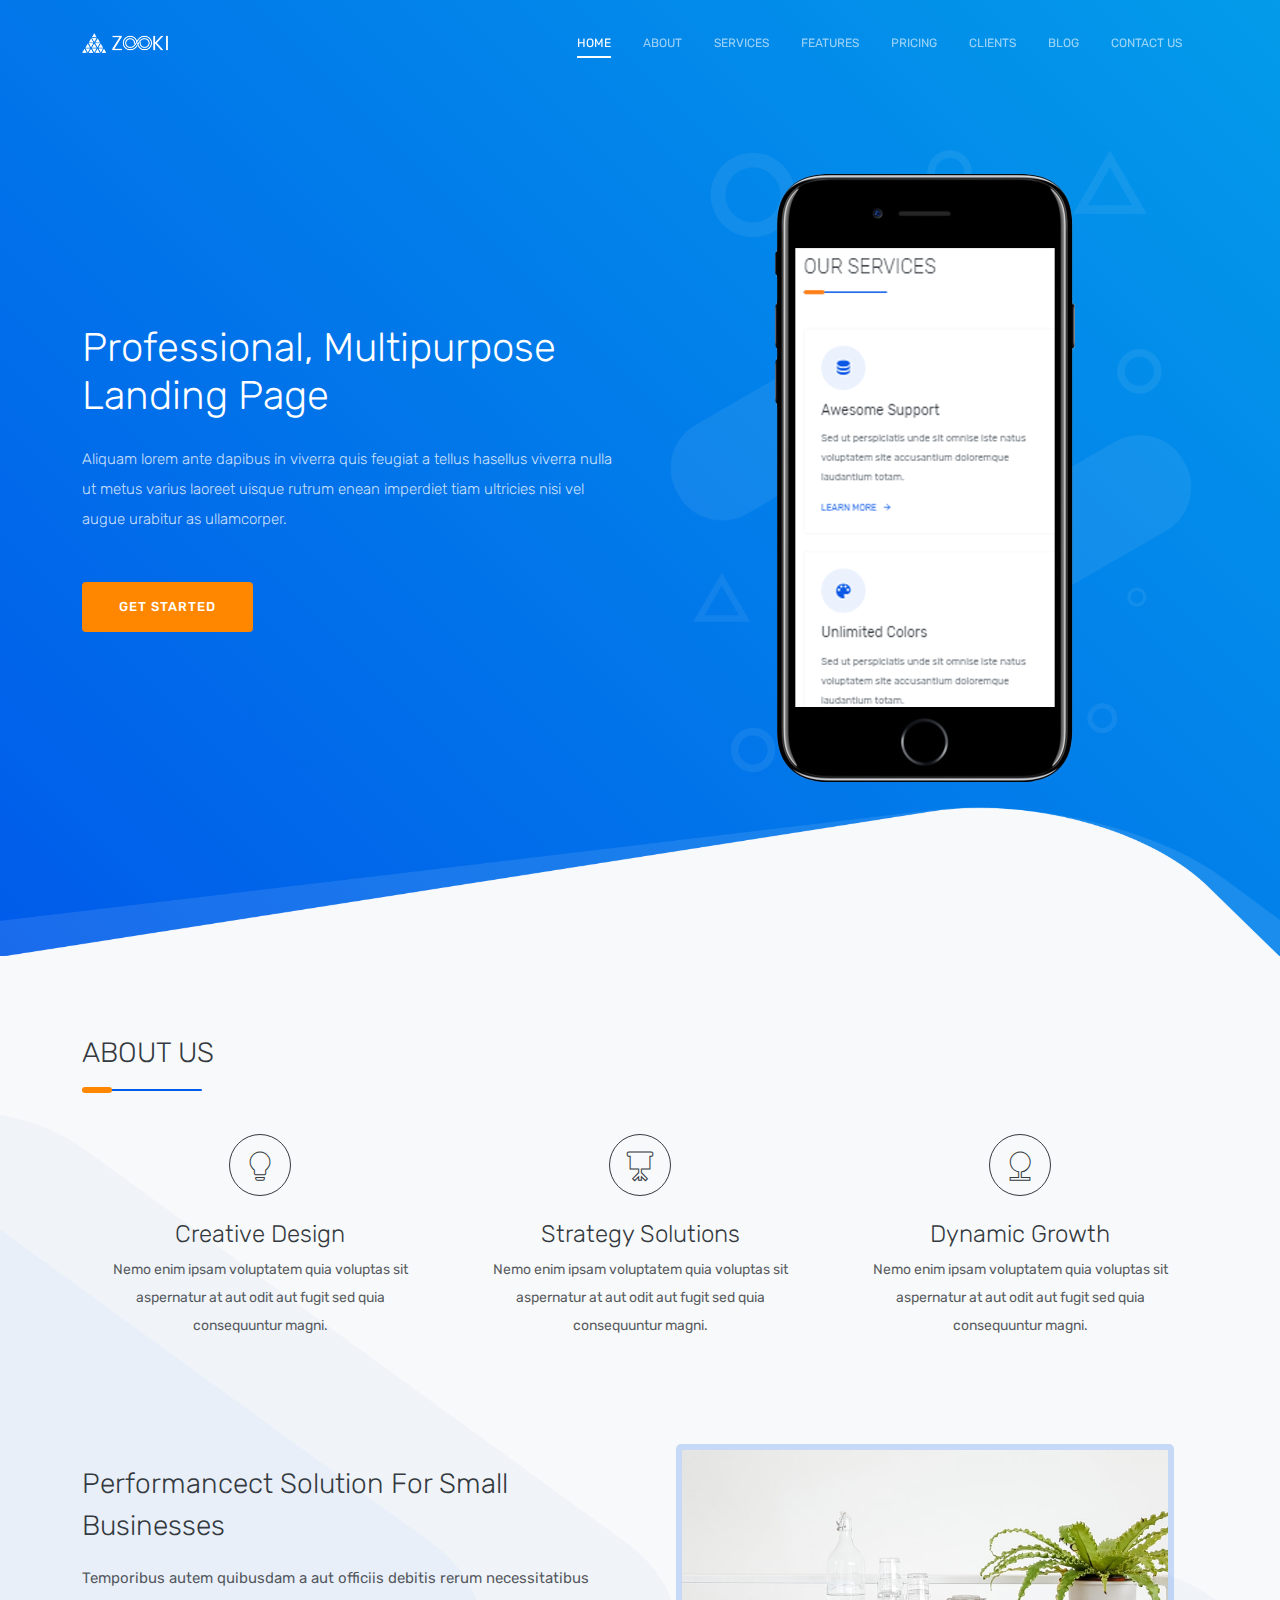
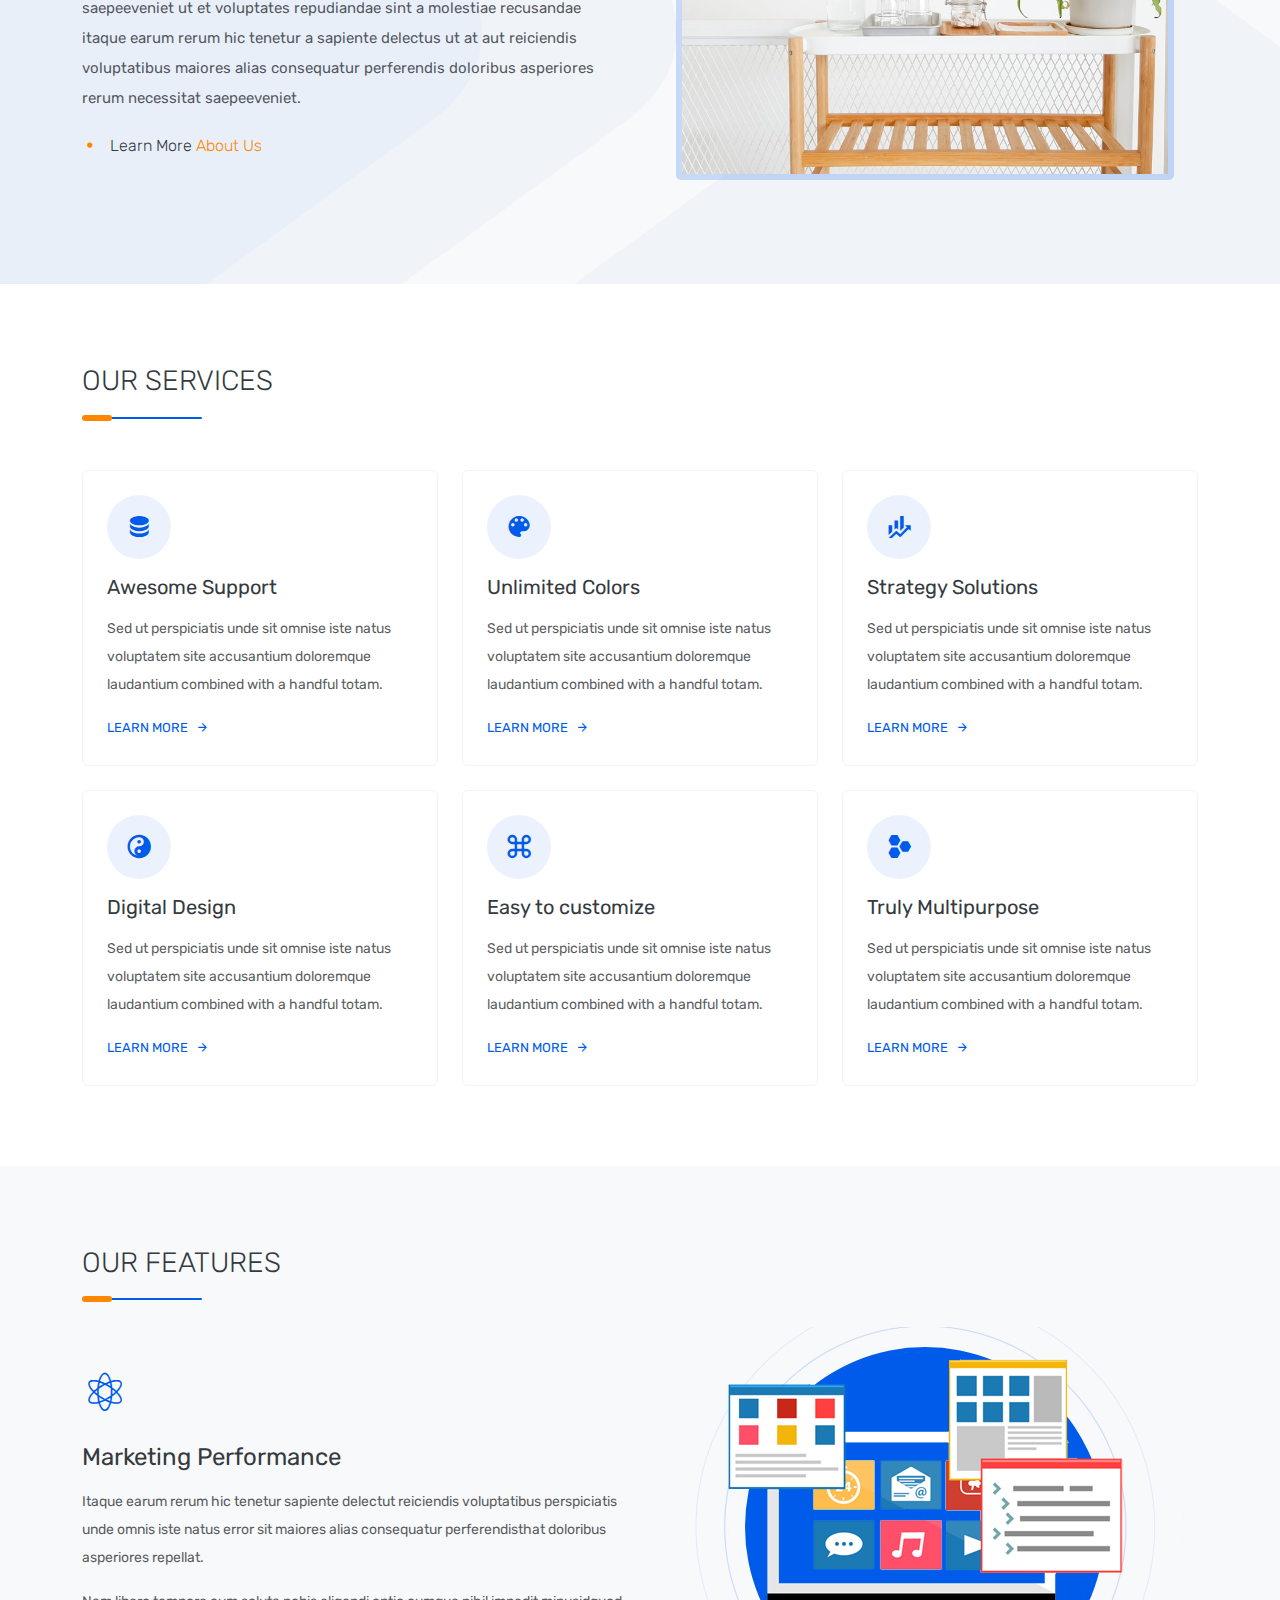
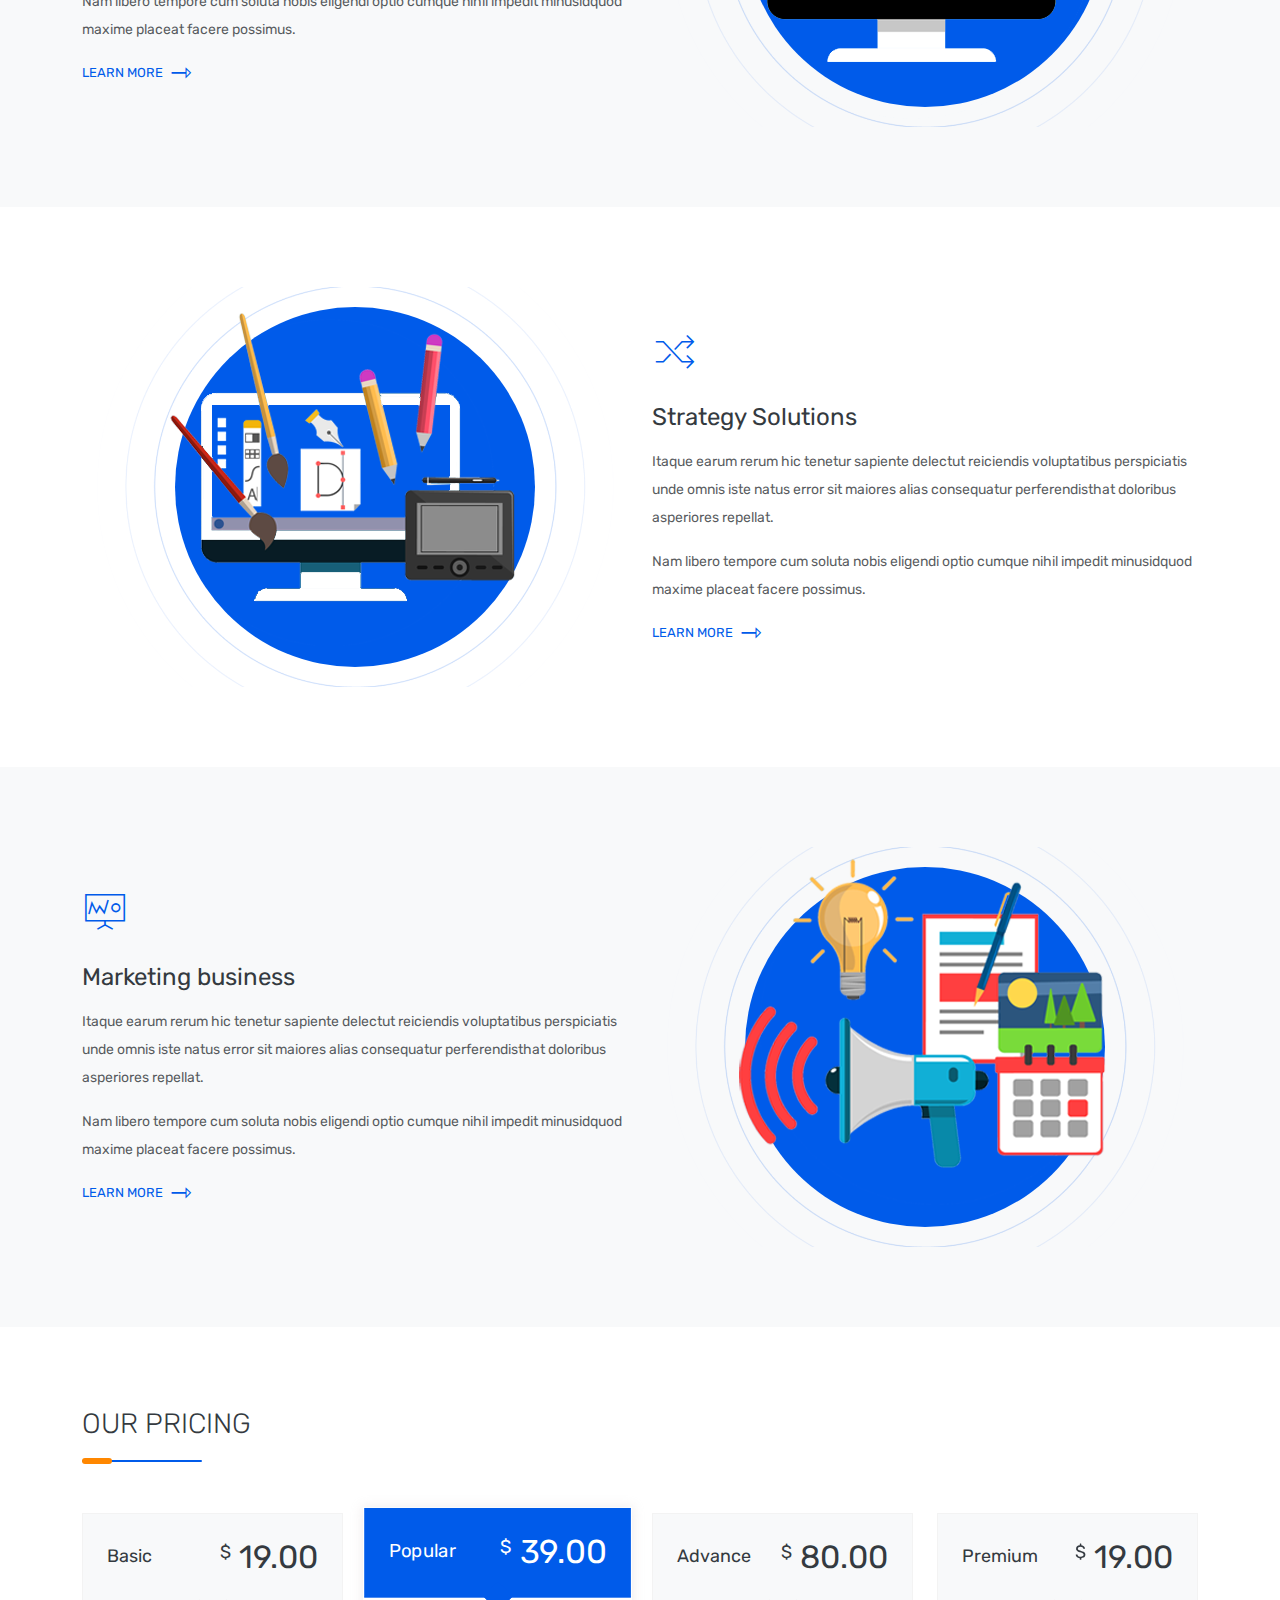
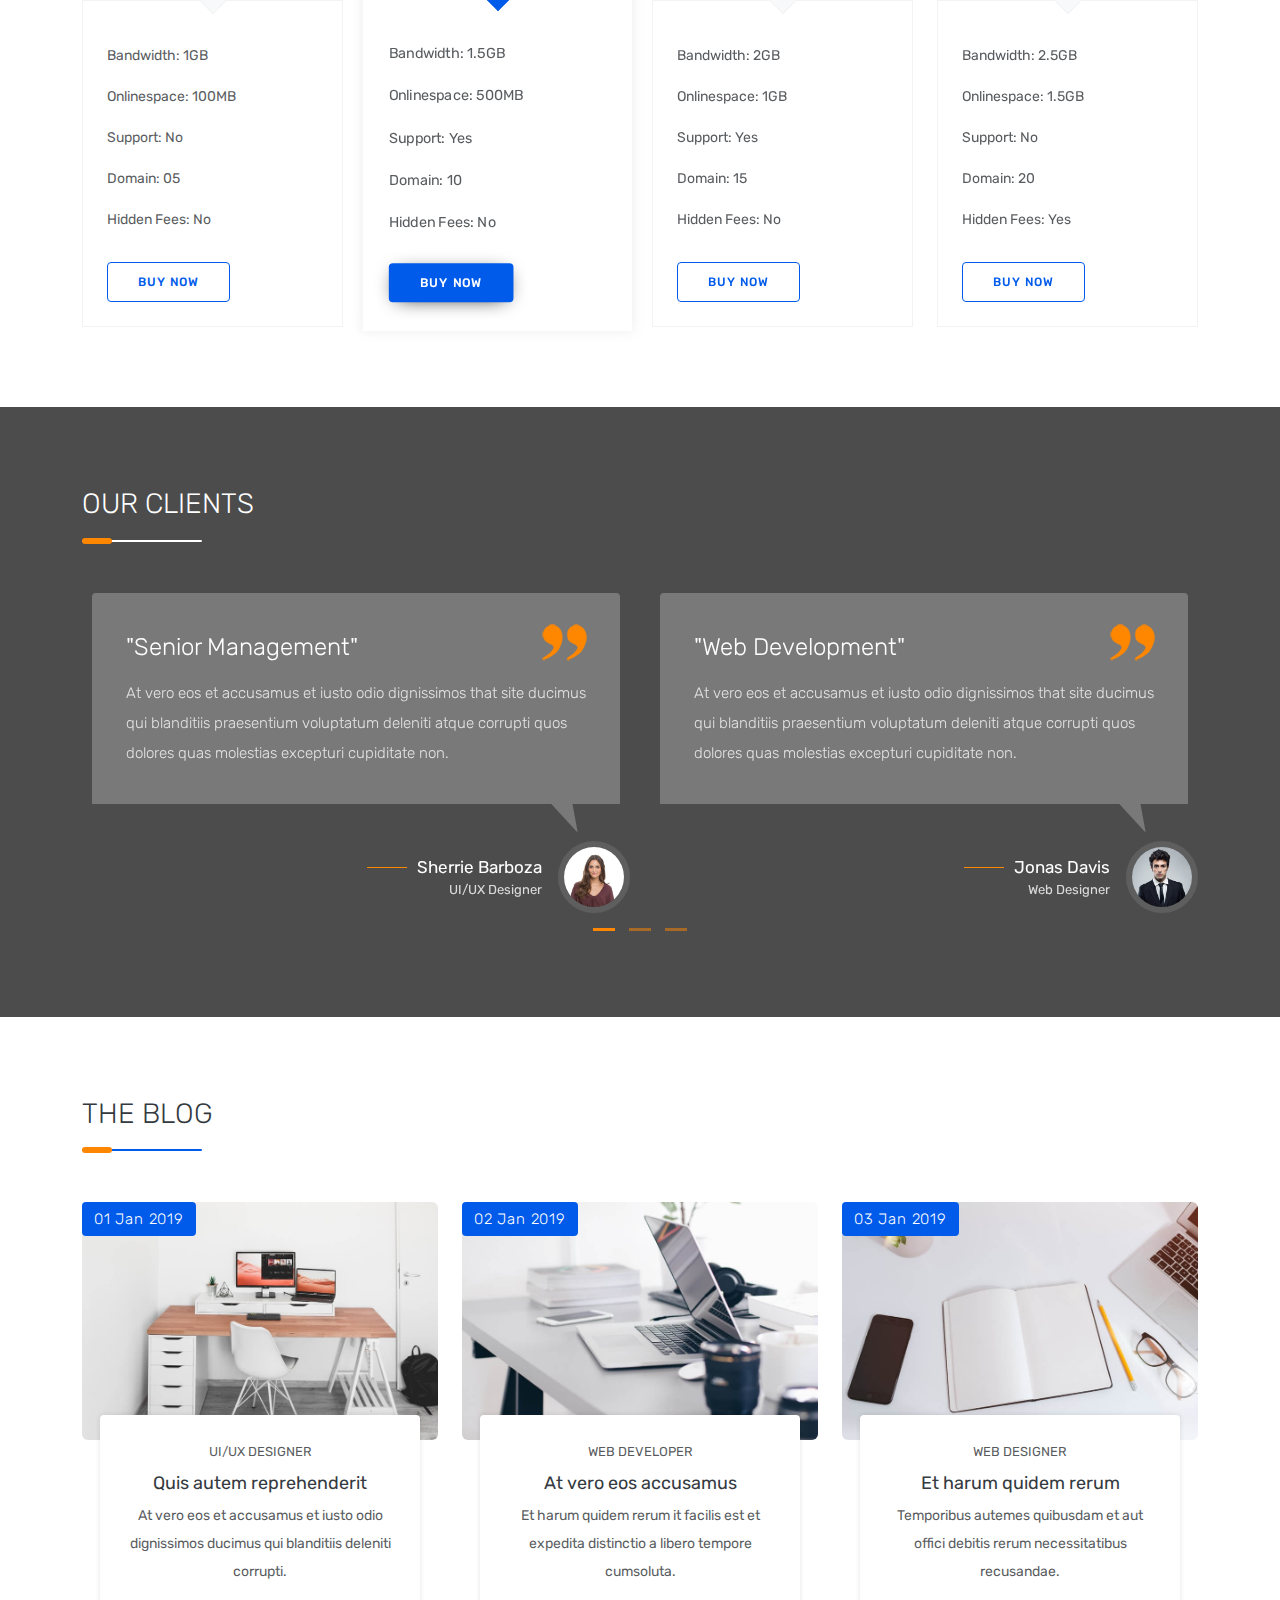
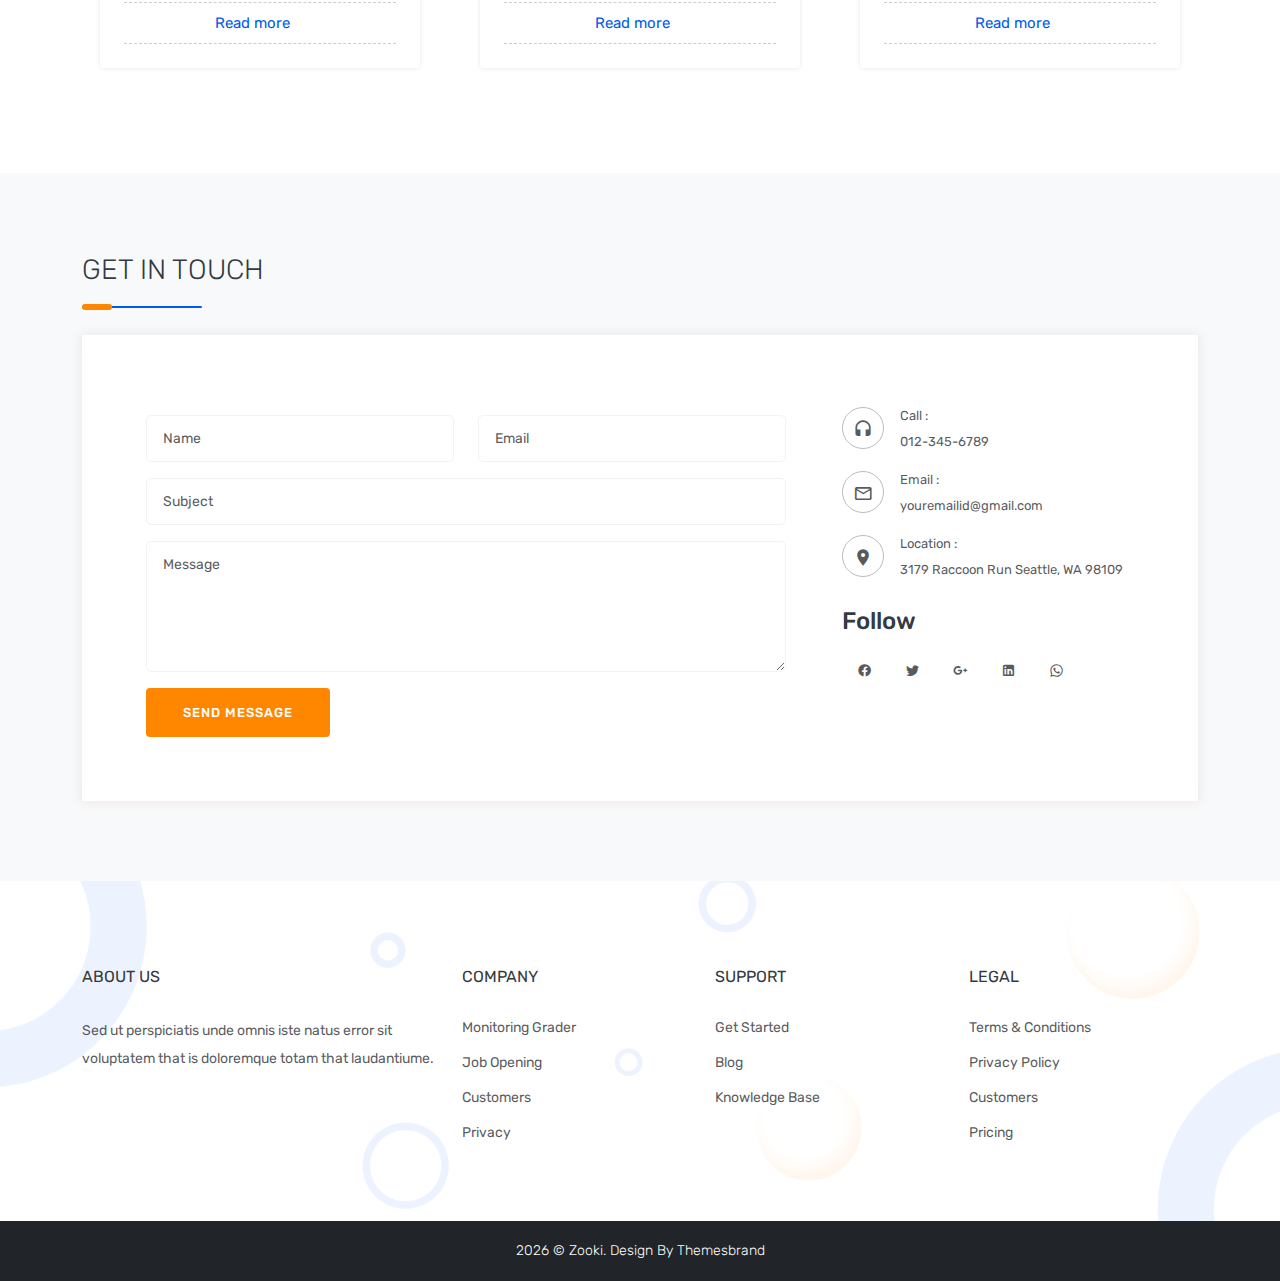
<file: HTML/index-6.html>
<!DOCTYPE html>
<html lang="en">

<head>
    <meta charset="utf-8" />
    <title>Zooki - Responsive Bootstrap 5 Landing Page Template</title>
    <meta name="viewport" content="width=device-width, initial-scale=1.0">
    <meta name="description" content="Premium Bootstrap 5 Landing Page Template" />
    <meta name="keywords" content="bootstrap 5, premium, marketing, multipurpose" />
    <meta content="Themesbrand" name="author" />
    <!-- favicon -->
    <link rel="shortcut icon" href="images/favicon.ico">

    <!--Material Icon -->
    <link rel="stylesheet" type="text/css" href="css/materialdesignicons.min.css" />

    <!-- Pixeden Icon -->
    <link rel="stylesheet" type="text/css" href="css/pe-icon-7.css" />

    <!-- tinyslider -->
    <link rel="stylesheet" href="css/tiny-slider.css">

    <!-- css -->
    <link href="css/bootstrap.min.css" rel="stylesheet" type="text/css" />
    <link href="css/materialdesignicons.min.css" rel="stylesheet" type="text/css" />
    <link href="css/style.min.css" rel="stylesheet" type="text/css" />

</head>

<body data-bs-spy="scroll" data-bs-target="#navbar" data-bs-offset="70" onload="return preloader();">

    <!-- Loader -->
    <div id="preloader">
        <div id="status">
            <div class="sk-cube-grid">
                <div class="sk-cube sk-cube1"></div>
                <div class="sk-cube sk-cube2"></div>
                <div class="sk-cube sk-cube3"></div>
                <div class="sk-cube sk-cube4"></div>
                <div class="sk-cube sk-cube5"></div>
                <div class="sk-cube sk-cube6"></div>
                <div class="sk-cube sk-cube7"></div>
                <div class="sk-cube sk-cube8"></div>
                <div class="sk-cube sk-cube9"></div>
            </div>
        </div>
    </div>

    <!--Navbar Start-->
    <nav class="navbar navbar-expand-lg fixed-top navbar-custom navbar-light sticky sticky-dark" id="navbar">
        <div class="container">
            <!-- LOGO -->
            <a class="navbar-brand logo" href="index-2.html">
                <img src="images/zooki.png" alt="" height="20">
            </a>
            <button class="navbar-toggler" type="button" data-bs-toggle="collapse" data-bs-target="#navbarCollapse"
                aria-controls="navbarCollapse" aria-expanded="false" aria-label="Toggle navigation">
                <i class="mdi mdi-menu"></i>
            </button>
            <div class="collapse navbar-collapse" id="navbarCollapse">
                <ul class="navbar-nav ms-auto navbar-center" id="navbar-navlist">
                    <li class="nav-item">
                        <a data-scroll href="#home" class="nav-link">Home</a>
                    </li>
                    <li class="nav-item">
                        <a data-scroll href="#about" class="nav-link">About</a>
                    </li>
                    <li class="nav-item">
                        <a data-scroll href="#services" class="nav-link">Services</a>
                    </li>
                    <li class="nav-item">
                        <a data-scroll href="#features" class="nav-link">Features</a>
                    </li>
                    <li class="nav-item">
                        <a data-scroll href="#pricing" class="nav-link">Pricing</a>
                    </li>
                    <li class="nav-item">
                        <a data-scroll href="#clients" class="nav-link">Clients</a>
                    </li>
                    <li class="nav-item">
                        <a data-scroll href="#blog" class="nav-link">Blog</a>
                    </li>
                    <li class="nav-item">
                        <a data-scroll href="#contact" class="nav-link">Contact us</a>
                    </li>
                </ul>

            </div>
        </div>
    </nav>
    <!-- Navbar End -->

    <!-- HOME START -->
    <section class="section home-6-bg" id="home">
        <div class="home-center">
            <div class="home-desc-center">
                <div class="container">
                    <div class="row align-items-center">
                        <div class="col-lg-6">
                            <div class="mt-40 home-5-content">
                                <h1 class="text-white fw-light home-6-title mb-0">Professional, Multipurpose Landing
                                    Page</h1>
                                <p class="text-white-70 fw-light mt-4 f-15 mb-0">Aliquam lorem ante dapibus in viverra
                                    quis feugiat a tellus hasellus viverra nulla ut metus varius laoreet uisque rutrum
                                    enean imperdiet tiam ultricies nisi vel augue urabitur as ullamcorper.</p>
                                <div class="mt-5">
                                    <button type="submit" class="btn btn-custom">Get started</button>
                                </div>
                            </div>
                        </div>
                        <!-- col end -->

                        <div class="col-lg-6">
                            <div class="home-5-content home-6-content mt-40 p-4">
                                <img src="images/home-6-img.png" alt="" class="img-fluid mx-auto d-block">
                            </div>
                        </div>
                    </div>
                    <!-- row end -->
                </div>
                <!-- container end -->

                <div class="container-fluid">
                    <div class="row">
                        <div class="home-1-shape">
                            <img src="images/home-6-shape.png" alt=""
                                class="img-fluid mx-auto w-100 home-6-shape-light">
                            <img src="images/home-6-shape-dark.png" alt=""
                                class="img-fluid mx-auto w-100 home-6-shape-dark">
                            <img src="images/home-6-shape-light-rtl.png" alt=""
                                class="img-fluid mx-auto w-100 home-6-shape-light-rtl">
                            <img src="images/home-6-shape-dark-rtl.png" alt=""
                                class="img-fluid mx-auto w-100 home-6-shape-dark-rtl">
                        </div>
                    </div>
                    <!-- row end -->
                </div>
                <!-- container end -->
            </div>
        </div>
    </section>
    <!-- HOME END -->

    <!-- ABOUT START -->
    <section class="section bg-about bg-light-about bg-light" id="about">
        <div class="container">
            <div class="row">
                <div class="col-lg-12">
                    <div class="title-heading mb-5">
                        <h3 class="text-dark mb-1 fw-light text-uppercase">About Us</h3>
                        <div class="title-border-simple position-relative"></div>
                    </div>
                </div>
                <!-- col end -->
            </div>
            <!-- row end -->

            <div class="row">
                <div class="col-lg-4">
                    <div class="about-box about-light text-center p-3">
                        <div class="about-icon mb-4">
                            <i class="mdi mdi-lightbulb"></i>
                        </div>
                        <h4 class="fw-light"><a href="#" class="text-dark">Creative Design</a></h4>
                        <p class="text-muted f-14">Nemo enim ipsam voluptatem quia voluptas sit aspernatur at aut odit
                            aut fugit sed quia consequuntur magni.</p>
                    </div>
                </div>
                <!-- col end -->

                <div class="col-lg-4">
                    <div class="about-box about-light text-center p-3">
                        <div class="about-icon mb-4">
                            <i class="mdi mdi-projector-screen"></i>
                        </div>
                        <h4 class="fw-light"><a href="#" class="text-dark">Strategy Solutions</a></h4>
                        <p class="text-muted f-14">Nemo enim ipsam voluptatem quia voluptas sit aspernatur at aut odit
                            aut fugit sed quia consequuntur magni.</p>
                    </div>
                </div>
                <!-- col end -->

                <div class="col-lg-4">
                    <div class="about-box about-light text-center p-3">
                        <div class="about-icon mb-4">
                            <i class="mdi mdi-nature"></i>
                        </div>
                        <h4 class="fw-light"><a href="#" class="text-dark">Dynamic Growth</a></h4>
                        <p class="text-muted f-14">Nemo enim ipsam voluptatem quia voluptas sit aspernatur at aut odit
                            aut fugit sed quia consequuntur magni.</p>
                    </div>
                </div>
                <!-- col end -->
            </div>
            <!-- row end -->

            <div class="row align-items-center mt-5">
                <div class="col-md-6">
                    <div class="about-desc">
                        <h3 class="text-dark mb-3 fw-light">Performancect Solution For Small Businesses</h3>
                        <p class="text-muted f-15">Temporibus autem quibusdam a aut officiis debitis rerum
                            necessitatibus saepeeveniet ut et voluptates repudiandae sint a molestiae recusandae itaque
                            earum rerum hic tenetur a sapiente delectus ut at aut reiciendis voluptatibus maiores alias
                            consequatur perferendis doloribus asperiores rerum necessitat saepeeveniet.</p>
                        <div class="about-by">
                            <p class="fw-light mb-0"><a href="#" class="text-dark"><i
                                        class="mdi mdi-circle-medium text-custom me-2"></i>
                                    Learn More <span class="text-custom"> About Us</span></a></p>
                        </div>
                    </div>
                </div>
                <!-- col end -->

                <div class="col-md-6">
                    <div class="about-img light-img position-relative p-4">
                        <img src="images/about-img.jpg" alt="" class="img-fluid mx-auto d-block">
                    </div>
                </div>
                <!-- col end -->
            </div>
            <!-- row end -->
        </div>
        <!-- container end -->
    </section>
    <!-- ABOUT END -->

    <!-- SERVICE START -->
    <section class="section" id="services">
        <div class="container">
            <div class="row">
                <div class="col-lg-12">
                    <div class="title-heading mb-5">
                        <h3 class="text-dark mb-1 fw-light text-uppercase">Our Services</h3>
                        <div class="title-border-simple position-relative"></div>
                    </div>
                </div>
                <!-- col end -->
            </div>
            <!-- row end -->

            <div class="row">
                <div class="col-lg-4 col-md-6">
                    <div class="service-box rounded mt-4 p-4">
                        <div class="service-icon mb-3">
                            <i class="mdi mdi-database"></i>
                        </div>
                        <div class="services-desc">
                            <div class="service-title mb-2 position-relative">
                                <h5 class="fw-normal mb-3"><a href="#" class="text-dark">Awesome Support</a></h5>
                            </div>
                            <p class="text-muted mb-3 f-14">Sed ut perspiciatis unde sit omnise iste natus voluptatem
                                site accusantium doloremque laudantium combined with a handful totam.</p>
                            <p class="mb-0 text-uppercase f-13"><a href="#" class="text-primary">learn more<i
                                        class="mdi mdi-arrow-right ms-2"></i></a></p>
                        </div>
                    </div>
                </div>
                <!-- col end -->

                <div class="col-lg-4 col-md-6">
                    <div class="service-box rounded mt-4 p-4">
                        <div class="service-icon mb-3">
                            <i class="mdi mdi-palette"></i>
                        </div>
                        <div class="services-desc">
                            <div class="service-title mb-2 position-relative">
                                <h5 class="fw-normal mb-3"><a href="#" class="text-dark">Unlimited Colors</a></h5>
                            </div>
                            <p class="text-muted mb-3 f-14">Sed ut perspiciatis unde sit omnise iste natus voluptatem
                                site accusantium doloremque laudantium combined with a handful totam.</p>
                            <p class="mb-0 text-uppercase f-13"><a href="#" class="text-primary">learn more<i
                                        class="mdi mdi-arrow-right ms-2"></i></a></p>
                        </div>
                    </div>
                </div>
                <!-- col end -->

                <div class="col-lg-4 col-md-6">
                    <div class="service-box rounded mt-4 p-4">
                        <div class="service-icon mb-3">
                            <i class="mdi mdi-finance"></i>
                        </div>
                        <div class="services-desc">
                            <div class="service-title mb-2 position-relative">
                                <h5 class="fw-normal mb-3"><a href="#" class="text-dark">Strategy Solutions</a></h5>
                            </div>
                            <p class="text-muted mb-3 f-14">Sed ut perspiciatis unde sit omnise iste natus voluptatem
                                site accusantium doloremque laudantium combined with a handful totam.</p>
                            <p class="mb-0 text-uppercase f-13"><a href="#" class="text-primary">learn more<i
                                        class="mdi mdi-arrow-right ms-2"></i></a></p>
                        </div>
                    </div>
                </div>
                <!-- col end -->

                <div class="col-lg-4 col-md-6">
                    <div class="service-box rounded mt-4 p-4">
                        <div class="service-icon mb-3">
                            <i class="mdi mdi-yin-yang"></i>
                        </div>
                        <div class="services-desc">
                            <div class="service-title mb-2 position-relative">
                                <h5 class="fw-normal mb-3"><a href="#" class="text-dark">Digital Design</a></h5>
                            </div>
                            <p class="text-muted mb-3 f-14">Sed ut perspiciatis unde sit omnise iste natus voluptatem
                                site accusantium doloremque laudantium combined with a handful totam.</p>
                            <p class="mb-0 text-uppercase f-13"><a href="#" class="text-primary">learn more<i
                                        class="mdi mdi-arrow-right ms-2"></i></a></p>
                        </div>
                    </div>
                </div>
                <!-- col end -->

                <div class="col-lg-4 col-md-6">
                    <div class="service-box rounded mt-4 p-4">
                        <div class="service-icon mb-3">
                            <i class="mdi mdi-apple-keyboard-command"></i>
                        </div>
                        <div class="services-desc">
                            <div class="service-title mb-2 position-relative">
                                <h5 class="fw-normal mb-3"><a href="#" class="text-dark">Easy to customize</a></h5>
                            </div>
                            <p class="text-muted mb-3 f-14">Sed ut perspiciatis unde sit omnise iste natus voluptatem
                                site accusantium doloremque laudantium combined with a handful totam.</p>
                            <p class="mb-0 text-uppercase f-13"><a href="#" class="text-primary">learn more<i
                                        class="mdi mdi-arrow-right ms-2"></i></a></p>
                        </div>
                    </div>
                </div>
                <!-- col end -->

                <div class="col-lg-4 col-md-6">
                    <div class="service-box rounded mt-4 p-4">
                        <div class="service-icon mb-3">
                            <i class="mdi mdi-hexagon-multiple"></i>
                        </div>
                        <div class="services-desc">
                            <div class="service-title mb-2 position-relative">
                                <h5 class="fw-normal mb-3"><a href="#" class="text-dark">Truly Multipurpose</a></h5>
                            </div>
                            <p class="text-muted mb-3 f-14">Sed ut perspiciatis unde sit omnise iste natus voluptatem
                                site accusantium doloremque laudantium combined with a handful totam.</p>
                            <p class="mb-0 text-uppercase f-13"><a href="#" class="text-primary">learn more<i
                                        class="mdi mdi-arrow-right ms-2"></i></a></p>
                        </div>
                    </div>
                </div>
                <!-- col end -->
            </div>
            <!-- row end -->
        </div>
        <!-- container end -->
    </section>
    <!-- SERVICE END -->

    <!-- FEATURES START -->
    <section class="section bg-features bg-light" id="features">
        <div class="container">
            <div class="row">
                <div class="col-lg-12">
                    <div class="title-heading mb-5">
                        <h3 class="text-dark mb-1 fw-light text-uppercase">Our Features</h3>
                        <div class="title-border-simple position-relative"></div>
                    </div>
                </div>
                <!-- col end -->
            </div>
            <!-- row end -->

            <div class="row align-items-center">
                <div class="col-lg-6">
                    <div class="features-content">
                        <div class="features-icon">
                            <i class="pe-7s-science text-primary"></i>
                        </div>
                        <h4 class="fw-normal text-dark mb-3 mt-4">Marketing Performance</h4>
                        <p class="text-muted f-14">Itaque earum rerum hic tenetur sapiente delectut reiciendis
                            voluptatibus perspiciatis unde omnis iste natus error sit maiores alias consequatur
                            perferendisthat doloribus asperiores repellat.</p>
                        <p class="text-muted f-14">Nam libero tempore cum soluta nobis eligendi optio cumque nihil
                            impedit minusidquod maxime placeat facere possimus.</p>
                        <p class="mb-0 text-uppercase f-13"><a href="#" class="text-primary">learn more <span
                                    class="right-arrow ms-1">&#x21FE;</span></a></p>
                    </div>
                </div>
                <!-- col end -->
                <div class="col-lg-6">
                    <div class="features-img mt-32">
                        <img src="images/features-img/img-1.png" alt="" class="img-fluid mx-auto d-block">
                    </div>
                </div>
                <!-- col end -->
            </div>
            <!-- row end -->
        </div>
        <!-- container end -->
    </section>
    <!-- FEARURES 1 END -->

    <section class="section bg-features">
        <div class="container">
            <div class="row align-items-center">
                <div class="col-lg-6">
                    <div class="features-img">
                        <img src="images/features-img/img-2.png" alt="" class="img-fluid mx-auto d-block">
                    </div>
                </div>
                <!-- col end -->
                <div class="col-lg-6">
                    <div class="features-content mt-32">
                        <div class="features-icon">
                            <i class="pe-7s-shuffle text-primary"></i>
                        </div>
                        <h4 class="fw-normal text-dark mb-3 mt-4">Strategy Solutions</h4>
                        <p class="text-muted f-14">Itaque earum rerum hic tenetur sapiente delectut reiciendis
                            voluptatibus perspiciatis unde omnis iste natus error sit maiores alias consequatur
                            perferendisthat doloribus asperiores repellat.</p>
                        <p class="text-muted f-14">Nam libero tempore cum soluta nobis eligendi optio cumque nihil
                            impedit minusidquod maxime placeat facere possimus.</p>
                        <p class="mb-0 text-uppercase f-13"><a href="#" class="text-primary">learn more <span
                                    class="right-arrow ms-1">&#x21FE;</span></a></p>
                    </div>
                </div>
                <!-- col end -->
            </div>
            <!-- row end -->
        </div>
        <!-- container end -->
    </section>
    <!-- FEARURES 2 END -->

    <section class="section bg-features bg-light">
        <div class="container">
            <div class="row align-items-center">
                <div class="col-lg-6">
                    <div class="features-content">
                        <div class="features-icon">
                            <i class="pe-7s-display1 text-primary"></i>
                        </div>
                        <h4 class="fw-normal text-dark mb-3 mt-4">Marketing business</h4>
                        <p class="text-muted f-14">Itaque earum rerum hic tenetur sapiente delectut reiciendis
                            voluptatibus perspiciatis unde omnis iste natus error sit maiores alias consequatur
                            perferendisthat doloribus asperiores repellat.</p>
                        <p class="text-muted f-14">Nam libero tempore cum soluta nobis eligendi optio cumque nihil
                            impedit minusidquod maxime placeat facere possimus.</p>
                        <p class="mb-0 text-uppercase f-13"><a href="#" class="text-primary">learn more <span
                                    class="right-arrow ms-1">&#x21FE;</span></a></p>
                    </div>
                </div>
                <!-- col end -->
                <div class="col-lg-6">
                    <div class="features-img mt-40">
                        <img src="images/features-img/img-3.png" alt="" class="img-fluid mx-auto d-block">
                    </div>
                </div>
                <!-- col end -->
            </div>
            <!-- row end -->
        </div>
        <!-- container end -->
    </section>
    <!-- FEATURES 3 END -->

    <!-- PRICING START -->
    <section class="section" id="pricing">
        <div class="container">
            <div class="row">
                <div class="col-lg-12">
                    <div class="title-heading mb-5">
                        <h3 class="text-dark mb-1 fw-light text-uppercase">Our Pricing</h3>
                        <div class="title-border-simple position-relative"></div>
                    </div>
                </div>
                <!-- col end -->
            </div>
            <!-- row end -->

            <div class="row">
                <div class="col-lg-3 col-md-6">
                    <div class="pricing-box mt-4">
                        <div class="price bg-light position-relative p-4">
                            <div class="float-start">
                                <h5 class="text-dark title mt-2 fw-normal f-18 mb-0">Basic</h5>
                            </div>
                            <div class="">
                                <h2 class="text-dark fw-normal text-end mb-0"><sup>$</sup> 19.00</h2>
                            </div>
                        </div>
                        <div class="p-4 pricing-list">
                            <ul class="list-unstyled mb-0">
                                <li class="text-muted f-14">Bandwidth: 1GB</li>
                                <li class="text-muted f-14">Onlinespace: 100MB</li>
                                <li class="text-muted f-14">Support: No</li>
                                <li class="text-muted f-14">Domain: 05</li>
                                <li class="text-muted mb-0 f-14">Hidden Fees: No</li>
                            </ul>
                        </div>
                        <div class="ps-4 mb-4 mt-2">
                            <a href="#" class="btn btn-outline btn-sm">Buy Now</a>
                        </div>
                    </div>
                </div>
                <!-- col end -->

                <div class="col-lg-3 col-md-6">
                    <div class="pricing-box active mt-4">
                        <div class="price bg-light position-relative p-4">
                            <div class="float-start">
                                <h5 class="text-dark title mt-2 fw-normal f-18 mb-0">Popular</h5>
                            </div>
                            <div class="">
                                <h2 class="text-dark fw-normal text-end mb-0"><sup>$</sup> 39.00</h2>
                            </div>
                        </div>
                        <div class="p-4 pricing-list">
                            <ul class="list-unstyled mb-0">
                                <li class="text-muted f-14">Bandwidth: 1.5GB</li>
                                <li class="text-muted f-14">Onlinespace: 500MB</li>
                                <li class="text-muted f-14">Support: Yes</li>
                                <li class="text-muted f-14">Domain: 10</li>
                                <li class="text-muted mb-0 f-14">Hidden Fees: No</li>
                            </ul>
                        </div>
                        <div class="ps-4 mb-4 mt-2">
                            <a href="#" class="btn btn-outline active btn-sm">Buy Now</a>
                        </div>
                    </div>
                </div>
                <!-- col end -->

                <div class="col-lg-3 col-md-6">
                    <div class="pricing-box mt-4">
                        <div class="price bg-light position-relative p-4">
                            <div class="float-start">
                                <h5 class="text-dark title mt-2 fw-normal f-18 mb-0">Advance</h5>
                            </div>
                            <div class="">
                                <h2 class="text-dark fw-normal text-end mb-0"><sup>$</sup> 80.00</h2>
                            </div>
                        </div>
                        <div class="p-4 pricing-list">
                            <ul class="list-unstyled mb-0">
                                <li class="text-muted f-14">Bandwidth: 2GB</li>
                                <li class="text-muted f-14">Onlinespace: 1GB</li>
                                <li class="text-muted f-14">Support: Yes</li>
                                <li class="text-muted f-14">Domain: 15</li>
                                <li class="text-muted mb-0 f-14">Hidden Fees: No</li>
                            </ul>
                        </div>
                        <div class="ps-4 mb-4 mt-2">
                            <a href="#" class="btn btn-outline btn-sm">Buy Now</a>
                        </div>
                    </div>
                </div>
                <!-- col end -->

                <div class="col-lg-3 col-md-6">
                    <div class="pricing-box mt-4">
                        <div class="price bg-light position-relative p-4">
                            <div class="float-start">
                                <h5 class="text-dark title mt-2 fw-normal f-18 mb-0">Premium</h5>
                            </div>
                            <div class="">
                                <h2 class="text-dark fw-normal text-end mb-0"><sup>$</sup> 19.00</h2>
                            </div>
                        </div>
                        <div class="p-4 pricing-list">
                            <ul class="list-unstyled mb-0">
                                <li class="text-muted f-14">Bandwidth: 2.5GB</li>
                                <li class="text-muted f-14">Onlinespace: 1.5GB</li>
                                <li class="text-muted f-14">Support: No</li>
                                <li class="text-muted f-14">Domain: 20</li>
                                <li class="text-muted mb-0 f-14">Hidden Fees: Yes</li>
                            </ul>
                        </div>
                        <div class="ps-4 mb-4 mt-2">
                            <a href="#" class="btn btn-outline btn-sm">Buy Now</a>
                        </div>
                    </div>
                </div>
                <!-- col end -->
            </div>
            <!-- row end -->
        </div>
        <!-- container end -->
    </section>
    <!-- PRICING END -->

    <!-- CLIENTS START -->
    <section class="section bg-clients" id="clients">
        <div class="bg-overlay"></div>
        <div class="container">
            <div class="row">
                <div class="col-lg-12">
                    <div class="title-heading mb-5">
                        <h3 class="text-white mb-1 fw-light text-uppercase">Our Clients</h3>
                        <div class="title-border-color position-relative"></div>
                    </div>
                </div>
                <!-- col end -->
            </div>
            <!-- row end -->

            <div class="row" dir="ltr">
                <div class="col-lg-12">
                    <div class="client-slider">
                        <div>
                            <div class="testi-content">
                                <div class="testi-box mt-4">
                                    <h4 class="text-white mb-3 fw-light">"Senior Management"</h4>
                                    <p class="text-white-70 fw-light mb-0 f-15">At vero eos et accusamus et iusto odio
                                        dignissimos that site ducimus qui blanditiis praesentium voluptatum deleniti
                                        atque
                                        corrupti quos dolores quas molestias excepturi cupiditate non.</p>
                                    <div class="quote-img">
                                        <img src="images/quote-img.png" alt="" class="img-fluid">
                                    </div>
                                </div>
                                <div class="mt-2">
                                    <div class="float-end ms-3">
                                        <div class="client-img">
                                            <img src="images/clients/img-1.jpg" alt="" class="img-fluid rounded-circle">
                                        </div>
                                    </div>
                                    <div class="clients-name text-end pt-3">
                                        <h6 class="text-white fw-normal position-relative f-17 mb-0"><span
                                                class="after-border"></span> Sherrie Barboza</h6>
                                        <p class="text-white-70 f-13 mb-0">UI/UX Designer</p>
                                    </div>
                                </div>
                            </div>
                        </div>
                        <!-- and -->

                        <div>
                            <div class="testi-content">
                                <div class="testi-box mt-4">
                                    <h4 class="text-white mb-3 fw-light">"Web Development"</h4>
                                    <p class="text-white-70 fw-light mb-0 f-15">At vero eos et accusamus et iusto odio
                                        dignissimos that site ducimus qui blanditiis praesentium voluptatum deleniti
                                        atque
                                        corrupti quos dolores quas molestias excepturi cupiditate non.</p>
                                    <div class="quote-img">
                                        <img src="images/quote-img.png" alt="" class="img-fluid">
                                    </div>
                                </div>
                                <div class="mt-2">
                                    <div class="float-end ms-3">
                                        <div class="client-img">
                                            <img src="images/clients/img-2.jpg" alt="" class="img-fluid rounded-circle">
                                        </div>
                                    </div>
                                    <div class="clients-name text-end pt-3">
                                        <h6 class="text-white fw-normal position-relative f-17 mb-0"><span
                                                class="after-border"></span> Jonas Davis</h6>
                                        <p class="text-white-70 f-13 mb-0">Web Designer</p>
                                    </div>
                                </div>
                            </div>
                        </div>
                        <!-- and -->

                        <div>
                            <div class="testi-content">
                                <div class="testi-box mt-4">
                                    <h4 class="text-white mb-3 fw-light">"Graphic Developer"</h4>
                                    <p class="text-white-70 fw-light mb-0 f-15">At vero eos et accusamus et iusto odio
                                        dignissimos that site ducimus qui blanditiis praesentium voluptatum deleniti
                                        atque
                                        corrupti quos dolores quas molestias excepturi cupiditate non.</p>
                                    <div class="quote-img">
                                        <img src="images/quote-img.png" alt="" class="img-fluid">
                                    </div>
                                </div>
                                <div class="mt-2">
                                    <div class="float-end ms-3">
                                        <div class="client-img">
                                            <img src="images/clients/img-3.jpg" alt="" class="img-fluid rounded-circle">
                                        </div>
                                    </div>
                                    <div class="clients-name text-end pt-3">
                                        <h6 class="text-white fw-normal position-relative f-17 mb-0"><span
                                                class="after-border"></span> Mary Cantu</h6>
                                        <p class="text-white-70 f-13 mb-0">PHP Developer</p>
                                    </div>
                                </div>
                            </div>
                        </div>
                        <!-- and -->

                        <div>
                            <div class="testi-content">
                                <div class="testi-box mt-4">
                                    <h4 class="text-white mb-3 fw-light">"Best Designer"</h4>
                                    <p class="text-white-70 fw-light mb-0 f-15">At vero eos et accusamus et iusto odio
                                        dignissimos that site ducimus qui blanditiis praesentium voluptatum deleniti
                                        atque
                                        corrupti quos dolores quas molestias excepturi cupiditate non.</p>
                                    <div class="quote-img">
                                        <img src="images/quote-img.png" alt="" class="img-fluid">
                                    </div>
                                </div>
                                <div class="mt-2">
                                    <div class="float-end ms-3">
                                        <div class="client-img">
                                            <img src="images/clients/img-4.jpg" alt="" class="img-fluid rounded-circle">
                                        </div>
                                    </div>
                                    <div class="clients-name text-end pt-3">
                                        <h6 class="text-white fw-normal position-relative f-17 mb-0"><span
                                                class="after-border"></span> Rodney Grey</h6>
                                        <p class="text-white-70 f-13 mb-0">Graphic Designer</p>
                                    </div>
                                </div>
                            </div>
                        </div>
                        <!-- and -->

                        <div>
                            <div class="testi-content">
                                <div class="testi-box mt-4">
                                    <h4 class="text-white mb-3 fw-light">"Senior Management"</h4>
                                    <p class="text-white-70 fw-light mb-0 f-15">At vero eos et accusamus et iusto odio
                                        dignissimos that site ducimus qui blanditiis praesentium voluptatum deleniti
                                        atque
                                        corrupti quos dolores quas molestias excepturi cupiditate non.</p>
                                    <div class="quote-img">
                                        <img src="images/quote-img.png" alt="" class="img-fluid">
                                    </div>
                                </div>
                                <div class="mt-2">
                                    <div class="float-end ms-3">
                                        <div class="client-img">
                                            <img src="images/clients/img-5.jpg" alt="" class="img-fluid rounded-circle">
                                        </div>
                                    </div>
                                    <div class="clients-name text-end pt-3">
                                        <h6 class="text-white fw-normal position-relative f-17 mb-0"><span
                                                class="after-border"></span> Shana Esposito</h6>
                                        <p class="text-white-70 f-13 mb-0">Web Developer</p>
                                    </div>
                                </div>
                            </div>
                        </div>
                        <!-- and -->

                        <div>
                            <div class="testi-content">
                                <div class="testi-box mt-4">
                                    <h4 class="text-white mb-3 fw-light">"Graphic Developer"</h4>
                                    <p class="text-white-70 fw-light mb-0 f-15">At vero eos et accusamus et iusto odio
                                        dignissimos that site ducimus qui blanditiis praesentium voluptatum deleniti
                                        atque
                                        corrupti quos dolores quas molestias excepturi cupiditate non.</p>
                                    <div class="quote-img">
                                        <img src="images/quote-img.png" alt="" class="img-fluid">
                                    </div>
                                </div>
                                <div class="mt-2">
                                    <div class="float-end ms-3">
                                        <div class="client-img">
                                            <img src="images/clients/img-6.jpg" alt="" class="img-fluid rounded-circle">
                                        </div>
                                    </div>
                                    <div class="clients-name text-end pt-3">
                                        <h6 class="text-white fw-normal position-relative f-17 mb-0"><span
                                                class="after-border"></span> Linda Sanor</h6>
                                        <p class="text-white-70 f-13 mb-0">UI/UX Designer</p>
                                    </div>
                                </div>
                            </div>
                        </div>
                        <!-- and -->
                    </div>
                </div>
            </div>
            <!-- row end -->
        </div>
        <!-- container end -->
    </section>
    <!-- CLIENTS END -->

    <!-- BLOG START -->
    <section class="section" id="blog">
        <div class="container">
            <div class="row">
                <div class="col-lg-12">
                    <div class="title-heading mb-5">
                        <h3 class="text-dark mb-1 fw-light text-uppercase">The Blog</h3>
                        <div class="title-border-simple position-relative"></div>
                    </div>
                </div>
                <!-- col end -->
            </div>
            <!-- row end -->

            <div class="row">
                <div class="col-lg-4">
                    <div class="blog position-relative">
                        <div class="blog-img position-relative mt-4">
                            <div class="blog-date">
                                <p class="mb-0 fw-light text-white f-15">01 Jan 2019</p>
                            </div>
                            <img src="images/blog/img-1.jpg" alt="" class="img-fluid mx-auto d-block rounded">
                        </div>
                        <div class="position-relative">
                            <div class="blog-content text-center bg-white p-4">
                                <p class="text-uppercase f-13 mb-2 text-muted">ui/ux designer</p>
                                <h5 class="fw-normal f-18"><a href="#" class="text-dark">Quis autem reprehenderit</a>
                                </h5>
                                <p class="text-muted f-14">
                                    At vero eos et accusamus et iusto odio dignissimos ducimus qui blanditiis deleniti
                                    corrupti.
                                </p>
                                <div class="read-more">
                                    <a href="#" class=" text-primary f-15">Read more<i
                                            class="mdi mdi-arrow-right"></i></a>
                                </div>
                            </div>
                        </div>
                    </div>
                </div>
                <!-- col end -->

                <div class="col-lg-4">
                    <div class="blog position-relative">
                        <div class="blog-img position-relative mt-4">
                            <div class="blog-date">
                                <p class="mb-0 fw-light text-white f-15">02 Jan 2019</p>
                            </div>
                            <img src="images/blog/img-2.jpg" alt="" class="img-fluid mx-auto d-block rounded">
                        </div>
                        <div class="position-relative">
                            <div class="blog-content text-center bg-white p-4">
                                <p class="text-uppercase f-13 mb-2 text-muted">web developer</p>
                                <h5 class="fw-normal f-18"><a href="#" class="text-dark">At vero eos accusamus</a></h5>
                                <p class="text-muted f-14">
                                    Et harum quidem rerum it facilis est et expedita distinctio a libero tempore
                                    cumsoluta.
                                </p>
                                <div class="read-more">
                                    <a href="#" class=" text-primary f-15">Read more<i
                                            class="mdi mdi-arrow-right"></i></a>
                                </div>
                            </div>
                        </div>
                    </div>
                </div>
                <!-- col end -->

                <div class="col-lg-4">
                    <div class="blog position-relative">
                        <div class="blog-img position-relative mt-4">
                            <div class="blog-date">
                                <p class="mb-0 fw-light text-white f-15">03 Jan 2019</p>
                            </div>
                            <img src="images/blog/img-3.jpg" alt="" class="img-fluid mx-auto d-block rounded">
                        </div>
                        <div class="position-relative">
                            <div class="blog-content text-center bg-white p-4">
                                <p class="text-uppercase f-13 mb-2 text-muted">web designer</p>
                                <h5 class="fw-normal f-18"><a href="#" class="text-dark">Et harum quidem rerum</a></h5>
                                <p class="text-muted f-14">
                                    Temporibus autemes quibusdam et aut offici debitis rerum necessitatibus recusandae.
                                </p>
                                <div class="read-more">
                                    <a href="#" class=" text-primary f-15">Read more<i
                                            class="mdi mdi-arrow-right"></i></a>
                                </div>
                            </div>
                        </div>
                    </div>
                </div>
                <!-- col end -->
            </div>
            <!-- row end -->
        </div>
        <!-- container end -->
    </section>
    <!-- BLOG END -->

    <!-- CONTACT US START -->
    <section class="section bg-light" id="contact">
        <div class="container">
            <div class="row">
                <div class="col-lg-12">
                    <div class="title-heading mb-5">
                        <h3 class="text-dark mb-1 fw-light text-uppercase">Get in touch</h3>
                        <div class="title-border-simple position-relative"></div>
                    </div>
                </div>
                <!-- col end -->
            </div>
            <!-- row end -->

            <div class="row">
                <div class="col-lg-12">
                    <div class="contact-box p-5">
                        <div class="row">
                            <div class="col-lg-8 col-md-6">
                                <div class="custom-form p-3">
                                    <form method="post" name="myForm" onsubmit="return validateForm()">
                                        <p id="error-msg"></p>
                                        <div id="simple-msg"></div>
                                        <div class="row">
                                            <div class="col-lg-6">
                                                <div class="mb-3 app-label">
                                                    <input name="name" id="name" type="text" class="form-control"
                                                        placeholder="Name">
                                                </div>
                                            </div>
                                            <!-- col end -->
                                            <div class="col-lg-6">
                                                <div class="mb-3 app-label">
                                                    <input name="email" id="email" type="email" class="form-control"
                                                        placeholder="Email">
                                                </div>
                                            </div>
                                            <!-- col end -->
                                            <div class="col-lg-12">
                                                <div class="mb-3 app-label">
                                                    <input type="text" class="form-control" id="subject"
                                                        placeholder="Subject" />
                                                </div>
                                            </div>
                                            <!-- col end -->
                                            <div class="col-lg-12">
                                                <div class="mb-3 app-label">
                                                    <textarea name="comments" id="comments" rows="5"
                                                        class="form-control" placeholder="Message"></textarea>
                                                </div>
                                            </div>
                                            <!-- col end -->
                                        </div>
                                        <!-- row end -->
                                        <div class="row">
                                            <div class="col-sm-12">
                                                <input type="submit" id="submit" name="send"
                                                    class="submitBnt btn btn-custom" value="Send Message">
                                            </div>
                                            <!-- col end -->
                                        </div>
                                        <!-- row end -->
                                    </form>
                                </div>
                            </div>
                            <!-- col end -->

                            <div class="col-lg-4 col-md-6">
                                <div class="contact-cantent p-3">
                                    <div class="contact-details">
                                        <div class="float-start contact-icon me-3 mt-2">
                                            <i class="mdi mdi-headphones text-muted h5"></i>
                                        </div>
                                        <div class="app-contact-desc text-muted pt-1">
                                            <p class="mb-0 info-title f-13">Call :</p>
                                            <p class="mb-0 f-13">012-345-6789</p>
                                        </div>
                                    </div>

                                    <div class="contact-details mt-2">
                                        <div class="float-start contact-icon me-3 mt-2">
                                            <i class="mdi mdi-email-outline text-muted h5"></i>
                                        </div>
                                        <div class="app-contact-desc text-muted pt-1">
                                            <p class="mb-0 info-title f-13">Email :</p>
                                            <p class="mb-0 f-13"><a href="" class="text-muted">youremailid@gmail.com</a>
                                            </p>
                                        </div>
                                    </div>

                                    <div class="contact-details mt-2">
                                        <div class="float-start contact-icon me-3 mt-2">
                                            <i class="mdi mdi-map-marker text-muted h5"></i>
                                        </div>
                                        <div class="app-contact-desc text-muted pt-1">
                                            <p class="mb-0 info-title f-13">Location :</p>
                                            <p class="mb-0 f-13"><a href="" class="text-muted">3179 Raccoon Run Seattle,
                                                    WA 98109</a></p>
                                        </div>
                                    </div>

                                    <div class="follow mt-4">
                                        <h4 class="text-dark mb-3">Follow</h4>
                                        <ul class="follow-icon list-inline mt-32 mb-0">
                                            <li class="list-inline-item f-15"><a href="#"
                                                    class="social-icon text-muted"><i class="mdi mdi-facebook"></i></a>
                                            </li>
                                            <li class="list-inline-item f-15"><a href="#"
                                                    class="social-icon text-muted"><i class="mdi mdi-twitter"></i></a>
                                            </li>
                                            <li class="list-inline-item f-15"><a href="#"
                                                    class="social-icon text-muted"><i
                                                        class="mdi mdi-google-plus"></i></a></li>
                                            <li class="list-inline-item f-15"><a href="#"
                                                    class="social-icon text-muted"><i class="mdi mdi-linkedin"></i></a>
                                            </li>
                                            <li class="list-inline-item f-15"><a href="#"
                                                    class="social-icon text-muted"><i class="mdi mdi-whatsapp"></i></a>
                                            </li>
                                        </ul>
                                    </div>
                                </div>
                            </div>
                            <!-- col end -->
                        </div>
                        <!-- row end -->
                    </div>
                </div>
                <!-- col end -->
            </div>
            <!-- row end -->
        </div>
        <!-- container end -->
    </section>
    <!-- CONTACT US END -->

    <!-- FOOTER START -->
    <section class="footer-bg">
        <div class="container">
            <div class="row">
                <div class="col-lg-4">
                    <div class="mb-5">
                        <p class="text-uppercase text-dark footer-title mb-4">About Us</p>
                        <p class="text-muted f-14">Sed ut perspiciatis unde omnis iste natus error sit voluptatem that
                            is doloremque totam that laudantiume.</p>
                    </div>
                </div>
                <!-- col end -->
                <div class="col-lg-8">
                    <div class="row">
                        <div class="col-lg-4">
                            <div class="mb-5">
                                <p class="text-uppercase text-dark footer-title mb-4">company</p>
                                <ul class="list-unstyled footer-sub-menu">
                                    <li class="f-14"><a href="" class="text-muted">Monitoring Grader</a></li>
                                    <li class="f-14"><a href="" class="text-muted">Job Opening</a></li>
                                    <li class="f-14"><a href="" class="text-muted">Customers</a></li>
                                    <li class="f-14"><a href="" class="text-muted">Privacy</a></li>
                                </ul>
                            </div>
                        </div>
                        <!-- col end -->

                        <div class="col-lg-4">
                            <div class="mb-5">
                                <p class="text-uppercase text-dark footer-title mb-4">support</p>
                                <ul class="list-unstyled footer-sub-menu">
                                    <li class="f-14"><a href="" class="text-muted">Get Started</a></li>
                                    <li class="f-14"><a href="" class="text-muted">Blog</a></li>
                                    <li class="f-14"><a href="" class="text-muted">Knowledge Base</a></li>
                                </ul>
                            </div>
                        </div>
                        <!-- col end -->

                        <div class="col-lg-4">
                            <div class="mb-5">
                                <p class="text-uppercase text-dark footer-title mb-4">Legal</p>
                                <ul class="list-unstyled footer-sub-menu">
                                    <li class="f-14"><a href="" class="text-muted">Terms & Conditions</a></li>
                                    <li class="f-14"><a href="" class="text-muted">Privacy Policy</a></li>
                                    <li class="f-14"><a href="" class="text-muted">Customers</a></li>
                                    <li class="f-14"><a href="" class="text-muted">Pricing</a></li>
                                </ul>
                            </div>
                        </div>
                        <!-- col end -->
                    </div>
                    <!-- row end -->
                </div>
                <!-- col end -->
            </div>
            <!-- row end -->
        </div>
        <!-- container end -->
    </section>
    <!-- FOOTER END -->

    <!-- FOOTER ALT START -->
    <section class="footer-alt bg-dark pt-3 pb-3">
        <div class="container">
            <div class="row">
                <div class="col-lg-12 text-center">
                    <p class="copyright text-white f-14 fw-light mb-0">
                        <script>
                            document.write(new Date().getFullYear())
                        </script> © Zooki. Design By Themesbrand
                    </p>
                </div>
                <!-- col end -->
            </div>
            <!-- row end -->
        </div>
        <!-- container end -->
    </section>
    <!-- FOOTER ALT END -->

    <script src="js/bootstrap.bundle.min.js"></script>
    <script src="js/smooth-scroll.polyfills.min.js"></script>
    <script src="js/gumshoe.polyfills.min.js"></script>
    <script src="js/tiny-slider.js"></script>
    <!-- Main Js -->
    <script src="js/app.js"></script>

</body>

</html>
</file>
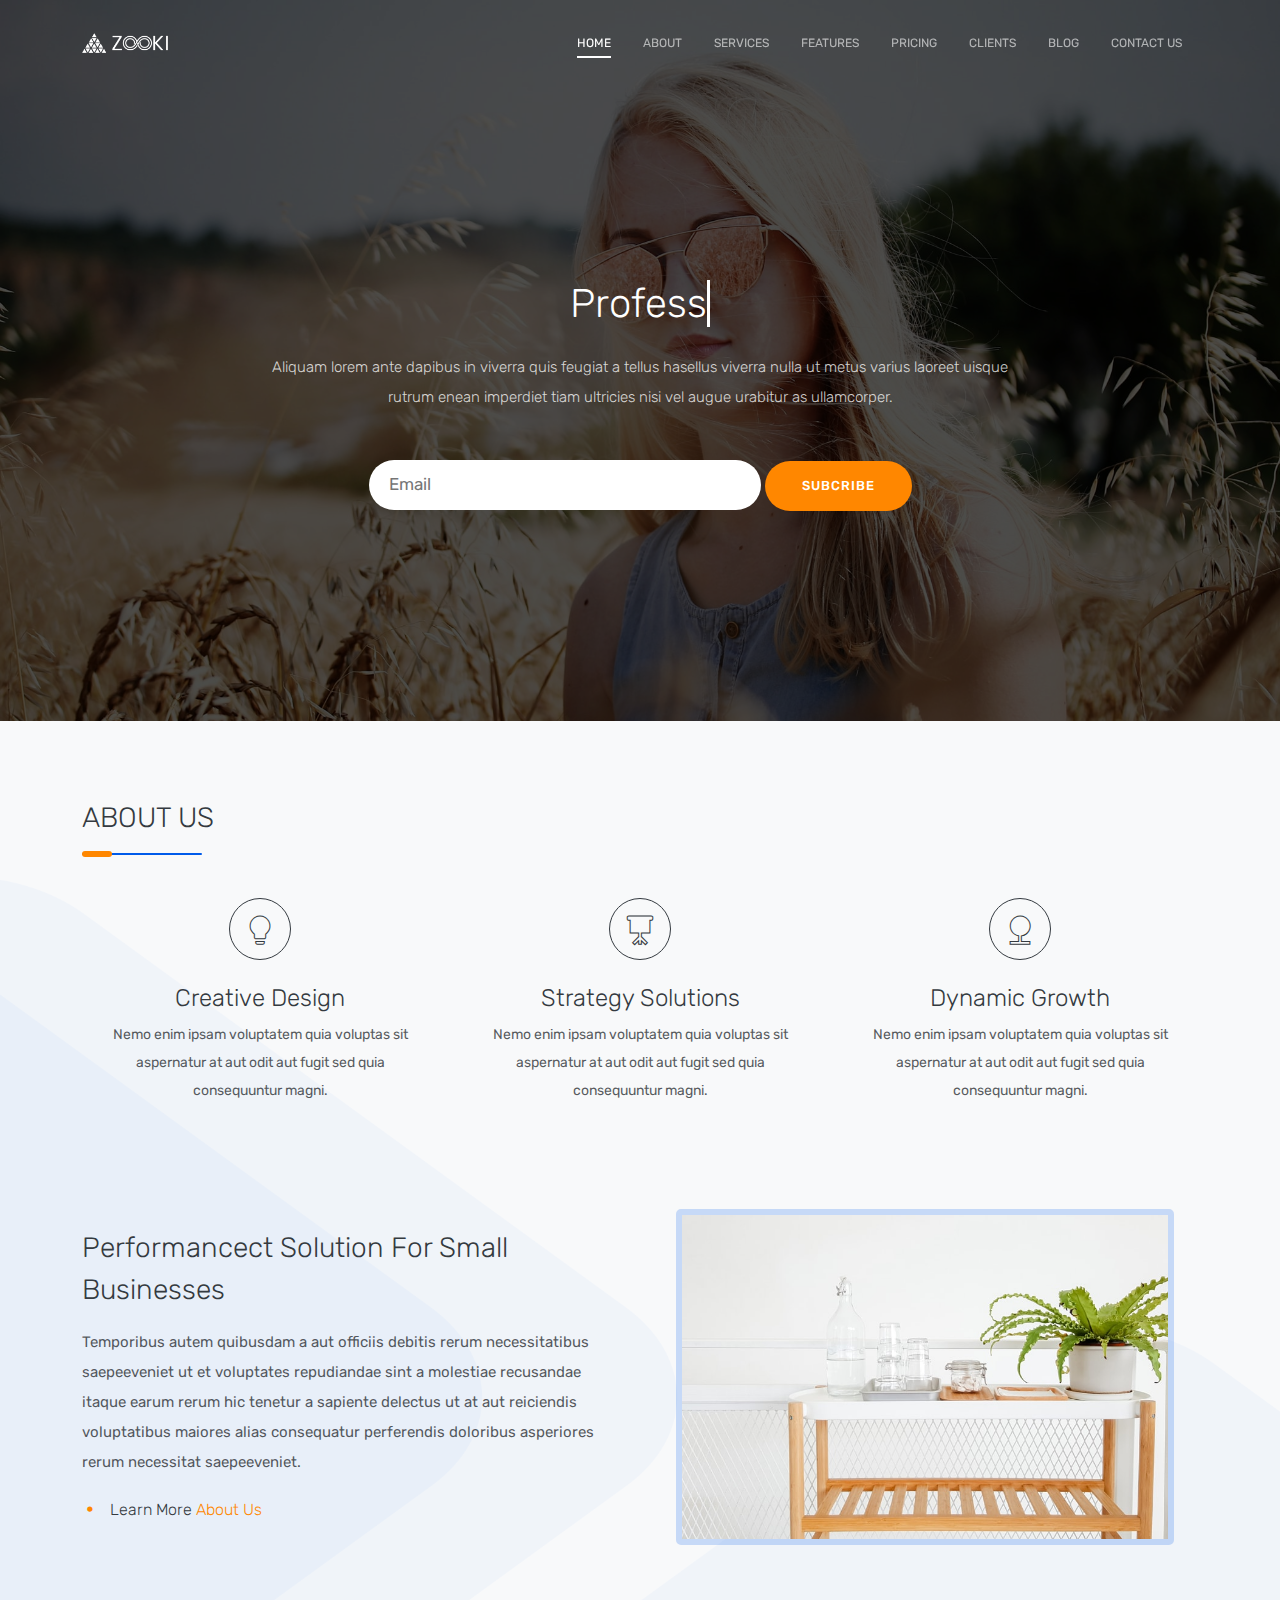
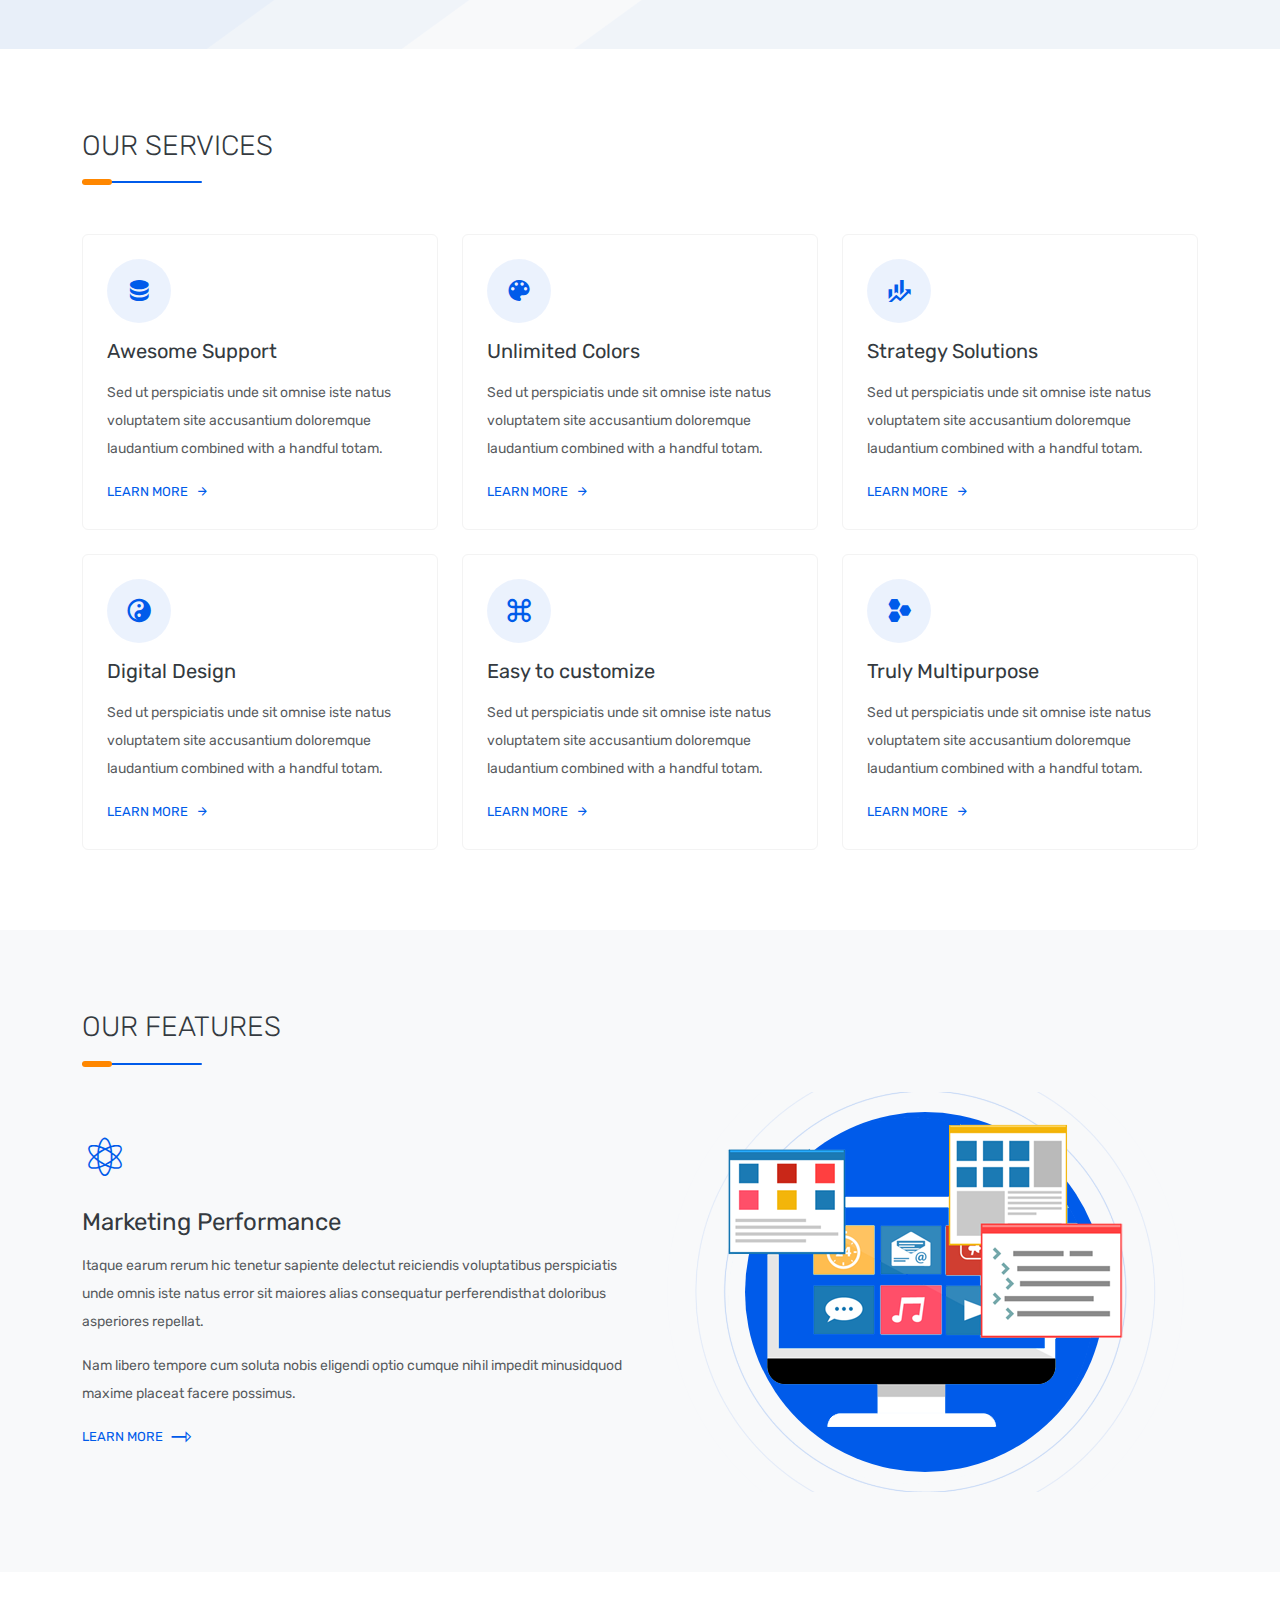
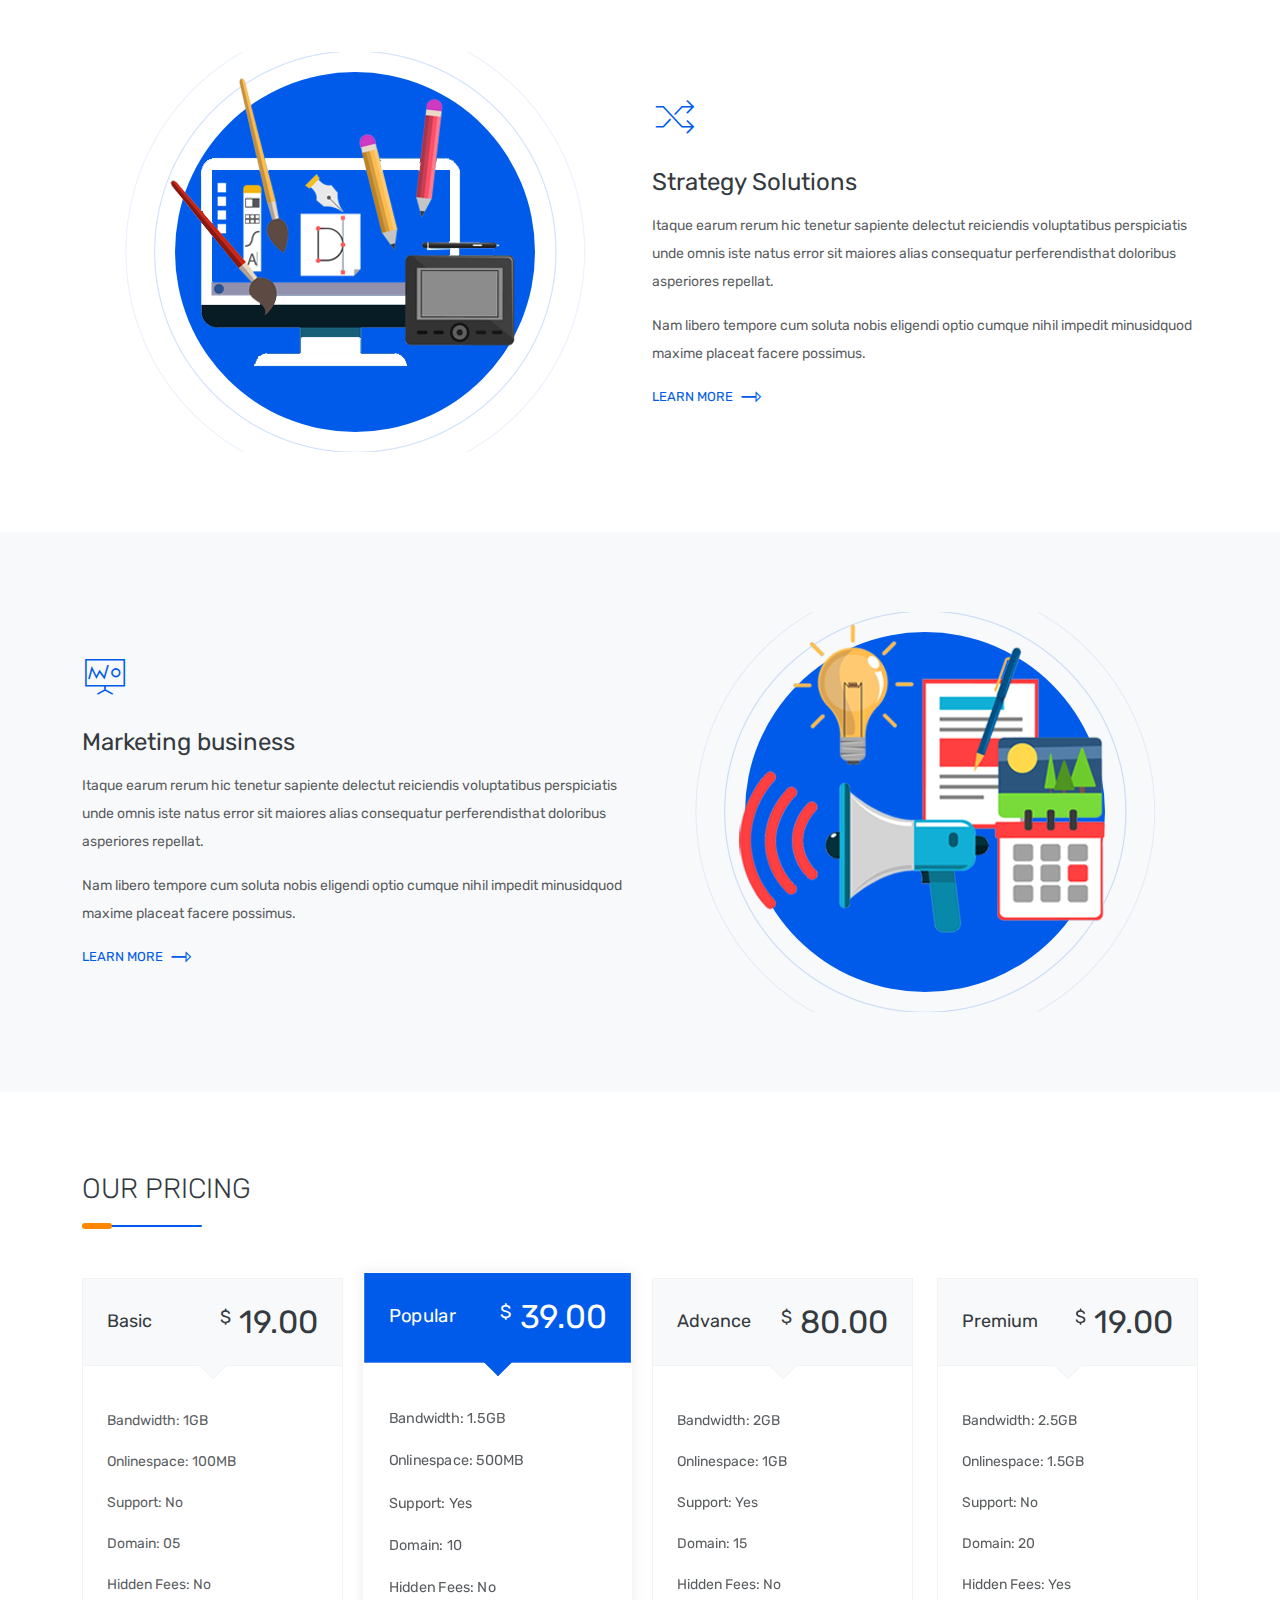
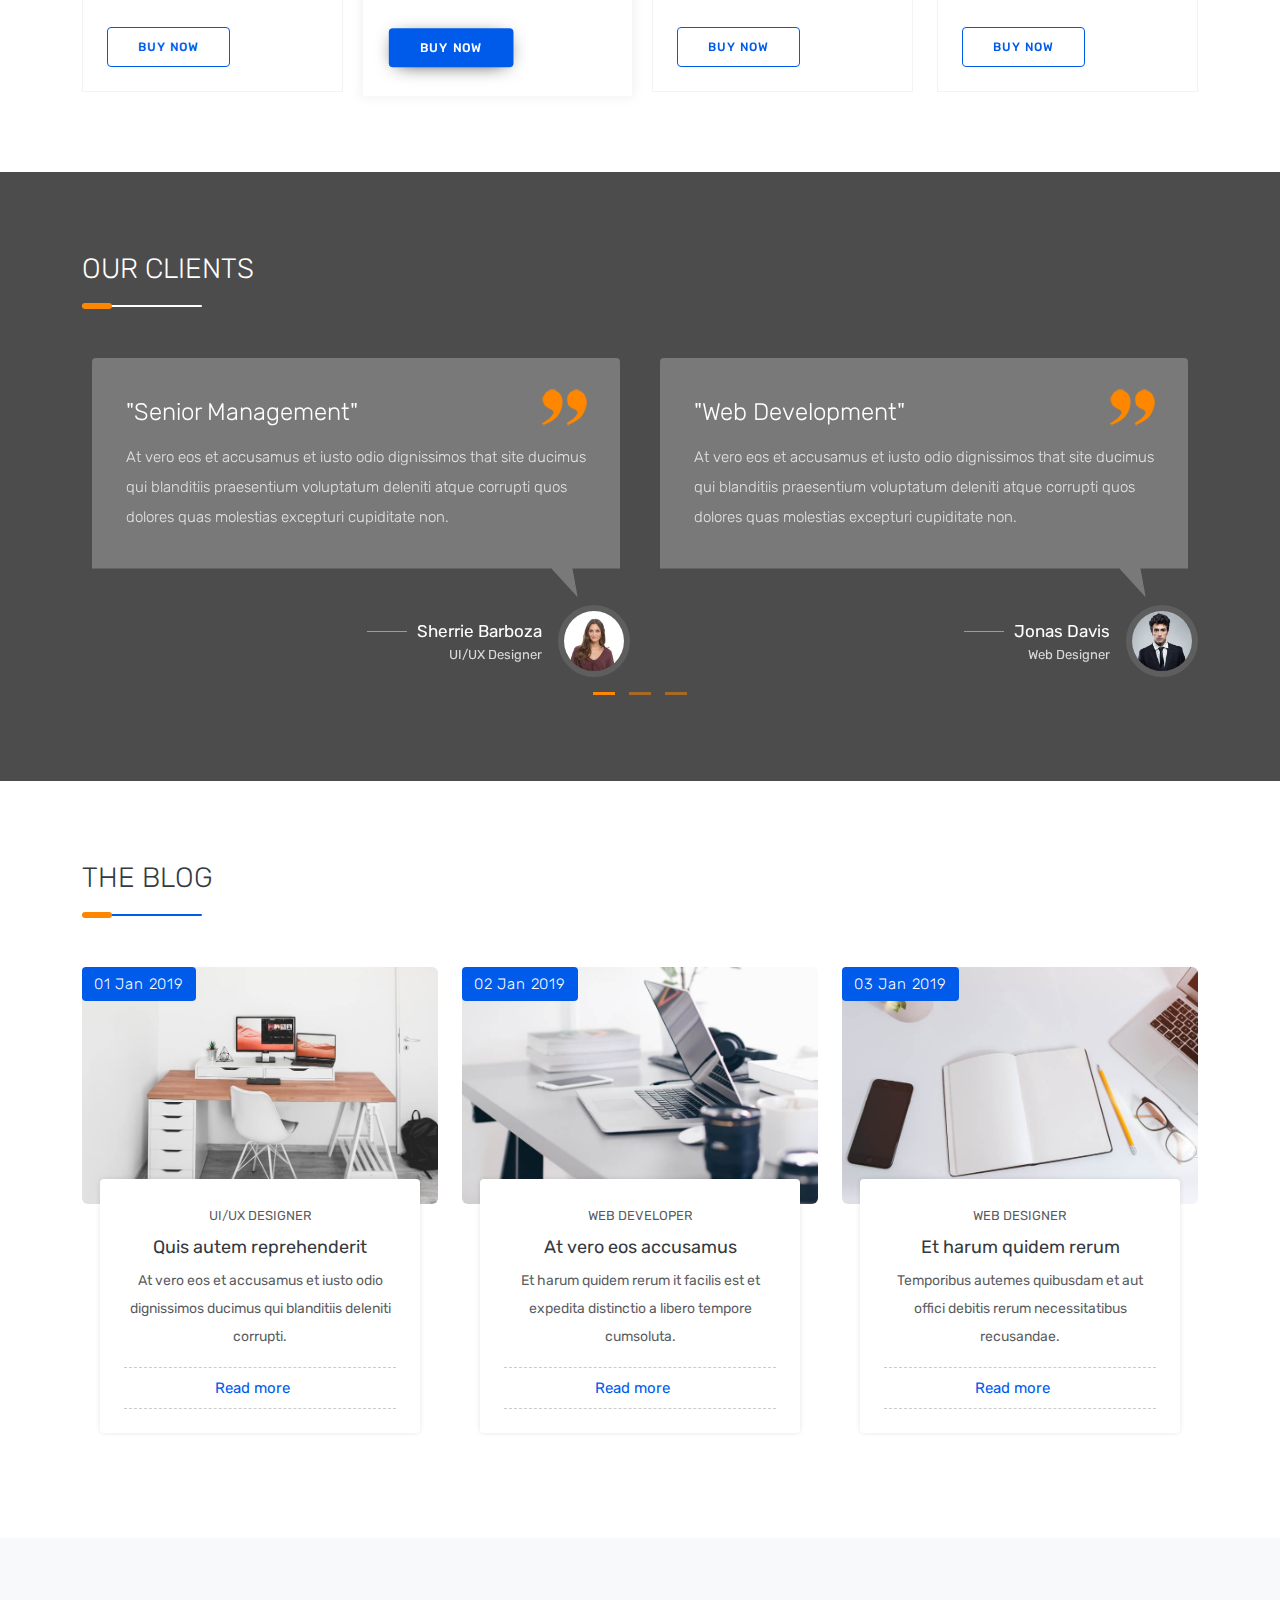
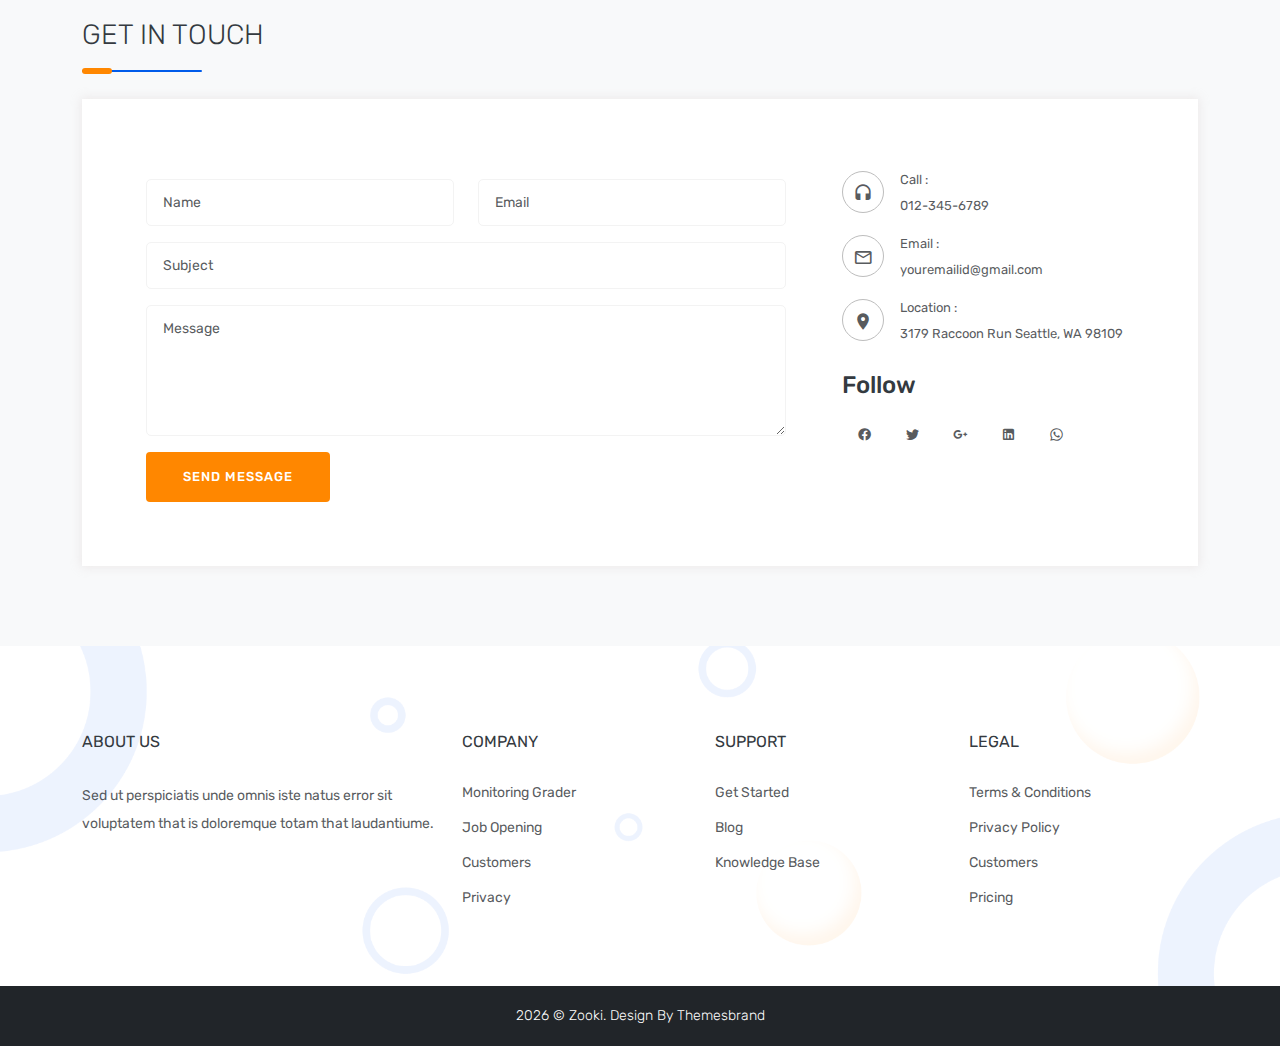
<file: HTML/index-7.html>
<!DOCTYPE html>
<html lang="en">

<head>
    <meta charset="utf-8" />
    <title>Zooki - Responsive Bootstrap 5 Landing Page Template</title>
    <meta name="viewport" content="width=device-width, initial-scale=1.0">
    <meta name="description" content="Premium Bootstrap 5 Landing Page Template" />
    <meta name="keywords" content="bootstrap 5, premium, marketing, multipurpose" />
    <meta content="Themesbrand" name="author" />
    <!-- favicon -->
    <link rel="shortcut icon" href="images/favicon.ico">

    <!--Material Icon -->
    <link rel="stylesheet" type="text/css" href="css/materialdesignicons.min.css" />

    <!-- Pixeden Icon -->
    <link rel="stylesheet" type="text/css" href="css/pe-icon-7.css" />

    <!-- tinyslider -->
    <link rel="stylesheet" href="css/tiny-slider.css">

    <!-- css -->
    <link href="css/bootstrap.min.css" rel="stylesheet" type="text/css" />
    <link href="css/materialdesignicons.min.css" rel="stylesheet" type="text/css" />
    <link href="css/style.min.css" rel="stylesheet" type="text/css" />

</head>

<body data-bs-spy="scroll" data-bs-target="#navbar" data-bs-offset="70"
    onload="changeimage(); typewrite(); preloader();">

    <!-- Loader -->
    <div id="preloader">
        <div id="status">
            <div class="sk-cube-grid">
                <div class="sk-cube sk-cube1"></div>
                <div class="sk-cube sk-cube2"></div>
                <div class="sk-cube sk-cube3"></div>
                <div class="sk-cube sk-cube4"></div>
                <div class="sk-cube sk-cube5"></div>
                <div class="sk-cube sk-cube6"></div>
                <div class="sk-cube sk-cube7"></div>
                <div class="sk-cube sk-cube8"></div>
                <div class="sk-cube sk-cube9"></div>
            </div>
        </div>
    </div>

    <!--Navbar Start-->
    <nav class="navbar navbar-expand-lg fixed-top navbar-custom navbar-light sticky sticky-dark" id="navbar">
        <div class="container">
            <!-- LOGO -->
            <a class="navbar-brand logo" href="index-2.html">
                <img src="images/zooki.png" alt="" height="20">
            </a>
            <button class="navbar-toggler" type="button" data-bs-toggle="collapse" data-bs-target="#navbarCollapse"
                aria-controls="navbarCollapse" aria-expanded="false" aria-label="Toggle navigation">
                <i class="mdi mdi-menu"></i>
            </button>
            <div class="collapse navbar-collapse" id="navbarCollapse">
                <ul class="navbar-nav ms-auto navbar-center" id="navbar-navlist">
                    <li class="nav-item">
                        <a data-scroll href="#home" class="nav-link">Home</a>
                    </li>
                    <li class="nav-item">
                        <a data-scroll href="#about" class="nav-link">About</a>
                    </li>
                    <li class="nav-item">
                        <a data-scroll href="#services" class="nav-link">Services</a>
                    </li>
                    <li class="nav-item">
                        <a data-scroll href="#features" class="nav-link">Features</a>
                    </li>
                    <li class="nav-item">
                        <a data-scroll href="#pricing" class="nav-link">Pricing</a>
                    </li>
                    <li class="nav-item">
                        <a data-scroll href="#clients" class="nav-link">Clients</a>
                    </li>
                    <li class="nav-item">
                        <a data-scroll href="#blog" class="nav-link">Blog</a>
                    </li>
                    <li class="nav-item">
                        <a data-scroll href="#contact" class="nav-link">Contact us</a>
                    </li>
                </ul>
            </div>
        </div>
    </nav>
    <!-- Navbar End -->

    <!-- HOME START -->
    <section class="back-slide home-7-bg" id="home">
        <img name="silde" class="slide-img">
        <div class="bg-overlay"></div>
        <div class="home-center">
            <div class="home-desc-center">
                <div class="container">
                    <div class="row justify-content-center">
                        <div class="col-lg-8">
                            <div class="mt-40 text-center home-5-content">
                                <h1 class="text-white fw-light home-7-title mb-0">
                                    <span href="" class="typewrite" data-period="2000"
                                        data-type='[ "Professional Landing Page Template","We are Creative","We are Modern" ]'>
                                        <span class="wrap"></span>

                                    </span>
                                </h1>

                                <p class="text-white-70 fw-light mt-4 f-15 mb-0">Aliquam lorem ante dapibus in viverra
                                    quis feugiat a tellus hasellus viverra nulla ut metus varius laoreet uisque rutrum
                                    enean imperdiet tiam ultricies nisi vel augue urabitur as ullamcorper.</p>
                                <div class="text-center search-form mt-5">
                                    <form action="#">
                                        <input type="text" placeholder="Email">
                                        <button type="submit"
                                            class="btn rounded-pill btn-custom mt-10">SubCribe</button>
                                    </form>
                                </div>
                            </div>
                        </div>
                        <!-- col end -->
                    </div>
                    <!-- row end -->
                </div>
                <!-- container end -->
            </div>
        </div>
    </section>
    <!-- HOME END -->

    <!-- ABOUT START -->
    <section class="section bg-about bg-light-about bg-light" id="about">
        <div class="container">
            <div class="row">
                <div class="col-lg-12">
                    <div class="title-heading mb-5">
                        <h3 class="text-dark mb-1 fw-light text-uppercase">About Us</h3>
                        <div class="title-border-simple position-relative"></div>
                    </div>
                </div>
                <!-- col end -->
            </div>
            <!-- row end -->

            <div class="row">
                <div class="col-lg-4">
                    <div class="about-box about-light text-center p-3">
                        <div class="about-icon mb-4">
                            <i class="mdi mdi-lightbulb"></i>
                        </div>
                        <h4 class="fw-light"><a href="#" class="text-dark">Creative Design</a></h4>
                        <p class="text-muted f-14">Nemo enim ipsam voluptatem quia voluptas sit aspernatur at aut odit
                            aut fugit sed quia consequuntur magni.</p>
                    </div>
                </div>
                <!-- col end -->

                <div class="col-lg-4">
                    <div class="about-box about-light text-center p-3">
                        <div class="about-icon mb-4">
                            <i class="mdi mdi-projector-screen"></i>
                        </div>
                        <h4 class="fw-light"><a href="#" class="text-dark">Strategy Solutions</a></h4>
                        <p class="text-muted f-14">Nemo enim ipsam voluptatem quia voluptas sit aspernatur at aut odit
                            aut fugit sed quia consequuntur magni.</p>
                    </div>
                </div>
                <!-- col end -->

                <div class="col-lg-4">
                    <div class="about-box about-light text-center p-3">
                        <div class="about-icon mb-4">
                            <i class="mdi mdi-nature"></i>
                        </div>
                        <h4 class="fw-light"><a href="#" class="text-dark">Dynamic Growth</a></h4>
                        <p class="text-muted f-14">Nemo enim ipsam voluptatem quia voluptas sit aspernatur at aut odit
                            aut fugit sed quia consequuntur magni.</p>
                    </div>
                </div>
                <!-- col end -->
            </div>
            <!-- row end -->

            <div class="row align-items-center mt-5">
                <div class="col-md-6">
                    <div class="about-desc">
                        <h3 class="text-dark mb-3 fw-light">Performancect Solution For Small Businesses</h3>
                        <p class="text-muted f-15">Temporibus autem quibusdam a aut officiis debitis rerum
                            necessitatibus saepeeveniet ut et voluptates repudiandae sint a molestiae recusandae itaque
                            earum rerum hic tenetur a sapiente delectus ut at aut reiciendis voluptatibus maiores alias
                            consequatur perferendis doloribus asperiores rerum necessitat saepeeveniet.</p>
                        <div class="about-by">
                            <p class="fw-light mb-0"><a href="#" class="text-dark"><i
                                        class="mdi mdi-circle-medium text-custom me-2"></i>
                                    Learn More <span class="text-custom"> About Us</span></a></p>
                        </div>
                    </div>
                </div>
                <!-- col end -->

                <div class="col-md-6">
                    <div class="about-img light-img position-relative p-4">
                        <img src="images/about-img.jpg" alt="" class="img-fluid mx-auto d-block">
                    </div>
                </div>
                <!-- col end -->
            </div>
            <!-- row end -->
        </div>
        <!-- container end -->
    </section>
    <!-- ABOUT END -->

    <!-- SERVICE START -->
    <section class="section" id="services">
        <div class="container">
            <div class="row">
                <div class="col-lg-12">
                    <div class="title-heading mb-5">
                        <h3 class="text-dark mb-1 fw-light text-uppercase">Our Services</h3>
                        <div class="title-border-simple position-relative"></div>
                    </div>
                </div>
                <!-- col end -->
            </div>
            <!-- row end -->

            <div class="row">
                <div class="col-lg-4 col-md-6">
                    <div class="service-box rounded mt-4 p-4">
                        <div class="service-icon mb-3">
                            <i class="mdi mdi-database"></i>
                        </div>
                        <div class="services-desc">
                            <div class="service-title mb-2 position-relative">
                                <h5 class="fw-normal mb-3"><a href="#" class="text-dark">Awesome Support</a></h5>
                            </div>
                            <p class="text-muted mb-3 f-14">Sed ut perspiciatis unde sit omnise iste natus voluptatem
                                site accusantium doloremque laudantium combined with a handful totam.</p>
                            <p class="mb-0 text-uppercase f-13"><a href="#" class="text-primary">learn more<i
                                        class="mdi mdi-arrow-right ms-2"></i></a></p>
                        </div>
                    </div>
                </div>
                <!-- col end -->

                <div class="col-lg-4 col-md-6">
                    <div class="service-box rounded mt-4 p-4">
                        <div class="service-icon mb-3">
                            <i class="mdi mdi-palette"></i>
                        </div>
                        <div class="services-desc">
                            <div class="service-title mb-2 position-relative">
                                <h5 class="fw-normal mb-3"><a href="#" class="text-dark">Unlimited Colors</a></h5>
                            </div>
                            <p class="text-muted mb-3 f-14">Sed ut perspiciatis unde sit omnise iste natus voluptatem
                                site accusantium doloremque laudantium combined with a handful totam.</p>
                            <p class="mb-0 text-uppercase f-13"><a href="#" class="text-primary">learn more<i
                                        class="mdi mdi-arrow-right ms-2"></i></a></p>
                        </div>
                    </div>
                </div>
                <!-- col end -->

                <div class="col-lg-4 col-md-6">
                    <div class="service-box rounded mt-4 p-4">
                        <div class="service-icon mb-3">
                            <i class="mdi mdi-finance"></i>
                        </div>
                        <div class="services-desc">
                            <div class="service-title mb-2 position-relative">
                                <h5 class="fw-normal mb-3"><a href="#" class="text-dark">Strategy Solutions</a></h5>
                            </div>
                            <p class="text-muted mb-3 f-14">Sed ut perspiciatis unde sit omnise iste natus voluptatem
                                site accusantium doloremque laudantium combined with a handful totam.</p>
                            <p class="mb-0 text-uppercase f-13"><a href="#" class="text-primary">learn more<i
                                        class="mdi mdi-arrow-right ms-2"></i></a></p>
                        </div>
                    </div>
                </div>
                <!-- col end -->

                <div class="col-lg-4 col-md-6">
                    <div class="service-box rounded mt-4 p-4">
                        <div class="service-icon mb-3">
                            <i class="mdi mdi-yin-yang"></i>
                        </div>
                        <div class="services-desc">
                            <div class="service-title mb-2 position-relative">
                                <h5 class="fw-normal mb-3"><a href="#" class="text-dark">Digital Design</a></h5>
                            </div>
                            <p class="text-muted mb-3 f-14">Sed ut perspiciatis unde sit omnise iste natus voluptatem
                                site accusantium doloremque laudantium combined with a handful totam.</p>
                            <p class="mb-0 text-uppercase f-13"><a href="#" class="text-primary">learn more<i
                                        class="mdi mdi-arrow-right ms-2"></i></a></p>
                        </div>
                    </div>
                </div>
                <!-- col end -->

                <div class="col-lg-4 col-md-6">
                    <div class="service-box rounded mt-4 p-4">
                        <div class="service-icon mb-3">
                            <i class="mdi mdi-apple-keyboard-command"></i>
                        </div>
                        <div class="services-desc">
                            <div class="service-title mb-2 position-relative">
                                <h5 class="fw-normal mb-3"><a href="#" class="text-dark">Easy to customize</a></h5>
                            </div>
                            <p class="text-muted mb-3 f-14">Sed ut perspiciatis unde sit omnise iste natus voluptatem
                                site accusantium doloremque laudantium combined with a handful totam.</p>
                            <p class="mb-0 text-uppercase f-13"><a href="#" class="text-primary">learn more<i
                                        class="mdi mdi-arrow-right ms-2"></i></a></p>
                        </div>
                    </div>
                </div>
                <!-- col end -->

                <div class="col-lg-4 col-md-6">
                    <div class="service-box rounded mt-4 p-4">
                        <div class="service-icon mb-3">
                            <i class="mdi mdi-hexagon-multiple"></i>
                        </div>
                        <div class="services-desc">
                            <div class="service-title mb-2 position-relative">
                                <h5 class="fw-normal mb-3"><a href="#" class="text-dark">Truly Multipurpose</a></h5>
                            </div>
                            <p class="text-muted mb-3 f-14">Sed ut perspiciatis unde sit omnise iste natus voluptatem
                                site accusantium doloremque laudantium combined with a handful totam.</p>
                            <p class="mb-0 text-uppercase f-13"><a href="#" class="text-primary">learn more<i
                                        class="mdi mdi-arrow-right ms-2"></i></a></p>
                        </div>
                    </div>
                </div>
                <!-- col end -->
            </div>
            <!-- row end -->
        </div>
        <!-- container end -->
    </section>
    <!-- SERVICE END -->

    <!-- FEATURES START -->
    <section class="section bg-features bg-light" id="features">
        <div class="container">
            <div class="row">
                <div class="col-lg-12">
                    <div class="title-heading mb-5">
                        <h3 class="text-dark mb-1 fw-light text-uppercase">Our Features</h3>
                        <div class="title-border-simple position-relative"></div>
                    </div>
                </div>
                <!-- col end -->
            </div>
            <!-- row end -->

            <div class="row align-items-center">
                <div class="col-lg-6">
                    <div class="features-content">
                        <div class="features-icon">
                            <i class="pe-7s-science text-primary"></i>
                        </div>
                        <h4 class="fw-normal text-dark mb-3 mt-4">Marketing Performance</h4>
                        <p class="text-muted f-14">Itaque earum rerum hic tenetur sapiente delectut reiciendis
                            voluptatibus perspiciatis unde omnis iste natus error sit maiores alias consequatur
                            perferendisthat doloribus asperiores repellat.</p>
                        <p class="text-muted f-14">Nam libero tempore cum soluta nobis eligendi optio cumque nihil
                            impedit minusidquod maxime placeat facere possimus.</p>
                        <p class="mb-0 text-uppercase f-13"><a href="#" class="text-primary">learn more <span
                                    class="right-arrow ms-1">&#x21FE;</span></a></p>
                    </div>
                </div>
                <!-- col end -->
                <div class="col-lg-6">
                    <div class="features-img mt-32">
                        <img src="images/features-img/img-1.png" alt="" class="img-fluid mx-auto d-block">
                    </div>
                </div>
                <!-- col end -->
            </div>
            <!-- row end -->
        </div>
        <!-- container end -->
    </section>
    <!-- FEARURES 1 END -->

    <section class="section bg-features">
        <div class="container">
            <div class="row align-items-center">
                <div class="col-lg-6">
                    <div class="features-img">
                        <img src="images/features-img/img-2.png" alt="" class="img-fluid mx-auto d-block">
                    </div>
                </div>
                <!-- col end -->
                <div class="col-lg-6">
                    <div class="features-content mt-32">
                        <div class="features-icon">
                            <i class="pe-7s-shuffle text-primary"></i>
                        </div>
                        <h4 class="fw-normal text-dark mb-3 mt-4">Strategy Solutions</h4>
                        <p class="text-muted f-14">Itaque earum rerum hic tenetur sapiente delectut reiciendis
                            voluptatibus perspiciatis unde omnis iste natus error sit maiores alias consequatur
                            perferendisthat doloribus asperiores repellat.</p>
                        <p class="text-muted f-14">Nam libero tempore cum soluta nobis eligendi optio cumque nihil
                            impedit minusidquod maxime placeat facere possimus.</p>
                        <p class="mb-0 text-uppercase f-13"><a href="#" class="text-primary">learn more <span
                                    class="right-arrow ms-1">&#x21FE;</span></a></p>
                    </div>
                </div>
                <!-- col end -->
            </div>
            <!-- row end -->
        </div>
        <!-- container end -->
    </section>
    <!-- FEARURES 2 END -->

    <section class="section bg-features bg-light">
        <div class="container">
            <div class="row align-items-center">
                <div class="col-lg-6">
                    <div class="features-content">
                        <div class="features-icon">
                            <i class="pe-7s-display1 text-primary"></i>
                        </div>
                        <h4 class="fw-normal text-dark mb-3 mt-4">Marketing business</h4>
                        <p class="text-muted f-14">Itaque earum rerum hic tenetur sapiente delectut reiciendis
                            voluptatibus perspiciatis unde omnis iste natus error sit maiores alias consequatur
                            perferendisthat doloribus asperiores repellat.</p>
                        <p class="text-muted f-14">Nam libero tempore cum soluta nobis eligendi optio cumque nihil
                            impedit minusidquod maxime placeat facere possimus.</p>
                        <p class="mb-0 text-uppercase f-13"><a href="#" class="text-primary">learn more <span
                                    class="right-arrow ms-1">&#x21FE;</span></a></p>
                    </div>
                </div>
                <!-- col end -->
                <div class="col-lg-6">
                    <div class="features-img mt-40">
                        <img src="images/features-img/img-3.png" alt="" class="img-fluid mx-auto d-block">
                    </div>
                </div>
                <!-- col end -->
            </div>
            <!-- row end -->
        </div>
        <!-- container end -->
    </section>
    <!-- FEATURES 3 END -->

    <!-- PRICING START -->
    <section class="section" id="pricing">
        <div class="container">
            <div class="row">
                <div class="col-lg-12">
                    <div class="title-heading mb-5">
                        <h3 class="text-dark mb-1 fw-light text-uppercase">Our Pricing</h3>
                        <div class="title-border-simple position-relative"></div>
                    </div>
                </div>
                <!-- col end -->
            </div>
            <!-- row end -->

            <div class="row">
                <div class="col-lg-3 col-md-6">
                    <div class="pricing-box mt-4">
                        <div class="price bg-light position-relative p-4">
                            <div class="float-start">
                                <h5 class="text-dark title mt-2 fw-normal f-18 mb-0">Basic</h5>
                            </div>
                            <div class="">
                                <h2 class="text-dark fw-normal text-end mb-0"><sup>$</sup> 19.00</h2>
                            </div>
                        </div>
                        <div class="p-4 pricing-list">
                            <ul class="list-unstyled mb-0">
                                <li class="text-muted f-14">Bandwidth: 1GB</li>
                                <li class="text-muted f-14">Onlinespace: 100MB</li>
                                <li class="text-muted f-14">Support: No</li>
                                <li class="text-muted f-14">Domain: 05</li>
                                <li class="text-muted mb-0 f-14">Hidden Fees: No</li>
                            </ul>
                        </div>
                        <div class="ps-4 mb-4 mt-2">
                            <a href="#" class="btn btn-outline btn-sm">Buy Now</a>
                        </div>
                    </div>
                </div>
                <!-- col end -->

                <div class="col-lg-3 col-md-6">
                    <div class="pricing-box active mt-4">
                        <div class="price bg-light position-relative p-4">
                            <div class="float-start">
                                <h5 class="text-dark title mt-2 fw-normal f-18 mb-0">Popular</h5>
                            </div>
                            <div class="">
                                <h2 class="text-dark fw-normal text-end mb-0"><sup>$</sup> 39.00</h2>
                            </div>
                        </div>
                        <div class="p-4 pricing-list">
                            <ul class="list-unstyled mb-0">
                                <li class="text-muted f-14">Bandwidth: 1.5GB</li>
                                <li class="text-muted f-14">Onlinespace: 500MB</li>
                                <li class="text-muted f-14">Support: Yes</li>
                                <li class="text-muted f-14">Domain: 10</li>
                                <li class="text-muted mb-0 f-14">Hidden Fees: No</li>
                            </ul>
                        </div>
                        <div class="ps-4 mb-4 mt-2">
                            <a href="#" class="btn btn-outline active btn-sm">Buy Now</a>
                        </div>
                    </div>
                </div>
                <!-- col end -->

                <div class="col-lg-3 col-md-6">
                    <div class="pricing-box mt-4">
                        <div class="price bg-light position-relative p-4">
                            <div class="float-start">
                                <h5 class="text-dark title mt-2 fw-normal f-18 mb-0">Advance</h5>
                            </div>
                            <div class="">
                                <h2 class="text-dark fw-normal text-end mb-0"><sup>$</sup> 80.00</h2>
                            </div>
                        </div>
                        <div class="p-4 pricing-list">
                            <ul class="list-unstyled mb-0">
                                <li class="text-muted f-14">Bandwidth: 2GB</li>
                                <li class="text-muted f-14">Onlinespace: 1GB</li>
                                <li class="text-muted f-14">Support: Yes</li>
                                <li class="text-muted f-14">Domain: 15</li>
                                <li class="text-muted mb-0 f-14">Hidden Fees: No</li>
                            </ul>
                        </div>
                        <div class="ps-4 mb-4 mt-2">
                            <a href="#" class="btn btn-outline btn-sm">Buy Now</a>
                        </div>
                    </div>
                </div>
                <!-- col end -->

                <div class="col-lg-3 col-md-6">
                    <div class="pricing-box mt-4">
                        <div class="price bg-light position-relative p-4">
                            <div class="float-start">
                                <h5 class="text-dark title mt-2 fw-normal f-18 mb-0">Premium</h5>
                            </div>
                            <div class="">
                                <h2 class="text-dark fw-normal text-end mb-0"><sup>$</sup> 19.00</h2>
                            </div>
                        </div>
                        <div class="p-4 pricing-list">
                            <ul class="list-unstyled mb-0">
                                <li class="text-muted f-14">Bandwidth: 2.5GB</li>
                                <li class="text-muted f-14">Onlinespace: 1.5GB</li>
                                <li class="text-muted f-14">Support: No</li>
                                <li class="text-muted f-14">Domain: 20</li>
                                <li class="text-muted mb-0 f-14">Hidden Fees: Yes</li>
                            </ul>
                        </div>
                        <div class="ps-4 mb-4 mt-2">
                            <a href="#" class="btn btn-outline btn-sm">Buy Now</a>
                        </div>
                    </div>
                </div>
                <!-- col end -->
            </div>
            <!-- row end -->
        </div>
        <!-- container end -->
    </section>
    <!-- PRICING END -->

    <!-- CLIENTS START -->
    <section class="section bg-clients" id="clients">
        <div class="bg-overlay"></div>
        <div class="container">
            <div class="row">
                <div class="col-lg-12">
                    <div class="title-heading mb-5">
                        <h3 class="text-white mb-1 fw-light text-uppercase">Our Clients</h3>
                        <div class="title-border-color position-relative"></div>
                    </div>
                </div>
                <!-- col end -->
            </div>
            <!-- row end -->

            <div class="row" dir="ltr">
                <div class="col-lg-12">
                    <div class="client-slider">
                        <div>
                            <div class="testi-content">
                                <div class="testi-box mt-4">
                                    <h4 class="text-white mb-3 fw-light">"Senior Management"</h4>
                                    <p class="text-white-70 fw-light mb-0 f-15">At vero eos et accusamus et iusto odio
                                        dignissimos that site ducimus qui blanditiis praesentium voluptatum deleniti
                                        atque
                                        corrupti quos dolores quas molestias excepturi cupiditate non.</p>
                                    <div class="quote-img">
                                        <img src="images/quote-img.png" alt="" class="img-fluid">
                                    </div>
                                </div>
                                <div class="mt-2">
                                    <div class="float-end ms-3">
                                        <div class="client-img">
                                            <img src="images/clients/img-1.jpg" alt="" class="img-fluid rounded-circle">
                                        </div>
                                    </div>
                                    <div class="clients-name text-end pt-3">
                                        <h6 class="text-white fw-normal position-relative f-17 mb-0"><span
                                                class="after-border"></span> Sherrie Barboza</h6>
                                        <p class="text-white-70 f-13 mb-0">UI/UX Designer</p>
                                    </div>
                                </div>
                            </div>
                        </div>
                        <!-- and -->

                        <div>
                            <div class="testi-content">
                                <div class="testi-box mt-4">
                                    <h4 class="text-white mb-3 fw-light">"Web Development"</h4>
                                    <p class="text-white-70 fw-light mb-0 f-15">At vero eos et accusamus et iusto odio
                                        dignissimos that site ducimus qui blanditiis praesentium voluptatum deleniti
                                        atque
                                        corrupti quos dolores quas molestias excepturi cupiditate non.</p>
                                    <div class="quote-img">
                                        <img src="images/quote-img.png" alt="" class="img-fluid">
                                    </div>
                                </div>
                                <div class="mt-2">
                                    <div class="float-end ms-3">
                                        <div class="client-img">
                                            <img src="images/clients/img-2.jpg" alt="" class="img-fluid rounded-circle">
                                        </div>
                                    </div>
                                    <div class="clients-name text-end pt-3">
                                        <h6 class="text-white fw-normal position-relative f-17 mb-0"><span
                                                class="after-border"></span> Jonas Davis</h6>
                                        <p class="text-white-70 f-13 mb-0">Web Designer</p>
                                    </div>
                                </div>
                            </div>
                        </div>
                        <!-- and -->

                        <div>
                            <div class="testi-content">
                                <div class="testi-box mt-4">
                                    <h4 class="text-white mb-3 fw-light">"Graphic Developer"</h4>
                                    <p class="text-white-70 fw-light mb-0 f-15">At vero eos et accusamus et iusto odio
                                        dignissimos that site ducimus qui blanditiis praesentium voluptatum deleniti
                                        atque
                                        corrupti quos dolores quas molestias excepturi cupiditate non.</p>
                                    <div class="quote-img">
                                        <img src="images/quote-img.png" alt="" class="img-fluid">
                                    </div>
                                </div>
                                <div class="mt-2">
                                    <div class="float-end ms-3">
                                        <div class="client-img">
                                            <img src="images/clients/img-3.jpg" alt="" class="img-fluid rounded-circle">
                                        </div>
                                    </div>
                                    <div class="clients-name text-end pt-3">
                                        <h6 class="text-white fw-normal position-relative f-17 mb-0"><span
                                                class="after-border"></span> Mary Cantu</h6>
                                        <p class="text-white-70 f-13 mb-0">PHP Developer</p>
                                    </div>
                                </div>
                            </div>
                        </div>
                        <!-- and -->

                        <div>
                            <div class="testi-content">
                                <div class="testi-box mt-4">
                                    <h4 class="text-white mb-3 fw-light">"Best Designer"</h4>
                                    <p class="text-white-70 fw-light mb-0 f-15">At vero eos et accusamus et iusto odio
                                        dignissimos that site ducimus qui blanditiis praesentium voluptatum deleniti
                                        atque
                                        corrupti quos dolores quas molestias excepturi cupiditate non.</p>
                                    <div class="quote-img">
                                        <img src="images/quote-img.png" alt="" class="img-fluid">
                                    </div>
                                </div>
                                <div class="mt-2">
                                    <div class="float-end ms-3">
                                        <div class="client-img">
                                            <img src="images/clients/img-4.jpg" alt="" class="img-fluid rounded-circle">
                                        </div>
                                    </div>
                                    <div class="clients-name text-end pt-3">
                                        <h6 class="text-white fw-normal position-relative f-17 mb-0"><span
                                                class="after-border"></span> Rodney Grey</h6>
                                        <p class="text-white-70 f-13 mb-0">Graphic Designer</p>
                                    </div>
                                </div>
                            </div>
                        </div>
                        <!-- and -->

                        <div>
                            <div class="testi-content">
                                <div class="testi-box mt-4">
                                    <h4 class="text-white mb-3 fw-light">"Senior Management"</h4>
                                    <p class="text-white-70 fw-light mb-0 f-15">At vero eos et accusamus et iusto odio
                                        dignissimos that site ducimus qui blanditiis praesentium voluptatum deleniti
                                        atque
                                        corrupti quos dolores quas molestias excepturi cupiditate non.</p>
                                    <div class="quote-img">
                                        <img src="images/quote-img.png" alt="" class="img-fluid">
                                    </div>
                                </div>
                                <div class="mt-2">
                                    <div class="float-end ms-3">
                                        <div class="client-img">
                                            <img src="images/clients/img-5.jpg" alt="" class="img-fluid rounded-circle">
                                        </div>
                                    </div>
                                    <div class="clients-name text-end pt-3">
                                        <h6 class="text-white fw-normal position-relative f-17 mb-0"><span
                                                class="after-border"></span> Shana Esposito</h6>
                                        <p class="text-white-70 f-13 mb-0">Web Developer</p>
                                    </div>
                                </div>
                            </div>
                        </div>
                        <!-- and -->

                        <div>
                            <div class="testi-content">
                                <div class="testi-box mt-4">
                                    <h4 class="text-white mb-3 fw-light">"Graphic Developer"</h4>
                                    <p class="text-white-70 fw-light mb-0 f-15">At vero eos et accusamus et iusto odio
                                        dignissimos that site ducimus qui blanditiis praesentium voluptatum deleniti
                                        atque
                                        corrupti quos dolores quas molestias excepturi cupiditate non.</p>
                                    <div class="quote-img">
                                        <img src="images/quote-img.png" alt="" class="img-fluid">
                                    </div>
                                </div>
                                <div class="mt-2">
                                    <div class="float-end ms-3">
                                        <div class="client-img">
                                            <img src="images/clients/img-6.jpg" alt="" class="img-fluid rounded-circle">
                                        </div>
                                    </div>
                                    <div class="clients-name text-end pt-3">
                                        <h6 class="text-white fw-normal position-relative f-17 mb-0"><span
                                                class="after-border"></span> Linda Sanor</h6>
                                        <p class="text-white-70 f-13 mb-0">UI/UX Designer</p>
                                    </div>
                                </div>
                            </div>
                        </div>
                        <!-- and -->
                    </div>
                </div>
            </div>
            <!-- row end -->
        </div>
        <!-- container end -->
    </section>
    <!-- CLIENTS END -->

    <!-- BLOG START -->
    <section class="section" id="blog">
        <div class="container">
            <div class="row">
                <div class="col-lg-12">
                    <div class="title-heading mb-5">
                        <h3 class="text-dark mb-1 fw-light text-uppercase">The Blog</h3>
                        <div class="title-border-simple position-relative"></div>
                    </div>
                </div>
                <!-- col end -->
            </div>
            <!-- row end -->

            <div class="row">
                <div class="col-lg-4">
                    <div class="blog position-relative">
                        <div class="blog-img position-relative mt-4">
                            <div class="blog-date">
                                <p class="mb-0 fw-light text-white f-15">01 Jan 2019</p>
                            </div>
                            <img src="images/blog/img-1.jpg" alt="" class="img-fluid mx-auto d-block rounded">
                        </div>
                        <div class="position-relative">
                            <div class="blog-content text-center bg-white p-4">
                                <p class="text-uppercase f-13 mb-2 text-muted">ui/ux designer</p>
                                <h5 class="fw-normal f-18"><a href="#" class="text-dark">Quis autem reprehenderit</a>
                                </h5>
                                <p class="text-muted f-14">
                                    At vero eos et accusamus et iusto odio dignissimos ducimus qui blanditiis deleniti
                                    corrupti.
                                </p>
                                <div class="read-more">
                                    <a href="#" class=" text-primary f-15">Read more<i
                                            class="mdi mdi-arrow-right"></i></a>
                                </div>
                            </div>
                        </div>
                    </div>
                </div>
                <!-- col end -->

                <div class="col-lg-4">
                    <div class="blog position-relative">
                        <div class="blog-img position-relative mt-4">
                            <div class="blog-date">
                                <p class="mb-0 fw-light text-white f-15">02 Jan 2019</p>
                            </div>
                            <img src="images/blog/img-2.jpg" alt="" class="img-fluid mx-auto d-block rounded">
                        </div>
                        <div class="position-relative">
                            <div class="blog-content text-center bg-white p-4">
                                <p class="text-uppercase f-13 mb-2 text-muted">web developer</p>
                                <h5 class="fw-normal f-18"><a href="#" class="text-dark">At vero eos accusamus</a></h5>
                                <p class="text-muted f-14">
                                    Et harum quidem rerum it facilis est et expedita distinctio a libero tempore
                                    cumsoluta.
                                </p>
                                <div class="read-more">
                                    <a href="#" class=" text-primary f-15">Read more<i
                                            class="mdi mdi-arrow-right"></i></a>
                                </div>
                            </div>
                        </div>
                    </div>
                </div>
                <!-- col end -->

                <div class="col-lg-4">
                    <div class="blog position-relative">
                        <div class="blog-img position-relative mt-4">
                            <div class="blog-date">
                                <p class="mb-0 fw-light text-white f-15">03 Jan 2019</p>
                            </div>
                            <img src="images/blog/img-3.jpg" alt="" class="img-fluid mx-auto d-block rounded">
                        </div>
                        <div class="position-relative">
                            <div class="blog-content text-center bg-white p-4">
                                <p class="text-uppercase f-13 mb-2 text-muted">web designer</p>
                                <h5 class="fw-normal f-18"><a href="#" class="text-dark">Et harum quidem rerum</a></h5>
                                <p class="text-muted f-14">
                                    Temporibus autemes quibusdam et aut offici debitis rerum necessitatibus recusandae.
                                </p>
                                <div class="read-more">
                                    <a href="#" class=" text-primary f-15">Read more<i
                                            class="mdi mdi-arrow-right"></i></a>
                                </div>
                            </div>
                        </div>
                    </div>
                </div>
                <!-- col end -->
            </div>
            <!-- row end -->
        </div>
        <!-- container end -->
    </section>
    <!-- BLOG END -->

    <!-- CONTACT US START -->
    <section class="section bg-light" id="contact">
        <div class="container">
            <div class="row">
                <div class="col-lg-12">
                    <div class="title-heading mb-5">
                        <h3 class="text-dark mb-1 fw-light text-uppercase">Get in touch</h3>
                        <div class="title-border-simple position-relative"></div>
                    </div>
                </div>
                <!-- col end -->
            </div>
            <!-- row end -->

            <div class="row">
                <div class="col-lg-12">
                    <div class="contact-box p-5">
                        <div class="row">
                            <div class="col-lg-8 col-md-6">
                                <div class="custom-form p-3">
                                    <form method="post" name="myForm" onsubmit="return validateForm()">
                                        <p id="error-msg"></p>
                                        <div id="simple-msg"></div>
                                        <div class="row">
                                            <div class="col-lg-6">
                                                <div class="mb-3 app-label">
                                                    <input name="name" id="name" type="text" class="form-control"
                                                        placeholder="Name">
                                                </div>
                                            </div>
                                            <!-- col end -->
                                            <div class="col-lg-6">
                                                <div class="mb-3 app-label">
                                                    <input name="email" id="email" type="email" class="form-control"
                                                        placeholder="Email">
                                                </div>
                                            </div>
                                            <!-- col end -->
                                            <div class="col-lg-12">
                                                <div class="mb-3 app-label">
                                                    <input type="text" class="form-control" id="subject"
                                                        placeholder="Subject" />
                                                </div>
                                            </div>
                                            <!-- col end -->
                                            <div class="col-lg-12">
                                                <div class="mb-3 app-label">
                                                    <textarea name="comments" id="comments" rows="5"
                                                        class="form-control" placeholder="Message"></textarea>
                                                </div>
                                            </div>
                                            <!-- col end -->
                                        </div>
                                        <!-- row end -->
                                        <div class="row">
                                            <div class="col-sm-12">
                                                <input type="submit" id="submit" name="send"
                                                    class="submitBnt btn btn-custom" value="Send Message">
                                            </div>
                                            <!-- col end -->
                                        </div>
                                        <!-- row end -->
                                    </form>
                                </div>
                            </div>
                            <!-- col end -->

                            <div class="col-lg-4 col-md-6">
                                <div class="contact-cantent p-3">
                                    <div class="contact-details">
                                        <div class="float-start contact-icon me-3 mt-2">
                                            <i class="mdi mdi-headphones text-muted h5"></i>
                                        </div>
                                        <div class="app-contact-desc text-muted pt-1">
                                            <p class="mb-0 info-title f-13">Call :</p>
                                            <p class="mb-0 f-13">012-345-6789</p>
                                        </div>
                                    </div>

                                    <div class="contact-details mt-2">
                                        <div class="float-start contact-icon me-3 mt-2">
                                            <i class="mdi mdi-email-outline text-muted h5"></i>
                                        </div>
                                        <div class="app-contact-desc text-muted pt-1">
                                            <p class="mb-0 info-title f-13">Email :</p>
                                            <p class="mb-0 f-13"><a href="" class="text-muted">youremailid@gmail.com</a>
                                            </p>
                                        </div>
                                    </div>

                                    <div class="contact-details mt-2">
                                        <div class="float-start contact-icon me-3 mt-2">
                                            <i class="mdi mdi-map-marker text-muted h5"></i>
                                        </div>
                                        <div class="app-contact-desc text-muted pt-1">
                                            <p class="mb-0 info-title f-13">Location :</p>
                                            <p class="mb-0 f-13"><a href="" class="text-muted">3179 Raccoon Run Seattle,
                                                    WA 98109</a></p>
                                        </div>
                                    </div>

                                    <div class="follow mt-4">
                                        <h4 class="text-dark mb-3">Follow</h4>
                                        <ul class="follow-icon list-inline mt-32 mb-0">
                                            <li class="list-inline-item f-15"><a href="#"
                                                    class="social-icon text-muted"><i class="mdi mdi-facebook"></i></a>
                                            </li>
                                            <li class="list-inline-item f-15"><a href="#"
                                                    class="social-icon text-muted"><i class="mdi mdi-twitter"></i></a>
                                            </li>
                                            <li class="list-inline-item f-15"><a href="#"
                                                    class="social-icon text-muted"><i
                                                        class="mdi mdi-google-plus"></i></a></li>
                                            <li class="list-inline-item f-15"><a href="#"
                                                    class="social-icon text-muted"><i class="mdi mdi-linkedin"></i></a>
                                            </li>
                                            <li class="list-inline-item f-15"><a href="#"
                                                    class="social-icon text-muted"><i class="mdi mdi-whatsapp"></i></a>
                                            </li>
                                        </ul>
                                    </div>
                                </div>
                            </div>
                            <!-- col end -->
                        </div>
                        <!-- row end -->
                    </div>
                </div>
                <!-- col end -->
            </div>
            <!-- row end -->
        </div>
        <!-- container end -->
    </section>
    <!-- CONTACT US END -->

    <!-- FOOTER START -->
    <section class="footer-bg">
        <div class="container">
            <div class="row">
                <div class="col-lg-4">
                    <div class="mb-5">
                        <p class="text-uppercase text-dark footer-title mb-4">About Us</p>
                        <p class="text-muted f-14">Sed ut perspiciatis unde omnis iste natus error sit voluptatem that
                            is doloremque totam that laudantiume.</p>
                    </div>
                </div>
                <!-- col end -->
                <div class="col-lg-8">
                    <div class="row">
                        <div class="col-lg-4">
                            <div class="mb-5">
                                <p class="text-uppercase text-dark footer-title mb-4">company</p>
                                <ul class="list-unstyled footer-sub-menu">
                                    <li class="f-14"><a href="" class="text-muted">Monitoring Grader</a></li>
                                    <li class="f-14"><a href="" class="text-muted">Job Opening</a></li>
                                    <li class="f-14"><a href="" class="text-muted">Customers</a></li>
                                    <li class="f-14"><a href="" class="text-muted">Privacy</a></li>
                                </ul>
                            </div>
                        </div>
                        <!-- col end -->

                        <div class="col-lg-4">
                            <div class="mb-5">
                                <p class="text-uppercase text-dark footer-title mb-4">support</p>
                                <ul class="list-unstyled footer-sub-menu">
                                    <li class="f-14"><a href="" class="text-muted">Get Started</a></li>
                                    <li class="f-14"><a href="" class="text-muted">Blog</a></li>
                                    <li class="f-14"><a href="" class="text-muted">Knowledge Base</a></li>
                                </ul>
                            </div>
                        </div>
                        <!-- col end -->

                        <div class="col-lg-4">
                            <div class="mb-5">
                                <p class="text-uppercase text-dark footer-title mb-4">Legal</p>
                                <ul class="list-unstyled footer-sub-menu">
                                    <li class="f-14"><a href="" class="text-muted">Terms & Conditions</a></li>
                                    <li class="f-14"><a href="" class="text-muted">Privacy Policy</a></li>
                                    <li class="f-14"><a href="" class="text-muted">Customers</a></li>
                                    <li class="f-14"><a href="" class="text-muted">Pricing</a></li>
                                </ul>
                            </div>
                        </div>
                        <!-- col end -->
                    </div>
                    <!-- row end -->
                </div>
                <!-- col end -->
            </div>
            <!-- row end -->
        </div>
        <!-- container end -->
    </section>
    <!-- FOOTER END -->

    <!-- FOOTER ALT START -->
    <section class="footer-alt bg-dark pt-3 pb-3">
        <div class="container">
            <div class="row">
                <div class="col-lg-12 text-center">
                    <p class="copyright text-white f-14 fw-light mb-0">
                        <script>
                            document.write(new Date().getFullYear())
                        </script> © Zooki. Design By Themesbrand
                    </p>
                </div>
                <!-- col end -->
            </div>
            <!-- row end -->
        </div>
        <!-- container end -->
    </section>
    <!-- FOOTER ALT END -->

    <!-- java script -->
    <script src="js/bootstrap.bundle.min.js"></script>

    <script src="js/smooth-scroll.polyfills.min.js"></script>
    <script src="js/gumshoe.polyfills.min.js"></script>
    <script src="js/tiny-slider.js"></script>
    <!-- Main Js -->
    <script src="js/app.js"></script>

</body>

</html>
</file>
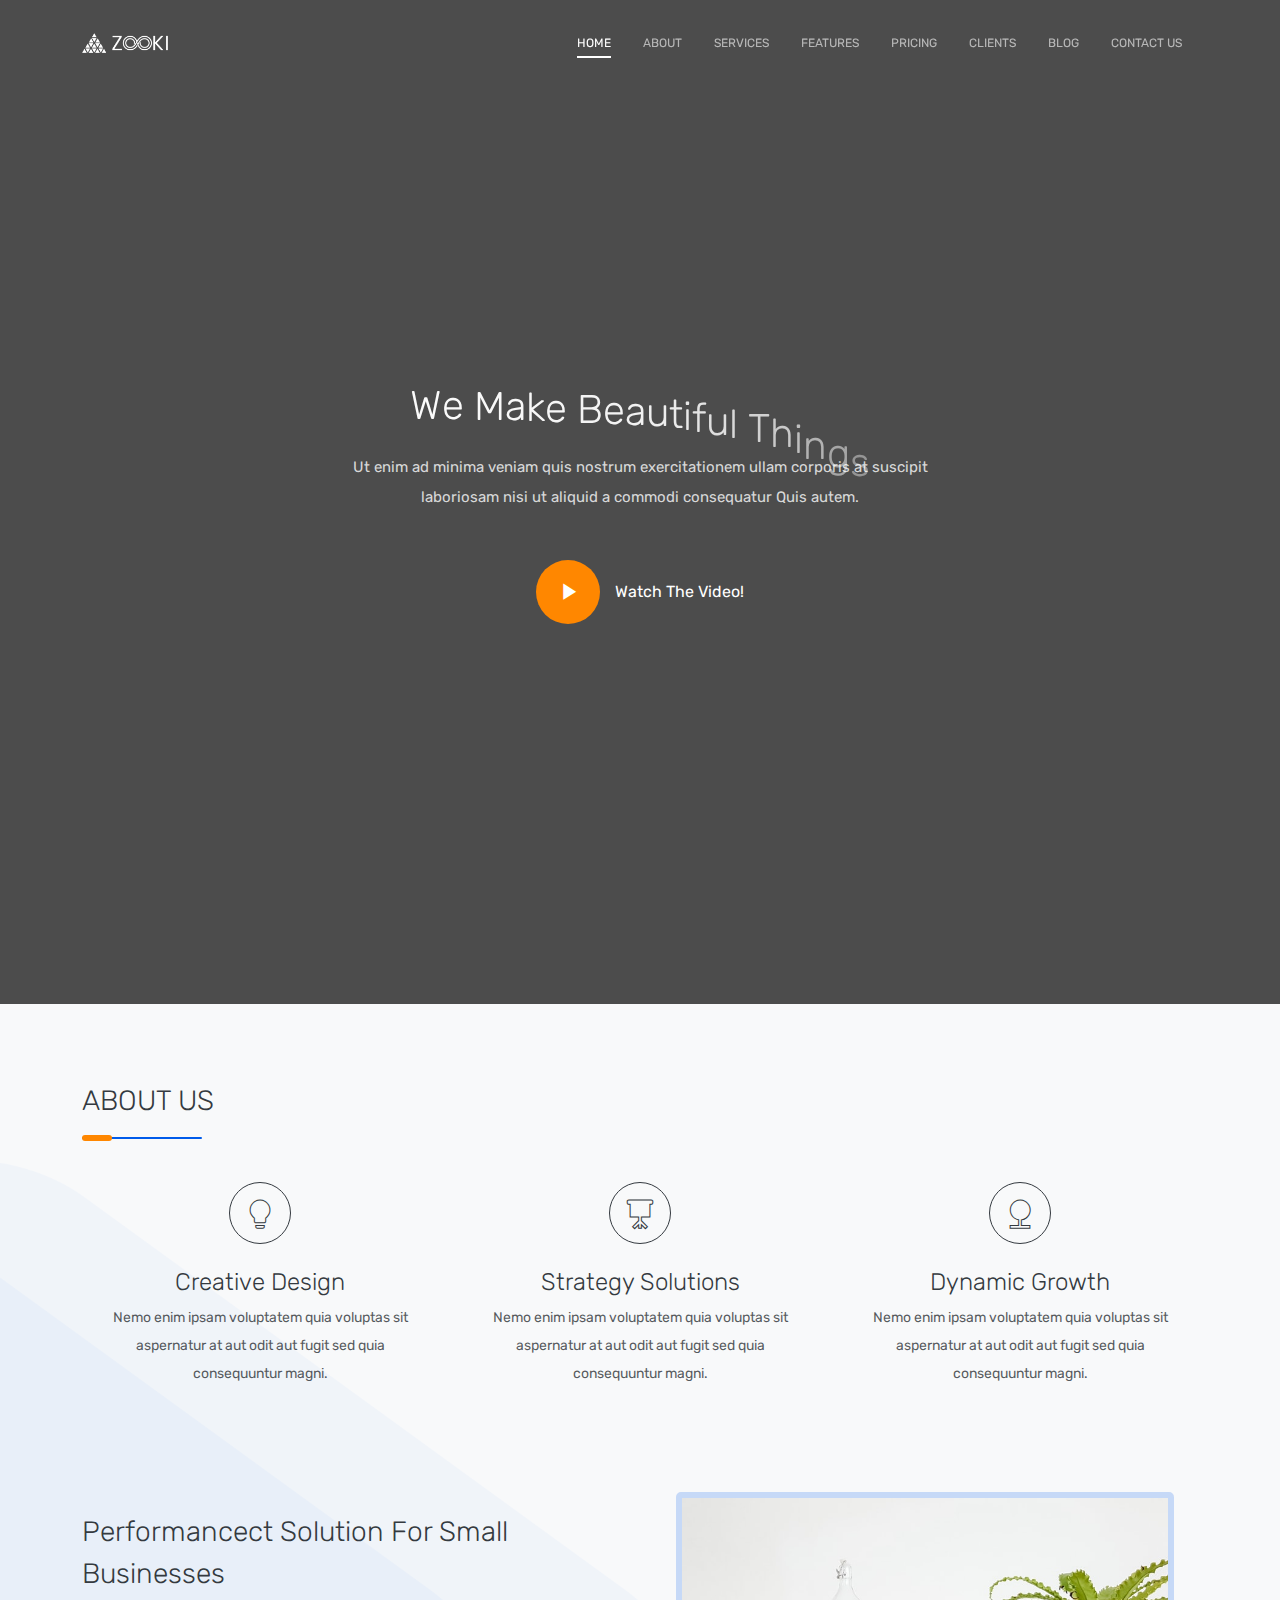
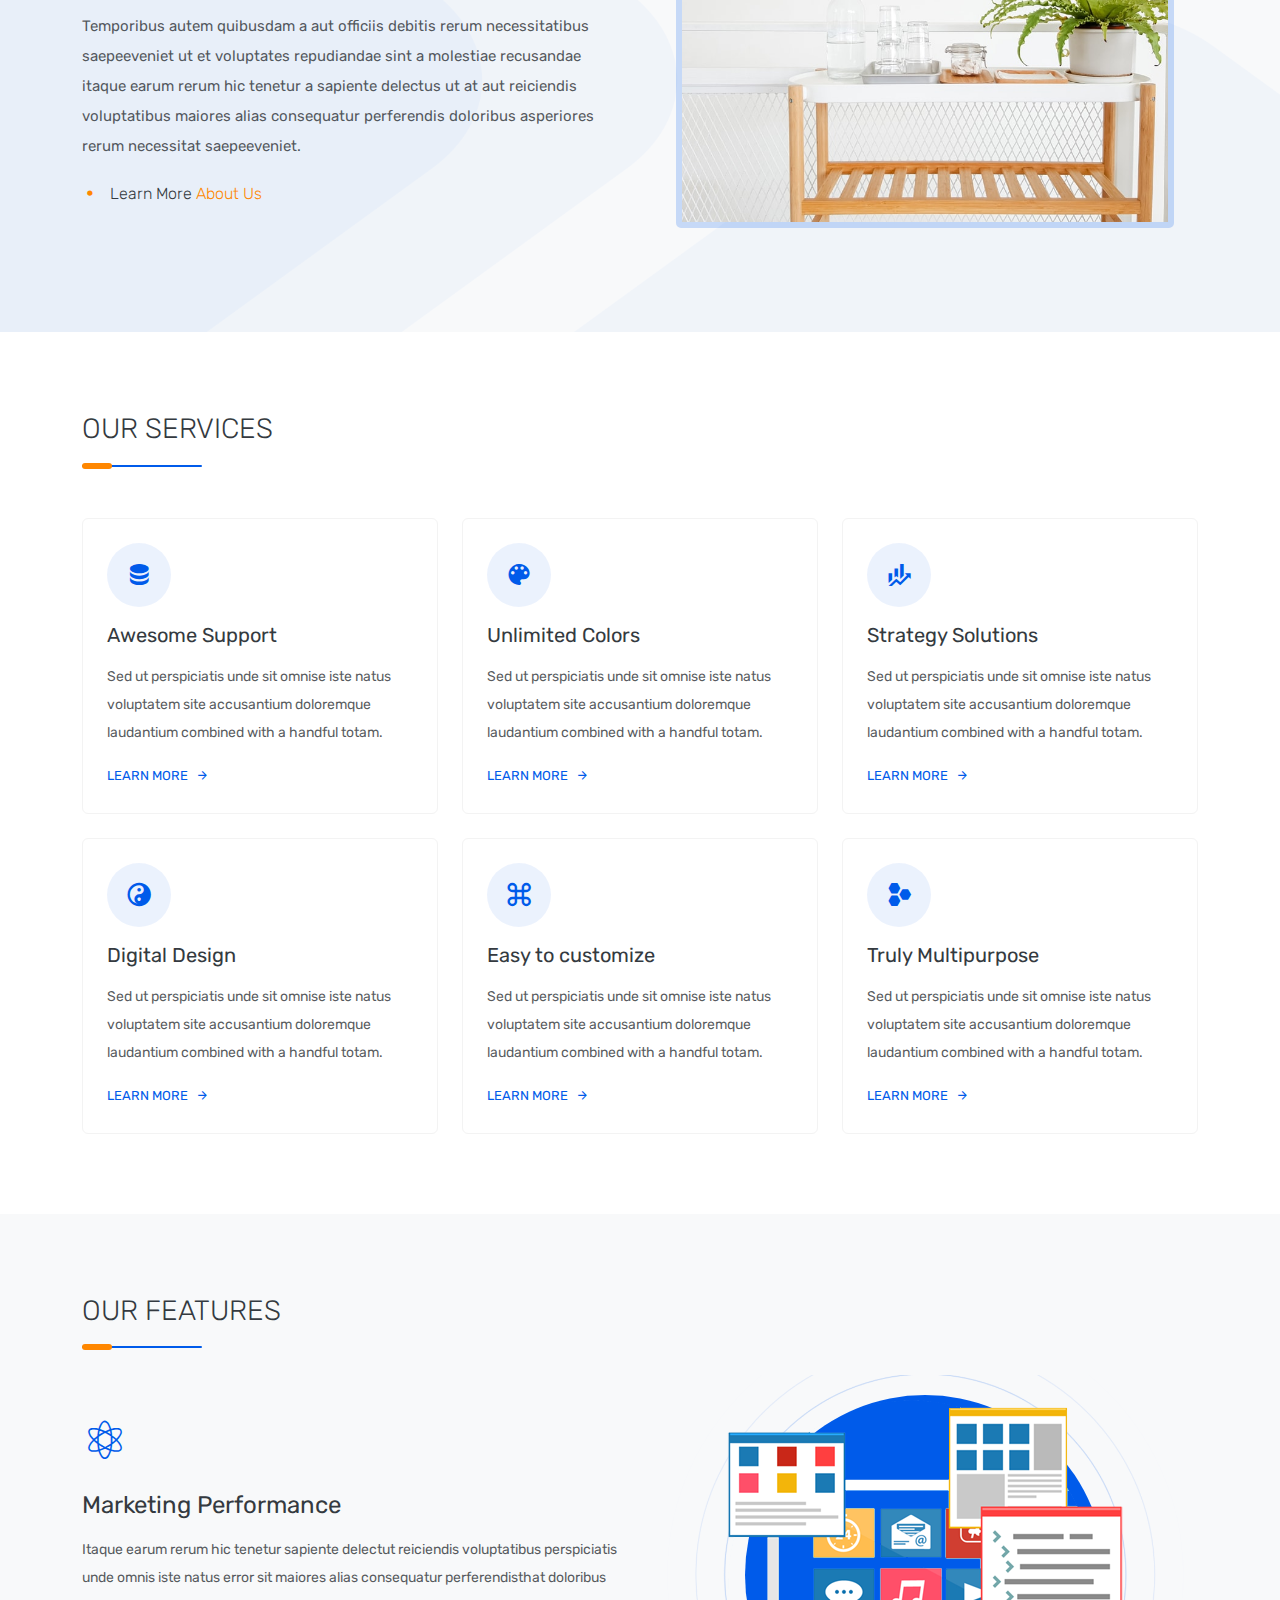
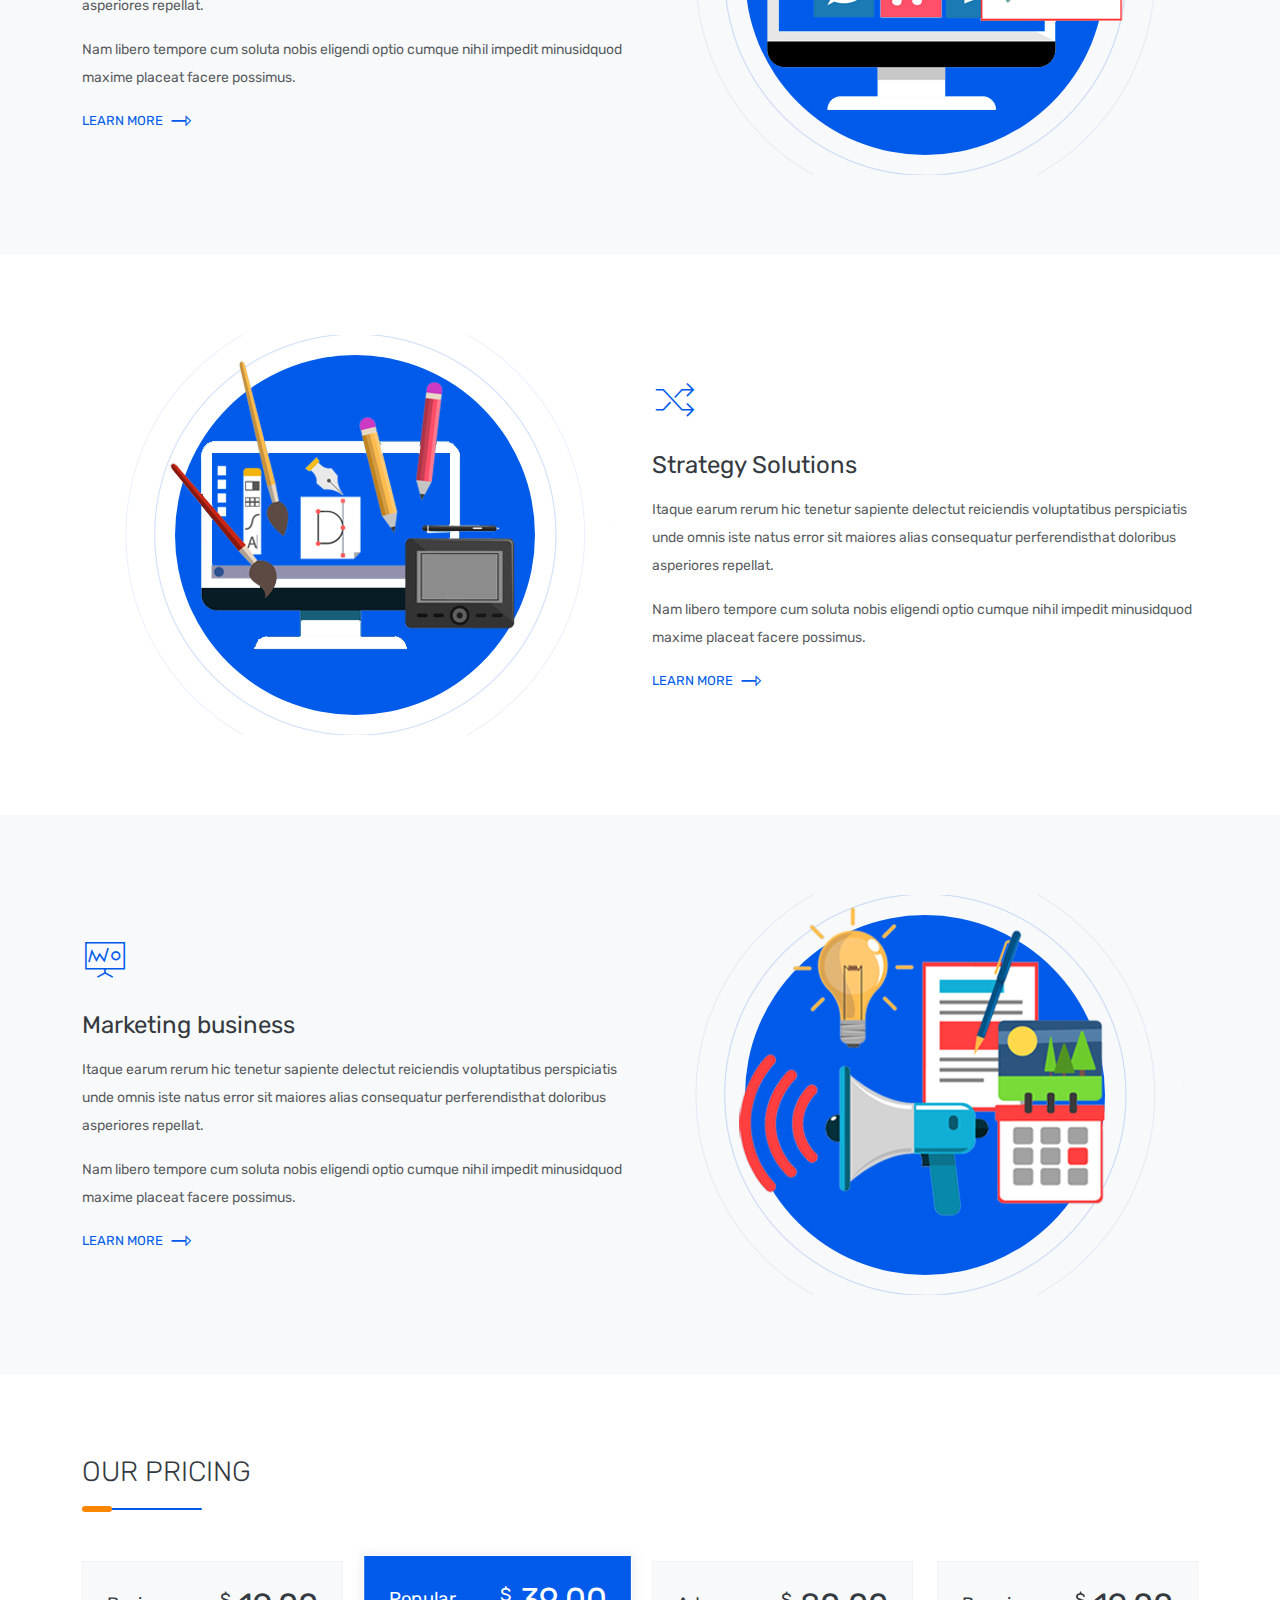
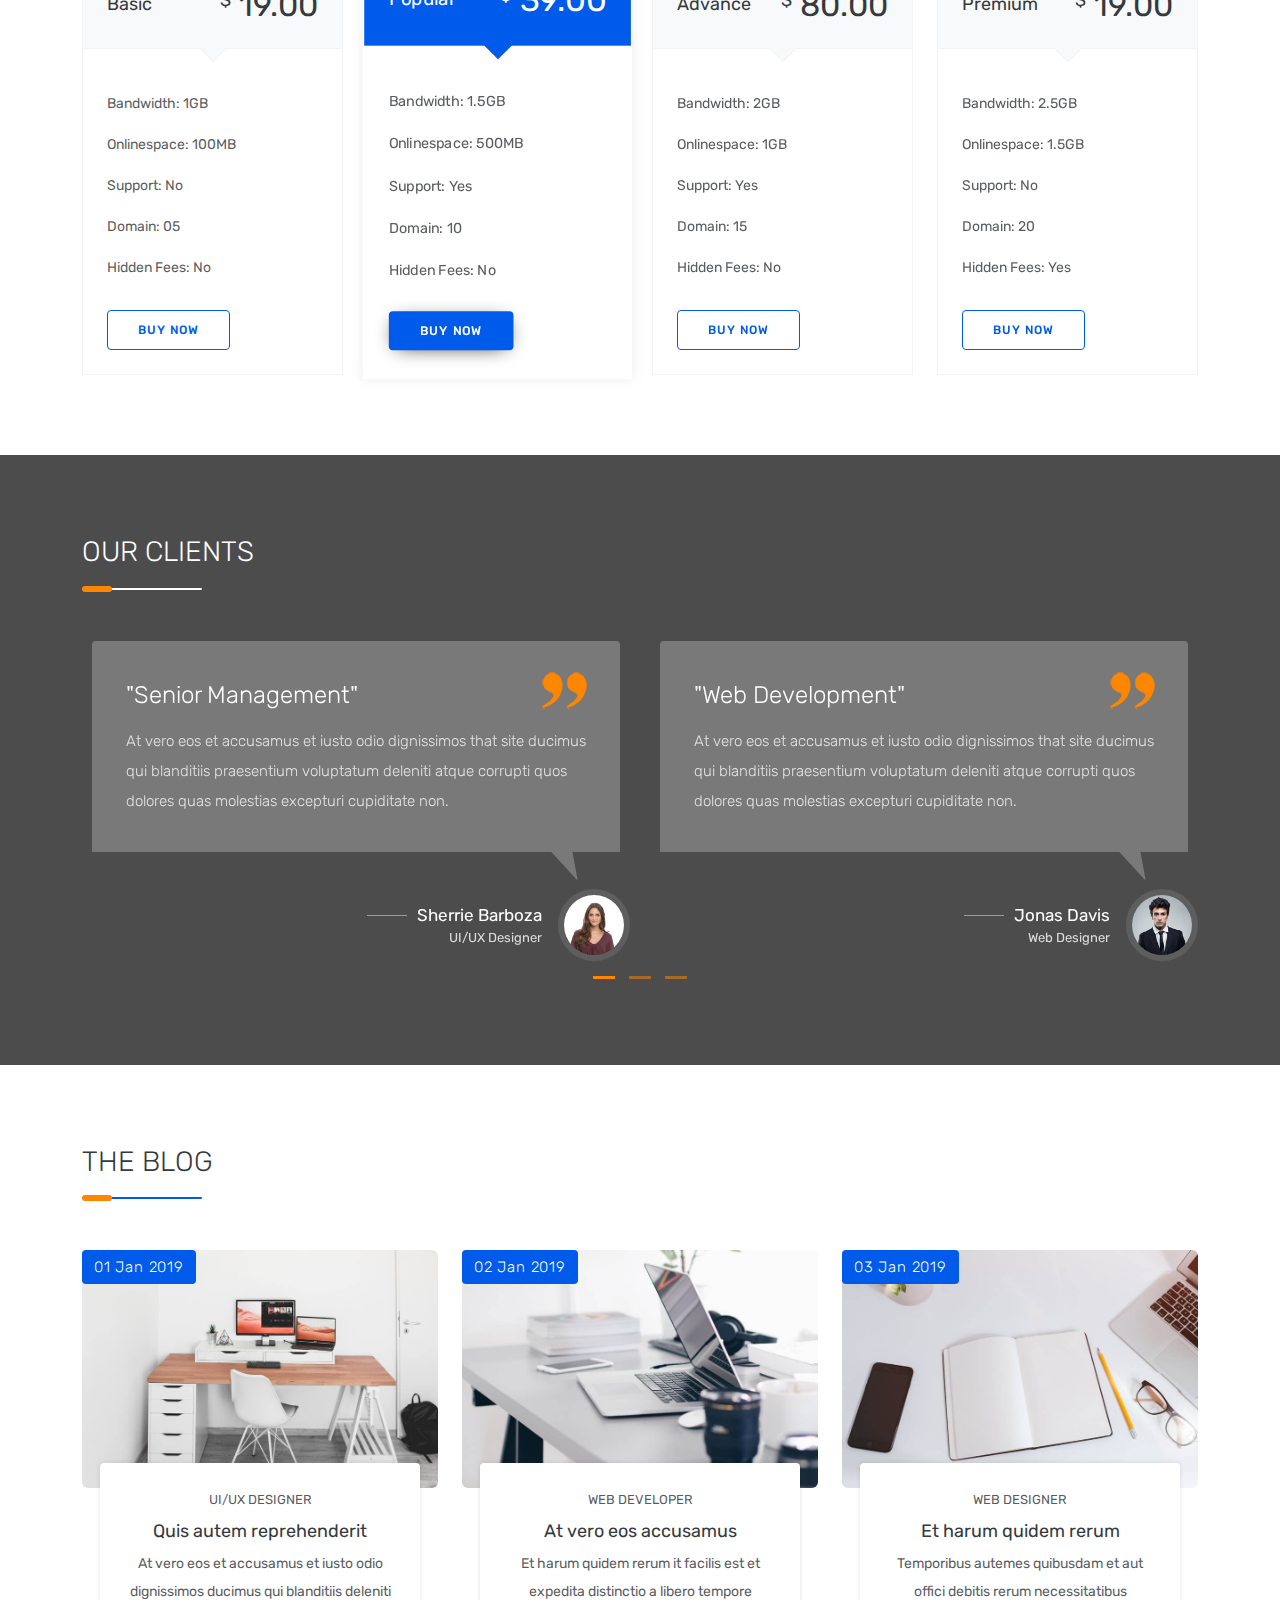
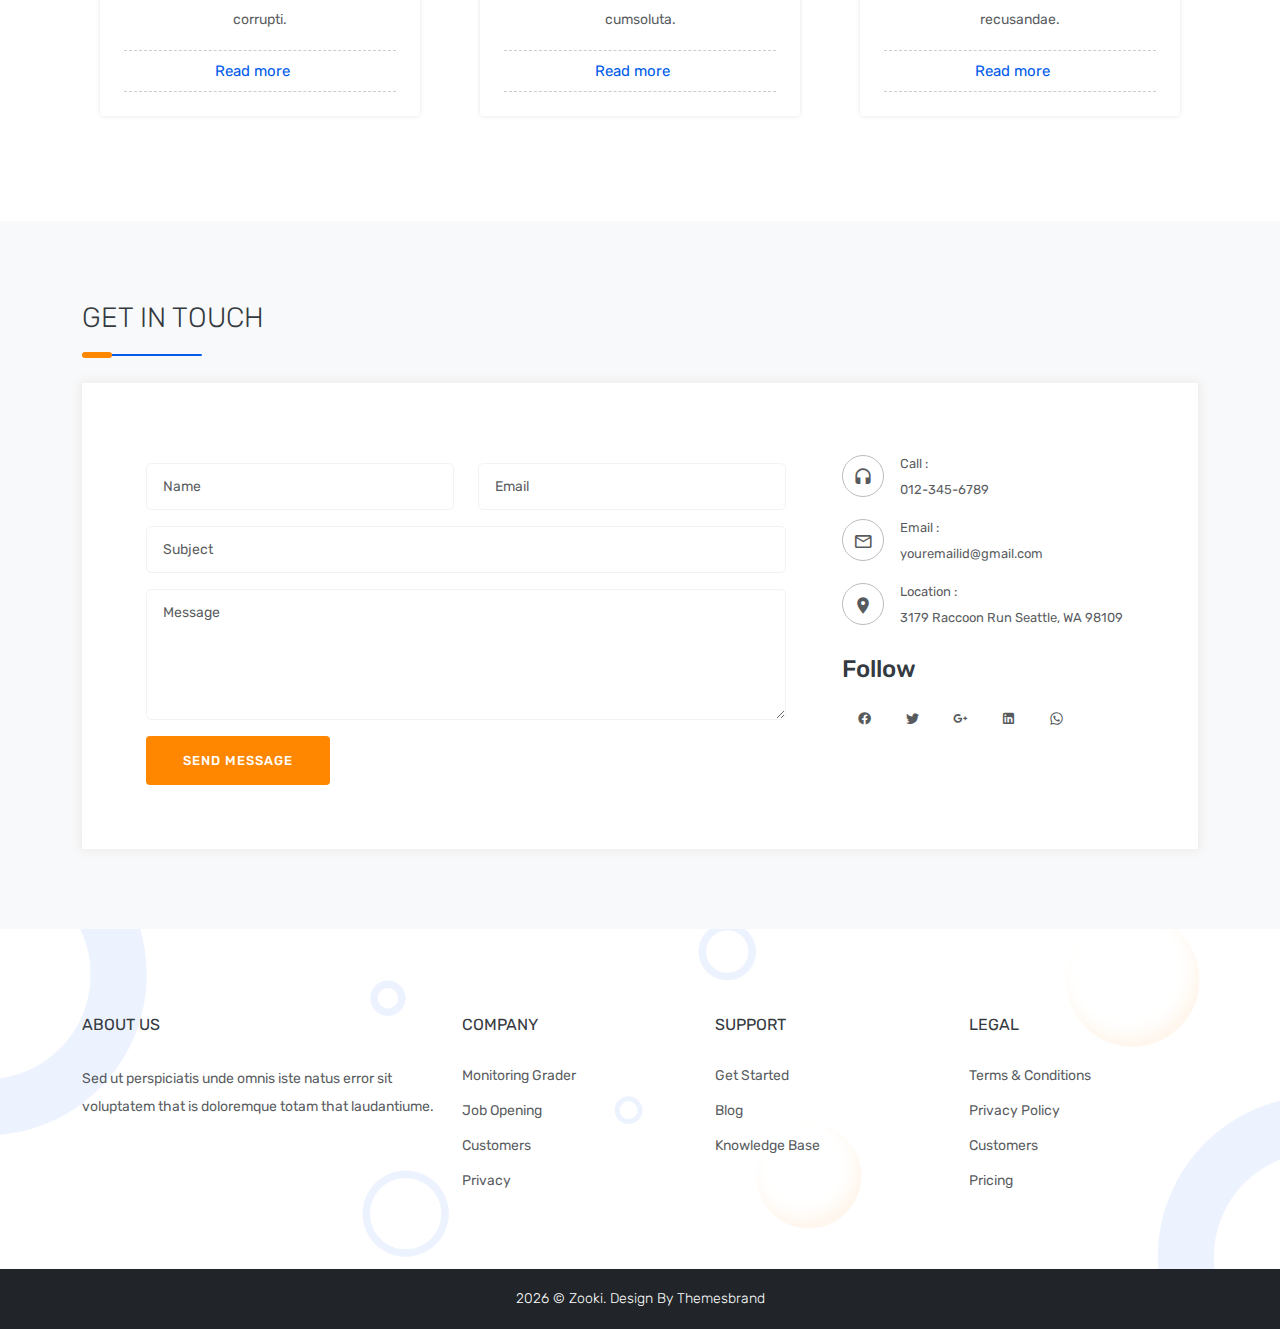
<file: HTML/index-8.html>
<!DOCTYPE html>
<html lang="en">

<head>
    <meta charset="utf-8" />
    <title>Zooki - Responsive Bootstrap 5 Landing Page Template</title>
    <meta name="viewport" content="width=device-width, initial-scale=1.0">
    <meta name="description" content="Premium Bootstrap 5 Landing Page Template" />
    <meta name="keywords" content="bootstrap 5, premium, marketing, multipurpose" />
    <meta content="Themesbrand" name="author" />
    <!-- favicon -->
    <link rel="shortcut icon" href="images/favicon.ico">

    <!--Material Icon -->
    <link rel="stylesheet" type="text/css" href="css/materialdesignicons.min.css" />

    <!-- Pixeden Icon -->
    <link rel="stylesheet" type="text/css" href="css/pe-icon-7.css" />

    <!-- tinyslider -->
    <link rel="stylesheet" href="css/tiny-slider.css">

    <!-- css -->
    <link href="css/bootstrap.min.css" rel="stylesheet" type="text/css" />
    <link href="css/materialdesignicons.min.css" rel="stylesheet" type="text/css" />
    <link href="css/style.min.css" rel="stylesheet" type="text/css" />

</head>

<body data-bs-spy="scroll" data-bs-target="#navbar" data-bs-offset="70" onload="return preloader();">

    <!-- Loader -->
    <div id="preloader">
        <div id="status">
            <div class="sk-cube-grid">
                <div class="sk-cube sk-cube1"></div>
                <div class="sk-cube sk-cube2"></div>
                <div class="sk-cube sk-cube3"></div>
                <div class="sk-cube sk-cube4"></div>
                <div class="sk-cube sk-cube5"></div>
                <div class="sk-cube sk-cube6"></div>
                <div class="sk-cube sk-cube7"></div>
                <div class="sk-cube sk-cube8"></div>
                <div class="sk-cube sk-cube9"></div>
            </div>
        </div>
    </div>

    <!--Navbar Start-->
    <nav class="navbar navbar-expand-lg fixed-top navbar-custom navbar-light sticky sticky-dark" id="navbar">
        <div class="container">
            <!-- LOGO -->
            <a class="navbar-brand logo" href="index-2.html">
                <img src="images/zooki.png" alt="" height="20">
            </a>
            <button class="navbar-toggler" type="button" data-bs-toggle="collapse" data-bs-target="#navbarCollapse"
                aria-controls="navbarCollapse" aria-expanded="false" aria-label="Toggle navigation">
                <i class="mdi mdi-menu"></i>
            </button>
            <div class="collapse navbar-collapse" id="navbarCollapse">
                <ul class="navbar-nav ms-auto navbar-center" id="navbar-navlist">
                    <li class="nav-item">
                        <a data-scroll href="#home" class="nav-link">Home</a>
                    </li>
                    <li class="nav-item">
                        <a data-scroll href="#about" class="nav-link">About</a>
                    </li>
                    <li class="nav-item">
                        <a data-scroll href="#services" class="nav-link">Services</a>
                    </li>
                    <li class="nav-item">
                        <a data-scroll href="#features" class="nav-link">Features</a>
                    </li>
                    <li class="nav-item">
                        <a data-scroll href="#pricing" class="nav-link">Pricing</a>
                    </li>
                    <li class="nav-item">
                        <a data-scroll href="#clients" class="nav-link">Clients</a>
                    </li>
                    <li class="nav-item">
                        <a data-scroll href="#blog" class="nav-link">Blog</a>
                    </li>
                    <li class="nav-item">
                        <a data-scroll href="#contact" class="nav-link">Contact us</a>
                    </li>
                </ul>

            </div>
        </div>
    </nav>
    <!-- Navbar End -->

    <!-- HOME START -->
    <section class="section home-8-bg" id="home">
        <video autoplay muted loop id="myVideo">
            <source src="http://techslides.com/demos/sample-videos/small.mp4" type="video/mp4">
        </video>
        <div class="bg-overlay"></div>
        <div class="home-center">
            <div class="home-desc-center">
                <div class="container">
                    <div class="row justify-content-center">
                        <div class="col-lg-7">
                            <div class="mt-40 text-center home-8-content">
                                <h1 class="text-white fw-light home-8-title mb-0">We Make Beautiful Things</h1>
                                <p class="text-white-70 mt-4 f-15 mb-0">Ut enim ad minima veniam quis nostrum
                                    exercitationem
                                    ullam corporis at suscipit laboriosam nisi ut aliquid a commodi consequatur Quis
                                    autem.</p>

                                <div class="home-8-content mt-5">
                                    <p class="play-shadow mb-0" data-bs-toggle="modal"
                                        data-bs-target="#watchvideomodal"><a href="javascript: void(0);"
                                            class="video-play-icon text-white">
                                            <i class="mdi mdi-play play-icon-circle me-2"></i>
                                            <span>Watch The Video!</span></a>
                                    </p>
                                </div>

                                <!-- Modal -->
                                <div class="modal fade bd-example-modal-lg" id="watchvideomodal" data-keyboard="false"
                                    tabindex="-1" aria-hidden="true">
                                    <div class="modal-dialog modal-dialog-centered modal-dialog modal-lg">
                                        <div class="modal-content home-modal">
                                            <div class="modal-header border-0">
                                                <button type="button" class="btn-close" data-bs-dismiss="modal"
                                                    aria-label="Close"></button>
                                            </div>
                                            <video id="VisaChipCardVideo" class="video-box" controls>
                                                <source src="https://www.w3schools.com/html/mov_bbb.mp4"
                                                    type="video/mp4">
                                                <!--Browser does not support <video> tag -->
                                            </video>
                                        </div>
                                    </div>
                                </div>
                                <!-- End Modal -->

                            </div>
                        </div>
                        <!-- col end -->
                    </div>
                    <!-- row end -->
                </div>
                <!-- container end -->
            </div>
        </div>
    </section>
    <!-- HOME END -->

    <!-- ABOUT START -->
    <section class="section bg-about bg-light-about bg-light" id="about">
        <div class="container">
            <div class="row">
                <div class="col-lg-12">
                    <div class="title-heading mb-5">
                        <h3 class="text-dark mb-1 fw-light text-uppercase">About Us</h3>
                        <div class="title-border-simple position-relative"></div>
                    </div>
                </div>
                <!-- col end -->
            </div>
            <!-- row end -->

            <div class="row">
                <div class="col-lg-4">
                    <div class="about-box about-light text-center p-3">
                        <div class="about-icon mb-4">
                            <i class="mdi mdi-lightbulb"></i>
                        </div>
                        <h4 class="fw-light"><a href="#" class="text-dark">Creative Design</a></h4>
                        <p class="text-muted f-14">Nemo enim ipsam voluptatem quia voluptas sit aspernatur at aut odit
                            aut fugit sed quia consequuntur magni.</p>
                    </div>
                </div>
                <!-- col end -->

                <div class="col-lg-4">
                    <div class="about-box about-light text-center p-3">
                        <div class="about-icon mb-4">
                            <i class="mdi mdi-projector-screen"></i>
                        </div>
                        <h4 class="fw-light"><a href="#" class="text-dark">Strategy Solutions</a></h4>
                        <p class="text-muted f-14">Nemo enim ipsam voluptatem quia voluptas sit aspernatur at aut odit
                            aut fugit sed quia consequuntur magni.</p>
                    </div>
                </div>
                <!-- col end -->

                <div class="col-lg-4">
                    <div class="about-box about-light text-center p-3">
                        <div class="about-icon mb-4">
                            <i class="mdi mdi-nature"></i>
                        </div>
                        <h4 class="fw-light"><a href="#" class="text-dark">Dynamic Growth</a></h4>
                        <p class="text-muted f-14">Nemo enim ipsam voluptatem quia voluptas sit aspernatur at aut odit
                            aut fugit sed quia consequuntur magni.</p>
                    </div>
                </div>
                <!-- col end -->
            </div>
            <!-- row end -->

            <div class="row align-items-center mt-5">
                <div class="col-md-6">
                    <div class="about-desc">
                        <h3 class="text-dark mb-3 fw-light">Performancect Solution For Small Businesses</h3>
                        <p class="text-muted f-15">Temporibus autem quibusdam a aut officiis debitis rerum
                            necessitatibus saepeeveniet ut et voluptates repudiandae sint a molestiae recusandae itaque
                            earum rerum hic tenetur a sapiente delectus ut at aut reiciendis voluptatibus maiores alias
                            consequatur perferendis doloribus asperiores rerum necessitat saepeeveniet.</p>
                        <div class="about-by">
                            <p class="fw-light mb-0"><a href="#" class="text-dark"><i
                                        class="mdi mdi-circle-medium text-custom me-2"></i>
                                    Learn More <span class="text-custom"> About Us</span></a></p>
                        </div>
                    </div>
                </div>
                <!-- col end -->

                <div class="col-md-6">
                    <div class="about-img light-img position-relative p-4">
                        <img src="images/about-img.jpg" alt="" class="img-fluid mx-auto d-block">
                    </div>
                </div>
                <!-- col end -->
            </div>
            <!-- row end -->
        </div>
        <!-- container end -->
    </section>
    <!-- ABOUT END -->

    <!-- SERVICE START -->
    <section class="section" id="services">
        <div class="container">
            <div class="row">
                <div class="col-lg-12">
                    <div class="title-heading mb-5">
                        <h3 class="text-dark mb-1 fw-light text-uppercase">Our Services</h3>
                        <div class="title-border-simple position-relative"></div>
                    </div>
                </div>
                <!-- col end -->
            </div>
            <!-- row end -->

            <div class="row">
                <div class="col-lg-4 col-md-6">
                    <div class="service-box rounded mt-4 p-4">
                        <div class="service-icon mb-3">
                            <i class="mdi mdi-database"></i>
                        </div>
                        <div class="services-desc">
                            <div class="service-title mb-2 position-relative">
                                <h5 class="fw-normal mb-3"><a href="#" class="text-dark">Awesome Support</a></h5>
                            </div>
                            <p class="text-muted mb-3 f-14">Sed ut perspiciatis unde sit omnise iste natus voluptatem
                                site accusantium doloremque laudantium combined with a handful totam.</p>
                            <p class="mb-0 text-uppercase f-13"><a href="#" class="text-primary">learn more<i
                                        class="mdi mdi-arrow-right ms-2"></i></a></p>
                        </div>
                    </div>
                </div>
                <!-- col end -->

                <div class="col-lg-4 col-md-6">
                    <div class="service-box rounded mt-4 p-4">
                        <div class="service-icon mb-3">
                            <i class="mdi mdi-palette"></i>
                        </div>
                        <div class="services-desc">
                            <div class="service-title mb-2 position-relative">
                                <h5 class="fw-normal mb-3"><a href="#" class="text-dark">Unlimited Colors</a></h5>
                            </div>
                            <p class="text-muted mb-3 f-14">Sed ut perspiciatis unde sit omnise iste natus voluptatem
                                site accusantium doloremque laudantium combined with a handful totam.</p>
                            <p class="mb-0 text-uppercase f-13"><a href="#" class="text-primary">learn more<i
                                        class="mdi mdi-arrow-right ms-2"></i></a></p>
                        </div>
                    </div>
                </div>
                <!-- col end -->

                <div class="col-lg-4 col-md-6">
                    <div class="service-box rounded mt-4 p-4">
                        <div class="service-icon mb-3">
                            <i class="mdi mdi-finance"></i>
                        </div>
                        <div class="services-desc">
                            <div class="service-title mb-2 position-relative">
                                <h5 class="fw-normal mb-3"><a href="#" class="text-dark">Strategy Solutions</a></h5>
                            </div>
                            <p class="text-muted mb-3 f-14">Sed ut perspiciatis unde sit omnise iste natus voluptatem
                                site accusantium doloremque laudantium combined with a handful totam.</p>
                            <p class="mb-0 text-uppercase f-13"><a href="#" class="text-primary">learn more<i
                                        class="mdi mdi-arrow-right ms-2"></i></a></p>
                        </div>
                    </div>
                </div>
                <!-- col end -->

                <div class="col-lg-4 col-md-6">
                    <div class="service-box rounded mt-4 p-4">
                        <div class="service-icon mb-3">
                            <i class="mdi mdi-yin-yang"></i>
                        </div>
                        <div class="services-desc">
                            <div class="service-title mb-2 position-relative">
                                <h5 class="fw-normal mb-3"><a href="#" class="text-dark">Digital Design</a></h5>
                            </div>
                            <p class="text-muted mb-3 f-14">Sed ut perspiciatis unde sit omnise iste natus voluptatem
                                site accusantium doloremque laudantium combined with a handful totam.</p>
                            <p class="mb-0 text-uppercase f-13"><a href="#" class="text-primary">learn more<i
                                        class="mdi mdi-arrow-right ms-2"></i></a></p>
                        </div>
                    </div>
                </div>
                <!-- col end -->

                <div class="col-lg-4 col-md-6">
                    <div class="service-box rounded mt-4 p-4">
                        <div class="service-icon mb-3">
                            <i class="mdi mdi-apple-keyboard-command"></i>
                        </div>
                        <div class="services-desc">
                            <div class="service-title mb-2 position-relative">
                                <h5 class="fw-normal mb-3"><a href="#" class="text-dark">Easy to customize</a></h5>
                            </div>
                            <p class="text-muted mb-3 f-14">Sed ut perspiciatis unde sit omnise iste natus voluptatem
                                site accusantium doloremque laudantium combined with a handful totam.</p>
                            <p class="mb-0 text-uppercase f-13"><a href="#" class="text-primary">learn more<i
                                        class="mdi mdi-arrow-right ms-2"></i></a></p>
                        </div>
                    </div>
                </div>
                <!-- col end -->

                <div class="col-lg-4 col-md-6">
                    <div class="service-box rounded mt-4 p-4">
                        <div class="service-icon mb-3">
                            <i class="mdi mdi-hexagon-multiple"></i>
                        </div>
                        <div class="services-desc">
                            <div class="service-title mb-2 position-relative">
                                <h5 class="fw-normal mb-3"><a href="#" class="text-dark">Truly Multipurpose</a></h5>
                            </div>
                            <p class="text-muted mb-3 f-14">Sed ut perspiciatis unde sit omnise iste natus voluptatem
                                site accusantium doloremque laudantium combined with a handful totam.</p>
                            <p class="mb-0 text-uppercase f-13"><a href="#" class="text-primary">learn more<i
                                        class="mdi mdi-arrow-right ms-2"></i></a></p>
                        </div>
                    </div>
                </div>
                <!-- col end -->
            </div>
            <!-- row end -->
        </div>
        <!-- container end -->
    </section>
    <!-- SERVICE END -->

    <!-- FEATURES START -->
    <section class="section bg-features bg-light" id="features">
        <div class="container">
            <div class="row">
                <div class="col-lg-12">
                    <div class="title-heading mb-5">
                        <h3 class="text-dark mb-1 fw-light text-uppercase">Our Features</h3>
                        <div class="title-border-simple position-relative"></div>
                    </div>
                </div>
                <!-- col end -->
            </div>
            <!-- row end -->

            <div class="row align-items-center">
                <div class="col-lg-6">
                    <div class="features-content">
                        <div class="features-icon">
                            <i class="pe-7s-science text-primary"></i>
                        </div>
                        <h4 class="fw-normal text-dark mb-3 mt-4">Marketing Performance</h4>
                        <p class="text-muted f-14">Itaque earum rerum hic tenetur sapiente delectut reiciendis
                            voluptatibus perspiciatis unde omnis iste natus error sit maiores alias consequatur
                            perferendisthat doloribus asperiores repellat.</p>
                        <p class="text-muted f-14">Nam libero tempore cum soluta nobis eligendi optio cumque nihil
                            impedit minusidquod maxime placeat facere possimus.</p>
                        <p class="mb-0 text-uppercase f-13"><a href="#" class="text-primary">learn more <span
                                    class="right-arrow ms-1">&#x21FE;</span></a></p>
                    </div>
                </div>
                <!-- col end -->
                <div class="col-lg-6">
                    <div class="features-img mt-32">
                        <img src="images/features-img/img-1.png" alt="" class="img-fluid mx-auto d-block">
                    </div>
                </div>
                <!-- col end -->
            </div>
            <!-- row end -->
        </div>
        <!-- container end -->
    </section>
    <!-- FEARURES 1 END -->

    <section class="section bg-features">
        <div class="container">
            <div class="row align-items-center">
                <div class="col-lg-6">
                    <div class="features-img">
                        <img src="images/features-img/img-2.png" alt="" class="img-fluid mx-auto d-block">
                    </div>
                </div>
                <!-- col end -->
                <div class="col-lg-6">
                    <div class="features-content mt-32">
                        <div class="features-icon">
                            <i class="pe-7s-shuffle text-primary"></i>
                        </div>
                        <h4 class="fw-normal text-dark mb-3 mt-4">Strategy Solutions</h4>
                        <p class="text-muted f-14">Itaque earum rerum hic tenetur sapiente delectut reiciendis
                            voluptatibus perspiciatis unde omnis iste natus error sit maiores alias consequatur
                            perferendisthat doloribus asperiores repellat.</p>
                        <p class="text-muted f-14">Nam libero tempore cum soluta nobis eligendi optio cumque nihil
                            impedit minusidquod maxime placeat facere possimus.</p>
                        <p class="mb-0 text-uppercase f-13"><a href="#" class="text-primary">learn more <span
                                    class="right-arrow ms-1">&#x21FE;</span></a></p>
                    </div>
                </div>
                <!-- col end -->
            </div>
            <!-- row end -->
        </div>
        <!-- container end -->
    </section>
    <!-- FEARURES 2 END -->

    <section class="section bg-features bg-light">
        <div class="container">
            <div class="row align-items-center">
                <div class="col-lg-6">
                    <div class="features-content">
                        <div class="features-icon">
                            <i class="pe-7s-display1 text-primary"></i>
                        </div>
                        <h4 class="fw-normal text-dark mb-3 mt-4">Marketing business</h4>
                        <p class="text-muted f-14">Itaque earum rerum hic tenetur sapiente delectut reiciendis
                            voluptatibus perspiciatis unde omnis iste natus error sit maiores alias consequatur
                            perferendisthat doloribus asperiores repellat.</p>
                        <p class="text-muted f-14">Nam libero tempore cum soluta nobis eligendi optio cumque nihil
                            impedit minusidquod maxime placeat facere possimus.</p>
                        <p class="mb-0 text-uppercase f-13"><a href="#" class="text-primary">learn more <span
                                    class="right-arrow ms-1">&#x21FE;</span></a></p>
                    </div>
                </div>
                <!-- col end -->
                <div class="col-lg-6">
                    <div class="features-img mt-40">
                        <img src="images/features-img/img-3.png" alt="" class="img-fluid mx-auto d-block">
                    </div>
                </div>
                <!-- col end -->
            </div>
            <!-- row end -->
        </div>
        <!-- container end -->
    </section>
    <!-- FEATURES 3 END -->

    <!-- PRICING START -->
    <section class="section" id="pricing">
        <div class="container">
            <div class="row">
                <div class="col-lg-12">
                    <div class="title-heading mb-5">
                        <h3 class="text-dark mb-1 fw-light text-uppercase">Our Pricing</h3>
                        <div class="title-border-simple position-relative"></div>
                    </div>
                </div>
                <!-- col end -->
            </div>
            <!-- row end -->

            <div class="row">
                <div class="col-lg-3 col-md-6">
                    <div class="pricing-box mt-4">
                        <div class="price bg-light position-relative p-4">
                            <div class="float-start">
                                <h5 class="text-dark title mt-2 fw-normal f-18 mb-0">Basic</h5>
                            </div>
                            <div class="">
                                <h2 class="text-dark fw-normal text-end mb-0"><sup>$</sup> 19.00</h2>
                            </div>
                        </div>
                        <div class="p-4 pricing-list">
                            <ul class="list-unstyled mb-0">
                                <li class="text-muted f-14">Bandwidth: 1GB</li>
                                <li class="text-muted f-14">Onlinespace: 100MB</li>
                                <li class="text-muted f-14">Support: No</li>
                                <li class="text-muted f-14">Domain: 05</li>
                                <li class="text-muted mb-0 f-14">Hidden Fees: No</li>
                            </ul>
                        </div>
                        <div class="ps-4 mb-4 mt-2">
                            <a href="#" class="btn btn-outline btn-sm">Buy Now</a>
                        </div>
                    </div>
                </div>
                <!-- col end -->

                <div class="col-lg-3 col-md-6">
                    <div class="pricing-box active mt-4">
                        <div class="price bg-light position-relative p-4">
                            <div class="float-start">
                                <h5 class="text-dark title mt-2 fw-normal f-18 mb-0">Popular</h5>
                            </div>
                            <div class="">
                                <h2 class="text-dark fw-normal text-end mb-0"><sup>$</sup> 39.00</h2>
                            </div>
                        </div>
                        <div class="p-4 pricing-list">
                            <ul class="list-unstyled mb-0">
                                <li class="text-muted f-14">Bandwidth: 1.5GB</li>
                                <li class="text-muted f-14">Onlinespace: 500MB</li>
                                <li class="text-muted f-14">Support: Yes</li>
                                <li class="text-muted f-14">Domain: 10</li>
                                <li class="text-muted mb-0 f-14">Hidden Fees: No</li>
                            </ul>
                        </div>
                        <div class="ps-4 mb-4 mt-2">
                            <a href="#" class="btn btn-outline active btn-sm">Buy Now</a>
                        </div>
                    </div>
                </div>
                <!-- col end -->

                <div class="col-lg-3 col-md-6">
                    <div class="pricing-box mt-4">
                        <div class="price bg-light position-relative p-4">
                            <div class="float-start">
                                <h5 class="text-dark title mt-2 fw-normal f-18 mb-0">Advance</h5>
                            </div>
                            <div class="">
                                <h2 class="text-dark fw-normal text-end mb-0"><sup>$</sup> 80.00</h2>
                            </div>
                        </div>
                        <div class="p-4 pricing-list">
                            <ul class="list-unstyled mb-0">
                                <li class="text-muted f-14">Bandwidth: 2GB</li>
                                <li class="text-muted f-14">Onlinespace: 1GB</li>
                                <li class="text-muted f-14">Support: Yes</li>
                                <li class="text-muted f-14">Domain: 15</li>
                                <li class="text-muted mb-0 f-14">Hidden Fees: No</li>
                            </ul>
                        </div>
                        <div class="ps-4 mb-4 mt-2">
                            <a href="#" class="btn btn-outline btn-sm">Buy Now</a>
                        </div>
                    </div>
                </div>
                <!-- col end -->

                <div class="col-lg-3 col-md-6">
                    <div class="pricing-box mt-4">
                        <div class="price bg-light position-relative p-4">
                            <div class="float-start">
                                <h5 class="text-dark title mt-2 fw-normal f-18 mb-0">Premium</h5>
                            </div>
                            <div class="">
                                <h2 class="text-dark fw-normal text-end mb-0"><sup>$</sup> 19.00</h2>
                            </div>
                        </div>
                        <div class="p-4 pricing-list">
                            <ul class="list-unstyled mb-0">
                                <li class="text-muted f-14">Bandwidth: 2.5GB</li>
                                <li class="text-muted f-14">Onlinespace: 1.5GB</li>
                                <li class="text-muted f-14">Support: No</li>
                                <li class="text-muted f-14">Domain: 20</li>
                                <li class="text-muted mb-0 f-14">Hidden Fees: Yes</li>
                            </ul>
                        </div>
                        <div class="ps-4 mb-4 mt-2">
                            <a href="#" class="btn btn-outline btn-sm">Buy Now</a>
                        </div>
                    </div>
                </div>
                <!-- col end -->
            </div>
            <!-- row end -->
        </div>
        <!-- container end -->
    </section>
    <!-- PRICING END -->

    <!-- CLIENTS START -->
    <section class="section bg-clients" id="clients">
        <div class="bg-overlay"></div>
        <div class="container">
            <div class="row">
                <div class="col-lg-12">
                    <div class="title-heading mb-5">
                        <h3 class="text-white mb-1 fw-light text-uppercase">Our Clients</h3>
                        <div class="title-border-color position-relative"></div>
                    </div>
                </div>
                <!-- col end -->
            </div>
            <!-- row end -->

            <div class="row" dir="ltr">
                <div class="col-lg-12">
                    <div class="client-slider">
                        <div>
                            <div class="testi-content">
                                <div class="testi-box mt-4">
                                    <h4 class="text-white mb-3 fw-light">"Senior Management"</h4>
                                    <p class="text-white-70 fw-light mb-0 f-15">At vero eos et accusamus et iusto odio
                                        dignissimos that site ducimus qui blanditiis praesentium voluptatum deleniti
                                        atque
                                        corrupti quos dolores quas molestias excepturi cupiditate non.</p>
                                    <div class="quote-img">
                                        <img src="images/quote-img.png" alt="" class="img-fluid">
                                    </div>
                                </div>
                                <div class="mt-2">
                                    <div class="float-end ms-3">
                                        <div class="client-img">
                                            <img src="images/clients/img-1.jpg" alt="" class="img-fluid rounded-circle">
                                        </div>
                                    </div>
                                    <div class="clients-name text-end pt-3">
                                        <h6 class="text-white fw-normal position-relative f-17 mb-0"><span
                                                class="after-border"></span> Sherrie Barboza</h6>
                                        <p class="text-white-70 f-13 mb-0">UI/UX Designer</p>
                                    </div>
                                </div>
                            </div>
                        </div>
                        <!-- and -->

                        <div>
                            <div class="testi-content">
                                <div class="testi-box mt-4">
                                    <h4 class="text-white mb-3 fw-light">"Web Development"</h4>
                                    <p class="text-white-70 fw-light mb-0 f-15">At vero eos et accusamus et iusto odio
                                        dignissimos that site ducimus qui blanditiis praesentium voluptatum deleniti
                                        atque
                                        corrupti quos dolores quas molestias excepturi cupiditate non.</p>
                                    <div class="quote-img">
                                        <img src="images/quote-img.png" alt="" class="img-fluid">
                                    </div>
                                </div>
                                <div class="mt-2">
                                    <div class="float-end ms-3">
                                        <div class="client-img">
                                            <img src="images/clients/img-2.jpg" alt="" class="img-fluid rounded-circle">
                                        </div>
                                    </div>
                                    <div class="clients-name text-end pt-3">
                                        <h6 class="text-white fw-normal position-relative f-17 mb-0"><span
                                                class="after-border"></span> Jonas Davis</h6>
                                        <p class="text-white-70 f-13 mb-0">Web Designer</p>
                                    </div>
                                </div>
                            </div>
                        </div>
                        <!-- and -->

                        <div>
                            <div class="testi-content">
                                <div class="testi-box mt-4">
                                    <h4 class="text-white mb-3 fw-light">"Graphic Developer"</h4>
                                    <p class="text-white-70 fw-light mb-0 f-15">At vero eos et accusamus et iusto odio
                                        dignissimos that site ducimus qui blanditiis praesentium voluptatum deleniti
                                        atque
                                        corrupti quos dolores quas molestias excepturi cupiditate non.</p>
                                    <div class="quote-img">
                                        <img src="images/quote-img.png" alt="" class="img-fluid">
                                    </div>
                                </div>
                                <div class="mt-2">
                                    <div class="float-end ms-3">
                                        <div class="client-img">
                                            <img src="images/clients/img-3.jpg" alt="" class="img-fluid rounded-circle">
                                        </div>
                                    </div>
                                    <div class="clients-name text-end pt-3">
                                        <h6 class="text-white fw-normal position-relative f-17 mb-0"><span
                                                class="after-border"></span> Mary Cantu</h6>
                                        <p class="text-white-70 f-13 mb-0">PHP Developer</p>
                                    </div>
                                </div>
                            </div>
                        </div>
                        <!-- and -->

                        <div>
                            <div class="testi-content">
                                <div class="testi-box mt-4">
                                    <h4 class="text-white mb-3 fw-light">"Best Designer"</h4>
                                    <p class="text-white-70 fw-light mb-0 f-15">At vero eos et accusamus et iusto odio
                                        dignissimos that site ducimus qui blanditiis praesentium voluptatum deleniti
                                        atque
                                        corrupti quos dolores quas molestias excepturi cupiditate non.</p>
                                    <div class="quote-img">
                                        <img src="images/quote-img.png" alt="" class="img-fluid">
                                    </div>
                                </div>
                                <div class="mt-2">
                                    <div class="float-end ms-3">
                                        <div class="client-img">
                                            <img src="images/clients/img-4.jpg" alt="" class="img-fluid rounded-circle">
                                        </div>
                                    </div>
                                    <div class="clients-name text-end pt-3">
                                        <h6 class="text-white fw-normal position-relative f-17 mb-0"><span
                                                class="after-border"></span> Rodney Grey</h6>
                                        <p class="text-white-70 f-13 mb-0">Graphic Designer</p>
                                    </div>
                                </div>
                            </div>
                        </div>
                        <!-- and -->

                        <div>
                            <div class="testi-content">
                                <div class="testi-box mt-4">
                                    <h4 class="text-white mb-3 fw-light">"Senior Management"</h4>
                                    <p class="text-white-70 fw-light mb-0 f-15">At vero eos et accusamus et iusto odio
                                        dignissimos that site ducimus qui blanditiis praesentium voluptatum deleniti
                                        atque
                                        corrupti quos dolores quas molestias excepturi cupiditate non.</p>
                                    <div class="quote-img">
                                        <img src="images/quote-img.png" alt="" class="img-fluid">
                                    </div>
                                </div>
                                <div class="mt-2">
                                    <div class="float-end ms-3">
                                        <div class="client-img">
                                            <img src="images/clients/img-5.jpg" alt="" class="img-fluid rounded-circle">
                                        </div>
                                    </div>
                                    <div class="clients-name text-end pt-3">
                                        <h6 class="text-white fw-normal position-relative f-17 mb-0"><span
                                                class="after-border"></span> Shana Esposito</h6>
                                        <p class="text-white-70 f-13 mb-0">Web Developer</p>
                                    </div>
                                </div>
                            </div>
                        </div>
                        <!-- and -->

                        <div>
                            <div class="testi-content">
                                <div class="testi-box mt-4">
                                    <h4 class="text-white mb-3 fw-light">"Graphic Developer"</h4>
                                    <p class="text-white-70 fw-light mb-0 f-15">At vero eos et accusamus et iusto odio
                                        dignissimos that site ducimus qui blanditiis praesentium voluptatum deleniti
                                        atque
                                        corrupti quos dolores quas molestias excepturi cupiditate non.</p>
                                    <div class="quote-img">
                                        <img src="images/quote-img.png" alt="" class="img-fluid">
                                    </div>
                                </div>
                                <div class="mt-2">
                                    <div class="float-end ms-3">
                                        <div class="client-img">
                                            <img src="images/clients/img-6.jpg" alt="" class="img-fluid rounded-circle">
                                        </div>
                                    </div>
                                    <div class="clients-name text-end pt-3">
                                        <h6 class="text-white fw-normal position-relative f-17 mb-0"><span
                                                class="after-border"></span> Linda Sanor</h6>
                                        <p class="text-white-70 f-13 mb-0">UI/UX Designer</p>
                                    </div>
                                </div>
                            </div>
                        </div>
                        <!-- and -->
                    </div>
                </div>
            </div>
            <!-- row end -->
        </div>
        <!-- container end -->
    </section>
    <!-- CLIENTS END -->

    <!-- BLOG START -->
    <section class="section" id="blog">
        <div class="container">
            <div class="row">
                <div class="col-lg-12">
                    <div class="title-heading mb-5">
                        <h3 class="text-dark mb-1 fw-light text-uppercase">The Blog</h3>
                        <div class="title-border-simple position-relative"></div>
                    </div>
                </div>
                <!-- col end -->
            </div>
            <!-- row end -->

            <div class="row">
                <div class="col-lg-4">
                    <div class="blog position-relative">
                        <div class="blog-img position-relative mt-4">
                            <div class="blog-date">
                                <p class="mb-0 fw-light text-white f-15">01 Jan 2019</p>
                            </div>
                            <img src="images/blog/img-1.jpg" alt="" class="img-fluid mx-auto d-block rounded">
                        </div>
                        <div class="position-relative">
                            <div class="blog-content text-center bg-white p-4">
                                <p class="text-uppercase f-13 mb-2 text-muted">ui/ux designer</p>
                                <h5 class="fw-normal f-18"><a href="#" class="text-dark">Quis autem reprehenderit</a>
                                </h5>
                                <p class="text-muted f-14">
                                    At vero eos et accusamus et iusto odio dignissimos ducimus qui blanditiis deleniti
                                    corrupti.
                                </p>
                                <div class="read-more">
                                    <a href="#" class=" text-primary f-15">Read more<i
                                            class="mdi mdi-arrow-right"></i></a>
                                </div>
                            </div>
                        </div>
                    </div>
                </div>
                <!-- col end -->

                <div class="col-lg-4">
                    <div class="blog position-relative">
                        <div class="blog-img position-relative mt-4">
                            <div class="blog-date">
                                <p class="mb-0 fw-light text-white f-15">02 Jan 2019</p>
                            </div>
                            <img src="images/blog/img-2.jpg" alt="" class="img-fluid mx-auto d-block rounded">
                        </div>
                        <div class="position-relative">
                            <div class="blog-content text-center bg-white p-4">
                                <p class="text-uppercase f-13 mb-2 text-muted">web developer</p>
                                <h5 class="fw-normal f-18"><a href="#" class="text-dark">At vero eos accusamus</a></h5>
                                <p class="text-muted f-14">
                                    Et harum quidem rerum it facilis est et expedita distinctio a libero tempore
                                    cumsoluta.
                                </p>
                                <div class="read-more">
                                    <a href="#" class=" text-primary f-15">Read more<i
                                            class="mdi mdi-arrow-right"></i></a>
                                </div>
                            </div>
                        </div>
                    </div>
                </div>
                <!-- col end -->

                <div class="col-lg-4">
                    <div class="blog position-relative">
                        <div class="blog-img position-relative mt-4">
                            <div class="blog-date">
                                <p class="mb-0 fw-light text-white f-15">03 Jan 2019</p>
                            </div>
                            <img src="images/blog/img-3.jpg" alt="" class="img-fluid mx-auto d-block rounded">
                        </div>
                        <div class="position-relative">
                            <div class="blog-content text-center bg-white p-4">
                                <p class="text-uppercase f-13 mb-2 text-muted">web designer</p>
                                <h5 class="fw-normal f-18"><a href="#" class="text-dark">Et harum quidem rerum</a></h5>
                                <p class="text-muted f-14">
                                    Temporibus autemes quibusdam et aut offici debitis rerum necessitatibus recusandae.
                                </p>
                                <div class="read-more">
                                    <a href="#" class=" text-primary f-15">Read more<i
                                            class="mdi mdi-arrow-right"></i></a>
                                </div>
                            </div>
                        </div>
                    </div>
                </div>
                <!-- col end -->
            </div>
            <!-- row end -->
        </div>
        <!-- container end -->
    </section>
    <!-- BLOG END -->

    <!-- CONTACT US START -->
    <section class="section bg-light" id="contact">
        <div class="container">
            <div class="row">
                <div class="col-lg-12">
                    <div class="title-heading mb-5">
                        <h3 class="text-dark mb-1 fw-light text-uppercase">Get in touch</h3>
                        <div class="title-border-simple position-relative"></div>
                    </div>
                </div>
                <!-- col end -->
            </div>
            <!-- row end -->

            <div class="row">
                <div class="col-lg-12">
                    <div class="contact-box p-5">
                        <div class="row">
                            <div class="col-lg-8 col-md-6">
                                <div class="custom-form p-3">
                                    <form method="post" name="myForm" onsubmit="return validateForm()">
                                        <p id="error-msg"></p>
                                        <div id="simple-msg"></div>
                                        <div class="row">
                                            <div class="col-lg-6">
                                                <div class="mb-3 app-label">
                                                    <input name="name" id="name" type="text" class="form-control"
                                                        placeholder="Name">
                                                </div>
                                            </div>
                                            <!-- col end -->
                                            <div class="col-lg-6">
                                                <div class="mb-3 app-label">
                                                    <input name="email" id="email" type="email" class="form-control"
                                                        placeholder="Email">
                                                </div>
                                            </div>
                                            <!-- col end -->
                                            <div class="col-lg-12">
                                                <div class="mb-3 app-label">
                                                    <input type="text" class="form-control" id="subject"
                                                        placeholder="Subject" />
                                                </div>
                                            </div>
                                            <!-- col end -->
                                            <div class="col-lg-12">
                                                <div class="mb-3 app-label">
                                                    <textarea name="comments" id="comments" rows="5"
                                                        class="form-control" placeholder="Message"></textarea>
                                                </div>
                                            </div>
                                            <!-- col end -->
                                        </div>
                                        <!-- row end -->
                                        <div class="row">
                                            <div class="col-sm-12">
                                                <input type="submit" id="submit" name="send"
                                                    class="submitBnt btn btn-custom" value="Send Message">
                                            </div>
                                            <!-- col end -->
                                        </div>
                                        <!-- row end -->
                                    </form>
                                </div>
                            </div>
                            <!-- col end -->

                            <div class="col-lg-4 col-md-6">
                                <div class="contact-cantent p-3">
                                    <div class="contact-details">
                                        <div class="float-start contact-icon me-3 mt-2">
                                            <i class="mdi mdi-headphones text-muted h5"></i>
                                        </div>
                                        <div class="app-contact-desc text-muted pt-1">
                                            <p class="mb-0 info-title f-13">Call :</p>
                                            <p class="mb-0 f-13">012-345-6789</p>
                                        </div>
                                    </div>

                                    <div class="contact-details mt-2">
                                        <div class="float-start contact-icon me-3 mt-2">
                                            <i class="mdi mdi-email-outline text-muted h5"></i>
                                        </div>
                                        <div class="app-contact-desc text-muted pt-1">
                                            <p class="mb-0 info-title f-13">Email :</p>
                                            <p class="mb-0 f-13"><a href="" class="text-muted">youremailid@gmail.com</a>
                                            </p>
                                        </div>
                                    </div>

                                    <div class="contact-details mt-2">
                                        <div class="float-start contact-icon me-3 mt-2">
                                            <i class="mdi mdi-map-marker text-muted h5"></i>
                                        </div>
                                        <div class="app-contact-desc text-muted pt-1">
                                            <p class="mb-0 info-title f-13">Location :</p>
                                            <p class="mb-0 f-13"><a href="" class="text-muted">3179 Raccoon Run Seattle,
                                                    WA 98109</a></p>
                                        </div>
                                    </div>

                                    <div class="follow mt-4">
                                        <h4 class="text-dark mb-3">Follow</h4>
                                        <ul class="follow-icon list-inline mt-32 mb-0">
                                            <li class="list-inline-item f-15"><a href="#"
                                                    class="social-icon text-muted"><i class="mdi mdi-facebook"></i></a>
                                            </li>
                                            <li class="list-inline-item f-15"><a href="#"
                                                    class="social-icon text-muted"><i class="mdi mdi-twitter"></i></a>
                                            </li>
                                            <li class="list-inline-item f-15"><a href="#"
                                                    class="social-icon text-muted"><i
                                                        class="mdi mdi-google-plus"></i></a></li>
                                            <li class="list-inline-item f-15"><a href="#"
                                                    class="social-icon text-muted"><i class="mdi mdi-linkedin"></i></a>
                                            </li>
                                            <li class="list-inline-item f-15"><a href="#"
                                                    class="social-icon text-muted"><i class="mdi mdi-whatsapp"></i></a>
                                            </li>
                                        </ul>
                                    </div>
                                </div>
                            </div>
                            <!-- col end -->
                        </div>
                        <!-- row end -->
                    </div>
                </div>
                <!-- col end -->
            </div>
            <!-- row end -->
        </div>
        <!-- container end -->
    </section>
    <!-- CONTACT US END -->

    <!-- FOOTER START -->
    <section class="footer-bg">
        <div class="container">
            <div class="row">
                <div class="col-lg-4">
                    <div class="mb-5">
                        <p class="text-uppercase text-dark footer-title mb-4">About Us</p>
                        <p class="text-muted f-14">Sed ut perspiciatis unde omnis iste natus error sit voluptatem that
                            is doloremque totam that laudantiume.</p>
                    </div>
                </div>
                <!-- col end -->
                <div class="col-lg-8">
                    <div class="row">
                        <div class="col-lg-4">
                            <div class="mb-5">
                                <p class="text-uppercase text-dark footer-title mb-4">company</p>
                                <ul class="list-unstyled footer-sub-menu">
                                    <li class="f-14"><a href="" class="text-muted">Monitoring Grader</a></li>
                                    <li class="f-14"><a href="" class="text-muted">Job Opening</a></li>
                                    <li class="f-14"><a href="" class="text-muted">Customers</a></li>
                                    <li class="f-14"><a href="" class="text-muted">Privacy</a></li>
                                </ul>
                            </div>
                        </div>
                        <!-- col end -->

                        <div class="col-lg-4">
                            <div class="mb-5">
                                <p class="text-uppercase text-dark footer-title mb-4">support</p>
                                <ul class="list-unstyled footer-sub-menu">
                                    <li class="f-14"><a href="" class="text-muted">Get Started</a></li>
                                    <li class="f-14"><a href="" class="text-muted">Blog</a></li>
                                    <li class="f-14"><a href="" class="text-muted">Knowledge Base</a></li>
                                </ul>
                            </div>
                        </div>
                        <!-- col end -->

                        <div class="col-lg-4">
                            <div class="mb-5">
                                <p class="text-uppercase text-dark footer-title mb-4">Legal</p>
                                <ul class="list-unstyled footer-sub-menu">
                                    <li class="f-14"><a href="" class="text-muted">Terms & Conditions</a></li>
                                    <li class="f-14"><a href="" class="text-muted">Privacy Policy</a></li>
                                    <li class="f-14"><a href="" class="text-muted">Customers</a></li>
                                    <li class="f-14"><a href="" class="text-muted">Pricing</a></li>
                                </ul>
                            </div>
                        </div>
                        <!-- col end -->
                    </div>
                    <!-- row end -->
                </div>
                <!-- col end -->
            </div>
            <!-- row end -->
        </div>
        <!-- container end -->
    </section>
    <!-- FOOTER END -->

    <!-- FOOTER ALT START -->
    <section class="footer-alt bg-dark pt-3 pb-3 position-relative">
        <div class="container">
            <div class="row">
                <div class="col-lg-12 text-center">
                    <p class="copyright text-white f-14 fw-light mb-0">
                        <script>
                            document.write(new Date().getFullYear())
                        </script> © Zooki. Design By Themesbrand
                    </p>
                </div>
                <!-- col end -->
            </div>
            <!-- row end -->
        </div>
        <!-- container end -->
    </section>
    <!-- FOOTER ALT END -->

    <script src="js/bootstrap.bundle.min.js"></script>
    <script src="js/smooth-scroll.polyfills.min.js"></script>
    <script src="js/gumshoe.polyfills.min.js"></script>
    <script src="js/tiny-slider.js"></script>
    <script src="js/anime.min.js"></script>
    <script src="js/anime.init.js"></script>
    <!-- Main Js -->
    <script src="js/app.js"></script>

</body>

</html>
</file>
<file: Documentation/css/prettify.css>
/* Pretty printing styles. Used with prettify.js.
 *
 * This version is slight modified based on the original version.
 *
 * Name:	Stanley Ng
 * Email: 	stanleyhlng@googlegroups.com
 * 
 * Reference:
 * http://code.google.com/p/google-code-prettify/source/browse/trunk/src/prettify.css
 */
.pln {
  color: #48484C; }

.str {
  color: #DD1144; }

.kwd {
  color: #1E347B; }

.com {
  color: #93A1A1; }

.typ {
  color: teal; }

.lit {
  color: #195F91; }

.pun {
  color: #93A1A1; }

.opn {
  color: #93A1A1; }

.clo {
  color: #93A1A1; }

.tag {
  color: #008; }

.atn {
  color: teal; }

.atv {
  color: #DD1144; }

.dec {
  color: teal; }

.var {
  color: teal; }

.fun {
  color: #DC322F; }

/* Put a border around prettyprinted code snippets. */
pre.prettyprint {
  background-color: #F7F7F9;
  padding: 10px;
  border: 1px solid #E1E1E8; }

pre.prettyprint.linenums {
  box-shadow: 40px 0 0 #FBFBFC inset, 41px 0 0 #ECECF0 inset; }

/* Specify class=linenums on a pre to get line numbering */
ol.linenums {
  color: #1E347B;
  margin: 0 0 0 40px; }

ol.linenums li {
  color: #BEBEC5;
  line-height: 18px;
  padding-left: 12px;
  text-shadow: 0 1px 0 #FFFFFF; }

li.L0,
li.L1,
li.L2,
li.L3,
li.L5,
li.L6,
li.L7,
li.L8 {
  list-style-type: normal; }

/* Alternate shading for lines */
li.L1,
li.L3,
li.L5,
li.L7,
li.L9 {
  background: #eee; }
</file>
<file: Documentation/css/styles.css>
/*!
 *
 * Documentation
 *
 */


body {
  font-family: 'Open Sans', sans-serif;
  font-weight: 400;
  color: #666;
  background-color: #edf0f0;
  font-size: 14px;
  line-height: 22px;
  overflow-x:hidden;
}
a {
  color: inherit;
}
a:hover,
a:focus {
  color: #253138;
  outline: none;
  text-decoration: none;
}

.p-t-20 {
	padding-top: 2em;
}

.p-t-50 {
  padding-top: 5em;
}
.list-none {
  list-style: none;
}

.navbar-default {
	border: none;
  margin-bottom: 0px;
  background: #7474BF;
  box-shadow: 0 2px 5px 0 rgba(0, 0, 0, 0.16);
  border-radius: 0px;
	padding-top: 20px;
  padding-bottom: 20px;
}

.logo {
	font-weight: 700;
	font-size: 20px;
  color: #fff !important;
}

.bg-dark {
  background-color: #0c1021;
}

.copy {
  padding: 20px 0px 0px 0px;
}

/* Toggle Styles */


/* this css is taken from Start Bootstrap - Simple Sidebar HTML Template (http://startbootstrap.com) */
#wrapper {
	margin-top: 50px;
    padding-left: 0;
    -webkit-transition: all 0.5s ease;
    -moz-transition: all 0.5s ease;
    -o-transition: all 0.5s ease;
    transition: all 0.5s ease;
}

#wrapper.toggled {
    padding-left: 250px;
}

#sidebar-wrapper {
    background: #ffffff;
    box-shadow: 0 1px 3px rgba(0, 0, 0, 0.15);
    z-index: 1000;
    position: fixed;
    left: 250px;
    width: 0;
    height: 100%;
    margin-left: -250px;
    overflow-y: auto;
    -webkit-transition: all 0.5s ease;
    -moz-transition: all 0.5s ease;
    -o-transition: all 0.5s ease;
    transition: all 0.5s ease;
}

#wrapper.toggled #sidebar-wrapper {
    width: 250px;
}

#page-content-wrapper {
    width: 100%;
    position: absolute;
    padding: 15px;
}

#wrapper.toggled #page-content-wrapper {
    position: absolute;
    margin-right: -250px;
}

/* Sidebar Styles */

.sidebar-nav {
    position: absolute;
    top: 0;
    width: 250px;
    margin: 0;
    padding: 0;
    list-style: none;
    top: 2em;
}

.sidebar-nav li {
    text-indent: 20px;
    line-height: 40px;
}

.sidebar-nav li a {
    display: block;
    text-decoration: none;
    color: #444;
    font-weight: 600;
}

.sidebar-nav li a:hover {
    text-decoration: none;
    color: #111;
    background: rgba(0,0,0,0.05);
}

.sidebar-nav li a:active,
.sidebar-nav li a:focus {
    text-decoration: none;
}

.sidebar-nav > .sidebar-brand {
    height: 65px;
    font-size: 18px;
    line-height: 60px;
}

.sidebar-nav > .sidebar-brand a {
    color: #999999;
}

.sidebar-nav > .sidebar-brand a:hover {
    color: #fff;
    background: none;
}

@media(min-width:768px) {
    #wrapper {
        padding-left: 250px;
    }

    #wrapper.toggled {
        padding-left: 0;
    }

    #sidebar-wrapper {
        width: 250px;
    }

    #wrapper.toggled #sidebar-wrapper {
        width: 0;
    }

    #page-content-wrapper {
        padding: 20px;
        position: relative;
    }

    #wrapper.toggled #page-content-wrapper {
        position: relative;
        margin-right: 0;
    }
}

/* right bar */
.right-bar {
  background-color: #fff;
  padding: 10px 30px;
  margin-top: 20px;
  font-size: 15px;
}

.page-header {
  padding-bottom: 9px;
  margin: 40px 0 20px;
  border-bottom: 1px solid #eee;
  font-weight: 700;
}

.com-container {
	padding-bottom: 5em;
}

#plugin-list li,#plugin-list li a {
  font-size: 15px;
}
</file>
<file: HTML/css/pe-icon-7.css>
@font-face {
	font-family: 'Pe-icon-7-stroke';
	src:url('../fonts/Pe-icon-7-stroke.eot?d7yf1v');
	src:url('../fonts/Pe-icon-7-stroke.eot?#iefixd7yf1v') format('embedded-opentype'),
		url('../fonts/Pe-icon-7-stroke.woff?d7yf1v') format('woff'),
		url('../fonts/Pe-icon-7-stroke.ttf?d7yf1v') format('truetype'),
		url('../fonts/Pe-icon-7-stroke.svg?d7yf1v#Pe-icon-7-stroke') format('svg');
	font-weight: normal;
	font-style: normal;
}

[class^="pe-7s-"], [class*=" pe-7s-"] {
	display: inline-block;
	font-family: 'Pe-icon-7-stroke';
	speak: none;
	font-style: normal;
	font-weight: normal;
	font-variant: normal;
	text-transform: none;
	line-height: 1;

	/* Better Font Rendering =========== */
	-webkit-font-smoothing: antialiased;
	-moz-osx-font-smoothing: grayscale;
}

.pe-7s-album:before {
	content: "\e6aa";
}
.pe-7s-arc:before {
	content: "\e6ab";
}
.pe-7s-back-2:before {
	content: "\e6ac";
}
.pe-7s-bandaid:before {
	content: "\e6ad";
}
.pe-7s-car:before {
	content: "\e6ae";
}
.pe-7s-diamond:before {
	content: "\e6af";
}
.pe-7s-door-lock:before {
	content: "\e6b0";
}
.pe-7s-eyedropper:before {
	content: "\e6b1";
}
.pe-7s-female:before {
	content: "\e6b2";
}
.pe-7s-gym:before {
	content: "\e6b3";
}
.pe-7s-hammer:before {
	content: "\e6b4";
}
.pe-7s-headphones:before {
	content: "\e6b5";
}
.pe-7s-helm:before {
	content: "\e6b6";
}
.pe-7s-hourglass:before {
	content: "\e6b7";
}
.pe-7s-leaf:before {
	content: "\e6b8";
}
.pe-7s-magic-wand:before {
	content: "\e6b9";
}
.pe-7s-male:before {
	content: "\e6ba";
}
.pe-7s-map-2:before {
	content: "\e6bb";
}
.pe-7s-next-2:before {
	content: "\e6bc";
}
.pe-7s-paint-bucket:before {
	content: "\e6bd";
}
.pe-7s-pendrive:before {
	content: "\e6be";
}
.pe-7s-photo:before {
	content: "\e6bf";
}
.pe-7s-piggy:before {
	content: "\e6c0";
}
.pe-7s-plugin:before {
	content: "\e6c1";
}
.pe-7s-refresh-2:before {
	content: "\e6c2";
}
.pe-7s-rocket:before {
	content: "\e6c3";
}
.pe-7s-settings:before {
	content: "\e6c4";
}
.pe-7s-shield:before {
	content: "\e6c5";
}
.pe-7s-smile:before {
	content: "\e6c6";
}
.pe-7s-usb:before {
	content: "\e6c7";
}
.pe-7s-vector:before {
	content: "\e6c8";
}
.pe-7s-wine:before {
	content: "\e6c9";
}
.pe-7s-cloud-upload:before {
	content: "\e68a";
}
.pe-7s-cash:before {
	content: "\e68c";
}
.pe-7s-close:before {
	content: "\e680";
}
.pe-7s-bluetooth:before {
	content: "\e68d";
}
.pe-7s-cloud-download:before {
	content: "\e68b";
}
.pe-7s-way:before {
	content: "\e68e";
}
.pe-7s-close-circle:before {
	content: "\e681";
}
.pe-7s-id:before {
	content: "\e68f";
}
.pe-7s-angle-up:before {
	content: "\e682";
}
.pe-7s-wristwatch:before {
	content: "\e690";
}
.pe-7s-angle-up-circle:before {
	content: "\e683";
}
.pe-7s-world:before {
	content: "\e691";
}
.pe-7s-angle-right:before {
	content: "\e684";
}
.pe-7s-volume:before {
	content: "\e692";
}
.pe-7s-angle-right-circle:before {
	content: "\e685";
}
.pe-7s-users:before {
	content: "\e693";
}
.pe-7s-angle-left:before {
	content: "\e686";
}
.pe-7s-user-female:before {
	content: "\e694";
}
.pe-7s-angle-left-circle:before {
	content: "\e687";
}
.pe-7s-up-arrow:before {
	content: "\e695";
}
.pe-7s-angle-down:before {
	content: "\e688";
}
.pe-7s-switch:before {
	content: "\e696";
}
.pe-7s-angle-down-circle:before {
	content: "\e689";
}
.pe-7s-scissors:before {
	content: "\e697";
}
.pe-7s-wallet:before {
	content: "\e600";
}
.pe-7s-safe:before {
	content: "\e698";
}
.pe-7s-volume2:before {
	content: "\e601";
}
.pe-7s-volume1:before {
	content: "\e602";
}
.pe-7s-voicemail:before {
	content: "\e603";
}
.pe-7s-video:before {
	content: "\e604";
}
.pe-7s-user:before {
	content: "\e605";
}
.pe-7s-upload:before {
	content: "\e606";
}
.pe-7s-unlock:before {
	content: "\e607";
}
.pe-7s-umbrella:before {
	content: "\e608";
}
.pe-7s-trash:before {
	content: "\e609";
}
.pe-7s-tools:before {
	content: "\e60a";
}
.pe-7s-timer:before {
	content: "\e60b";
}
.pe-7s-ticket:before {
	content: "\e60c";
}
.pe-7s-target:before {
	content: "\e60d";
}
.pe-7s-sun:before {
	content: "\e60e";
}
.pe-7s-study:before {
	content: "\e60f";
}
.pe-7s-stopwatch:before {
	content: "\e610";
}
.pe-7s-star:before {
	content: "\e611";
}
.pe-7s-speaker:before {
	content: "\e612";
}
.pe-7s-signal:before {
	content: "\e613";
}
.pe-7s-shuffle:before {
	content: "\e614";
}
.pe-7s-shopbag:before {
	content: "\e615";
}
.pe-7s-share:before {
	content: "\e616";
}
.pe-7s-server:before {
	content: "\e617";
}
.pe-7s-search:before {
	content: "\e618";
}
.pe-7s-film:before {
	content: "\e6a5";
}
.pe-7s-science:before {
	content: "\e619";
}
.pe-7s-disk:before {
	content: "\e6a6";
}
.pe-7s-ribbon:before {
	content: "\e61a";
}
.pe-7s-repeat:before {
	content: "\e61b";
}
.pe-7s-refresh:before {
	content: "\e61c";
}
.pe-7s-add-user:before {
	content: "\e6a9";
}
.pe-7s-refresh-cloud:before {
	content: "\e61d";
}
.pe-7s-paperclip:before {
	content: "\e69c";
}
.pe-7s-radio:before {
	content: "\e61e";
}
.pe-7s-note2:before {
	content: "\e69d";
}
.pe-7s-print:before {
	content: "\e61f";
}
.pe-7s-network:before {
	content: "\e69e";
}
.pe-7s-prev:before {
	content: "\e620";
}
.pe-7s-mute:before {
	content: "\e69f";
}
.pe-7s-power:before {
	content: "\e621";
}
.pe-7s-medal:before {
	content: "\e6a0";
}
.pe-7s-portfolio:before {
	content: "\e622";
}
.pe-7s-like2:before {
	content: "\e6a1";
}
.pe-7s-plus:before {
	content: "\e623";
}
.pe-7s-left-arrow:before {
	content: "\e6a2";
}
.pe-7s-play:before {
	content: "\e624";
}
.pe-7s-key:before {
	content: "\e6a3";
}
.pe-7s-plane:before {
	content: "\e625";
}
.pe-7s-joy:before {
	content: "\e6a4";
}
.pe-7s-photo-gallery:before {
	content: "\e626";
}
.pe-7s-pin:before {
	content: "\e69b";
}
.pe-7s-phone:before {
	content: "\e627";
}
.pe-7s-plug:before {
	content: "\e69a";
}
.pe-7s-pen:before {
	content: "\e628";
}
.pe-7s-right-arrow:before {
	content: "\e699";
}
.pe-7s-paper-plane:before {
	content: "\e629";
}
.pe-7s-delete-user:before {
	content: "\e6a7";
}
.pe-7s-paint:before {
	content: "\e62a";
}
.pe-7s-bottom-arrow:before {
	content: "\e6a8";
}
.pe-7s-notebook:before {
	content: "\e62b";
}
.pe-7s-note:before {
	content: "\e62c";
}
.pe-7s-next:before {
	content: "\e62d";
}
.pe-7s-news-paper:before {
	content: "\e62e";
}
.pe-7s-musiclist:before {
	content: "\e62f";
}
.pe-7s-music:before {
	content: "\e630";
}
.pe-7s-mouse:before {
	content: "\e631";
}
.pe-7s-more:before {
	content: "\e632";
}
.pe-7s-moon:before {
	content: "\e633";
}
.pe-7s-monitor:before {
	content: "\e634";
}
.pe-7s-micro:before {
	content: "\e635";
}
.pe-7s-menu:before {
	content: "\e636";
}
.pe-7s-map:before {
	content: "\e637";
}
.pe-7s-map-marker:before {
	content: "\e638";
}
.pe-7s-mail:before {
	content: "\e639";
}
.pe-7s-mail-open:before {
	content: "\e63a";
}
.pe-7s-mail-open-file:before {
	content: "\e63b";
}
.pe-7s-magnet:before {
	content: "\e63c";
}
.pe-7s-loop:before {
	content: "\e63d";
}
.pe-7s-look:before {
	content: "\e63e";
}
.pe-7s-lock:before {
	content: "\e63f";
}
.pe-7s-lintern:before {
	content: "\e640";
}
.pe-7s-link:before {
	content: "\e641";
}
.pe-7s-like:before {
	content: "\e642";
}
.pe-7s-light:before {
	content: "\e643";
}
.pe-7s-less:before {
	content: "\e644";
}
.pe-7s-keypad:before {
	content: "\e645";
}
.pe-7s-junk:before {
	content: "\e646";
}
.pe-7s-info:before {
	content: "\e647";
}
.pe-7s-home:before {
	content: "\e648";
}
.pe-7s-help2:before {
	content: "\e649";
}
.pe-7s-help1:before {
	content: "\e64a";
}
.pe-7s-graph3:before {
	content: "\e64b";
}
.pe-7s-graph2:before {
	content: "\e64c";
}
.pe-7s-graph1:before {
	content: "\e64d";
}
.pe-7s-graph:before {
	content: "\e64e";
}
.pe-7s-global:before {
	content: "\e64f";
}
.pe-7s-gleam:before {
	content: "\e650";
}
.pe-7s-glasses:before {
	content: "\e651";
}
.pe-7s-gift:before {
	content: "\e652";
}
.pe-7s-folder:before {
	content: "\e653";
}
.pe-7s-flag:before {
	content: "\e654";
}
.pe-7s-filter:before {
	content: "\e655";
}
.pe-7s-file:before {
	content: "\e656";
}
.pe-7s-expand1:before {
	content: "\e657";
}
.pe-7s-exapnd2:before {
	content: "\e658";
}
.pe-7s-edit:before {
	content: "\e659";
}
.pe-7s-drop:before {
	content: "\e65a";
}
.pe-7s-drawer:before {
	content: "\e65b";
}
.pe-7s-download:before {
	content: "\e65c";
}
.pe-7s-display2:before {
	content: "\e65d";
}
.pe-7s-display1:before {
	content: "\e65e";
}
.pe-7s-diskette:before {
	content: "\e65f";
}
.pe-7s-date:before {
	content: "\e660";
}
.pe-7s-cup:before {
	content: "\e661";
}
.pe-7s-culture:before {
	content: "\e662";
}
.pe-7s-crop:before {
	content: "\e663";
}
.pe-7s-credit:before {
	content: "\e664";
}
.pe-7s-copy-file:before {
	content: "\e665";
}
.pe-7s-config:before {
	content: "\e666";
}
.pe-7s-compass:before {
	content: "\e667";
}
.pe-7s-comment:before {
	content: "\e668";
}
.pe-7s-coffee:before {
	content: "\e669";
}
.pe-7s-cloud:before {
	content: "\e66a";
}
.pe-7s-clock:before {
	content: "\e66b";
}
.pe-7s-check:before {
	content: "\e66c";
}
.pe-7s-chat:before {
	content: "\e66d";
}
.pe-7s-cart:before {
	content: "\e66e";
}
.pe-7s-camera:before {
	content: "\e66f";
}
.pe-7s-call:before {
	content: "\e670";
}
.pe-7s-calculator:before {
	content: "\e671";
}
.pe-7s-browser:before {
	content: "\e672";
}
.pe-7s-box2:before {
	content: "\e673";
}
.pe-7s-box1:before {
	content: "\e674";
}
.pe-7s-bookmarks:before {
	content: "\e675";
}
.pe-7s-bicycle:before {
	content: "\e676";
}
.pe-7s-bell:before {
	content: "\e677";
}
.pe-7s-battery:before {
	content: "\e678";
}
.pe-7s-ball:before {
	content: "\e679";
}
.pe-7s-back:before {
	content: "\e67a";
}
.pe-7s-attention:before {
	content: "\e67b";
}
.pe-7s-anchor:before {
	content: "\e67c";
}
.pe-7s-albums:before {
	content: "\e67d";
}
.pe-7s-alarm:before {
	content: "\e67e";
}
.pe-7s-airplay:before {
	content: "\e67f";
}
</file>
<file: HTML/css/tiny-slider.css>
.tns-outer{padding:0 !important}.tns-outer [hidden]{display:none !important}.tns-outer [aria-controls],.tns-outer [data-action]{cursor:pointer}.tns-slider{-webkit-transition:all 0s;-moz-transition:all 0s;transition:all 0s}.tns-slider>.tns-item{-webkit-box-sizing:border-box;-moz-box-sizing:border-box;box-sizing:border-box}.tns-horizontal.tns-subpixel{white-space:nowrap}.tns-horizontal.tns-subpixel>.tns-item{display:inline-block;vertical-align:top;white-space:normal}.tns-horizontal.tns-no-subpixel:after{content:'';display:table;clear:both}.tns-horizontal.tns-no-subpixel>.tns-item{float:left}.tns-horizontal.tns-carousel.tns-no-subpixel>.tns-item{margin-right:-100%}.tns-no-calc{position:relative;left:0}.tns-gallery{position:relative;left:0;min-height:1px}.tns-gallery>.tns-item{position:absolute;left:-100%;-webkit-transition:transform 0s, opacity 0s;-moz-transition:transform 0s, opacity 0s;transition:transform 0s, opacity 0s}.tns-gallery>.tns-slide-active{position:relative;left:auto !important}.tns-gallery>.tns-moving{-webkit-transition:all 0.25s;-moz-transition:all 0.25s;transition:all 0.25s}.tns-autowidth{display:inline-block}.tns-lazy-img{-webkit-transition:opacity 0.6s;-moz-transition:opacity 0.6s;transition:opacity 0.6s;opacity:0.6}.tns-lazy-img.tns-complete{opacity:1}.tns-ah{-webkit-transition:height 0s;-moz-transition:height 0s;transition:height 0s}.tns-ovh{overflow:hidden}.tns-visually-hidden{position:absolute;left:-10000em}.tns-transparent{opacity:0;visibility:hidden}.tns-fadeIn{opacity:1;filter:alpha(opacity=100);z-index:0}.tns-normal,.tns-fadeOut{opacity:0;filter:alpha(opacity=0);z-index:-1}.tns-vpfix{white-space:nowrap}.tns-vpfix>div,.tns-vpfix>li{display:inline-block}.tns-t-subp2{margin:0 auto;width:310px;position:relative;height:10px;overflow:hidden}.tns-t-ct{width:2333.3333333%;width:-webkit-calc(100% * 70 / 3);width:-moz-calc(100% * 70 / 3);width:calc(100% * 70 / 3);position:absolute;right:0}.tns-t-ct:after{content:'';display:table;clear:both}.tns-t-ct>div{width:1.4285714%;width:-webkit-calc(100% / 70);width:-moz-calc(100% / 70);width:calc(100% / 70);height:10px;float:left}

/*# sourceMappingURL=sourcemaps/tiny-slider.css.map */
</file>
<file: HTML/css/style.min.css>
@import"https://fonts.googleapis.com/css?family=Rubik:300,400,500,700";:root{--bs-primary: #005bea;--bs-primary-rgb: 0, 91, 234;--bs-success: #12925b;--bs-success-rgb: 18, 146, 91;--bs-info: #3bc3e9;--bs-info-rgb: 59, 195, 233;--bs-warning: #ffbb44;--bs-warning-rgb: 255, 187, 68;--bs-danger: #ea553d;--bs-danger-rgb: 234, 85, 61;--bs-orange: #ff8700;--bs-orange-rgb: 255, 135, 0;--bs-dark: #343a40;--bs-dark-rgb: 52, 58, 64;--bs-muted: #cccccc;--bs-muted-rgb: 204, 204, 204;--bs-white: #ffffff;--bs-white-rgb: 255, 255, 255;--bs-light: #f3f3f3;--bs-light-rgb: 243, 243, 243}body{font-family:"Rubik",sans-serif;color:var(--bs-body-color)}a{text-decoration:none !important;outline:none}p{line-height:2}.font-primary{font-family:"Rubik",sans-serif}.row>*{position:relative}.nav-icon li a{margin:0 12px !important}.nav-item .nav-link{display:inline-block;color:#212529;text-decoration:none}.nav-item .nav-link:after{content:"";display:block;width:0;height:2px;background:#ff8700;transition:width .3s}.navbar-custom{padding:18px 0;width:100%;border-radius:0px;z-index:999;margin-bottom:0px;transition:all .5s ease-in-out;background-color:#000}.navbar-custom .navbar-nav li a{line-height:26px;color:rgba(255,255,255,.7);font-size:12px;text-transform:capitalize;transition:all .5s;background-color:rgba(0,0,0,0) !important;padding:6px 0;margin:0 16px;font-weight:400}.navbar-custom .navbar-nav li .nav-link{padding-right:0px;padding-left:0px;text-transform:uppercase}.navbar-custom .navbar-toggles{padding:.25rem .75rem;font-size:18px;background:0 0;border:1px solid rgba(0,0,0,0);color:#fff;outline:0}.navbar-toggler{font-size:24px;margin-top:5px;margin-bottom:0px;color:#fff}.navbar-custom .navbar-nav li.active a,.navbar-custom .navbar-nav li a:hover,.navbar-custom .navbar-nav li a:active{color:#fff !important}.navbar-custom .navbar-nav li.active a:after,.navbar-custom .navbar-nav li a:hover:after,.navbar-custom .navbar-nav li a:active:after{width:100%;transition:width .3s}.nav .open>a,.nav .open>a:focus,.nav .open>a:hover{background-color:rgba(0,0,0,0);border-color:#005bea}.menu-toggle{padding:4.5px 10px !important}.menu-toggle span{line-height:27px}.nav-sticky.navbar-custom{margin-top:0px;background-color:var(--bs-bg-navbar);box-shadow:0 0 14px 0 rgba(0,0,0,.1);color:#000 !important}.nav-sticky.navbar-custom .navbar-toggles{padding:.25rem .75rem;border:1px solid rgba(0,0,0,0);outline:0}.nav-sticky .navbar-nav{margin-top:0px}.nav-sticky .navbar-nav li a{color:rgba(255,255,255,.7) !important}.nav-sticky.navbar-custom .navbar-nav li.active a,.nav-sticky.navbar-custom .navbar-nav li a:hover,.nav-sticky.navbar-custom .navbar-nav li a:active{color:#fff !important}.nav-sticky.navbar-custom .navbar-nav li.active a:after,.nav-sticky.navbar-custom .navbar-nav li a:hover:after,.nav-sticky.navbar-custom .navbar-nav li a:active:after{width:100%;transition:width .3s}.navbar-collapse .navbar-nav .nav-item{margin-top:6px}.navbar-toggler:focus{outline:none;box-shadow:none}.navbar-custom.navbar-light .navbar-nav li.active a,.navbar-custom.navbar-light .navbar-nav li a:hover,.navbar-custom.navbar-light .navbar-nav li a:active{color:#fff !important}.navbar-light{background-color:rgba(0,0,0,0)}.navbar-light .nav-item .nav-link:after{background:#fff}.navbar-light .navbar-nav .nav-link{color:rgba(255,255,255,.6)}.navbar-light .nav-sticky.navbar-custom{margin-top:0px;background-color:#fff;box-shadow:0 0 14px 0 rgba(0,0,0,.1);color:#212529 !important}.navbar-light .nav-sticky.navbar-custom .navbar-toggles{padding:.25rem .75rem;border:1px solid rgba(0,0,0,0);outline:0}.navbar-light.nav-sticky .nav-item .nav-link:after{background:#fff !important}.navbar-light.nav-sticky.navbar-custom .navbar-nav li.active a,.navbar-light.nav-sticky.navbar-custom .navbar-nav li a:hover,.navbar-light.nav-sticky.navbar-custom .navbar-nav li a:active{color:#fff !important}.navbar-light.nav-sticky.navbar-custom .navbar-nav li.active a:after,.navbar-light.nav-sticky.navbar-custom .navbar-nav li a:hover:after,.navbar-light.nav-sticky.navbar-custom .navbar-nav li a:active:after{width:100%;transition:width .3s}.navbar-light .navbar-toggler{color:#fff;border-color:rgba(0,0,0,0)}.sticky-bg-dark{background-color:var(--bs-sticky-bg-dark)}@media(min-width: 200px)and (max-width: 768px){.navbar-custom{margin-top:0px;background-color:var(--bs-bg-navbar) !important;box-shadow:0 10px 33px rgba(0,0,0,.1);color:#fff !important}.navbar-custom .navbar-nav{margin-top:0px}.navbar-custom .navbar-nav li a{transition:all .4s;color:rgba(255,255,255,.6) !important;margin:0px}.navbar-custom .navbar-nav li.active a{border-color:rgba(0,0,0,0)}.navbar-custom>.container{width:90%}.navbar-toggler{font-size:24px;margin-top:0px;margin-bottom:0px;color:#fff !important}.nav-icon{display:block}.nav-icon li a{margin:0 10px !important}.navbar-light .nav-item .nav-link:after{background:#fff}.navbar-custom.navbar-light .navbar-nav li.active a,.navbar-custom.navbar-light .navbar-nav li a:hover,.navbar-custom.navbar-light .navbar-nav li a:active{color:#fff !important}}@media(max-width: 992px){.navbar-custom{background-color:var(--bs-bg-navbar) !important}}@media(min-width: 1200px){.container{max-width:1140px !important}}.text-custom{color:#ff8700 !important}.text-primary{color:#005bea !important}.text-gradient{background:#ff8700;-webkit-background-clip:text;-webkit-text-fill-color:rgba(0,0,0,0)}.bg-custom{background-color:#ff8700}.btn{padding:14px 36px;border:1px solid;font-size:13px;transition:all .5s;border-radius:4px;font-weight:500;letter-spacing:1px;text-transform:uppercase}.btn-w{padding:14px 20px}.btn-sm{padding:10px 30px;font-size:12px}.btn-custom{background:#ff8700;color:#fff;border-color:rgba(0,0,0,0)}.btn-custom:hover,.btn-custom:focus,.btn-custom:active,.btn-custom.active,.btn-custom.focus,.btn-custom:active,.btn-custom:focus,.btn-custom:hover,.open>.dropdown-toggle.btn-custom{outline:none;text-decoration:none;color:#fff;transform:translateY(-3px);text-decoration:none;box-shadow:0 3px 20px -8px #000;background:#ff8700}.btn-outline{color:#005bea;border-color:#005bea}.btn-outline:hover,.btn-outline:focus,.btn-outline:active,.btn-outline.active,.btn-outline.focus,.btn-outline:active,.btn-outline:focus,.btn-outline:hover,.open>.dropdown-toggle.btn-outline{outline:none;text-decoration:none;color:#fff;background:#005bea;transform:translateY(-3px);box-shadow:0 3px 20px -8px #000;border:none}.btn-custom-primary{background:#005bea;color:#fff;border-color:rgba(0,0,0,0)}.btn-custom-primary:hover,.btn-custom-primary:focus,.btn-custom-primary:active,.btn-custom-primary.active,.btn-custom-primary.focus,.btn-custom-primary:active,.btn-custom-primary:focus,.btn-custom-primary:hover,.open>.dropdown-toggle.btn-custom-primary{outline:none;text-decoration:none;color:#fff;transform:translateY(-3px);text-decoration:none;box-shadow:0 3px 20px -8px #000;background-color:#005bea}.mode-btn{position:fixed;top:20%;left:0px;z-index:1021;color:#fff;width:40px;height:40px;line-height:40px;background-color:#005bea;border:1px solid #005bea;font-size:22px;text-align:center;border-radius:0}.mode-btn .mode-light{display:block}.mode-btn .mode-dark{display:none}[data-bs-theme=dark] .mode-btn .mode-light{display:none}[data-bs-theme=dark] .mode-btn .mode-dark{display:block}[dir=rtl] .mode-btn{right:0px}.section{padding-top:80px;padding-bottom:80px;position:relative}.bg-overlay{background-color:#000;opacity:.7;position:absolute;top:0;left:0;height:100%;width:100%}.f-12{font-size:12px}.f-13{font-size:13px}.f-14{font-size:14px}.f-15{font-size:15px}.f-16{font-size:16px}.f-17{font-size:17px}.f-18{font-size:18px}.f-19{font-size:19px}.f-20{font-size:20px}.home-center{display:table;width:100%;height:100%}.home-desc-center{display:table-cell;vertical-align:middle}.text-dark{color:var(--bs-text-dark) !important}.bg-light{background-color:var(--bs-light-rgb) !important}.bg-dark{background-color:var(--bs-bg-dark) !important}[dir=rtl] [type=email],[dir=rtl] [type=number],[dir=rtl] [type=tel],[dir=rtl] [type=url]{direction:rtl}[data-bs-theme=dark]{--bs-gray-100: #11151b;--bs-gray-200: #161c24;--bs-gray-300: #1d2229;--bs-gray-400: rgba(92, 93, 94, 0.4705882353);--bs-gray-500: #3f4347;--bs-gray-600: #a2a2a3;--bs-gray-700: #a1a7ad;--bs-gray-800: #eff2f7;--bs-gray-900: #f3f6f9;--bs-body-color: #eff2f7 !important;--bs-body-bg: #11151b !important;--bs-bg-navbar: #11151b !important;--bs-light-rgb:#161c24 !important;--bs-white-bg:#161c24 !important;--bs-text-dark: #eff2f7 !important;--bs-border-color: #3f4347 !important;--bs-bg-box:rgba(92, 93, 94, 0.4705882353) !important;--bs-border-icon:#a2a2a3 !important;--bs-bg-dark:#161c24 !important;--bs-sticky-bg-dark:#11151b !important;--bs-text-primary:#f3f6f9 !important;--bs-box-shadow: rgb(209 194 194 / 10%) 0px 0px 10px 1px !important;--bs-box-shadow-button-1: 0 0 0 9px rgba(0, 0, 0, 0.15) !important;--bs-box-shadow-button-2: rgba(0, 0, 0, 0.1) !important}:root{--bs-body-color: #343a40;--bs-body-bg: #ffffff;--bs-bg-navbar: #000000;--bs-light-rgb:#f8f9fa;--bs-white-bg:#ffffff;--bs-text-dark: #343a40;--bs-border-color: #f3f3f3;--bs-bg-box:rgba(255, 255, 255, 0.2509803922);--bs-border-icon:#343a40;--bs-bg-dark:#212529;--bs-sticky-bg-dark:#000000;--bs-text-primary:#005bea;--bs-box-shadow: rgb(209 194 194 / 30%) 0px 0px 10px 1px;--bs-box-shadow-button-1: 0 0 0 9px rgba(255, 255, 255, 0.15);--bs-box-shadow-button-2: rgba(255, 255, 255, 0.1)}.home-center{display:table;width:100%;height:100%}.home-desc-center{display:table-cell;vertical-align:middle}.home-1-bg{background-image:url("../images/home-1-bg.png");position:relative;background-size:cover;padding:300px 0;background-position:center center}.home-1-shape .shape-ltr{display:block}.home-1-shape .shape-rtl{display:none}.home-1-shape{position:absolute;bottom:-1px;padding:0;right:0;left:0}.home-1-title{z-index:1;position:relative}.home-2-bg{background-image:url("../images/home-2-bg.png");background-color:#0e6cff;position:relative;background-size:cover;padding:250px 0;background-position:center center}.home-2-title{text-shadow:0 2px 10px rgba(0,0,0,.2)}.home-2-img{z-index:1;position:relative}.home-2-bottom-img{position:absolute;bottom:0;left:0;right:0;margin:0 auto;display:block;opacity:.15}.mover-img{-webkit-animation:mover 1s infinite alternate;animation:mover 1s infinite alternate}@-webkit-keyframes mover{0%{-webkit-transform:translateY(0);transform:translateY(0)}100%{-webkit-transform:translateY(-12px);transform:translateY(-12px)}}@keyframes mover{0%{-webkit-transform:translateY(0);transform:translateY(0)}100%{-webkit-transform:translateY(-12px);transform:translateY(-12px)}}.home-3-bg{background-image:url("../images/home-3-bg.png");background-color:#005bea;position:relative;background-size:cover;padding:250px 0;background-position:center center}.home-3-bg .home-3-shape .home-3-shape-light{display:block}.home-3-bg .home-3-shape .home-3-shape-dark{display:none}.home-3-bg .home-3-shape .home-3-shape-light-rtl{display:none}.home-3-bg .home-3-shape .home-3-shape-dark-rtl{display:none}.home-3-shape{position:absolute;padding:0;bottom:0;right:0;left:0}.play-icon-circle{background:#ff8700;height:46px;width:46px;line-height:46px;text-align:center;border-radius:50%;display:inline-block}.home-3-content{z-index:1;position:relative}.video-box{width:100%}.home-modal{border:0;background-color:rgba(0,0,0,0)}.home-modal .btn-close{width:24px;height:24px;background-color:rgba(255,255,255,.5);border-radius:4px;position:relative;top:60px;right:3px;z-index:3}.home-modal .btn-close:hover,.home-modal .btn-close:focus{opacity:.5}.home-modal video:focus{outline:none}.home-4-bg{background-image:url("../images/home-4-bg.jpg");position:relative;background-size:cover;padding:350px 0;background-position:center}.home-4-content{max-width:450px}.subcribe-form input{padding:12px 18px;background-color:var(--bs-body-bg);width:68%;border:none;border-radius:4px;outline:none !important;box-shadow:0 0 10px 0px rgba(0,0,0,.2)}.subcribe-form input.mdi{color:var(--bs-body-color)}.video-button{position:absolute;right:0px;left:0;margin:0 auto;display:block;text-align:center;bottom:50%;transform:translateY(50%)}.video-button .play-icon-circle{background:var(--bs-body-bg);height:70px;width:70px;line-height:70px;text-align:center;border-radius:50%;display:inline-block;font-size:30px;box-shadow:var(--bs-box-shadow-button-1)}.video-button .play-icon-circle:after{content:"";background:var(--bs-box-shadow-button-2);height:106px;width:106px;border-radius:50%;position:absolute;left:0px;right:0;margin:0 auto;bottom:50%;transform:translateY(50%)}.home-5-bg{background-image:url("../images/home-5-bg.jpg");position:relative;background-size:cover;padding:320px 0;background-position:center center}.home-5-content{z-index:1;position:relative}.home-6-bg{background-image:linear-gradient(45deg, #005bea 0%, #039bea 100%);position:relative;background-size:cover;padding:150px 0;background-position:center center}.home-6-bg .home-6-shape-light{display:block}.home-6-bg .home-6-shape-dark{display:none}.home-6-bg .home-6-shape-light-rtl{display:none}.home-6-bg .home-6-shape-dark-rtl{display:none}.home-6-content{background-image:url("../images/home-6-img-bg.png");position:relative;background-size:cover;background-position:center center}.home-7-bg{position:relative;background-size:cover;padding:280px 0px 210px 0px;background-position:center center}.search-form input{padding:12px 20px;width:70%;font-size:17px;color:var(--bs-body-color) !important;border:none;outline:none !important;background-color:var(--bs-body-bg);border-radius:30px}.search-form form{position:relative;max-width:560px;margin:0px auto}.back-slide img{width:100%;top:0;position:absolute}.home-8-bg{position:relative;background-size:cover;padding:380px 0;background-position:center center}.home-8-content .play-icon-circle{height:64px;width:64px;line-height:64px;text-align:center;border-radius:50%;display:inline-block;font-size:28px}.home-8-content a span{font-size:16px;padding-left:3px;position:relative;top:-5px}.home-8-title .letter{display:inline-block;line-height:1em}#myVideo{position:absolute;right:0;bottom:0;left:auto;min-width:100%;min-height:100%}@media(max-width: 1199.98px){.home-7-bg{padding:245px 0px 155px 0px}}[data-bs-theme=dark] .home-3-bg .home-3-shape .home-3-shape-light{display:none}[data-bs-theme=dark] .home-3-bg .home-3-shape .home-3-shape-dark{display:block}[data-bs-theme=dark] .home-3-bg .home-3-shape .home-3-shape-light-rtl{display:none}[data-bs-theme=dark] .home-3-bg .home-3-shape .home-3-shape-dark-rtl{display:none}[data-bs-theme=dark] .home-6-bg .home-6-shape-light{display:none}[data-bs-theme=dark] .home-6-bg .home-6-shape-dark{display:block}[data-bs-theme=dark] .home-6-bg .home-6-shape-light-rtl{display:none}[data-bs-theme=dark] .home-6-bg .home-6-shape-dark-rtl{display:none}[dir=rtl] .home-1-bg{background-image:url("../images/home-1-bg-rtl.png")}[dir=rtl] .home-1-bg .home-1-shape .shape-ltr{display:none}[dir=rtl] .home-1-bg .home-1-shape .shape-rtl{display:block}[dir=rtl] .home-3-bg .home-3-shape .home-3-shape-light{display:none}[dir=rtl] .home-3-bg .home-3-shape .home-3-shape-dark{display:none}[dir=rtl] .home-3-bg .home-3-shape .home-3-shape-light-rtl{display:block !important}[dir=rtl] .home-3-bg .home-3-shape .home-3-shape-dark-rtl{display:none !important}[dir=rtl] .home-6-bg .home-6-shape-light{display:none}[dir=rtl] .home-6-bg .home-6-shape-dark{display:none}[dir=rtl] .home-6-bg .home-6-shape-light-rtl{display:block !important}[dir=rtl] .home-6-bg .home-6-shape-dark-rtl{display:none !important}[dir=rtl] #myVideo{position:absolute;left:0;bottom:0;right:auto}[dir=rtl] [data-bs-theme=dark] .home-3-bg .home-3-shape .home-3-shape-light-rtl{display:none !important}[dir=rtl] [data-bs-theme=dark] .home-3-bg .home-3-shape .home-3-shape-dark-rtl{display:block !important}[dir=rtl] [data-bs-theme=dark] .home-6-bg .home-6-shape-light-rtl{display:none !important}[dir=rtl] [data-bs-theme=dark] .home-6-bg .home-6-shape-dark-rtl{display:block !important}[dir=rtl] .home-4-bg{background-image:url("../images/home-4-bg-rtl.png")}[dir=rtl] .home-5-bg{background-image:url("../images/home-5-bg-rtl.png")}.bg-about{background-image:url("../images/bg-about.png");background-color:#005bea;position:relative;background-size:cover;background-position:center center}.bg-about.bg-light-about{background-image:url("../images/bg-light-about.png")}.title-border-color:before{content:"";position:absolute;width:120px;height:2px;background-color:#fff;top:15px;right:0;left:0;border-radius:50px}.title-border-color:after{content:"";position:absolute;width:30px;height:6px;background-color:#ff8700;top:13px;left:0px;right:0;border-radius:50px}.about-desc h3{line-height:1.5}.about-img img{border:6px solid rgba(238,238,238,.2);border-radius:5px}.about-img.light-img img{border:6px solid rgba(0,91,234,.2)}.about-img .img-title{position:absolute;top:20px;left:10px;max-width:220px;text-shadow:0 3px 7px rgba(0,0,0,.3)}.about-box{transition:all .5s}.about-box.about-light .about-icon{border:1px solid var(--bs-border-icon)}.about-box.about-light .about-icon i{-webkit-text-stroke:1px var(--bs-text-dark);-webkit-text-fill-color:rgba(0,0,0,0)}.about-box.about-light:hover .about-icon{background-color:#005bea;box-shadow:0 0 0 7px rgba(0,91,234,.15);border-color:#005bea}.about-box.about-light:hover i{-webkit-text-stroke:1px #fff;-webkit-text-fill-color:rgba(0,0,0,0)}.about-box .about-icon{border:1px solid #fff;height:62px;width:62px;line-height:62px;margin:0 auto;border-radius:50px;transition:all .5s}.about-box .about-icon i{-webkit-text-stroke:1px #fff;-webkit-text-fill-color:rgba(0,0,0,0);font-size:34px;transition:all .5s}.about-box:hover .about-icon{background-color:var(--bs-body-bg);box-shadow:var(--bs-box-shadow-button-1);transition:all .5s;border:1px solid var(--bs-body-bg)}.about-box:hover i{-webkit-text-stroke:1px var(--bs-text-primary);-webkit-text-fill-color:rgba(0,0,0,0)}.title-border-simple:before{content:"";position:absolute;width:120px;height:2px;background-color:#005bea;top:15px;right:0;left:0;border-radius:50px}.title-border-simple:after{content:"";position:absolute;width:30px;height:6px;background-color:#ff8700;top:13px;left:0px;right:0;border-radius:50px}.service-box{border:1px solid var(--bs-border-color);transition:all .4s}.service-box .service-icon{background-color:rgba(0,91,234,.08);height:64px;width:64px;line-height:64px;border-radius:50px;text-align:center;transition:all .4s}.service-box .service-icon i{font-size:28px;color:#005bea;transition:all .4s}.service-box:hover{transform:scale(1.01);border-color:rgba(0,0,0,0);box-shadow:var(--bs-box-shadow);transition:all .4s}.service-box:hover .service-icon{background-color:#005bea;box-shadow:0 0 0 7px rgba(0,91,234,.15);transition:all .4s}.service-box:hover .service-icon i{color:#fff;transition:all .4s}.service-box:hover .service-title a{color:#005bea !important;transition:all .4s}.features-content .features-icon i{font-size:46px}.features-content .right-arrow{font-size:26px;position:relative;top:4px;line-height:0}.features-img{background-image:url("../images/features-bg-effect.png");position:relative;background-size:cover;background-position:center center}.features-img:after{content:"";position:absolute;left:0;right:0;height:360px;width:360px;background-color:#005bea;margin:0 auto;border-radius:50%;bottom:50%;transform:translateY(50%);transition:all .5s}.features-img:hover:after{box-shadow:0 0 0px 10px rgba(0,91,234,.1);transition:all .5s}.features-img img{z-index:1;position:relative;transition:all .5s}.features-img img:hover{transform:scale(1.05);transition:all .5s}.pricing-box{border:1px solid var(--bs-border-color);transition:all .5s}.pricing-box sup{top:-10px;font-size:18px}.pricing-box .price{border-bottom:1px solid var(--bs-border-color);transition:all .5s}.pricing-box .price h1{line-height:.8}.pricing-box .price h5{transition:all .5s}.pricing-box .price:after{content:"";background-color:var(--bs-light-rgb);height:20px;width:20px;position:absolute;bottom:-10px;-webkit-transform:rotate(45deg);transform:rotate(45deg);left:0;right:0;margin:0 auto;border-right:1px solid var(--bs-border-color);border-bottom:1px solid var(--bs-border-color);transition:all .5s}.pricing-box .pricing-list li{margin:20px 0px}.pricing-box:hover,.pricing-box.active{transform:scale(1.03);box-shadow:var(--bs-box-shadow);transition:all .5s;border:1px solid rgba(0,0,0,0)}.pricing-box:hover .price,.pricing-box.active .price{background-color:#005bea !important;transition:all .5s;border-color:#005bea}.pricing-box:hover .price:after,.pricing-box.active .price:after{background-color:#005bea !important;transition:all .5s;border-color:#005bea}.pricing-box:hover .price h2,.pricing-box:hover .price h5,.pricing-box.active .price h2,.pricing-box.active .price h5{color:#fff !important;transition:all .5s}.bg-clients{background-image:url("../images/bg-clients.jpg");background-size:cover;position:relative;background-attachment:fixed}.testi-content{position:relative}.testi-content .testi-box{background-color:var(--bs-bg-box);border-radius:4px;padding:40px 34px 65px;clip-path:polygon(0 0, 100% 0, 100% 88%, 91% 88%, 92% 100%, 87% 88%, 0 88%);margin:0px 10px}.testi-content .testi-box .quote-img img{position:absolute;right:40px;top:30px}.testi-content .client-img img{max-width:72px;border:6px solid rgba(255,255,255,.1)}.testi-content .clients-name .after-border{position:absolute;border-bottom:1px solid #ff8700;height:1px;width:40px;margin-left:-50px;top:10px}.text-white-70{color:rgba(255,255,255,.8)}.tns-outer .tns-nav{text-align:center}.tns-outer .tns-nav button{width:22px;height:3px;margin:5px 7px;background:rgba(255,135,0,.5);border:none}.tns-outer .tns-nav button:hover,.tns-outer .tns-nav button:focus,.tns-outer .tns-nav button:active{outline:none}.tns-outer .tns-nav button.tns-nav-active{background-color:#ff8700 !important}[dir=rtl] .tns-visually-hidden{left:auto !important;right:-100% !important}[dir=rtl] .testi-content .clients-name h6{display:inline-block}[dir=rtl] .testi-content .clients-name h6 span.after-border{left:calc(100% + 60px)}[dir=rtl] .testi-content .testi-box{clip-path:polygon(0 0, 100% 0, 100% 88%, 14% 88%, 8% 100%, 10% 88%, 0 88%);text-align:end}[dir=rtl] .testi-content .testi-box .quote-img img{left:40px;right:auto}.blog .blog-content{position:relative;left:0;right:0;margin:0 18px;box-shadow:0 0 5px 0px rgba(0,0,0,.1);border-radius:4px;top:-25px;transition:all .5s;background-color:var(--bs-white-bg) !important}.blog .blog-content:hover{transform:scale(1.02);box-shadow:0 0 13px 0px rgba(0,0,0,.1);transition:all .5s}.blog .blog-content .read-more{border-top:1px dashed #ccc;border-bottom:1px dashed #ccc;padding:8px 0}.blog .blog-content .read-more i{opacity:0;transition:all .5s}.blog .blog-content .read-more:hover i{opacity:1;margin-left:5px;transition:all .5s}.blog .blog-date{background-color:#005bea;position:absolute;padding:2px 12px;border-radius:4px}.blog .blog-date p{letter-spacing:.8px}.contact-box{box-shadow:var(--bs-box-shadow);background-color:var(--bs-body-bg)}.contact-box .form-control:focus{box-shadow:none;background-color:var(--bs-light-rgb);border-color:var(--bs-border-color) var(--bs-border-color) #ff8700}.contact-box .form-control{padding:12px 16px;font-size:14px;border-radius:5px;border-color:var(--bs-border-color);background-color:rgba(0,0,0,0)}.contact-box .form-group{margin-bottom:22px}.contact-box .contact-icon{border:1px solid #bdbdbd;width:42px;height:42px;border-radius:50px;line-height:48px;text-align:center;-webkit-transition:all .5s;transition:all .5s}.contact-box .follow-icon li{margin:0 3px !important}.contact-box .follow-icon li a{background-color:rgba(0,0,0,0);height:38px;width:38px;display:block;line-height:38px;text-align:center;border-radius:50px;transition:all .5s}.contact-box .follow-icon li a:hover{background-color:#ff8700;color:#fff !important;height:38px;width:38px;position:relative;display:block;line-height:38px;text-align:center;border-radius:50px;box-shadow:0 0 0 6px rgba(255,135,0,.15);transition:all .5s}.contact-loader{display:none}#success_page{background-color:rgba(18,146,91,.25);padding:10px 20px;border-radius:4px}.app-contact-desc p{overflow:hidden}.error-msg{padding:7px}.footer-bg{background-image:url("../images/footer-bg.png");background-size:cover;background-position:center center;padding-top:80px;padding-bottom:30px;position:relative}.footer-sub-menu li{margin:14px 0 !important}.footer-sub-menu li a{position:relative;transition:all .5s}.footer-sub-menu li a:after{content:"";background-color:#ff8700;height:1px;width:0%;position:absolute;left:0;bottom:-5px;transition:all .5s}.footer-sub-menu li a:hover{color:#ff8700 !important;transition:all .5s}.footer-sub-menu li a:hover:after{width:100%;transition:all .5s}@media(min-width: 200px)and (max-width: 768px){.mt-40{margin-top:40px}.contact-box{padding:8px !important}.home-3-title{font-size:36px}.video-button{position:static}.home-4-content{max-width:100%}.home-7-bg{padding:100px 0 70px 0}.back-slide img{width:100%;height:100%;object-fit:cover}}@media(max-width: 992px){.home-2-bg,.home-1-bg{padding:200px 0 150px 0}.home-3-bg{padding:210px 0}.home-4-bg{padding:200px 0 170px 0}.home-5-bg{padding:180px 0 130px 0}.home-6-bg{padding:130px 0 110px 0}.home-8-bg{padding:190px 0 130px 0}}@media(max-width: 375px){.testi-content .testi-box .quote-img img{top:5px;margin:20px 0 0 0}.testi-content .testi-box{padding-top:70px}}@media(max-width: 425px){.mt-10{margin-top:10px}.subcribe-form input{width:100%}.features-img:after{height:100%;width:100%}.features-content{padding:30px 0}.home-6-title{font-size:34px}.home-6-bg{height:auto}.home-4-bg{height:auto}}#preloader{position:fixed;top:0;left:0;right:0;bottom:0;background-image:linear-gradient(45deg, #00c6fb, #005bea);z-index:9999999}#preloader #status{position:absolute;left:50%;top:50%;-webkit-transform:translateY(-50%);transform:translateY(-50%)}.sk-cube-grid{width:40px;height:40px;margin:100px auto}.sk-cube-grid .sk-cube{width:33%;height:33%;background-color:#fff;float:left;-webkit-animation:sk-cubeGridScaleDelay 1.3s infinite ease-in-out;animation:sk-cubeGridScaleDelay 1.3s infinite ease-in-out}.sk-cube-grid .sk-cube1{-webkit-animation-delay:.2s;animation-delay:.2s}.sk-cube-grid .sk-cube2{-webkit-animation-delay:.3s;animation-delay:.3s}.sk-cube-grid .sk-cube3{-webkit-animation-delay:.4s;animation-delay:.4s}.sk-cube-grid .sk-cube4{-webkit-animation-delay:.1s;animation-delay:.1s}.sk-cube-grid .sk-cube5{-webkit-animation-delay:.2s;animation-delay:.2s}.sk-cube-grid .sk-cube6{-webkit-animation-delay:.3s;animation-delay:.3s}.sk-cube-grid .sk-cube7{-webkit-animation-delay:0s;animation-delay:0s}.sk-cube-grid .sk-cube8{-webkit-animation-delay:.1s;animation-delay:.1s}.sk-cube-grid .sk-cube9{-webkit-animation-delay:.2s;animation-delay:.2s}@-webkit-keyframes sk-cubeGridScaleDelay{0%,70%,100%{-webkit-transform:scale3D(1, 1, 1);transform:scale3D(1, 1, 1)}35%{-webkit-transform:scale3D(0, 0, 1);transform:scale3D(0, 0, 1)}}@keyframes sk-cubeGridScaleDelay{0%,70%,100%{-webkit-transform:scale3D(1, 1, 1);transform:scale3D(1, 1, 1)}35%{-webkit-transform:scale3D(0, 0, 1);transform:scale3D(0, 0, 1)}}/*# sourceMappingURL=style.min.css.map */
</file>
